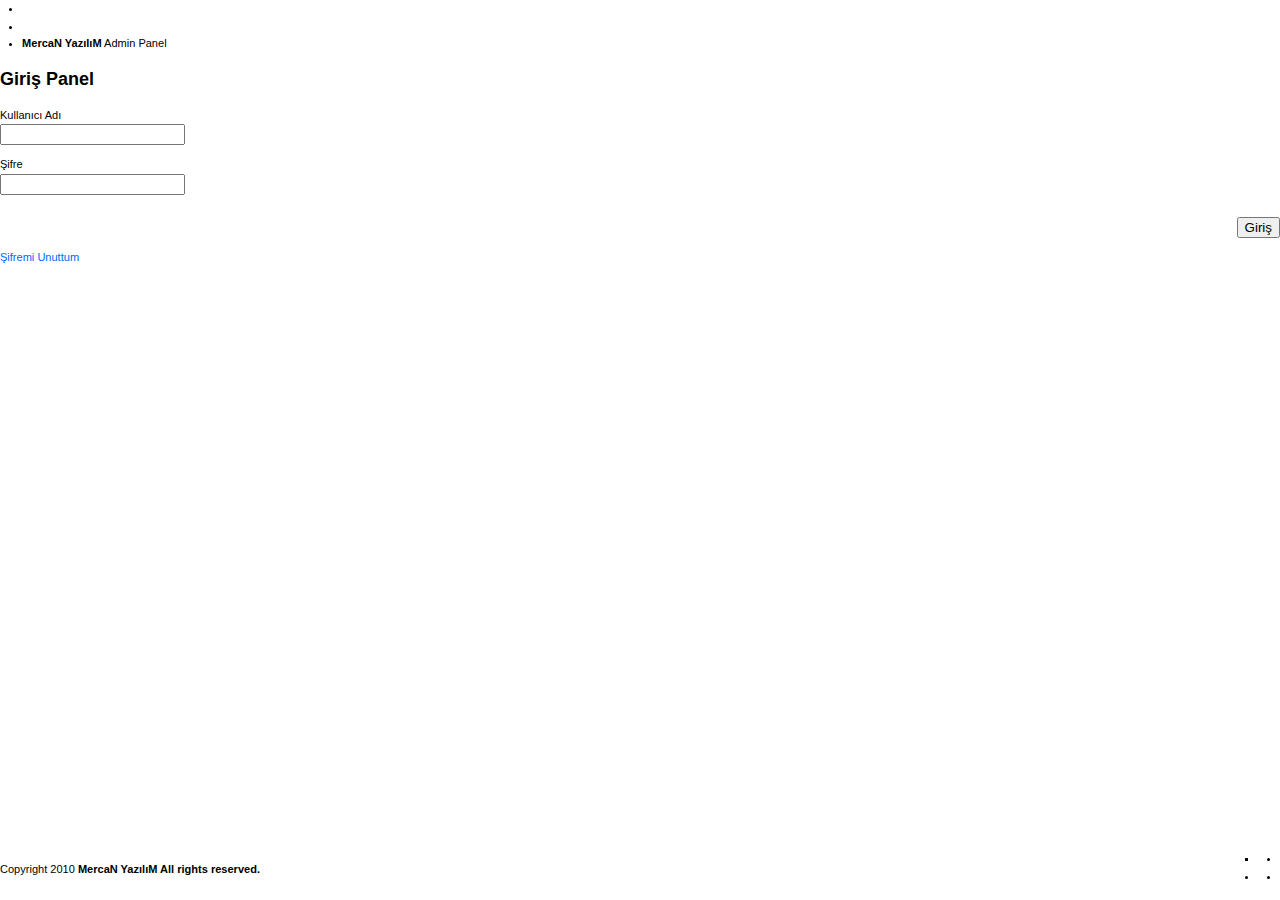
<file: Yonetici/index.html>
﻿<!DOCTYPE html PUBLIC "-//W3C//DTD XHTML 1.0 Transitional//EN" "http://www.w3.org/TR/xhtml1/DTD/xhtml1-transitional.dtd">
<html xmlns="http://www.w3.org/1999/xhtml" > 
	<head>
	<meta http-equiv="Content-Type" content="text/html; charset=UTF-8" />
		<title> MercaN YazılıM Yönetici Panel</title>
			<link rel="stylesheet" type="text/css" href="css/jquery/jquery.ui.all.css" media="screen"/>
			<link rel="stylesheet" type="text/css" href="css/table_data.css" media="screen"/>
			<link rel="stylesheet" type="text/css" href="css/lightbox/style.css" media="screen"/>
			<link rel="stylesheet" type="text/css" href="css/style.css" title="style_blue" media="screen"/>
			<link rel="alternate stylesheet" type="text/css" href="css/style_green.css" title="style_green" media="screen" />
			<link rel="alternate stylesheet" type="text/css" href="css/style_red.css" title="style_red" media="screen" />
			<link rel="alternate stylesheet" type="text/css" href="css/style_purple.css" title="style_purple" media="screen" />
			
			<!--[if IE]><script type="text/javascript" src="js/excanvas.js"></script><![endif]-->
			<script type="text/javascript" src="js/jquery-1.4.2.js"></script>
			<script type="text/javascript" src="js/jquery-ui-1.8.2.js"></script>
			<script type="text/javascript" src="js/jquery.fancybox-1.3.2.js"></script>
			<script type="text/javascript" src="js/jquery.validate.js" ></script>
			<script type="text/javascript" src="js/jquery.wysiwyg.js" ></script>
			<script type="text/javascript" src="js/jquery.dataTables.js"></script>
			<script type="text/javascript" src="js/jquery.flot.js"></script>
			<script type="text/javascript" src="js/jquery.flot.stack.js"></script>
			<script type="text/javascript" src="js/styleswitch.js"></script>
			<script type="text/javascript" src="js/custom.js"></script>
	</head>
<body>

<div id="wrapper">
      <ul id="topbar">
        <li><a class="button white fl" title="preview" href="index.html"><span class="icon_single preview"></span></a></li>
		<li class="s_1"></li>
        <li class="logo"><strong>MercaN YazılıM</strong> Admin Panel</li>
      </ul>
	
	<div id="content-login">
	<h2 class="header-login">Giriş Panel </h2>
	<form id="box-login" action="Login.aspx" method="get">
		<p>
			<label class="req"> Kullanıcı Adı</label>
			<br/>
			<input type="text" name="username" value="" id="username"/>
		</p>
		<p>
			<label class="req"> Şifre</label>
			<br/>
			<input type="password" name="password" value="" id="password"/>
		</p>
		<p class="fr">
			&nbsp;<input type="submit" value="Giriş" class="button themed" id="login"/>
		</p>
		
		<div class="clear"></div>
	</form>
	<a class="forgot" href="#"> Şifremi Unuttum </a>&nbsp;
	</div>
	
</div>

	<div id="footer">
      <p class="copy fl">Copyright 2010<strong> MercaN YazılıM All rights reserved.</strong></p>
      <ul class="button language_button white fr">
        <li class="icon_single language fl"></li>
        <li class="flag en fl"></li>
		<li class="flag es fl"></li>
        <li class="flag de fl"></li>
        <li class="flag it fl"></li>
        <li class="clear"></li>
      </ul>
	  
	  <ul class="skinner fr">
		<li class="fl"><a href="#" rel="style_blue" class="styleswitch skin skin_blue fl"></a></li>
		<li class="fl"><a href="#" rel="style_green" class="styleswitch skin skin_green fl"></a></li>
		<li class="fl"><a href="#" rel="style_red" class="styleswitch skin skin_red fl"></a></li>
		<li class="fl"><a href="#" rel="style_purple" class="styleswitch skin skin_purple fl"></a></li>
		<li class="clear"></li>
	 </ul>
    </div>
</body>
</html>
</file>
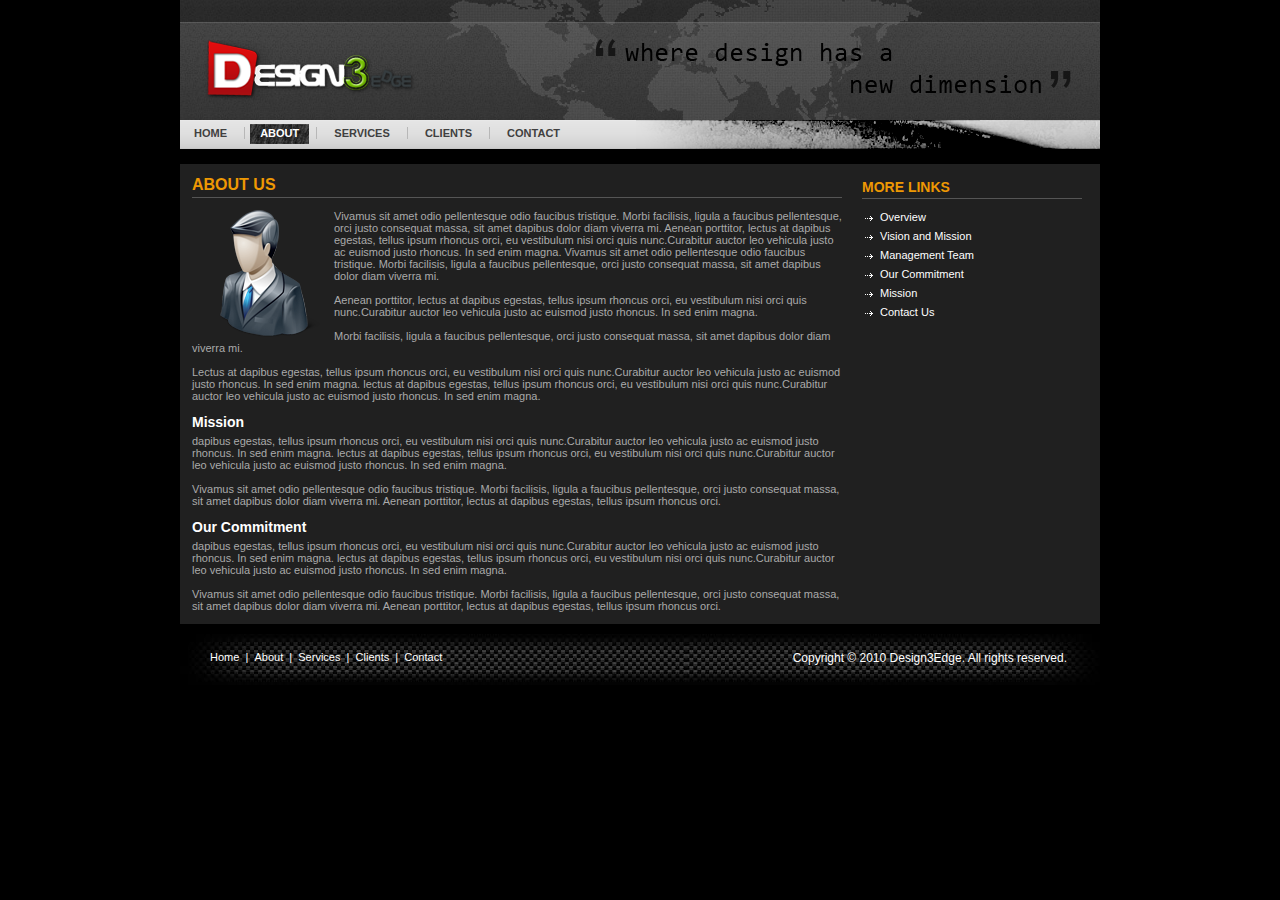
<file: about.html>
﻿<!DOCTYPE html PUBLIC "-//W3C//DTD XHTML 1.0 Strict//EN"
    "http://www.w3.org/TR/xhtml1/DTD/xhtml1-strict.dtd">

<html xmlns="http://www.w3.org/1999/xhtml" xml:lang="en" >
<head>
 <title>Design3Edge - Dark Professional HTML Theme</title>
 <meta http-equiv="content-type" content="application/xhtml; charset=UTF-8" />
 <link rel="stylesheet" type="text/css" href="css/style.css" />

  
  <!--[if lt IE 8.]>
<link rel="stylesheet" type="text/css" href="css/style-ie.css" />
<![endif]-->
 <!--[if lt IE 7.]>
<link rel="stylesheet" type="text/css" href="css/style-ie6.css" />
<![endif]-->

<!--  STEP ONE: insert path to SWFObject JavaScript -->
<script type="text/javascript" src="js/swfobject/swfobject.js"></script>

<!--  STEP TWO: configure SWFObject JavaScript and embed CU3ER slider -->
<script type="text/javascript">
		var flashvars = {};
		flashvars.xml = "config.xml";
		flashvars.font = "font.swf";
		var attributes = {};
		attributes.wmode = "transparent";
		attributes.id = "slider";
		swfobject.embedSWF("cu3er.swf", "cu3er-container", "920", "327", "9", "expressInstall.swf", flashvars, attributes);
</script>


</head>

<body>

<!-- Main Body Starts Here -->
<div id="main_body">
<!-- Top Part Starts Here -->
<div id="top_part">

<!-- Top Part Image Starts Here -->
<div id="top_part_image">

<!-- Logo Part Starts Here -->
<div id="main_logo">
<a href="index.html"><img src="images/main_logo.png"  alt="Design3Edge"  /></a>
</div>
<!-- Logo Part Ends Here -->
</div>
<!-- Top Part Image Ends Here -->

<!-- Main Menu Starts Here -->
<div id="main_menu_bg">
<!-- Main Menu Body Starts Here -->
<div id="main_menu_body">

<!-- Menu Links Starts Here -->
<div class="menu_links">
<a href="index.html" class="menu_links"  >HOME</a><span class="menu_border">&nbsp;</span>
<a href="about.html" class="menu_active">ABOUT</a><span class="menu_border">&nbsp;</span>
<a href="#" class="menu_links">SERVICES</a><span class="menu_border">&nbsp;</span>
<a href="client.html" class="menu_links">CLIENTS</a><span class="menu_border">&nbsp;</span>
<a href="contact.html" class="menu_links">CONTACT</a>
</div>
<!-- Menu Links Ends Here -->

</div>
<!-- Main Menu Body Ends Here -->
</div>
<!-- Main Menu Ends Here -->

</div>
<!-- Top Part Ends Here -->

<!-- Content Body Starts Here -->
<div id="inner_content_body">

<!-- Left Content Body Starts Here -->
<div class="left_content_body">

<!-- Heading -->
<p class="page_title">
ABOUT US
</p>
<!-- Heading -->

<img style="padding:0px 7px 0px 7px;float:left;" src="images/about_image.png" alt="Design3Edge" />
Vivamus sit amet odio pellentesque odio faucibus tristique. Morbi facilisis, ligula 
a faucibus pellentesque, orci justo consequat massa, sit amet dapibus dolor 
diam viverra mi. Aenean porttitor, lectus at dapibus egestas, tellus ipsum rhoncus 
orci, eu vestibulum nisi orci quis nunc.Curabitur auctor leo vehicula justo 
ac euismod justo rhoncus. In sed enim magna. 
Vivamus sit amet odio pellentesque odio faucibus tristique. Morbi facilisis, ligula 
a faucibus pellentesque, orci justo consequat massa, sit amet dapibus dolor 
diam viverra mi. 
<br /><br />
Aenean porttitor, lectus at dapibus egestas, tellus ipsum rhoncus orci, eu vestibulum nisi orci 
quis nunc.Curabitur auctor leo vehicula justo ac euismod justo rhoncus. In sed enim magna. 
<br /><br />
Morbi facilisis, ligula 
a faucibus pellentesque, orci justo consequat massa, sit amet dapibus dolor 
diam viverra mi.  
<br /><br />
Lectus at dapibus egestas, tellus ipsum rhoncus 
orci, eu vestibulum nisi orci quis nunc.Curabitur auctor leo vehicula justo 
ac euismod justo rhoncus. In sed enim magna. lectus at dapibus egestas, tellus ipsum rhoncus 
orci, eu vestibulum nisi orci quis nunc.Curabitur auctor leo vehicula justo 
ac euismod justo rhoncus. In sed enim magna. 
<br /><br />

<p class="text_style2">Mission</p>
dapibus egestas, tellus ipsum rhoncus 
orci, eu vestibulum nisi orci quis nunc.Curabitur auctor leo vehicula justo 
ac euismod justo rhoncus. In sed enim magna. lectus at dapibus egestas, tellus ipsum rhoncus 
orci, eu vestibulum nisi orci quis nunc.Curabitur auctor leo vehicula justo 
ac euismod justo rhoncus. In sed enim magna. 
<br /><br />
Vivamus sit amet odio pellentesque odio faucibus tristique. Morbi facilisis, ligula a faucibus pellentesque, orci justo consequat massa, sit amet dapibus dolor diam viverra mi. Aenean porttitor, lectus at dapibus egestas, tellus ipsum rhoncus orci. 
<br /><br /><p class="text_style2">Our Commitment </p>
dapibus egestas, tellus ipsum rhoncus 
orci, eu vestibulum nisi orci quis nunc.Curabitur auctor leo vehicula justo 
ac euismod justo rhoncus. In sed enim magna. lectus at dapibus egestas, tellus ipsum rhoncus 
orci, eu vestibulum nisi orci quis nunc.Curabitur auctor leo vehicula justo 
ac euismod justo rhoncus. In sed enim magna. 
<br /><br />
Vivamus sit amet odio pellentesque odio faucibus tristique. Morbi facilisis, ligula a faucibus pellentesque, orci justo consequat massa, sit amet dapibus dolor diam viverra mi. Aenean porttitor, lectus at dapibus egestas, tellus ipsum rhoncus orci. 
</div>
<!-- Left Content Body Ends Here -->



<!-- Right Content Body Starts Here -->
<div class="right_content_body">

<!-- More Links Starts here -->
<!-- Heading -->
<p class="page_sub_title">
MORE LINKS
</p>
<!-- Heading -->

<div class="more_links">
<ul>
<li>
<a href="http://www.design3edge.com">Overview</a>
</li>
<li>
<a href="http://www.design3edge.com">Vision and Mission</a>
</li>
<li>
<a href="http://www.design3edge.com">Management Team</a>
</li>
<li>
<a href="http://www.design3edge.com">Our Commitment</a>
</li>
<li>
<a href="http://www.design3edge.com">Mission</a>
</li>
<li>
<a href="http://www.design3edge.com">Contact Us</a>
</li>
</ul>
</div>

<!-- More Links Ends Here -->

</div>
<!-- Right Content Body Ends here -->

<!-- Clear -->
<div class="clear">
</div>
<!-- Clear -->

</div>
<!-- Content Body Ends Here -->

<!--Footer Starts Here -->
<div id="footer">
<div class="left">
<div class="footer_links" ><a  href="index.html">Home</a> &nbsp;| &nbsp;<a  href="about.html">About</a> 
	&nbsp;| &nbsp;<a  href="#">Services</a> &nbsp;| &nbsp;<a  href="client.html">Clients</a> &nbsp;| &nbsp;<a  href="contact.html">Contact</a></div></div>

<div class="right" style="padding-right:30px;">
Copyright © 2010 <a style="color:#ffffff;" href="http://www.design3edge.com/">Design3Edge</a>. All rights reserved. 
</div>

</div>
<!-- Footer Ends Here -->


</div>
<!-- Main Body Ends Here -->

 </body>
</html>
</file>
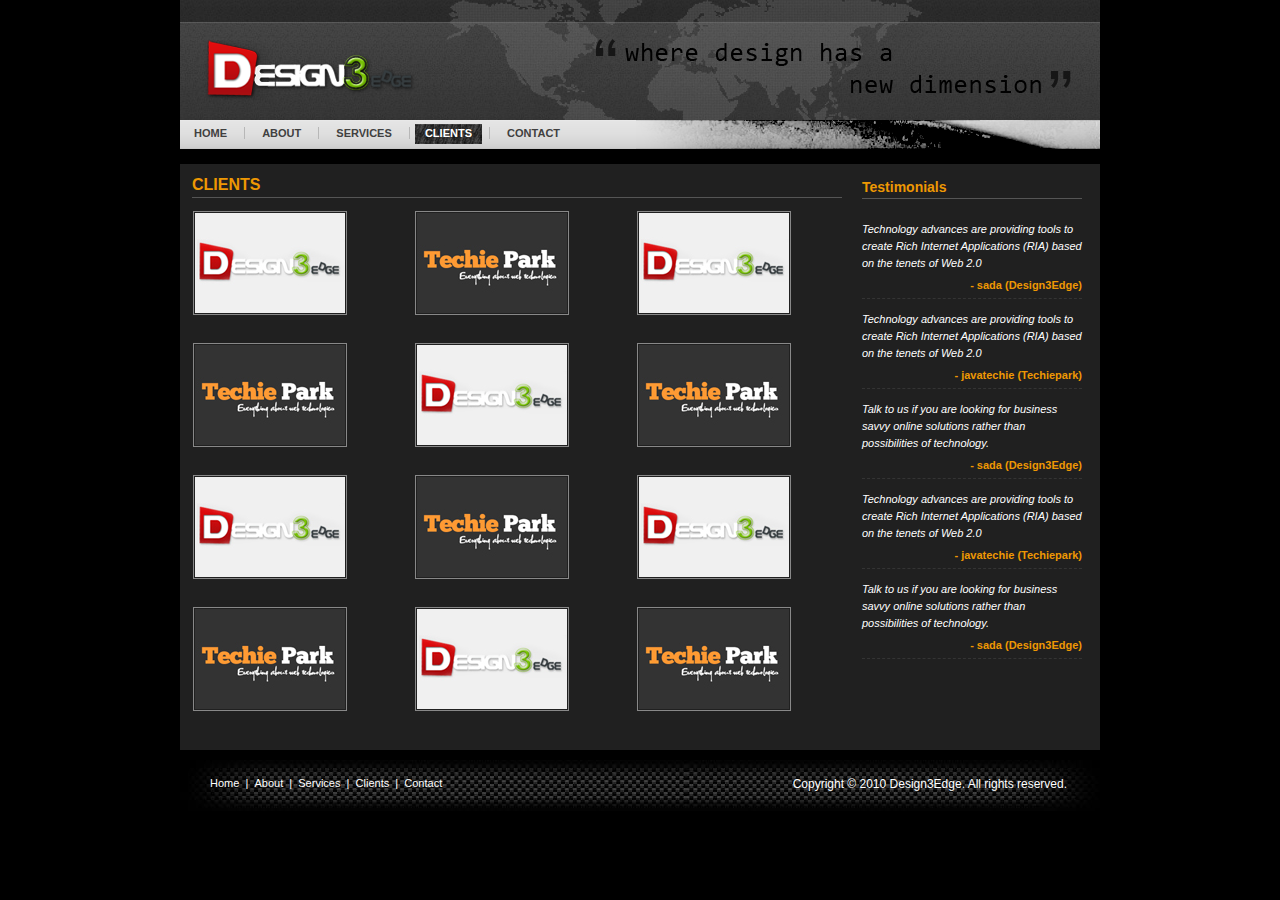
<file: client.html>
﻿<!DOCTYPE html PUBLIC "-//W3C//DTD XHTML 1.0 Strict//EN"
    "http://www.w3.org/TR/xhtml1/DTD/xhtml1-strict.dtd">

<html xmlns="http://www.w3.org/1999/xhtml" xml:lang="en" >
<head>
 <title>Design3Edge - Dark Professional HTML Theme</title>
 <meta http-equiv="content-type" content="application/xhtml; charset=UTF-8" />
 <link rel="stylesheet" type="text/css" href="css/style.css" />

  
  <!--[if lt IE 8.]>
<link rel="stylesheet" type="text/css" href="css/style-ie.css" />
<![endif]-->
 <!--[if lt IE 7.]>
<link rel="stylesheet" type="text/css" href="css/style-ie6.css" />
<![endif]-->

<!-- Rokbox Starts here -->
<script type="text/javascript" src="rokbox/mootools-release-1.11.js"></script>
<script type="text/javascript" src="rokbox/rokbox.js"></script>
<link href="rokbox/themes/dark/rokbox-style.css" rel="stylesheet" type="text/css" />
<script type="text/javascript" src="rokbox/themes/dark/rokbox-config.js"></script>
<!-- Rokbox Ends here -->

</head>

<body>

<!-- Main Body Starts Here -->
<div id="main_body">
<!-- Top Part Starts Here -->
<div id="top_part">

<!-- Top Part Image Starts Here -->
<div id="top_part_image">

<!-- Logo Part Starts Here -->
<div id="main_logo">
<a href="index.html"><img src="images/main_logo.png"  alt="Design3Edge"  /></a>
</div>
<!-- Logo Part Ends Here -->
</div>
<!-- Top Part Image Ends Here -->

<!-- Main Menu Starts Here -->
<div id="main_menu_bg">
<!-- Main Menu Body Starts Here -->
<div id="main_menu_body">

<!-- Menu Links Starts Here -->
<div class="menu_links">
<a href="index.html" class="menu_links"  >HOME</a><span class="menu_border">&nbsp;</span>
<a href="about.html" class="menu_links">ABOUT</a><span class="menu_border">&nbsp;</span>
<a href="#" class="menu_links">SERVICES</a><span class="menu_border">&nbsp;</span>
<a href="client.html" class="menu_active">CLIENTS</a><span class="menu_border">&nbsp;</span>
<a href="contact.html" class="menu_links">CONTACT</a>
</div>
<!-- Menu Links Ends Here -->

</div>
<!-- Main Menu Body Ends Here -->
</div>
<!-- Main Menu Ends Here -->

</div>
<!-- Top Part Ends Here -->

<!-- Content Body Starts Here -->
<div id="inner_content_body">

<!-- Left Content Body Starts Here -->
<div class="left_content_body">

<!-- Heading -->
<p class="page_title">
CLIENTS
</p>
<!-- Heading -->

<!-- Client Logo1 -->
<div class="clients_logo">
<a href="images/d3e_client_big.jpg" rel="rokbox[800 479]" title="Design3Edge :: "><img src="images/design3edge_logo.jpg" alt="Design3Edge" /></a>
</div>
<!-- Client Logo1 -->

<!-- Client Logo2 -->
<div class="clients_logo">
<a href="images/techie_park_client_big.jpg" rel="rokbox[800 479]" title="TechiePark :: "><img src="images/techiepark_logo.jpg" alt="Techiepark" /></a>
</div>
<!-- Client Logo2 -->

<!-- Client Logo3 -->
<div class="clients_logo_r">
<a href="images/d3e_client_big.jpg" rel="rokbox[800 479]" title="Design3Edge :: "><img src="images/design3edge_logo.jpg" alt="Design3Edge" /></a>
</div>
<!-- Client Logo3 -->

<!-- Client Logo4 -->
<div class="clients_logo">
<a href="images/techie_park_client_big.jpg" rel="rokbox[800 479]" title="TechiePark :: "><img src="images/techiepark_logo.jpg" alt="Techiepark" /></a>
</div>
<!-- Client Logo4 -->

<!-- Client Logo5 -->
<div class="clients_logo">
<a href="images/d3e_client_big.jpg" rel="rokbox[800 479]" title="Design3Edge :: "><img src="images/design3edge_logo.jpg" alt="Design3Edge" /></a>
</div>
<!-- Client Logo5 -->

<!-- Client Logo6-->
<div class="clients_logo_r">
<a href="images/techie_park_client_big.jpg" rel="rokbox[800 479]" title="TechiePark :: "><img src="images/techiepark_logo.jpg" alt="Techiepark" /></a>
</div>
<!-- Client Logo6 -->

<!-- Client Logo7 -->
<div class="clients_logo">
<a href="images/d3e_client_big.jpg" rel="rokbox[800 479]" title="Design3Edge :: "><img src="images/design3edge_logo.jpg" alt="Design3Edge" /></a>
</div>
<!-- Client Logo7 -->

<!-- Client Logo8 -->
<div class="clients_logo">
<a href="images/techie_park_client_big.jpg" rel="rokbox[800 479]" title="TechiePark :: "><img src="images/techiepark_logo.jpg" alt="Techiepark" /></a>
</div>
<!-- Client Logo8 -->

<!-- Client Logo9 -->
<div class="clients_logo_r">
<a href="images/d3e_client_big.jpg" rel="rokbox[800 479]" title="Design3Edge :: "><img src="images/design3edge_logo.jpg" alt="Design3Edge" /></a>
</div>
<!-- Client Logo9 -->

<!-- Client Logo10 -->
<div class="clients_logo">
<a href="images/techie_park_client_big.jpg" rel="rokbox[800 479]" title="TechiePark :: "><img src="images/techiepark_logo.jpg" alt="Techiepark" /></a>
</div>
<!-- Client Logo10 -->

<!-- Client Logo11 -->
<div class="clients_logo">
<a href="images/d3e_client_big.jpg" rel="rokbox[800 479]" title="Design3Edge :: "><img src="images/design3edge_logo.jpg" alt="Design3Edge" /></a>
</div>
<!-- Client Logo11 -->

<!-- Client Logo12-->
<div class="clients_logo_r">
<a href="images/techie_park_client_big.jpg" rel="rokbox[800 479]" title="TechiePark :: "><img src="images/techiepark_logo.jpg" alt="Techiepark" /></a>
</div>
<!-- Client Logo12 -->
 
</div>
<!-- Left Content Body Ends Here -->



<!-- Right Content Body Starts Here -->
<div class="right_content_body">

<!-- Testimonial Starts here -->
<!-- Heading -->
<p class="page_sub_title">
Testimonials
</p>
<!-- Heading -->

<div class="testi_box_client">
<!-- Testimonial 1 -->
<span>Technology advances are providing tools to create Rich Internet Applications (RIA) based on the tenets of Web 2.0 </span>
<p>- sada (Design3Edge) </p>
<!-- Testimonial 1 -->

<br />

<!-- Testimonial 2 -->
<span>Technology advances are providing tools to create Rich Internet Applications (RIA) based on the tenets of Web 2.0 </span>
<p>- javatechie (Techiepark)  </p>
<!-- Testimonial 2 -->

<br />

<!-- Testimonial 3-->
<span>Talk to us if you are looking for business savvy online solutions rather than possibilities of technology.  </span>
<p>- sada (Design3Edge) </p>
<!-- Testimonial 3 -->

<br />

<!-- Testimonial 4 -->
<span>Technology advances are providing tools to create Rich Internet Applications (RIA) based on the tenets of Web 2.0 </span>
<p>- javatechie (Techiepark)  </p>
<!-- Testimonial 4 -->

<br />

<!-- Testimonial 5 -->
<span>Talk to us if you are looking for business savvy online solutions rather than possibilities of technology.  </span>
<p>- sada (Design3Edge) </p>
<!-- Testimonial 5 -->

</div>

<!-- Testimonial Ends Here -->

</div>
<!-- Right Content Body Ends here -->

<!-- Clear -->
<div class="clear">
</div>
<!-- Clear -->

</div>
<!-- Content Body Ends Here -->

<!--Footer Starts Here -->
<div id="footer">
<div class="left">
<div class="footer_links" ><a  href="index.html">Home</a> &nbsp;| &nbsp;<a  href="about.html">About</a> 
	&nbsp;| &nbsp;<a  href="#">Services</a> &nbsp;| &nbsp;<a  href="client.html">Clients</a> &nbsp;| &nbsp;<a  href="contact.html">Contact</a></div></div>

<div class="right" style="padding-right:30px;">
Copyright © 2010 <a style="color:#ffffff;" href="http://www.design3edge.com/">Design3Edge</a>. All rights reserved. 
</div>

</div>
<!-- Footer Ends Here -->


</div>
<!-- Main Body Ends Here -->

 </body>
</html>
</file>
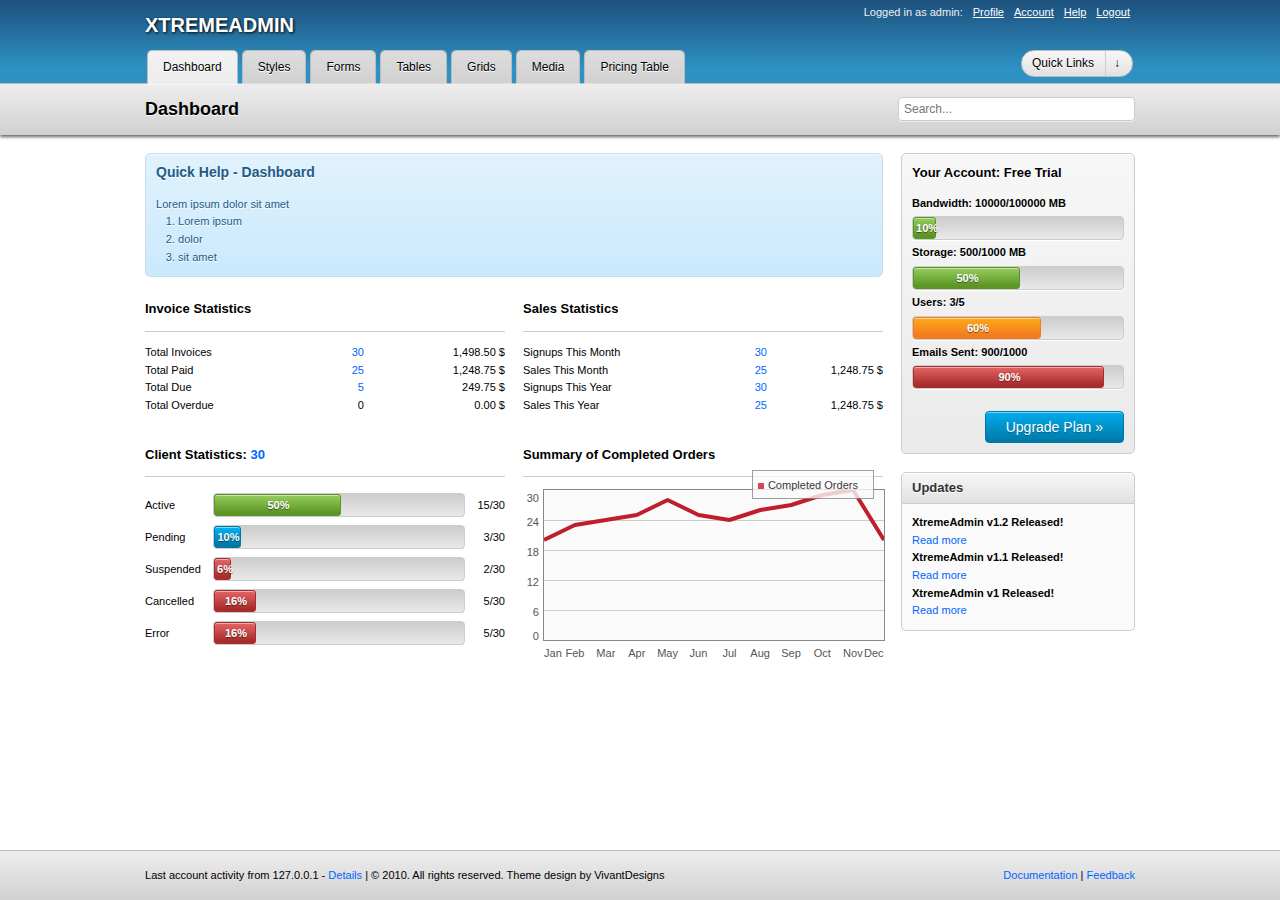
<file: Yonetici/dashboard.html>
<!DOCTYPE html>
<html xmlns="http://www.w3.org/1999/xhtml">
<head>
<meta http-equiv="Content-Type" content="text/html; charset=ISO-8859-1">
<title>XTREMEADMIN - Admin Template by Exepxon</title>

<link rel="stylesheet" media="screen" href="css/reset.css" />
<link rel="stylesheet" media="screen" href="css/style.css" />
<link rel="stylesheet" media="screen" href="css/messages.css" />
<link rel="stylesheet" media="screen" href="css/forms.css" />
<link rel="stylesheet" media="screen" href="css/tables.css" />
<link rel="stylesheet" media="screen" href="css/visualize.css" />

<!-- jquerytools -->
<script src="js/jquery.tools.min.js"></script>
<script src="js/visualize.jQuery.js"></script>
<!--[if lt IE 9]>
<link rel="stylesheet" media="screen" href="css/ie.css" />
<script type="text/javascript" src="js/html5.js"></script>
<script type="text/javascript" src="js/selectivizr.js"></script>
<script type="text/javascript" src="js/ie.js"></script>
<script type="text/javascript" src="js/excanvas.js"></script>
<![endif]-->
<!--[if IE 8]>
<link rel="stylesheet" media="screen" href="css/ie8.css" />
<![endif]-->

<script type="text/javascript" src="js/global.js"></script>


</head>
<body>





    
    <div id="wrapper">
        <header id="page-header">
            <div class="wrapper">
                <div id="util-nav">
                    <ul>
                        <li>Logged in as admin:</li>
                        <li><a href="#">Profile</a></li>
                        <li><a href="#">Account</a></li>
                        <li><a href="#">Help</a></li>
                        <li><a href="#">Logout</a></li>
                    </ul>
                </div>
                <h1>XTREMEADMIN</h1>
                <div id="main-nav">
                    <ul class="clearfix">
                        <li class="active"><a href="dashboard.html">Dashboard</a></li>
                        <li><a href="styles.html">Styles</a></li>
                        <li><a href="forms.html">Forms</a></li>
                        <li><a href="tables.html">Tables</a></li>
                        <li><a href="grids.html">Grids</a></li>
                        <li><a href="media.html">Media</a></li>
                        <li><a href="pricing.html">Pricing Table</a></li>
                        <li id="quick-links">
                            <a href="#">Quick Links<span>&darr;</span></a>
                            <ul>
                                <li><a href="#">New Post</a></li>
                                <li><a href="#">Drafts</a></li>
                                <li><a href="#">Upload</a></li>
                                <li><a href="#">Comments</a></li>
                            </ul>
                        </li>
                    </ul>
                </div>
            </div>
            <div id="page-subheader">
                <div class="wrapper">
                    <h2>Dashboard</h2>
                    <input placeholder="Search..." type="text" name="q" value="" />
                </div>
            </div>
        </header>
        
        <section id="content">
            <div class="wrapper">

                <!-- Main Section -->

                <section class="grid_6 first">

                    <div class="columns top">
                        <div class="grid_6 first">
                            <div class="message info">
                                <h3>Quick Help - Dashboard</h3>
                                <p>
                                    Lorem ipsum dolor sit amet
                                </p>
                                <ol>
                                    <li>Lorem ipsum</li>
                                    <li>dolor</li>
                                    <li>sit amet</li>
                                </ol>
                            </div>
                        </div>
                    </div>
                    

                    <div class="columns leading">

                        <div class="grid_3 first">

                            <h4>Invoice Statistics</h4>

                            <hr/>

                            <table class="no-style full">

                                <tbody>

                                    <tr>

                                        <td>Total Invoices</td>

                                        <td class="ar"><a href="#">30</a></td>

                                        <td class="ar">1,498.50 $</td>

                                    </tr>

                                    <tr>

                                        <td>Total Paid</td>

                                        <td class="ar"><a href="#">25</a></td>

                                        <td class="ar">1,248.75 $</td>

                                    </tr>

                                    <tr>

                                        <td>Total Due</td>

                                        <td class="ar"><a href="#">5</a></td>

                                        <td class="ar">249.75 $</td>

                                    </tr>

                                    <tr>

                                        <td>Total Overdue</td>

                                        <td class="ar">0</td>

                                        <td class="ar">0.00 $</td>

                                    </tr>

                                </tbody>

                            </table>

                        </div>

                        <div class="grid_3">

                            <h4>Sales Statistics</h4>

                            <hr/>

                            <table class="no-style full">

                                <tbody>

                                    <tr>

                                        <td>Signups This Month</td>

                                        <td class="ar"><a href="#">30</a></td>

                                        <td class="ar"></td>

                                    </tr>

                                    <tr>

                                        <td>Sales This Month</td>

                                        <td class="ar"><a href="#">25</a></td>

                                        <td class="ar">1,248.75 $</td>

                                    </tr>

                                    <tr>

                                        <td>Signups This Year</td>

                                        <td class="ar"><a href="#">30</a></td>

                                        <td class="ar"></td>

                                    </tr>

                                    <tr>

                                        <td>Sales This Year</td>

                                        <td class="ar"><a href="#">25</a></td>

                                        <td class="ar">1,248.75 $</td>

                                    </tr>

                                </tbody>

                            </table>

                        </div>

                    </div>

                

                    <div class="columns leading">

                        <div class="grid_3 first">

                            <h4>Client Statistics: <a href="#">30</a></h4>

                            <hr/>

                            <table class="no-style full">

                                <tbody>

                                    <tr>

                                        <td>Active</td>

                                        <td style="width:70%"><div id="progress1" class="progress progress-green"><span style="width: 50%;"><b>50%</b></span></div></td>

                                        <td style="width:40px" class="ar">15/30</td>

                                    </tr>

                                    <tr>

                                        <td>Pending</td>

                                        <td><div class="progress progress-blue"><span style="width: 10%;"><b>10%</b></span></div></td>

                                        <td class="ar">3/30</td>

                                    </tr>

                                    <tr>

                                        <td>Suspended</td>

                                        <td><div class="progress progress-red"><span style="width: 6%;"><b>6%</b></span></div></td>

                                        <td class="ar">2/30</td>

                                    </tr>

                                    <tr>

                                        <td>Cancelled</td>

                                        <td><div class="progress progress-red"><span style="width: 16%;"><b>16%</b></span></div></td>

                                        <td class="ar">5/30</td>

                                    </tr>

                                    <tr>

                                        <td>Error</td>

                                        <td><div class="progress progress-red"><span style="width: 16%;"><b>16%</b></span></div></td>

                                        <td class="ar">5/30</td>

                                    </tr>

                                </tbody>

                            </table>

                        </div>

                        <div class="grid_3">

                            <h4>Summary of Completed Orders</h4>

                            <hr/>

                            <table class="full visualize line">
                                <thead>
                                    <tr>
                                        <td></td>
                                        <th scope="col">Jan</th>
                                        <th scope="col">Feb</th>
                                        <th scope="col">Mar</th>
                                        <th scope="col">Apr</th>
                                        <th scope="col">May</th>
                                        <th scope="col">Jun</th>
                                        <th scope="col">Jul</th>
                                        <th scope="col">Aug</th>
                                        <th scope="col">Sep</th>
                                        <th scope="col">Oct</th>
                                        <th scope="col">Nov</th>
                                        <th scope="col">Dec</th>
                                    </tr>
                                </thead>
                                <tbody>
                                    <tr>
                                        <th scope="row">Completed Orders</th>
                                        <td>20</td>
                                        <td>23</td>
                                        <td>24</td>
                                        <td>25</td>
                                        <td>28</td>
                                        <td>25</td>
                                        <td>24</td>
                                        <td>26</td>
                                        <td>27</td>
                                        <td>29</td>
                                        <td>30</td>
                                        <td>20</td>
                                    </tr>
                                </tbody>
                            </table>

                        </div>

                    </div>

                    <div class="clear">&nbsp;</div>

                </section>

                <!-- Main Section End -->

                <!-- Sidebar -->

                <aside class="grid_2">

                    <div id="rightmenu" class="panel">

                        <header>

                            <h2>Your Account: Free Trial</h2>

                        </header>

                        <dl>

                            <dt>Bandwidth: 10000/100000 MB</dt>
                            <dd><div class="progress progress-green"><span style="width: 10%;"><b>10%</b></span></div></dd>
                            <dt>Storage: 500/1000 MB</dt>
                            <dd><div class="progress progress-green"><span style="width: 50%;"><b>50%</b></span></div></dd>
                            <dt>Users: 3/5</dt>
                            <dd><div class="progress progress-orange"><span style="width: 60%;"><b>60%</b></span></div></dd>
                            <dt>Emails Sent: 900/1000</dt>
                            <dd><div class="progress progress-red"><span style="width: 90%;"><b>90%</b></span></div></dd>

                        </dl>

                        <br />
                        <div class="ar">
                        <a class="button button-blue" href="pricing.html">Upgrade Plan &raquo;</a>
                        </div>

                    </div>

                    <div class="widget">

                        <header>

                            <h2>Updates</h2>

                        </header>

                        <section>

                            <dl>

                                <dt>XtremeAdmin v1.2 Released! </dt>

                                <dd><a href="#">Read more</a></dd>

                                <dt>XtremeAdmin v1.1 Released! </dt>

                                <dd><a href="#">Read more</a></dd>

                                <dt>XtremeAdmin v1 Released!</dt>

                                <dd><a href="#">Read more</a></dd>

                            </dl>

                        </section>

                    </div>

                </aside>

                <!-- Sidebar End -->
                
                <div class="clear"></div>

            </div>
            <div id="push"></div>
        </section>
    </div>
    
    <footer id="page-footer">
        <div id="footer-inner">
            <p class="wrapper"><span style="float: right;"><a href="#">Documentation</a> | <a href="#">Feedback</a></span>Last account activity from 127.0.0.1 - <a href="#">Details</a> | &copy; 2010. All rights reserved. Theme design by VivantDesigns</p>
        </div>
    </footer>

<script>
$(document).ready(function(){
    $('table.visualize').visualize({type: 'line', width: '340px', height: '150px'}).css({marginLeft: '20px'});
    $('table.visualize').hide();
});
</script>

</body>
</html>
</file>
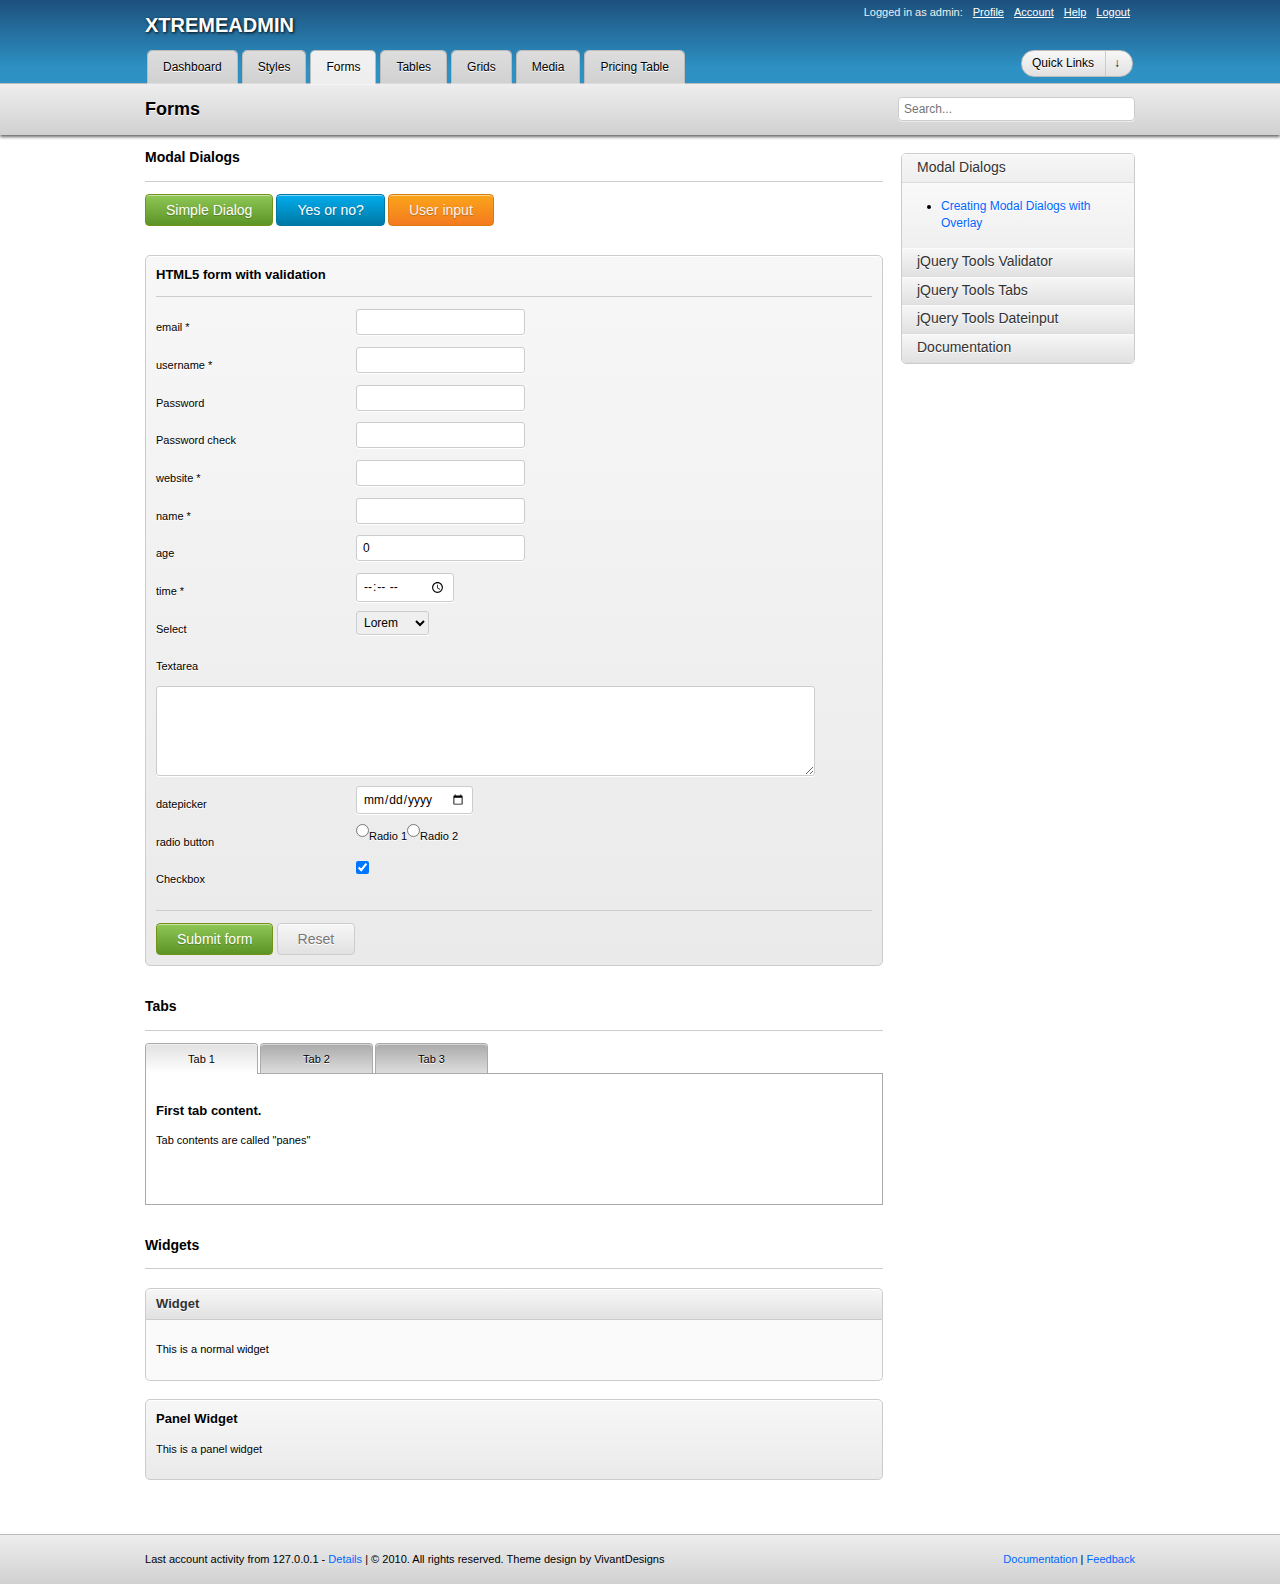
<file: Yonetici/forms.html>
<!DOCTYPE html>
<html xmlns="http://www.w3.org/1999/xhtml">
<head>
<meta http-equiv="Content-Type" content="text/html; charset=ISO-8859-1">
<title>XTREMEADMIN - Admin Template by Exepxon</title>


<link rel="stylesheet" media="screen" href="css/reset.css" />
<link rel="stylesheet" media="screen" href="css/style.css" />
<link rel="stylesheet" media="screen" href="css/messages.css" />
<link rel="stylesheet" media="screen" href="css/uniform.aristo.css" />
<link rel="stylesheet" media="screen" href="css/forms.css" />

<!-- jquerytools -->
<script type="text/javascript" src="js/jquery.tools.min.js"></script>
<script type="text/javascript" src="js/jquery.uniform.min.js"></script>
<!--[if lt IE 9]>
<link rel="stylesheet" media="screen" href="css/ie.css" />
<script type="text/javascript" src="js/html5.js"></script>
<script type="text/javascript" src="js/selectivizr.js"></script>
<script type="text/javascript" src="js/ie.js"></script>
<![endif]-->
<!--[if IE 8]>
<link rel="stylesheet" media="screen" href="css/ie8.css" />
<![endif]-->

<script type="text/javascript" src="js/global.js"></script>
<script> 
$(document).ready(function(){
    // Regular Expression to test whether the value is valid
    $.tools.validator.fn("[type=time]", "Please supply a valid time", function(input, value) { 
    	return /^\d\d:\d\d$/.test(value);
    });
     
    $.tools.validator.fn("[data-equals]", "Value not equal with the $1 field", function(input) {
    	var name = input.attr("data-equals"),
    		 field = this.getInputs().filter("[name=" + name + "]"); 
    	return input.val() == field.val() ? true : [name]; 
    });
     
    $.tools.validator.fn("[minlength]", function(input, value) {
    	var min = input.attr("minlength");
    	
    	return value.length >= min ? true : {     
    		en: "Please provide at least " +min+ " character" + (min > 1 ? "s" : "")
    	};
    });
     
    $.tools.validator.localizeFn("[type=time]", {
    	en: 'Please supply a valid time'
    });
     
     
    $("#form").validator({ 
    	position: 'left', 
    	offset: [25, 10],
    	messageClass:'form-error',
    	message: '<div><em/></div>' // em element is the arrow
    });

/**
 * Modal Dialog Boxes Setup
 */

    var triggers = $(".modalInput").overlay({

        // some mask tweaks suitable for modal dialogs
        mask: {
            color: '#ebecff',
            loadSpeed: 200,
            opacity: 0.7
        },

        closeOnClick: false
    });

    /* Simple Modal Box */
    var buttons = $("#simpledialog button").click(function(e) {
	
        // get user input
        var yes = buttons.index(this) === 0;

        if (yes) {
            // do the processing here
        }
    });

    /* Yes/No Modal Box */
    var buttons = $("#yesno button").click(function(e) {
	
        // get user input
        var yes = buttons.index(this) === 0;

        // do something with the answer
        triggers.eq(0).html("You clicked " + (yes ? "yes" : "no"));
    });

    /* User Input Prompt Modal Box */
    $("#prompt form").submit(function(e) {

        // close the overlay
        triggers.eq(1).overlay().close();

        // get user input
        var input = $("input", this).val();

        // do something with the answer
        if (input) triggers.eq(1).html(input);

        // do not submit the form
        return e.preventDefault();
    });
});
    
</script> 
</head>
<body>



    
    <div id="wrapper">
        <header id="page-header">
            <div class="wrapper">
                <div id="util-nav">
                    <ul>
                        <li>Logged in as admin:</li>
                        <li><a href="#">Profile</a></li>
                        <li><a href="#">Account</a></li>
                        <li><a href="#">Help</a></li>
                        <li><a href="#">Logout</a></li>
                    </ul>
                </div>
                <h1>XTREMEADMIN</h1>
                <div id="main-nav">
                    <ul class="clearfix">
                        <li><a href="dashboard.html">Dashboard</a></li>
                        <li><a href="styles.html">Styles</a></li>
                        <li class="active"><a href="forms.html">Forms</a></li>
                        <li><a href="tables.html">Tables</a></li>
                        <li><a href="grids.html">Grids</a></li>
                        <li><a href="media.html">Media</a></li>
                        <li><a href="pricing.html">Pricing Table</a></li>
                        <li id="quick-links">
                            <a href="#">Quick Links<span>&darr;</span></a>
                            <ul>
                                <li><a href="#">New Post</a></li>
                                <li><a href="#">Drafts</a></li>
                                <li><a href="#">Upload</a></li>
                                <li><a href="#">Comments</a></li>
                            </ul>
                        </li>
                    </ul>
                </div>
            </div>
            <div id="page-subheader">
                <div class="wrapper">
                    <h2>Forms</h2>
                    <input placeholder="Search..." type="text" name="q" value="" />
                </div>
            </div>
        </header>
        
        <section id="content">
            <div class="wrapper">

                <!-- Left column/section -->

                <section class="grid_6 first">

                    <div class="columns">
                        <div class="grid_6 first">
                            <h3>Modal Dialogs</h3>
                            <hr />
                            <!-- the triggers -->
                            <p>
                                <button class="modalInput button button-green" rel="#simpledialog">Simple Dialog</button>
                                <button class="modalInput button button-blue" rel="#yesno">Yes or no?</button>
                                <button class="modalInput button button-orange" rel="#prompt">User input</button>
                            </p>

                            <!-- simple dialog -->
                            <div class="widget modal" id="simpledialog">
                                <header><h2>This is a simple modal dialog</h2></header>
                                <section>
                                    <p>
                                        Are you sure you want to do this?
                                    </p>

                                    <!-- yes/no buttons -->
                                    <p>
                                        <button class="button button-blue close"> Yes </button>
                                        <button class="button button-gray close"> No </button>
                                    </p>
                                </section>
                            </div>

                            <!-- yes/no dialog -->
                            <div class="widget modal" id="yesno">
                                <header><h2>This is a modal dialog</h2></header>
                                <section>
                                    <p>
                                        You can only interact with elements that are inside this dialog.
                                        To close it click a button or use the ESC key.
                                    </p>

                                    <!-- yes/no buttons -->
                                    <p>
                                        <button class="button button-blue close">Yes</button>
                                        <button class="button button-gray close">No</button>
                                    </p>
                                </section>
                            </div>

                            <!-- user input dialog -->
                            <div class="widget modal" id="prompt">
                                <header><h2>This is a modal dialog</h2></header>
                                <section>
                                    <p>
                                        You can only interact with elements that are inside this dialog.
                                        To close it click a button or use the ESC key.
                                    </p>

                                    <!-- input form. you can press enter too -->
                                    <form>
                                        <input type="text" />
                                        <hr />
                                        <button class="button button-gray" type="submit">OK</button>
                                        <button class="button button-gray close" type="button">Cancel</button>
                                    </form>
                                </section>
                            </div>
                        </div>
                    </div>

                    <div class="columns">
                        <div class="grid_6 first">
                        	<form id="form" class="form panel">
                                <header><h2>HTML5 form with validation</h2></header>
                                <hr />
                                <fieldset>
                                    <div class="clearfix">
                                        <label>email *</label><input type="email" required="required" />
                                    </div>
                                    <div class="clearfix">
                                        <label>username *</label><input type="text" name="username" required="required" />
                                    </div>
                                    <div class="clearfix">
                                        <label>Password</label><input type="password" name="password" />
                                    </div>
                                    <div class="clearfix">
                                        <label>Password check</label><input type="password" name="check" data-equals="password" />
                                    </div>
                                    <div class="clearfix">
                                        <label>website *</label><input type="url" required="required" />
                                    </div>
                                    <div class="clearfix">
                                        <label>name *</label><input type="text" name="name" required="required" />
                                    </div>
                                    <div class="clearfix">
                                        <label>age</label><input type="number" name="age" value="0" />
                                    </div>
                                    <div class="clearfix">
                                        <label>time *</label><input type="time" name="time" />
                                    </div>
                                    <div class="clearfix">
                                        <label>Select</label><select><option>Lorem</option><option>Dolor</option><option>Sit amet</option></select>
                                    </div>
                                    <div class="clearfix">
                                        <label>Textarea</label><textarea rows="5" cols="90"></textarea>
                                    </div>
                                    <div class="clearfix">
                                        <label>datepicker</label><input type="date" name="date" />
                                    </div>
                                    <div class="clearfix">
                                        <label>radio button</label><span class="radio-input"><input type="radio" name="radio" />Radio 1</span> <span class="radio-input"><input type="radio" name="radio" />Radio 2</span>
                                    </div>
                                    <div class="clearfix">
                                        <label>Checkbox</label><input type="checkbox" checked="checked"/>
                                    </div>
                                </fieldset>
                                <hr />
                                <button class="button button-green" type="submit">Submit form</button>
                                <button class="button button-gray" type="reset">Reset</button>
                            </form>
                        </div>
                    </div>

                    <div class="columns leading">
                        <div class="grid_6 first">
                            <h3>Tabs</h3>

                            <hr />

                            <!-- the tabs -->
                            <div class="tabbed-pane">
                                <ul class="tabs">
                                    <li><a href="#">Tab 1</a></li>
                                    <li><a href="#">Tab 2</a></li>
                                    <li><a href="#">Tab 3</a></li>
                                </ul>

                                <!-- tab "panes" -->
                                <div class="panes">
                                    <div><h4>First tab content.</h4> Tab contents are called "panes"</div>
                                    <div>Second tab content</div>
                                    <div>Third tab content</div>
                                </div>
                            </div>

                        </div>
                    </div>
                    <div class="columns leading">
                        <div class="grid_6 first">
                            <h3>Widgets</h3>
                            <hr />

                            <div class="widget">
                                <header><h2>Widget</h2></header>
                                <section>
                                    <p>This is a normal widget</p>
                                </section>
                            </div>

                            <div class="panel">
                                <header><h2>Panel Widget</h2></header>
                                <section>
                                    <p>This is a panel widget</p>
                                </section>
                            </div>
                        </div>
                    </div>

                    <div class="clear">&nbsp;</div>

                </section>

                <!-- End of Left column/section -->

                

                <!-- Right column/section -->

                <aside class="grid_2">

                    <div class="accordion top">

                        <h2 class="current">Modal Dialogs</h2>
                        <div class="pane" style="display:block">
                            <ul>
                                <li><a target="_blank" href="http://flowplayer.org/tools/demos/overlay/modal-dialog.html">Creating Modal Dialogs with Overlay</a></li>
                            </ul>
                        </div>

                        <h2>jQuery Tools Validator</h2>
                        <div class="pane">
                            <ul>
                                <li><a target="_blank" href="http://flowplayer.org/tools/demos/validator/index.html">Minimal setup</a></li>
                                <li><a target="_blank" href="http://flowplayer.org/tools/demos/validator/custom-validators.html">Custom input types and attributes</a></li>
                                <li><a target="_blank" href="http://flowplayer.org/tools/demos/validator/server-side.html">Combined server and client-side validation</a></li>
                                <li><a target="_blank" href="http://flowplayer.org/tools/demos/validator/custom-effect.html">Displaying all errors inside a single DIV</a></li>
                                <li><a target="_blank" href="http://flowplayer.org/tools/demos/validator/events.html">Validator events in action</a></li>
                                <li><a target="_blank" href="http://flowplayer.org/tools/demos/validator/localize.html">Localizing the validator (Finnish)</a></li>
                            </ul>
                        </div>

                        <h2>jQuery Tools Tabs</h2>
                        <div class="pane">
                            <ul>
                                <li><a target="_blank" href="http://flowplayer.org/tools/demos/tabs/index.html">Minimal setup</a></li>
                                <li><a target="_blank" href="http://flowplayer.org/tools/demos/tabs/anchors.html#second">Naming the tabs</a></li>
                                <li><a target="_blank" href="http://flowplayer.org/tools/demos/tabs/skins.html">4 different skins with CSS</a></li>
                                <li><a target="_blank" href="http://flowplayer.org/tools/demos/tabs/mouseover.html">Using mouseover to switch tabs</a></li>
                                <li><a target="_blank" href="http://flowplayer.org/tools/demos/tabs/wizard.html">Making Wizards with the tabs</a></li>
                                <li><a target="_blank" href="http://flowplayer.org/tools/demos/tabs/accordion.html">Making Accordions with the tabs</a></li>
                                <li><a target="_blank" href="http://flowplayer.org/tools/demos/tabs/accordion-custom.html">Customizing the Accordion effect</a></li>
                            </ul>
                        </div>

                        <h2>jQuery Tools Dateinput</h2>
                        <div class="pane">
                            <ul>
                                <li><a target="_blank" href="http://flowplayer.org/tools/demos/dateinput/index.html">Minimal setup</a></li>
                                <li><a target="_blank" href="http://flowplayer.org/tools/demos/dateinput/large-skin.html">Large skin for Dateinput</a></li>
                                <li><a target="_blank" href="http://flowplayer.org/tools/demos/dateinput/customize.html">Customizing Dateinput behaviour</a></li>
                                <li><a target="_blank" href="http://flowplayer.org/tools/demos/dateinput/flight.html">Prompting for start and end dates</a></li>
                                <li><a target="_blank" href="http://flowplayer.org/tools/demos/dateinput/static.html">Calendar that is always visible</a></li>
                                <li><a target="_blank" href="http://flowplayer.org/tools/demos/dateinput/localize.html">Localizing the Dateinput</a></li>
                            </ul>
                        </div>

                        <h2>Documentation</h2>
                        <div class="pane">
                            <ul>
                                <li><a target="_blank" href="http://www.jquery.org/">jQuery</a></li>
                                <li><a target="_blank" href="http://flowplayer.org/tools/overlay/index.html">jQuery Tools Overlay</a></li>
                                <li><a target="_blank" href="http://flowplayer.org/tools/validator/index.html">jQuery Tools Validator</a></li>
                                <li><a target="_blank" href="http://flowplayer.org/tools/tabs/index.html">jQuery Tools Tabs</a></li>
                            </ul>
                        </div>

                    </div>

                </aside>

                <!-- End of Right column/section -->
                <div class="clear"></div>

            </div>
            <div id="push"></div>
        </section>
    </div>
    
    <footer id="page-footer">
        <div id="footer-inner">
            <p class="wrapper"><span style="float: right;"><a href="#">Documentation</a> | <a href="#">Feedback</a></span>Last account activity from 127.0.0.1 - <a href="#">Details</a> | &copy; 2010. All rights reserved. Theme design by VivantDesigns</p>
        </div>
    </footer>


</body>
</html>
</file>
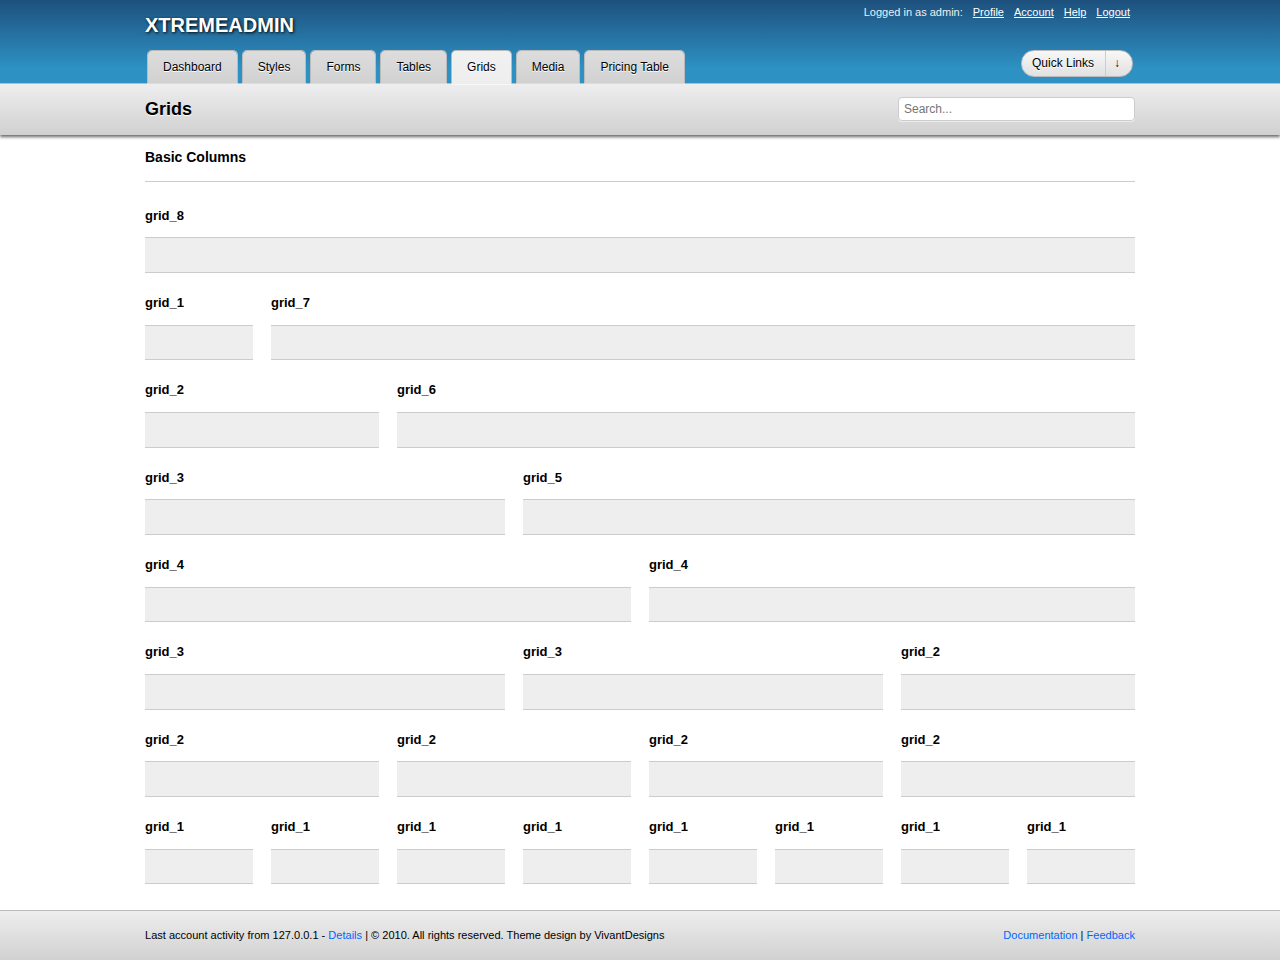
<file: Yonetici/grids.html>
<!DOCTYPE html>
<html xmlns="http://www.w3.org/1999/xhtml">
<head>
<meta http-equiv="Content-Type" content="text/html; charset=ISO-8859-1">
<title>XTREMEADMIN - Admin Template by Exepxon</title>

<link rel="stylesheet" media="screen" href="css/reset.css" />
<link rel="stylesheet" media="screen" href="css/style.css" />
<link rel="stylesheet" media="screen" href="css/messages.css" />
<link rel="stylesheet" media="screen" href="css/forms.css" />

<script src="js/html5.js"></script>

</head>
<body>


    
    <div id="wrapper">
        <header id="page-header">
            <div class="wrapper">
                <div id="util-nav">
                    <ul>
                        <li>Logged in as admin:</li>
                        <li><a href="#">Profile</a></li>
                        <li><a href="#">Account</a></li>
                        <li><a href="#">Help</a></li>
                        <li><a href="#">Logout</a></li>
                    </ul>
                </div>
                <h1>XTREMEADMIN</h1>
                <div id="main-nav">
                    <ul class="clearfix">
                        <li><a href="dashboard.html">Dashboard</a></li>
                        <li><a href="styles.html">Styles</a></li>
                        <li><a href="forms.html">Forms</a></li>
                        <li><a href="tables.html">Tables</a></li>
                        <li class="active"><a href="grids.html">Grids</a></li>
                        <li><a href="media.html">Media</a></li>
                        <li><a href="pricing.html">Pricing Table</a></li>
                        <li id="quick-links">
                            <a href="#">Quick Links<span>&darr;</span></a>
                            <ul>
                                <li><a href="#">New Post</a></li>
                                <li><a href="#">Drafts</a></li>
                                <li><a href="#">Upload</a></li>
                                <li><a href="#">Comments</a></li>
                            </ul>
                        </li>
                    </ul>
                </div>
            </div>
            <div id="page-subheader">
                <div class="wrapper">
                    <h2>Grids</h2>
                    <input placeholder="Search..." type="text" name="q" value="" />
                </div>
            </div>
        </header>
        
        <section id="content">
            <div class="wrapper">

                <section class="columns">                    

                    <h3>Basic Columns</h3>
                    
                    <hr />
                    
                    <div class="grid_8">
                        <h4>grid_8</h4>
                        <p class="box">&nbsp;</p>                        
                    </div>

                    <div class="columns">
                        <div class="column grid_1 first">
                            <h4>grid_1</h4>
                            <p class="box">&nbsp;</p>
                        </div>
                        <div class="column grid_7">
                            <h4>grid_7</h4>
                            <p class="box">&nbsp;</p>
                        </div>
                    </div>
                                
                    <div class="columns">
                        <div class="column grid_2 first">
                            <h4>grid_2</h4>
                            <p class="box">&nbsp;</p>
                        </div>
                        <div class="column grid_6">
                            <h4>grid_6</h4>
                            <p class="box">&nbsp;</p>
                        </div>
                    </div>
                    
                    <div class="columns">
                        <div class="column grid_3 first">
                            <h4>grid_3</h4>
                            <p class="box">&nbsp;</p>
                        </div>
                        <div class="column grid_5">
                            <h4>grid_5</h4>
                            <p class="box">&nbsp;</p>
                        </div>
                    </div>
                
                    <div class="columns">
                        <div class="column grid_4 first">
                            <h4>grid_4</h4>
                            <p class="box">&nbsp;</p>
                        </div>
                        <div class="column grid_4">
                            <h4>grid_4</h4>
                            <p class="box">&nbsp;</p>
                        </div>
                    </div>
                    
                    <div class="columns">
                        <div class="column grid_3 first">
                            <h4>grid_3</h4>
                            <p class="box">&nbsp;</p>
                        </div>
                        <div class="column grid_3">
                            <h4>grid_3</h4>
                            <p class="box">&nbsp;</p>
                        </div>
                        <div class="column grid_2">
                            <h4>grid_2</h4>
                            <p class="box">&nbsp;</p>
                        </div>
                    </div>
                
                    <div class="columns">
                        <div class="column grid_2 first">
                            <h4>grid_2</h4>
                            <p class="box">&nbsp;</p>
                        </div>
                        <div class="column grid_2">
                            <h4>grid_2</h4>
                            <p class="box">&nbsp;</p>
                        </div>
                        <div class="column grid_2">
                            <h4>grid_2</h4>
                            <p class="box">&nbsp;</p>
                        </div>
                        <div class="column grid_2">
                            <h4>grid_2</h4>
                            <p class="box">&nbsp;</p>
                        </div>
                    </div>
                
                    <div class="columns">
                        <div class="column grid_1 first">
                            <h4>grid_1</h4>
                            <p class="box">&nbsp;</p>
                        </div>
                        <div class="column grid_1">
                            <h4>grid_1</h4>
                            <p class="box">&nbsp;</p>
                        </div>
                        <div class="column grid_1">
                            <h4>grid_1</h4>
                            <p class="box">&nbsp;</p>
                        </div>
                        <div class="column grid_1">
                            <h4>grid_1</h4>
                            <p class="box">&nbsp;</p>
                        </div>
                        <div class="column grid_1">
                            <h4>grid_1</h4>
                            <p class="box">&nbsp;</p>
                        </div>
                        <div class="column grid_1">
                            <h4>grid_1</h4>
                            <p class="box">&nbsp;</p>
                        </div>
                        <div class="column grid_1">
                            <h4>grid_1</h4>
                            <p class="box">&nbsp;</p>
                        </div>
                        <div class="column grid_1">
                            <h4>grid_1</h4>
                            <p class="box">&nbsp;</p>
                        </div>
                    </div>
                    
                    <div class="clear">&nbsp;</div>
                    
                </section>
                
                <div class="clear"></div>

            </div>
            <div id="push"></div>
        </section>
    </div>
    
    <footer id="page-footer">
        <div id="footer-inner">
            <p class="wrapper"><span style="float: right;"><a href="#">Documentation</a> | <a href="#">Feedback</a></span>Last account activity from 127.0.0.1 - <a href="#">Details</a> | &copy; 2010. All rights reserved. Theme design by VivantDesigns</p>
        </div>
    </footer>

</body>
</html>
</file>
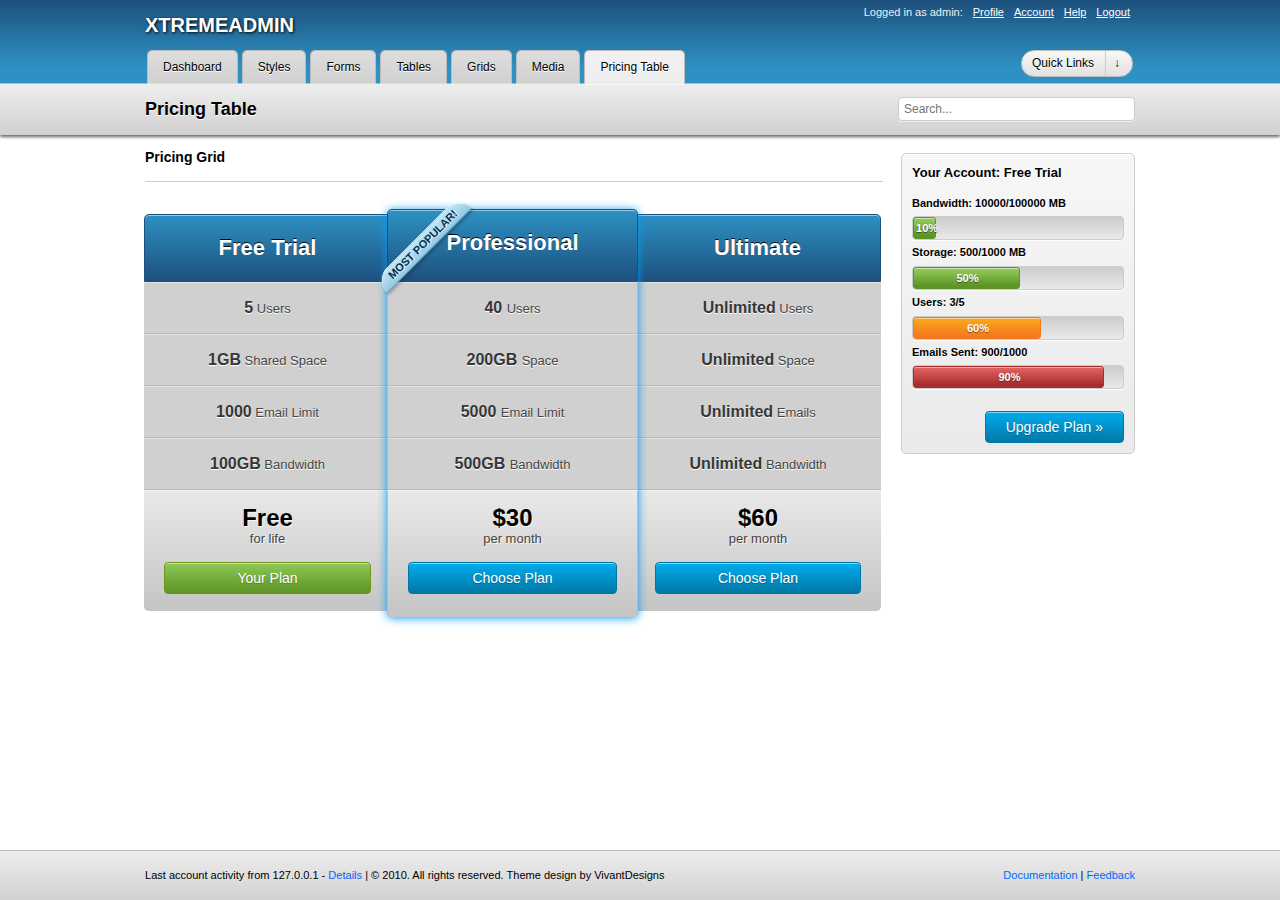
<file: Yonetici/pricing.html>
<!DOCTYPE html>
<html xmlns="http://www.w3.org/1999/xhtml">
<head>
<meta http-equiv="Content-Type" content="text/html; charset=ISO-8859-1">
<title>XTREMEADMIN - Admin Template by Exepxon</title>

<link rel="stylesheet" media="screen" href="css/reset.css" />
<link rel="stylesheet" media="screen" href="css/style.css" />
<link rel="stylesheet" media="screen" href="css/messages.css" />
<link rel="stylesheet" media="screen" href="css/forms.css" />
<link rel="stylesheet" media="screen" href="css/pricing.css" />

<!-- jquerytools -->
<script src="js/jquery.tools.min.js"></script>
<script src="js/jquery.animate-shadow-min.js"></script>
<script src="js/pricing.js"></script>
<!--[if lt IE 9]>
<link rel="stylesheet" media="screen" href="css/ie.css" />
<link rel="stylesheet" media="screen" href="css/pricing-ie.css" />
<script type="text/javascript" src="js/html5.js"></script>
<script type="text/javascript" src="js/selectivizr.js"></script>
<script type="text/javascript" src="js/ie.js"></script>
<![endif]-->
<!--[if IE 8]>
<link rel="stylesheet" media="screen" href="css/ie8.css" />
<link rel="stylesheet" media="screen" href="css/pricing-ie8.css" />
<![endif]-->

<script type="text/javascript" src="js/global.js"></script>

</head>
<body>





    
    <div id="wrapper">
        <header id="page-header">
            <div class="wrapper">
                <div id="util-nav">
                    <ul>
                        <li>Logged in as admin:</li>
                        <li><a href="#">Profile</a></li>
                        <li><a href="#">Account</a></li>
                        <li><a href="#">Help</a></li>
                        <li><a href="#">Logout</a></li>
                    </ul>
                </div>
                <h1>XTREMEADMIN</h1>
                <div id="main-nav">
                    <ul class="clearfix">
                        <li><a href="dashboard.html">Dashboard</a></li>
                        <li><a href="styles.html">Styles</a></li>
                        <li><a href="forms.html">Forms</a></li>
                        <li><a href="tables.html">Tables</a></li>
                        <li><a href="grids.html">Grids</a></li>
                        <li><a href="media.html">Media</a></li>
                        <li class="active"><a href="pricing.html">Pricing Table</a></li>
                        <li id="quick-links">
                            <a href="#">Quick Links<span>&darr;</span></a>
                            <ul>
                                <li><a href="#">New Post</a></li>
                                <li><a href="#">Drafts</a></li>
                                <li><a href="#">Upload</a></li>
                                <li><a href="#">Comments</a></li>
                            </ul>
                        </li>
                    </ul>
                </div>
            </div>
            <div id="page-subheader">
                <div class="wrapper">
                    <h2>Pricing Table</h2>
                    <input placeholder="Search..." type="text" name="q" value="" />
                </div>
            </div>
        </header>
        
        <section id="content">
            <div class="wrapper">

                <!-- Left column/section -->

                <section class="column grid_6 first">

                    <div class="columns leading">
                       <h3>Pricing Grid</h3>
                       <hr />
                       <div class="grid pricing-table column grid_6 first">
                         <article>
                           <header>
                               <h1>Free Trial</h1>
                           </header>
                           <section>
                             <ul>
                       	        <li><strong>5</strong> Users</li>
                       	        <li><strong>1GB</strong> Shared Space</li>
                       	        <li><strong>1000</strong> Email Limit</li>
                       	        <li><strong>100GB</strong> Bandwidth</li>
                       	      </ul>
                           </section>
                           <footer>
                             <p><strong>Free</strong> for life</p>
                             <a class="button button-green" href="#">Your Plan</a>
                           </footer>
                         </article>
                         <article class="selected">
                           <header>
                             <h1>Professional</h1>
                             <div class="popular">
                               <h4>Most popular!</h4>
                             </div>
                           </header>
                           <section>
                             <ul>
                               <li><strong>40 </strong> Users</li>
                               <li><strong>200GB </strong> Space</li>
                               <li><strong>5000 </strong> Email Limit</li>
                               <li><strong>500GB </strong> Bandwidth</li>
                             </ul>
                           </section>
                           <footer>
                             <p><strong>$30</strong> per month</p>
                             <a class="button button-blue" href="#">Choose Plan</a>
                           </footer>
                         </article>
                         <article>
                           <header>
                             <h1>Ultimate</h1>
                           </header>
                           <section>
                             <ul>
                               <li><strong>Unlimited</strong> Users</li>
                               <li><strong>Unlimited</strong> Space</li>
                               <li><strong>Unlimited</strong> Emails</li>
                               <li><strong>Unlimited</strong> Bandwidth</li>
                             </ul>
                           </section>
                           <footer>
                             <p><strong>$60</strong> per month</p>
                             <a class="button button-blue" href="#">Choose Plan</a>
                           </footer>
                         </article>
                       </div>
                    </div>
                    <div class="clear">&nbsp;</div>

                </section>

                <!-- End of Left column/section -->

                <!-- Right column/section -->

                <aside class="column grid_2">

                    <div id="rightmenu" class="panel">

                        <header>

                            <h2>Your Account: Free Trial</h2>

                        </header>

                        <dl>

                            <dt>Bandwidth: 10000/100000 MB</dt>
                            <dd><div class="progress progress-green"><span style="width: 10%;"><b>10%</b></span></div></dd>
                            <dt>Storage: 500/1000 MB</dt>
                            <dd><div class="progress progress-green"><span style="width: 50%;"><b>50%</b></span></div></dd>
                            <dt>Users: 3/5</dt>
                            <dd><div class="progress progress-orange"><span style="width: 60%;"><b>60%</b></span></div></dd>
                            <dt>Emails Sent: 900/1000</dt>
                            <dd><div class="progress progress-red"><span style="width: 90%;"><b>90%</b></span></div></dd>

                        </dl>

                        <br />
                        <div class="ar">
                        <a class="button button-blue" href="#">Upgrade Plan &raquo;</a>
                        </div>

                    </div>

                </aside>

                <!-- End of Right column/section -->
                
                <div class="clear"></div>

            </div>
            <div id="push"></div>
        </section>
    </div>
    
    <footer id="page-footer">
        <div id="footer-inner">
            <p class="wrapper"><span style="float: right;"><a href="#">Documentation</a> | <a href="#">Feedback</a></span>Last account activity from 127.0.0.1 - <a href="#">Details</a> | &copy; 2010. All rights reserved. Theme design by VivantDesigns</p>
        </div>
    </footer>

</body>
</html>
</file>
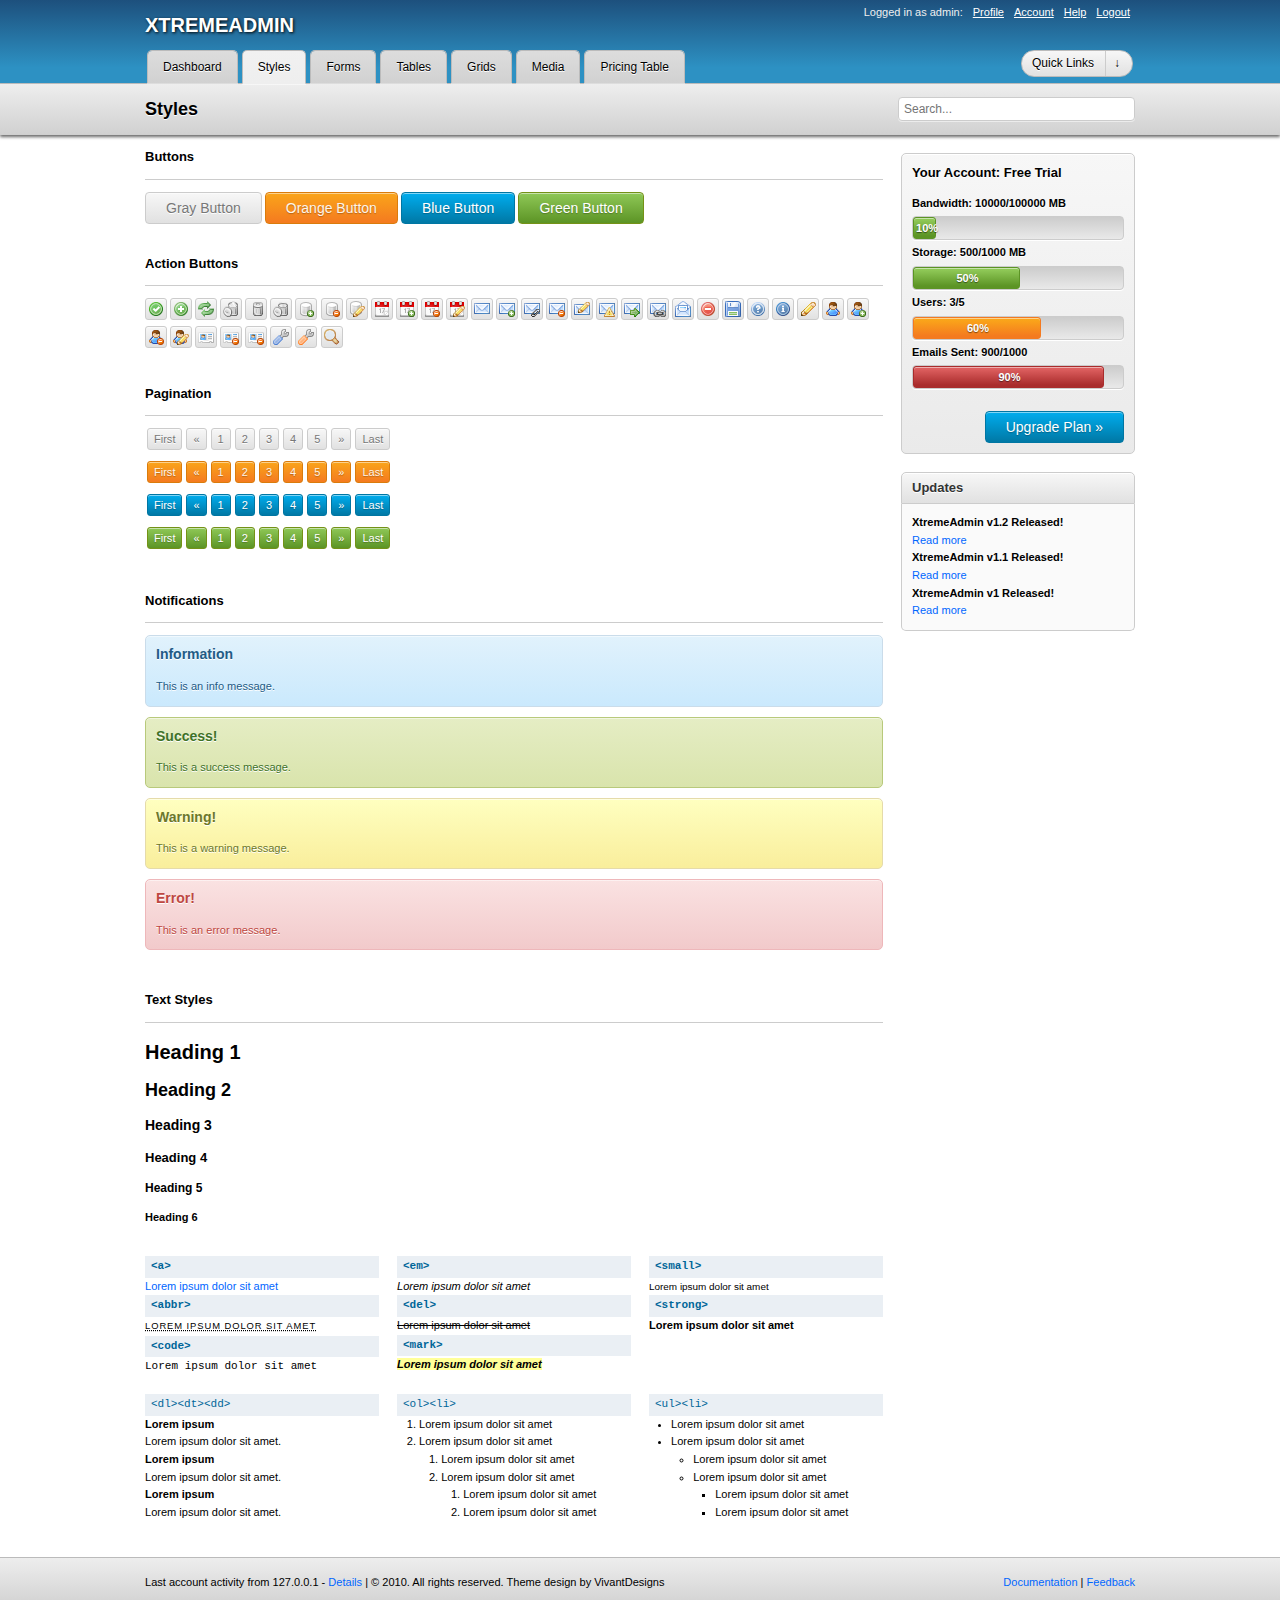
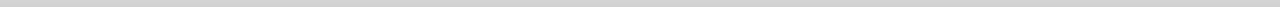
<file: Yonetici/styles.html>
<!DOCTYPE html>
<html xmlns="http://www.w3.org/1999/xhtml">
<head>
<meta http-equiv="Content-Type" content="text/html; charset=ISO-8859-1">
<title>XTREMEADMIN - Admin Template by Exepxon</title>

<link rel="stylesheet" media="screen" href="css/reset.css" />
<link rel="stylesheet" media="screen" href="css/style.css" />
<link rel="stylesheet" media="screen" href="css/messages.css" />
<link rel="stylesheet" media="screen" href="css/forms.css" />
<link rel="stylesheet" media="screen" href="css/action-buttons.css" />

<!-- jquerytools -->
<script src="js/jquery.tools.min.js"></script>
<!--[if lte IE 9]>
<link rel="stylesheet" media="screen" href="css/ie.css" />
<script type="text/javascript" src="js/html5.js"></script>
<script type="text/javascript" src="js/selectivizr.js"></script>
<script type="text/javascript" src="js/ie.js"></script>
<![endif]-->
<!--[if IE 8]>
<link rel="stylesheet" media="screen" href="css/ie8.css" />
<![endif]-->

</head>
<body>



    
    <div id="wrapper">
        <header id="page-header">
            <div class="wrapper">
                <div id="util-nav">
                    <ul>
                        <li>Logged in as admin:</li>
                        <li><a href="#">Profile</a></li>
                        <li><a href="#">Account</a></li>
                        <li><a href="#">Help</a></li>
                        <li><a href="#">Logout</a></li>
                    </ul>
                </div>
                <h1>XTREMEADMIN</h1>
                <div id="main-nav">
                    <ul class="clearfix">
                        <li><a href="dashboard.html">Dashboard</a></li>
                        <li class="active"><a href="styles.html">Styles</a></li>
                        <li><a href="forms.html">Forms</a></li>
                        <li><a href="tables.html">Tables</a></li>
                        <li><a href="grids.html">Grids</a></li>
                        <li><a href="media.html">Media</a></li>
                        <li><a href="pricing.html">Pricing Table</a></li>
                        <li id="quick-links">
                            <a href="#">Quick Links<span>&darr;</span></a>
                            <ul>
                                <li><a href="#">New Post</a></li>
                                <li><a href="#">Drafts</a></li>
                                <li><a href="#">Upload</a></li>
                                <li><a href="#">Comments</a></li>
                            </ul>
                        </li>
                    </ul>
                </div>
            </div>
            <div id="page-subheader">
                <div class="wrapper">
                    <h2>Styles</h2>
                    <input placeholder="Search..." type="text" name="q" value="" />
                </div>
            </div>
        </header>
        
        <section id="content">
            <div class="wrapper">

                <!-- Main Section -->

                <section class="grid_6 first">

                    <div class="columns leading">
                        <div class="grid_6 first">
                            <h4>Buttons</h4>

                            <hr/>
                            <button class="button button-gray">Gray Button</button>
                            <button class="button button-orange">Orange Button</button>
                            <button class="button button-blue">Blue Button</button>
                            <button class="button button-green">Green Button</button>
                        </div>
                    </div>

                    <div class="columns leading">
                        <div class="grid_6 first">
                            <h4>Action Buttons</h4>

                            <hr/>
                            <ul class="action-buttons">
                                <li><a href="#" class="action-button" title="accept"><span class="accept"></span></a></li>
                                <li><a href="#" class="action-button" title="add"><span class="add"></span></a></li>
                                <li><a href="#" class="action-button" title="arrow-refresh"><span class="arrow-refresh"></span></a></li>
                                <li><a href="#" class="action-button" title="bin"><span class="bin"></span></a></li>
                                <li><a href="#" class="action-button" title="bin-closed"><span class="bin-closed"></span></a></li>
                                <li><a href="#" class="action-button" title="bin-empty"><span class="bin-empty"></span></a></li>
                                <li><a href="#" class="action-button" title="database-add"><span class="database-add"></span></a></li>
                                <li><a href="#" class="action-button" title="database-delete"><span class="database-delete"></span></a></li>
                                <li><a href="#" class="action-button" title="database-edit"><span class="database-edit"></span></a></li>
                                <li><a href="#" class="action-button" title="date"><span class="date"></span></a></li>
                                <li><a href="#" class="action-button" title="date-add"><span class="date-add"></span></a></li>
                                <li><a href="#" class="action-button" title="date-delete"><span class="date-delete"></span></a></li>
                                <li><a href="#" class="action-button" title="date-edit"><span class="date-edit"></span></a></li>
                                <li><a href="#" class="action-button" title="email"><span class="email"></span></a></li>
                                <li><a href="#" class="action-button" title="email-add"><span class="email-add"></span></a></li>
                                <li><a href="#" class="action-button" title="email-attach"><span class="email-attach"></span></a></li>
                                <li><a href="#" class="action-button" title="email-delete"><span class="email-delete"></span></a></li>
                                <li><a href="#" class="action-button" title="email-edit"><span class="email-edit"></span></a></li>
                                <li><a href="#" class="action-button" title="email-error"><span class="email-error"></span></a></li>
                                <li><a href="#" class="action-button" title="email-go"><span class="email-go"></span></a></li>
                                <li><a href="#" class="action-button" title="email-link"><span class="email-link"></span></a></li>
                                <li><a href="#" class="action-button" title="email-open"><span class="email-open"></span></a></li>
                                <li><a href="#" class="action-button" title="delete"><span class="delete"></span></a></li>
                                <li><a href="#" class="action-button" title="disk"><span class="disk"></span></a></li>
                                <li><a href="#" class="action-button" title="help"><span class="help"></span></a></li>
                                <li><a href="#" class="action-button" title="information"><span class="information"></span></a></li>
                                <li><a href="#" class="action-button" title="pencil"><span class="pencil"></span></a></li>
                                <li><a href="#" class="action-button" title="user"><span class="user"></span></a></li>
                                <li><a href="#" class="action-button" title="user-add"><span class="user-add"></span></a></li>
                                <li><a href="#" class="action-button" title="user-delete"><span class="user-delete"></span></a></li>
                                <li><a href="#" class="action-button" title="user-edit"><span class="user-edit"></span></a></li>
                                <li><a href="#" class="action-button" title="vcard"><span class="vcard"></span></a></li>
                                <li><a href="#" class="action-button" title="vcard-add"><span class="vcard-add"></span></a></li>
                                <li><a href="#" class="action-button" title="vcard-delete"><span class="vcard-delete"></span></a></li>
                                <li><a href="#" class="action-button" title="wrench"><span class="wrench"></span></a></li>
                                <li><a href="#" class="action-button" title="wrench-orange"><span class="wrench-orange"></span></a></li>
                                <li><a href="#" class="action-button" title="zoom"><span class="zoom"></span></a></li>
                            </ul>
                        </div>
                    </div>

                    <div class="columns leading">
                        <div class="grid_6 first">
                            <h4>Pagination</h4>

                            <hr />
                            <ul class="pagination clearfix">
                                <li class="first"><a class="button-gray" href="#">First</a></li>
                                <li class="prev"><a class="button-gray" href="#">&laquo;</a></li>
                                <li class="page"><a class="button-gray" href="#">1</a></li>
                                <li class="page"><a class="button-gray" href="#">2</a></li>
                                <li class="page"><a class="button-gray" href="#">3</a></li>
                                <li class="page"><a class="button-gray" href="#">4</a></li>
                                <li class="page"><a class="button-gray" href="#">5</a></li>
                                <li class="next"><a class="button-gray" href="#">&raquo;</a></li>
                                <li class="last"><a class="button-gray" href="#">Last</a></li>
                            </ul>
                            <ul class="pagination clearfix">
                                <li class="first"><a class="button-orange" href="#">First</a></li>
                                <li class="prev"><a class="button-orange" href="#">&laquo;</a></li>
                                <li class="page"><a class="button-orange" href="#">1</a></li>
                                <li class="page"><a class="button-orange" href="#">2</a></li>
                                <li class="page"><a class="button-orange" href="#">3</a></li>
                                <li class="page"><a class="button-orange" href="#">4</a></li>
                                <li class="page"><a class="button-orange" href="#">5</a></li>
                                <li class="next"><a class="button-orange" href="#">&raquo;</a></li>
                                <li class="last"><a class="button-orange" href="#">Last</a></li>
                            </ul>
                            <ul class="pagination clearfix">
                                <li class="first"><a class="button-blue" href="#">First</a></li>
                                <li class="prev"><a class="button-blue" href="#">&laquo;</a></li>
                                <li class="page"><a class="button-blue" href="#">1</a></li>
                                <li class="page"><a class="button-blue" href="#">2</a></li>
                                <li class="page"><a class="button-blue" href="#">3</a></li>
                                <li class="page"><a class="button-blue" href="#">4</a></li>
                                <li class="page"><a class="button-blue" href="#">5</a></li>
                                <li class="next"><a class="button-blue" href="#">&raquo;</a></li>
                                <li class="last"><a class="button-blue" href="#">Last</a></li>
                            </ul>
                            <ul class="pagination clearfix">
                                <li class="first"><a class="button-green" href="#">First</a></li>
                                <li class="prev"><a class="button-green" href="#">&laquo;</a></li>
                                <li class="page"><a class="button-green" href="#">1</a></li>
                                <li class="page"><a class="button-green" href="#">2</a></li>
                                <li class="page"><a class="button-green" href="#">3</a></li>
                                <li class="page"><a class="button-green" href="#">4</a></li>
                                <li class="page"><a class="button-green" href="#">5</a></li>
                                <li class="next"><a class="button-green" href="#">&raquo;</a></li>
                                <li class="last"><a class="button-green" href="#">Last</a></li>
                            </ul>

                        </div>
                    </div>

                    <div class="columns leading">
                        <div class="grid_6 first">
                            <h4>Notifications</h4>

                            <hr />
                            <div class="message info">
                                <h3>Information</h3>
                                <p>
                                    This is an info message.
                                </p>
                            </div>
                            <div class="message success">
                                <h3>Success!</h3>
                                <p>
                                    This is a success message.
                                </p>
                            </div>
                            <div class="message warning">
                                <h3>Warning!</h3>
                                <p>
                                    This is a warning message.
                                </p>
                            </div>
                            <div class="message error">
                                <h3>Error!</h3>
                                <p>
                                    This is an error message.
                                </p>
                            </div>
                        </div>
                    </div>

                    <div class="columns leading">
                        <div class="grid_6 first">
                            <h4>Text Styles</h4>

                            <hr />
                            <h1>Heading 1</h1>
                            <h2>Heading 2</h2>
                            <h3>Heading 3</h3>
                            <h4>Heading 4</h4>
                            <h5>Heading 5</h5>
                            <h6>Heading 6</h6>
                        </div>
                    </div>

                    <div class="columns leading">
                        <div class="grid_2 first">
                            <dl>
                                <dt class="code">&lt;a&gt;</dt>
                                <dd><a href="#" title="Lorem ipsum dolor sit amet">Lorem ipsum dolor sit amet</a></dd>
                                <dt class="code">&lt;abbr&gt;</dt>
                                <dd><abbr title="Lorem ipsum dolor sit amet">Lorem ipsum dolor sit amet</abbr></dd>
                                <dt class="code">&lt;code&gt;</dt>
                                <dd><code>Lorem ipsum dolor sit amet</code></dd>
                            </dl>
                        </div>
                        <div class="grid_2">
                            <dl>
                                <dt class="code">&lt;em&gt;</dt>
                                <dd><em>Lorem ipsum dolor sit amet</em></dd>
                                <dt class="code">&lt;del&gt;</dt>
                                <dd><del>Lorem ipsum dolor sit amet</del></dd>
                                <dt class="code">&lt;mark&gt;</dt>
                                <dd><mark>Lorem ipsum dolor sit amet</mark></dd>
                            </dl>
                        </div>
                        <div class="grid_2">
                            <dl>
                                <dt class="code">&lt;small&gt;</dt>
                                <dd><small>Lorem ipsum dolor sit amet</small></dd>
                                <dt class="code">&lt;strong&gt;</dt>
                                <dd><strong>Lorem ipsum dolor sit amet</strong></dd>
                            </dl>
                        </div>
                    </div>

                    <div class="columns leading">
                        <div class="grid_2 first">
                            <div class="code">&lt;dl&gt;&lt;dt&gt;&lt;dd&gt;</div>
                            <dl>
                                <dt>Lorem ipsum</dt>
                                <dd>Lorem ipsum dolor sit amet.</dd>
                                <dt>Lorem ipsum</dt>
                                <dd>Lorem ipsum dolor sit amet.</dd>
                                <dt>Lorem ipsum</dt>
                                <dd>Lorem ipsum dolor sit amet.</dd>
                            </dl>
                        </div>
                        <div class="grid_2">
                            <div class="code">&lt;ol&gt;&lt;li&gt;</div>
                            <ol class="nostyle">
                                <li>Lorem ipsum dolor sit amet</li>
                                <li>Lorem ipsum dolor sit amet
                                    <ol>
                                        <li>Lorem ipsum dolor sit amet</li>
                                        <li>Lorem ipsum dolor sit amet
                                            <ol>
                                                <li>Lorem ipsum dolor sit amet</li>
                                                <li>Lorem ipsum dolor sit amet</li>
                                            </ol>
                                        </li>
                                    </ol>
                                </li>
                            </ol>
                        </div>
                        <div class="grid_2">
                            <div class="code">&lt;ul&gt;&lt;li&gt;</div>
                            <ul class="nostyle">
                                <li>Lorem ipsum dolor sit amet</li>
                                <li>Lorem ipsum dolor sit amet
                                    <ul>
                                        <li>Lorem ipsum dolor sit amet</li>
                                        <li>Lorem ipsum dolor sit amet
                                            <ul>
                                                <li>Lorem ipsum dolor sit amet</li>
                                                <li>Lorem ipsum dolor sit amet</li>
                                            </ul>
                                        </li>
                                    </ul>
                                </li>
                            </ul>
                        </div>
                    </div>

                    <div class="clear">&nbsp;</div>

                </section>

                <!-- Main Section End -->

                <!-- Sidebar -->

                <aside class="grid_2">

                    <div id="rightmenu" class="panel">

                        <header>

                            <h2>Your Account: Free Trial</h2>

                        </header>

                        <dl>

                            <dt>Bandwidth: 10000/100000 MB</dt>
                            <dd><div class="progress progress-green"><span style="width: 10%;"><b>10%</b></span></div></dd>
                            <dt>Storage: 500/1000 MB</dt>
                            <dd><div class="progress progress-green"><span style="width: 50%;"><b>50%</b></span></div></dd>
                            <dt>Users: 3/5</dt>
                            <dd><div class="progress progress-orange"><span style="width: 60%;"><b>60%</b></span></div></dd>
                            <dt>Emails Sent: 900/1000</dt>
                            <dd><div class="progress progress-red"><span style="width: 90%;"><b>90%</b></span></div></dd>

                        </dl>

                        <br />
                        <div class="ar">
                        <a class="button button-blue" href="pricing.html">Upgrade Plan &raquo;</a>
                        </div>

                    </div>

                    <div class="widget">

                        <header>

                            <h2>Updates</h2>

                        </header>

                        <section>

                            <dl>

                                <dt>XtremeAdmin v1.2 Released! </dt>

                                <dd><a href="#">Read more</a></dd>

                                <dt>XtremeAdmin v1.1 Released! </dt>

                                <dd><a href="#">Read more</a></dd>

                                <dt>XtremeAdmin v1 Released!</dt>

                                <dd><a href="#">Read more</a></dd>

                            </dl>

                        </section>

                    </div>

                </aside>

                <!-- Sidebar End -->
                
                <div class="clear"></div>

            </div>
            <div id="push"></div>
        </section>
    </div>
    
    <footer id="page-footer">
        <div id="footer-inner">
            <p class="wrapper"><span style="float: right;"><a href="#">Documentation</a> | <a href="#">Feedback</a></span>Last account activity from 127.0.0.1 - <a href="#">Details</a> | &copy; 2010. All rights reserved. Theme design by VivantDesigns</p>
        </div>
    </footer>

</body>
</html>
</file>
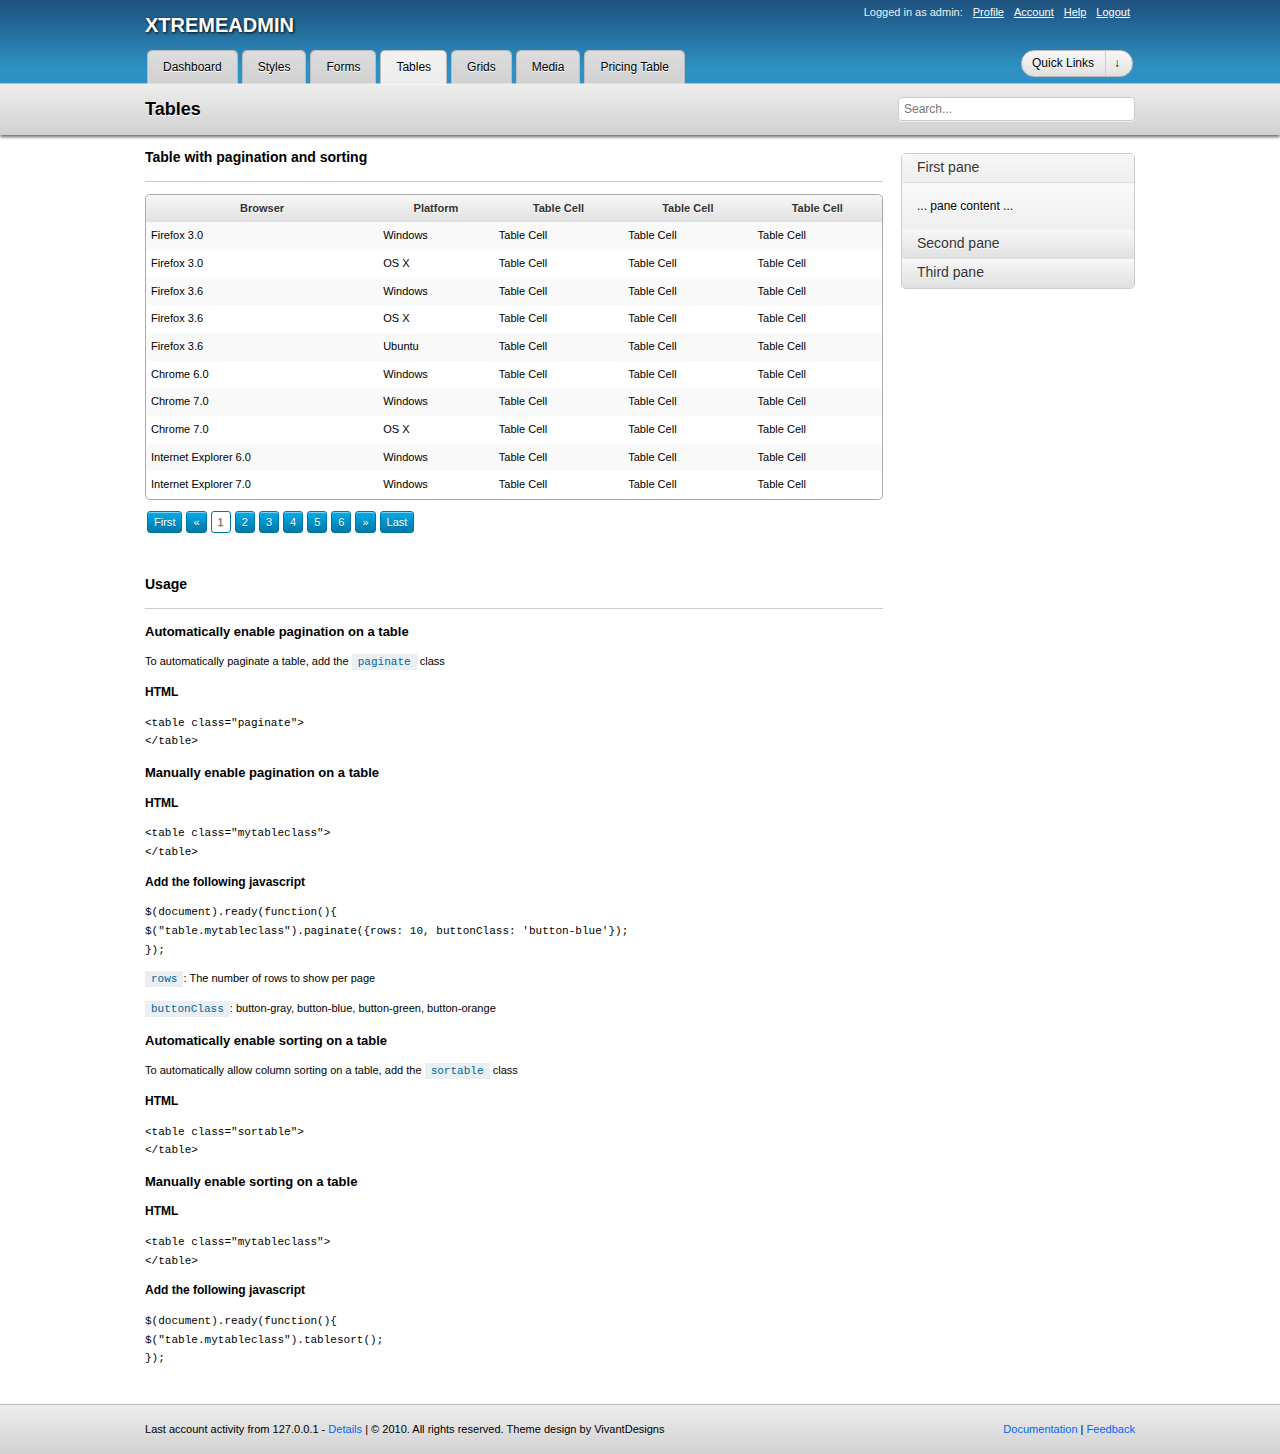
<file: Yonetici/tables.html>
<!DOCTYPE html>
<html xmlns="http://www.w3.org/1999/xhtml">
<head>
<meta http-equiv="Content-Type" content="text/html; charset=ISO-8859-1">
<title>XTREMEADMIN - Admin Template by Exepxon</title>

<link rel="stylesheet" media="screen" href="css/reset.css" />
<link rel="stylesheet" media="screen" href="css/style.css" />
<link rel="stylesheet" media="screen" href="css/messages.css" />
<link rel="stylesheet" media="screen" href="css/forms.css" />
<link rel="stylesheet" media="screen" href="css/tables.css" />

<!-- jquerytools -->
<script src="js/jquery.tools.min.js"></script>
<script src="js/jquery.tables.js"></script>
<!--[if lt IE 9]>
<link rel="stylesheet" media="screen" href="css/ie.css" />
<script type="text/javascript" src="js/html5.js"></script>
<script type="text/javascript" src="js/selectivizr.js"></script>
<script type="text/javascript" src="js/ie.js"></script>
<![endif]-->
<!--[if IE 8]>
<link rel="stylesheet" media="screen" href="css/ie8.css" />
<![endif]-->

<script type="text/javascript" src="js/global.js"></script>

</head>
<body>




    
    <div id="wrapper">
        <header id="page-header">
            <div class="wrapper">
                <div id="util-nav">
                    <ul>
                        <li>Logged in as admin:</li>
                        <li><a href="#">Profile</a></li>
                        <li><a href="#">Account</a></li>
                        <li><a href="#">Help</a></li>
                        <li><a href="#">Logout</a></li>
                    </ul>
                </div>
                <h1>XTREMEADMIN</h1>
                <div id="main-nav">
                    <ul class="clearfix">
                        <li><a href="dashboard.html">Dashboard</a></li>
                        <li><a href="styles.html">Styles</a></li>
                        <li><a href="forms.html">Forms</a></li>
                        <li class="active"><a href="tables.html">Tables</a></li>
                        <li><a href="grids.html">Grids</a></li>
                        <li><a href="media.html">Media</a></li>
                        <li><a href="pricing.html">Pricing Table</a></li>
                        <li id="quick-links">
                            <a href="#">Quick Links<span>&darr;</span></a>
                            <ul>
                                <li><a href="#">New Post</a></li>
                                <li><a href="#">Drafts</a></li>
                                <li><a href="#">Upload</a></li>
                                <li><a href="#">Comments</a></li>
                            </ul>
                        </li>
                    </ul>
                </div>
            </div>
            <div id="page-subheader">
                <div class="wrapper">
                    <h2>Tables</h2>
                    <input placeholder="Search..." type="text" name="q" value="" />
                </div>
            </div>
        </header>
        
        <section id="content">
            <div class="wrapper">

                <!-- Left column/section -->

                <section class="grid_6 first">

                    <div class="columns leading">
                        <div class="grid_6 first">
                            <h3>Table with pagination and sorting</h3>

                            <hr />

                            <table class="paginate sortable full">
                                <thead>
                                    <tr>
                                        <th>Browser</th>
                                        <th>Platform</th>
                                        <th>Table Cell</th>
                                        <th>Table Cell</th>
                                        <th>Table Cell</th>
                                    </tr>
                                </thead>
                                <tbody>
                                    <tr>
                                        <td>Firefox 3.0</td>
                                        <td>Windows</td>
                                        <td>Table Cell</td>
                                        <td>Table Cell</td>
                                        <td>Table Cell</td>
                                    </tr>
                                    <tr>
                                        <td>Firefox 3.0</td>
                                        <td>OS X</td>
                                        <td>Table Cell</td>
                                        <td>Table Cell</td>
                                        <td>Table Cell</td>
                                    </tr>
                                    <tr>
                                        <td>Firefox 3.6</td>
                                        <td>Windows</td>
                                        <td>Table Cell</td>
                                        <td>Table Cell</td>
                                        <td>Table Cell</td>
                                    </tr>
                                    <tr>
                                        <td>Firefox 3.6</td>
                                        <td>OS X</td>
                                        <td>Table Cell</td>
                                        <td>Table Cell</td>
                                        <td>Table Cell</td>
                                    </tr>
                                    <tr>
                                        <td>Firefox 3.6</td>
                                        <td>Ubuntu</td>
                                        <td>Table Cell</td>
                                        <td>Table Cell</td>
                                        <td>Table Cell</td>
                                    </tr>
                                    <tr>
                                        <td>Chrome 6.0</td>
                                        <td>Windows</td>
                                        <td>Table Cell</td>
                                        <td>Table Cell</td>
                                        <td>Table Cell</td>
                                    </tr>
                                    <tr>
                                        <td>Chrome 7.0</td>
                                        <td>Windows</td>
                                        <td>Table Cell</td>
                                        <td>Table Cell</td>
                                        <td>Table Cell</td>
                                    </tr>
                                    <tr>
                                        <td>Chrome 7.0</td>
                                        <td>OS X</td>
                                        <td>Table Cell</td>
                                        <td>Table Cell</td>
                                        <td>Table Cell</td>
                                    </tr>
                                    <tr>
                                        <td>Internet Explorer 6.0</td>
                                        <td>Windows</td>
                                        <td>Table Cell</td>
                                        <td>Table Cell</td>
                                        <td>Table Cell</td>
                                    </tr>
                                    <tr>
                                        <td>Internet Explorer 7.0</td>
                                        <td>Windows</td>
                                        <td>Table Cell</td>
                                        <td>Table Cell</td>
                                        <td>Table Cell</td>
                                    </tr>
                                    <tr>
                                        <td>Internet Explorer 8.0</td>
                                        <td>Windows</td>
                                        <td>Table Cell</td>
                                        <td>Table Cell</td>
                                        <td>Table Cell</td>
                                    </tr>
                                    <tr>
                                        <td>Internet Explorer 9.0</td>
                                        <td>Windows</td>
                                        <td>Table Cell</td>
                                        <td>Table Cell</td>
                                        <td>Table Cell</td>
                                    </tr>
                                    <tr>
                                        <td>Safari 5.0</td>
                                        <td>Windows</td>
                                        <td>Table Cell</td>
                                        <td>Table Cell</td>
                                        <td>Table Cell</td>
                                    </tr>
                                    <tr>
                                        <td>Safari 5.0</td>
                                        <td>OS X</td>
                                        <td>Table Cell</td>
                                        <td>Table Cell</td>
                                        <td>Table Cell</td>
                                    </tr>
                                    <tr>
                                        <td>Opera 9.5</td>
                                        <td>Windows</td>
                                        <td>Table Cell</td>
                                        <td>Table Cell</td>
                                        <td>Table Cell</td>
                                    </tr>
                                    <tr>
                                        <td>Firefox 3.0</td>
                                        <td>Windows</td>
                                        <td>Table Cell</td>
                                        <td>Table Cell</td>
                                        <td>Table Cell</td>
                                    </tr>
                                    <tr>
                                        <td>Firefox 3.0</td>
                                        <td>OS X</td>
                                        <td>Table Cell</td>
                                        <td>Table Cell</td>
                                        <td>Table Cell</td>
                                    </tr>
                                    <tr>
                                        <td>Firefox 3.6</td>
                                        <td>Windows</td>
                                        <td>Table Cell</td>
                                        <td>Table Cell</td>
                                        <td>Table Cell</td>
                                    </tr>
                                    <tr>
                                        <td>Firefox 3.6</td>
                                        <td>OS X</td>
                                        <td>Table Cell</td>
                                        <td>Table Cell</td>
                                        <td>Table Cell</td>
                                    </tr>
                                    <tr>
                                        <td>Firefox 3.6</td>
                                        <td>Ubuntu</td>
                                        <td>Table Cell</td>
                                        <td>Table Cell</td>
                                        <td>Table Cell</td>
                                    </tr>
                                    <tr>
                                        <td>Chrome 6.0</td>
                                        <td>Windows</td>
                                        <td>Table Cell</td>
                                        <td>Table Cell</td>
                                        <td>Table Cell</td>
                                    </tr>
                                    <tr>
                                        <td>Chrome 7.0</td>
                                        <td>Windows</td>
                                        <td>Table Cell</td>
                                        <td>Table Cell</td>
                                        <td>Table Cell</td>
                                    </tr>
                                    <tr>
                                        <td>Chrome 7.0</td>
                                        <td>OS X</td>
                                        <td>Table Cell</td>
                                        <td>Table Cell</td>
                                        <td>Table Cell</td>
                                    </tr>
                                    <tr>
                                        <td>Internet Explorer 6.0</td>
                                        <td>Windows</td>
                                        <td>Table Cell</td>
                                        <td>Table Cell</td>
                                        <td>Table Cell</td>
                                    </tr>
                                    <tr>
                                        <td>Internet Explorer 7.0</td>
                                        <td>Windows</td>
                                        <td>Table Cell</td>
                                        <td>Table Cell</td>
                                        <td>Table Cell</td>
                                    </tr>
                                    <tr>
                                        <td>Internet Explorer 8.0</td>
                                        <td>Windows</td>
                                        <td>Table Cell</td>
                                        <td>Table Cell</td>
                                        <td>Table Cell</td>
                                    </tr>
                                    <tr>
                                        <td>Internet Explorer 9.0</td>
                                        <td>Windows</td>
                                        <td>Table Cell</td>
                                        <td>Table Cell</td>
                                        <td>Table Cell</td>
                                    </tr>
                                    <tr>
                                        <td>Safari 5.0</td>
                                        <td>Windows</td>
                                        <td>Table Cell</td>
                                        <td>Table Cell</td>
                                        <td>Table Cell</td>
                                    </tr>
                                    <tr>
                                        <td>Safari 5.0</td>
                                        <td>OS X</td>
                                        <td>Table Cell</td>
                                        <td>Table Cell</td>
                                        <td>Table Cell</td>
                                    </tr>
                                    <tr>
                                        <td>Opera 9.5</td>
                                        <td>Windows</td>
                                        <td>Table Cell</td>
                                        <td>Table Cell</td>
                                        <td>Table Cell</td>
                                    </tr>
                                    <tr>
                                        <td>Firefox 3.0</td>
                                        <td>Windows</td>
                                        <td>Table Cell</td>
                                        <td>Table Cell</td>
                                        <td>Table Cell</td>
                                    </tr>
                                    <tr>
                                        <td>Firefox 3.0</td>
                                        <td>OS X</td>
                                        <td>Table Cell</td>
                                        <td>Table Cell</td>
                                        <td>Table Cell</td>
                                    </tr>
                                    <tr>
                                        <td>Firefox 3.6</td>
                                        <td>Windows</td>
                                        <td>Table Cell</td>
                                        <td>Table Cell</td>
                                        <td>Table Cell</td>
                                    </tr>
                                    <tr>
                                        <td>Firefox 3.6</td>
                                        <td>OS X</td>
                                        <td>Table Cell</td>
                                        <td>Table Cell</td>
                                        <td>Table Cell</td>
                                    </tr>
                                    <tr>
                                        <td>Firefox 3.6</td>
                                        <td>Ubuntu</td>
                                        <td>Table Cell</td>
                                        <td>Table Cell</td>
                                        <td>Table Cell</td>
                                    </tr>
                                    <tr>
                                        <td>Chrome 6.0</td>
                                        <td>Windows</td>
                                        <td>Table Cell</td>
                                        <td>Table Cell</td>
                                        <td>Table Cell</td>
                                    </tr>
                                    <tr>
                                        <td>Chrome 7.0</td>
                                        <td>Windows</td>
                                        <td>Table Cell</td>
                                        <td>Table Cell</td>
                                        <td>Table Cell</td>
                                    </tr>
                                    <tr>
                                        <td>Chrome 7.0</td>
                                        <td>OS X</td>
                                        <td>Table Cell</td>
                                        <td>Table Cell</td>
                                        <td>Table Cell</td>
                                    </tr>
                                    <tr>
                                        <td>Internet Explorer 6.0</td>
                                        <td>Windows</td>
                                        <td>Table Cell</td>
                                        <td>Table Cell</td>
                                        <td>Table Cell</td>
                                    </tr>
                                    <tr>
                                        <td>Internet Explorer 7.0</td>
                                        <td>Windows</td>
                                        <td>Table Cell</td>
                                        <td>Table Cell</td>
                                        <td>Table Cell</td>
                                    </tr>
                                    <tr>
                                        <td>Internet Explorer 8.0</td>
                                        <td>Windows</td>
                                        <td>Table Cell</td>
                                        <td>Table Cell</td>
                                        <td>Table Cell</td>
                                    </tr>
                                    <tr>
                                        <td>Internet Explorer 9.0</td>
                                        <td>Windows</td>
                                        <td>Table Cell</td>
                                        <td>Table Cell</td>
                                        <td>Table Cell</td>
                                    </tr>
                                    <tr>
                                        <td>Safari 5.0</td>
                                        <td>Windows</td>
                                        <td>Table Cell</td>
                                        <td>Table Cell</td>
                                        <td>Table Cell</td>
                                    </tr>
                                    <tr>
                                        <td>Safari 5.0</td>
                                        <td>OS X</td>
                                        <td>Table Cell</td>
                                        <td>Table Cell</td>
                                        <td>Table Cell</td>
                                    </tr>
                                    <tr>
                                        <td>Opera 9.5</td>
                                        <td>Windows</td>
                                        <td>Table Cell</td>
                                        <td>Table Cell</td>
                                        <td>Table Cell</td>
                                    </tr>
                                    <tr>
                                        <td>Firefox 3.0</td>
                                        <td>Windows</td>
                                        <td>Table Cell</td>
                                        <td>Table Cell</td>
                                        <td>Table Cell</td>
                                    </tr>
                                    <tr>
                                        <td>Firefox 3.0</td>
                                        <td>OS X</td>
                                        <td>Table Cell</td>
                                        <td>Table Cell</td>
                                        <td>Table Cell</td>
                                    </tr>
                                    <tr>
                                        <td>Firefox 3.6</td>
                                        <td>Windows</td>
                                        <td>Table Cell</td>
                                        <td>Table Cell</td>
                                        <td>Table Cell</td>
                                    </tr>
                                    <tr>
                                        <td>Firefox 3.6</td>
                                        <td>OS X</td>
                                        <td>Table Cell</td>
                                        <td>Table Cell</td>
                                        <td>Table Cell</td>
                                    </tr>
                                    <tr>
                                        <td>Firefox 3.6</td>
                                        <td>Ubuntu</td>
                                        <td>Table Cell</td>
                                        <td>Table Cell</td>
                                        <td>Table Cell</td>
                                    </tr>
                                    <tr>
                                        <td>Chrome 6.0</td>
                                        <td>Windows</td>
                                        <td>Table Cell</td>
                                        <td>Table Cell</td>
                                        <td>Table Cell</td>
                                    </tr>
                                    <tr>
                                        <td>Chrome 7.0</td>
                                        <td>Windows</td>
                                        <td>Table Cell</td>
                                        <td>Table Cell</td>
                                        <td>Table Cell</td>
                                    </tr>
                                    <tr>
                                        <td>Chrome 7.0</td>
                                        <td>OS X</td>
                                        <td>Table Cell</td>
                                        <td>Table Cell</td>
                                        <td>Table Cell</td>
                                    </tr>
                                    <tr>
                                        <td>Internet Explorer 6.0</td>
                                        <td>Windows</td>
                                        <td>Table Cell</td>
                                        <td>Table Cell</td>
                                        <td>Table Cell</td>
                                    </tr>
                                    <tr>
                                        <td>Internet Explorer 7.0</td>
                                        <td>Windows</td>
                                        <td>Table Cell</td>
                                        <td>Table Cell</td>
                                        <td>Table Cell</td>
                                    </tr>
                                    <tr>
                                        <td>Internet Explorer 8.0</td>
                                        <td>Windows</td>
                                        <td>Table Cell</td>
                                        <td>Table Cell</td>
                                        <td>Table Cell</td>
                                    </tr>
                                    <tr>
                                        <td>Internet Explorer 9.0</td>
                                        <td>Windows</td>
                                        <td>Table Cell</td>
                                        <td>Table Cell</td>
                                        <td>Table Cell</td>
                                    </tr>
                                    <tr>
                                        <td>Safari 5.0</td>
                                        <td>Windows</td>
                                        <td>Table Cell</td>
                                        <td>Table Cell</td>
                                        <td>Table Cell</td>
                                    </tr>
                                    <tr>
                                        <td>Safari 5.0</td>
                                        <td>OS X</td>
                                        <td>Table Cell</td>
                                        <td>Table Cell</td>
                                        <td>Table Cell</td>
                                    </tr>
                                    <tr>
                                        <td>Opera 9.5</td>
                                        <td>Windows</td>
                                        <td>Table Cell</td>
                                        <td>Table Cell</td>
                                        <td>Table Cell</td>
                                    </tr>
                                </tbody>
                            </table>

                        </div>
                    </div>
                    
                    <div class="columns leading">
                        <div class="grid_6 first">
                            <h3>Usage</h3>

                            <hr />
                            <h4>Automatically enable pagination on a table</h4>
                            <p>To automatically paginate a table, add the <span class="code">paginate</span> class </p>
                            <h5>HTML</h5>
                            <code>
                                &lt;table class="paginate"&gt;<br />
                                &lt;/table&gt;
                            </code>
                            <h4>Manually enable pagination on a table</h4>
                            <h5>HTML</h5>
                            <code>
                                &lt;table class="mytableclass"&gt;<br />
                                &lt;/table&gt;
                            </code>
                            <h5>Add the following javascript</h5>
                            <code>
                                $(document).ready(function(){<br />
                                    $("table.mytableclass").paginate({rows: 10, buttonClass: 'button-blue'});<br />
                                });
                            </code>
                            <p><span class="code">rows</span>: The number of rows to show per page</p>
                            <p><span class="code">buttonClass</span>: button-gray, button-blue, button-green, button-orange</p>
                            <h4>Automatically enable sorting on a table</h4>
                            <p>To automatically allow column sorting on a table, add the <span class="code">sortable</span> class </p>
                            <h5>HTML</h5>
                            <code>
                                &lt;table class="sortable"&gt;<br />
                                &lt;/table&gt;
                            </code>
                            <h4>Manually enable sorting on a table</h4>
                            <h5>HTML</h5>
                            <code>
                                &lt;table class="mytableclass"&gt;<br />
                                &lt;/table&gt;
                            </code>
                            <h5>Add the following javascript</h5>
                            <code>
                                $(document).ready(function(){<br />
                                    $("table.mytableclass").tablesort();<br />
                                });
                            </code>
                        </div>
                    </div>
                                        
                    <div class="clear">&nbsp;</div>

                </section>

                <!-- End of Left column/section -->

                <!-- Right column/section -->

                <aside class="grid_2">

                    <div class="accordion top">

                        <h2 class="current">First pane</h2>
                        <div class="pane" style="display:block">... pane content ...</div>

                        <h2>Second pane</h2>
                        <div class="pane">... pane content ...</div>

                        <h2>Third pane</h2>
                        <div class="pane">... pane content ...</div>

                    </div>

                </aside>

                <!-- End of Right column/section -->
                <div class="clear"></div>

            </div>
            <div id="push"></div>
        </section>
    </div>
    
    <footer id="page-footer">
        <div id="footer-inner">
            <p class="wrapper"><span style="float: right;"><a href="#">Documentation</a> | <a href="#">Feedback</a></span>Last account activity from 127.0.0.1 - <a href="#">Details</a> | &copy; 2010. All rights reserved. Theme design by VivantDesigns</p>
        </div>
    </footer>

</body>
</html>
</file>
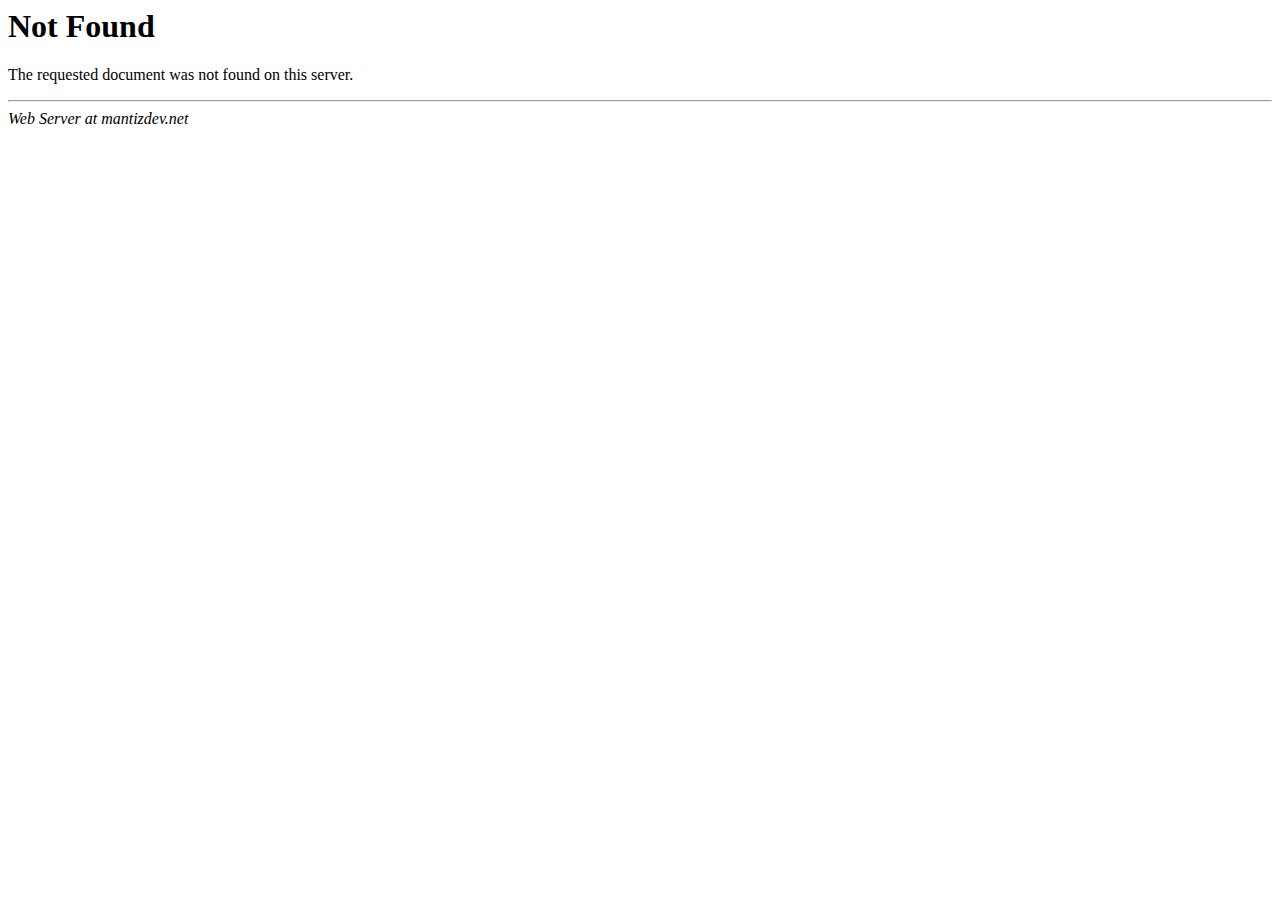
<file: Yonetici/gfx/back_tab_active.html>
<HTML>
<HEAD>
<TITLE>404 Not Found</TITLE>
</HEAD>
<BODY>
<H1>Not Found</H1>
The requested document was not found on this server.
<P>
<HR>
<ADDRESS>
Web Server at mantizdev.net
</ADDRESS>
</BODY>
</HTML>

<!--
   - Unfortunately, Microsoft has added a clever new
   - "feature" to Internet Explorer. If the text of
   - an error's message is "too small", specifically
   - less than 512 bytes, Internet Explorer returns
   - its own error message. You can turn that off,
   - but it's pretty tricky to find switch called
   - "smart error messages". That means, of course,
   - that short error messages are censored by default.
   - IIS always returns error messages that are long
   - enough to make Internet Explorer happy. The
   - workaround is pretty simple: pad the error
   - message with a big comment like this to push it
   - over the five hundred and twelve bytes minimum.
   - Of course, that's exactly what you're reading
   - right now.
   -->
</file>
<file: Yonetici/css/table_data.css>
#dt_example {
	font: 80%/1.45em "Lucida Grande", Verdana, Arial, Helvetica, sans-serif;
	margin: 0;
	padding: 0;
	color: #333;
	background-color: #fff;
}


#dt_example #container {
	width: 800px;
	margin: 30px auto;
	padding: 0;
}


#dt_example #footer {
	margin: 50px auto 0 auto;
	padding: 0;
}

#dt_example #demo {
	margin: 30px auto 0 auto;
}

#dt_example .demo_jui {
	margin: 30px auto 0 auto;
}

#dt_example .big {
	font-size: 1.3em;
	font-weight: bold;
	line-height: 1.6em;
	color: #4E6CA3;
}

#dt_example .spacer {
	height: 20px;
	clear: both;
}

#dt_example .clear {
	clear: both;
}

#dt_example pre {
	padding: 15px;
	background-color: #F5F5F5;
	border: 1px solid #CCCCCC;
}

#dt_example h1 {
	margin-top: 2em;
	font-size: 1.3em;
	font-weight: normal;
	line-height: 1.6em;
	color: #4E6CA3;
	border-bottom: 1px solid #B0BED9;
	clear: both;
}

#dt_example h2 {
	font-size: 1.2em;
	font-weight: normal;
	line-height: 1.6em;
	color: #4E6CA3;
	clear: both;
}

#dt_example a {
	color: #0063DC;
	text-decoration: none;
}

#dt_example a:hover {
	text-decoration: underline;
}

#dt_example ul {
	color: #4E6CA3;
}

.css_right {
	float: right;
}

.css_left {
	float: left;
}

.paging_two_button .fg-button {
	float: left;
	cursor: pointer;
	* cursor: hand;
}

.paging_full_numbers .fg-button {
	padding: 2px 6px;
	cursor: pointer;
	* cursor: hand;
}

.paging_full_numbers {
	width: 350px !important;
}

.fg-toolbar {
	padding: 5px;
}

.dataTables_paginate {
	width: auto;
}

table.display thead th {
	padding: 3px 0px 3px 10px;
	cursor: pointer;
	* cursor: hand;
}

.dataTables_wrapper {
	position: relative;
	min-height: 302px;
	_height: 302px;
	clear: both;
}

.dataTables_processing {
	position: absolute;
	top: 0px;
	left: 50%;
	width: 250px;
	margin-left: -125px;
	border: 1px solid #ddd;
	text-align: center;
	color: #999;
	font-size: 11px;
	padding: 2px 0;
}

.dataTables_length {
	width: 40%;
	float: left;
}

.dataTables_filter {
	width: 50%;
	float: right;
	text-align: right;
}

.dataTables_info {
	width: 50%;
	float: left;
}

.dataTables_paginate {
	float: right;
	text-align: right;
}

.paginate_disabled_previous, .paginate_enabled_previous, .paginate_disabled_next, .paginate_enabled_next {
	height: 19px;
	width: 19px;
	margin-left: 3px;
	float: left;
}

.paginate_disabled_previous {
	background-image: url('../images/back_disabled.html');
}

.paginate_enabled_previous {
	background-image: url('../images/back_enabled.html');
}

.paginate_disabled_next {
	background-image: url('../images/forward_disabled.html');
}

.paginate_enabled_next {
	background-image: url('../images/forward_enabled.html');
}

table.display {
	margin: 0 auto;
	width: 100%;
	clear: both;
	border-collapse: collapse;
}

table.display tfoot th {
	padding: 3px 0px 3px 10px;
	font-weight: bold;
	font-weight: normal;
}

table.display tr.heading2 td {
	border-bottom: 1px solid #aaa;
}

table.display td {
	padding: 3px 10px;
}

table.display td.center {
	text-align: center;
}

.sorting_asc {
	background: url('../images/sort_asc.html') no-repeat center right;
}

.sorting_desc {
	background: url('../images/sort_desc.html') no-repeat center right;
}

.sorting {
	background: url('../images/sort_both.html') no-repeat center right;
}


table.display tr.odd.gradeA {
	background-color: #ddffdd;
}

table.display tr.even.gradeA {
	background-color: #eeffee;
}

table.display tr.odd.gradeA {
	background-color: #ddffdd;
}

table.display tr.even.gradeA {
	background-color: #eeffee;
}

table.display tr.odd.gradeC {
	background-color: #ddddff;
}

table.display tr.even.gradeC {
	background-color: #eeeeff;
}

table.display tr.odd.gradeX {
	background-color: #ffdddd;
}

table.display tr.even.gradeX {
	background-color: #ffeeee;
}

table.display tr.odd.gradeU {
	background-color: #ddd;
}

table.display tr.even.gradeU {
	background-color: #eee;
}

tr.odd {
	background-color: #E2E4FF;
}

tr.even {
	background-color: white;
}

.dataTables_scroll {
	clear: both;
}

.top, .bottom {
	padding: 15px;
	background-color: #F5F5F5;
	border: 1px solid #CCCCCC;
}

.top .dataTables_info {
	float: none;
}

.clear {
	clear: both;
}

.dataTables_empty {
	text-align: center;
}

tfoot input {
	margin: 0.5em 0;
	width: 100%;
	color: #444;
}

tfoot input.search_init {
	color: #999;
}

td.group {
	background-color: #d1cfd0;
	border-bottom: 2px solid #A19B9E;
	border-top: 2px solid #A19B9E;
}

td.details {
	background-color: #d1cfd0;
	border: 2px solid #A19B9E;
}

.example_alt_pagination div.dataTables_info {
	width: 40%;
}

.paging_full_numbers span.paginate_button,
 	.paging_full_numbers span.paginate_active {
	border: 1px solid #aaa;
	-webkit-border-radius: 5px;
	-moz-border-radius: 5px;
	padding: 2px 5px;
	margin: 0 3px;
	cursor: pointer;
	*cursor: hand;
}

.paging_full_numbers span.paginate_button {
	background-color: #ddd;
}

.paging_full_numbers span.paginate_button:hover {
	background-color: #ccc;
}

.paging_full_numbers span.paginate_active {
	background-color: #99B3FF;
}

table.display tr.even.row_selected td {
	background-color: #B0BED9;
}

table.display tr.odd.row_selected td {
	background-color: #9FAFD1;
}


tr.odd td.sorting_1 {
	background-color: #D3D6FF;
}

tr.odd td.sorting_2 {
	background-color: #DADCFF;
}

tr.odd td.sorting_3 {
	background-color: #E0E2FF;
}

tr.even td.sorting_1 {
	background-color: #EAEBFF;
}

tr.even td.sorting_2 {
	background-color: #F2F3FF;
}

tr.even td.sorting_3 {
	background-color: #F9F9FF;
}

tr.odd.gradeA td.sorting_1 {
	background-color: #c4ffc4;
}

tr.odd.gradeA td.sorting_2 {
	background-color: #d1ffd1;
}

tr.odd.gradeA td.sorting_3 {
	background-color: #d1ffd1;
}

tr.even.gradeA td.sorting_1 {
	background-color: #d5ffd5;
}

tr.even.gradeA td.sorting_2 {
	background-color: #e2ffe2;
}

tr.even.gradeA td.sorting_3 {
	background-color: #e2ffe2;
}

tr.odd.gradeC td.sorting_1 {
	background-color: #c4c4ff;
}

tr.odd.gradeC td.sorting_2 {
	background-color: #d1d1ff;
}

tr.odd.gradeC td.sorting_3 {
	background-color: #d1d1ff;
}

tr.even.gradeC td.sorting_1 {
	background-color: #d5d5ff;
}

tr.even.gradeC td.sorting_2 {
	background-color: #e2e2ff;
}

tr.even.gradeC td.sorting_3 {
	background-color: #e2e2ff;
}

tr.odd.gradeX td.sorting_1 {
	background-color: #ffc4c4;
}

tr.odd.gradeX td.sorting_2 {
	background-color: #ffd1d1;
}

tr.odd.gradeX td.sorting_3 {
	background-color: #ffd1d1;
}

tr.even.gradeX td.sorting_1 {
	background-color: #ffd5d5;
}

tr.even.gradeX td.sorting_2 {
	background-color: #ffe2e2;
}

tr.even.gradeX td.sorting_3 {
	background-color: #ffe2e2;
}

tr.odd.gradeU td.sorting_1 {
	background-color: #c4c4c4;
}

tr.odd.gradeU td.sorting_2 {
	background-color: #d1d1d1;
}

tr.odd.gradeU td.sorting_3 {
	background-color: #d1d1d1;
}

tr.even.gradeU td.sorting_1 {
	background-color: #d5d5d5;
}

tr.even.gradeU td.sorting_2 {
	background-color: #e2e2e2;
}

tr.even.gradeU td.sorting_3 {
	background-color: #e2e2e2;
}

.ex_highlight #example tbody tr.even:hover, #example tbody tr.even td.highlighted {
	background-color: #ECFFB3;
}

.ex_highlight #example tbody tr.odd:hover, #example tbody tr.odd td.highlighted {
	background-color: #E6FF99;
}
</file>
<file: Yonetici/css/style.css>
/**
 * Sticky Footer
 */

* {
    margin: 0;
}
html, body {
    height: 100%;
}
#wrapper {
    min-height: 100%;
    height: auto !important;
    height: 100%;
    margin: 0 auto -50px; /* the bottom margin is the negative value of the footer's height */
    overflow: hidden;
}
footer, #push {
    height: 50px; /* #push must be the same height as footer */
}

/**
 * Clearfix
 */
.clearfix:after {
    content: " ";
    display: block;
    clear: both;
    visibility: hidden;
    line-height: 0;
    height: 0;
}
 
.clearfix {
    display: inline-block;
}
 
html[xmlns] .clearfix {
    display: block;
}
 
* html .clearfix {
    height: 1%;
}

.clear {
    clear: both;
}

/**
 * Base Styles
 */

body {
    font: normal normal normal 69%/160% 'Lucida Grande', Verdana, Helvetica, Arial, sans-serif;
    overflow: -moz-scrollbars-vertical;
}

.wrapper {
    margin: 0 auto;
    width: 990px;
}

.box {
    background: #EEE;
    border-bottom: 1px solid #CCC;
    border-top: 1px solid #CCC;
    color: #555;
    margin-bottom: 8px;
    padding: 8px;
}

/**
 * Text Styles
 */

a {
    color: #0066ff;
    outline: none;
    text-decoration: none;
}

abbr, acronym {
    font-size: 85%;
    letter-spacing: 0.1em;
    text-transform: uppercase;
}

abbr[title], dfn[title] {
    border-bottom: 1px dotted black;
    cursor: help;
}

abbr[title], acronym[title], dfn[title] {
    border-bottom: 1px dotted #CCC;
    cursor: help;
}

code, kbd, samp, pre, tt, var, .code {
    font-family: Monaco, 'Panic Sans', 'Lucida Console', 'Courier New', Courier, monospace, sans-serif;
}

h1 {
    font-size:20px;  
}
h2 {
    font-size:18px; 
}
h3 {
    font-size:14px;  
}
h4 {
    font-size: 13px;
}
h5 {
    font-size: 12px;
}
h6 {
    font-size: 11px;
}
h1,h2,h3,h4,h5,h6,p {
    margin:1em 0;
}
h1,h2,h3,h4,h5,h6,b,strong,caption,th,thead,dt,legend{
    font-weight:bold; 
}

ul, ol {
    padding-left: 2em;
}

li ul, li ol, ul ul, ol ol, dl dd {
margin-bottom: 0px;
margin-left: 0px;
margin-top: 0px;
}

small, sup, sub {
    font-size: 90%;
}

.code {
    background-color: #EAEFF4;
    color: #069;
    overflow: auto;
    padding: 2px 6px;
}

.al {
    text-align: left;
}
.ar {
    text-align: right;
}
.fl {
    float: left;
}
.fr {
    float: right;
}

/**
 * Login
 */
body.login {
    background-color:#EEEEFF;
    height:0;
    overflow: hidden;
}
.login-box {
    height: 300px;
    margin: 0 auto;
    margin-top: -150px;
    margin-left: -175px;
    position: absolute;
    top: 50%;
    left: 50%;
    width:350px;
}
.login-box-top {
    background: #FFFFFF;
    background: -moz-linear-gradient(top,  #E1F2FC 0%,  #F6F6F6 60%);
    background: -webkit-gradient(linear, left top, left bottom, color-stop(0, #E1F2FC), color-stop(0.5, #F6F6F6));
    filter: progid:DXImageTransform.Microsoft.gradient(startColorstr='#E1F2FC', endColorstr='#F6F6F6');
    border: 1px solid #AAA;
    box-shadow: rgba(0,0,0,0.7) 0px 0px 3px; -moz-box-shadow: rgba(0,0,0,0.7) 0px 0px 3px; -webkit-box-shadow: rgba(0,0,0,0.7) 0px 0px 3px; -khtml-box-shadow: rgba(0,0,0,0.7) 0px 0px 3px;
    margin-top: 20px;
    padding:25px;
	
    -moz-border-radius:5px;
    -webkit-border-radius: 5px;
    border-radius: 5px;
	
}
.login-hd {
    color:#000077;
    font-size:197%;
    font-weight: bold;
    margin-bottom:10px;
    text-align:center;
    text-shadow: 0 1px 0 #FFF;
}
.login-box form {
    border-bottom:1px solid #DDDDDD;
    margin:10px 0;
}
.login-box ul {
    list-style-type: none;
    padding: 0;
}

/**
 * Header
 */
#page-header {
    background: #2d91c3;
    background: -moz-linear-gradient(top,  #1d507d 0%,  #2d91c3 50%);
    background: -webkit-gradient(linear, left top, left bottom, color-stop(0, #1d507d), color-stop(0.5, #2d91c3));
    box-shadow: rgba(0,0,0,0.6) 0px 2px 3px; -moz-box-shadow: rgba(0,0,0,0.6) 0px 2px 3px; -webkit-box-shadow: rgba(0,0,0,0.6) 0px 2px 3px; -khtml-box-shadow: rgba(0,0,0,0.6) 0px 2px 3px;
    height: 135px;
}
#page-header h1 {
    color: #fff;
    margin: 0;
    line-height: 50px;
    text-shadow: 1px 1px 3px #000;
}
#util-nav {
    color: #efefef;
    float: right;
    line-height: 25px;
    font-size: 11px;
}
#util-nav ul li {
    float: left;
    list-style-type: none;
    padding: 0 5px;
}
#util-nav a {
    color: #fff;
    text-decoration: underline;
}

#main-nav {
    position: relative;
    z-index: 999;
}

#main-nav ul {
    display: block;
    padding-left: 0;
}

#main-nav ul li {
    display: inline;
}

#main-nav ul li a {
    background: #d1d1d1;
    background: -webkit-gradient(linear, left top, left bottom, from(#ddd), to(#d1d1d1));
    background: -moz-linear-gradient(top,  #ddd,  #d1d1d1);
    color: #000;
    display: block;
    float: left;
    font-family: Arial, Helvetica, sans-serif;
    font-size: 12px;
    line-height: 32px;
    margin: 0 2px;
    padding: 0 15px;
    text-shadow: 0 1px 0 #fff;

    -moz-border-radius-topleft: 5px;
    -moz-border-radius-topright: 5px;
    -webkit-border-top-left-radius: 5px;
    -webkit-border-top-right-radius: 5px;
    border-radius: 5px 5px 0px 0px;

    border-top: 1px solid #bbb;
    border-left: 1px solid #bbb;
    border-right: 1px solid #bbb;

    box-shadow:inset 0 1px 0 rgba(255,255,255,0.5);
    -moz-box-shadow:inset 0 1px 0 rgba(255,255,255,0.5);
    -webkit-box-shadow: 0 1px 0 rgba(255,255,255,0.5);
    -khtml-box-shadow:inset 0 1px 0 rgba(255,255,255,0.5);

    -webkit-background-clip: padding-box;
}

#main-nav ul li a:hover {
    background: #eee;
    background: -webkit-gradient(linear, left top, left bottom, from(#eee), to(#d1d1d1));
    background: -moz-linear-gradient(top,  #eee,  #d1d1d1);
}

#main-nav ul li.active a {
    background: #eee;
    background: -webkit-gradient(linear, left top, left bottom, from(#f1f1f1), to(#eee));
    background: -moz-linear-gradient(top,  #f1f1f1,  #eee);
    border-bottom: 1px solid #eee;
    margin-bottom: -1px;
}

    #main-nav #quick-links {
        border: 0;
        float: right;
        position: relative;
        z-index: 2000;
    }
    #main-nav #quick-links a {
        background: #f7f7f7;
        background: -webkit-gradient(linear, left top, left bottom, from(#f7f7f7), to(#e1e1e1));
        background: -moz-linear-gradient(top,  #f7f7f7,  #e1e1e1);
        border-radius: 13px;-moz-border-radius: 13px;-webkit-border-radius: 13px;-khtml-border-radius: 13px;
        border: 1px solid #bbb;
        box-shadow: none;-moz-box-shadow: none;-webkit-box-shadow: none;-khtml-box-shadow: none;
        display: block;
        line-height: 25px;
        padding: 0 10px;
        text-shadow: 0 1px 0 #fff;
        width: 90px;
    }
    #main-nav #quick-links span {
        border-left: 1px solid #ccc;
        padding-left: 8px;
        position: absolute;
        right: 15px;
        top: 1px;
    }
    #main-nav #quick-links ul {
        background: #fff;
        border: 1px solid #bbb;
        border-bottom-left-radius: 13px;
        border-bottom-right-radius: 13px;
        -moz-border-radius-bottomleft: 13px;
        -moz-border-radius-bottomright: 13px;
        -webkit-border-bottom-left-radius: 13px;
        -webkit-border-bottom-right-radius: 13px;
        display: none;
        left: 2px;
        position: absolute;
        top: 26px;
        width: 110px;
        z-index: 1000;
    }
    #main-nav #quick-links ul li {
        border: 0;
        line-height: 32px;
        padding: 0;
        z-index: 999;
    }
    #main-nav #quick-links ul li a {
        background: none;
        border: 0;
        -moz-border-radius: 13px !important;
        -webkit-border-radius: 13px !important;
        -khtml-border-radius: 13px !important;
        border-radius: 13px !important;
        margin: 0;
    }
    #main-nav #quick-links:hover ul {
        display: block;
    }
    #main-nav #quick-links:hover a {
        border-bottom-left-radius: 0;
        border-bottom-right-radius: 0;
        -moz-border-radius-bottomleft: 0;
        -moz-border-radius-bottomright: 0;
        -webkit-border-bottom-left-radius: 0;
        -webkit-border-bottom-right-radius: 0;
    }
    #main-nav #quick-links ul li a:hover {
        background: #f7f7f7;
    }

    
#page-subheader {
    background: #eee;
    background: -webkit-gradient(linear, left top, left bottom, from(#eee), to(#d1d1d1));
    background: -moz-linear-gradient(top,  #eee,  #d1d1d1);
    filter:  progid:DXImageTransform.Microsoft.gradient(startColorstr='#eeeeee', endColorstr='#d1d1d1');
    border-top: 1px solid #bbb;
    border-bottom: 1px solid #cfcfcf;
    height: 50px;
    position: relative;
    z-index: 0;
}
    
    #page-subheader h2 {
        line-height: 50px;
        font-size: 18px;
        margin: 0;
        text-shadow: 0 1px 0 #fff;
    }

    #page-subheader .wrapper {
        position: relative;
    }

    #page-subheader input {
        position: absolute;
        right: 0;
        top: 13px;
        border: 1px solid #ccc;
        width: 225px;
        border-radius: 4px; -moz-border-radius: 4px; -webkit-border-radius: 4px; -khtml-border-radius: 4px;
        box-shadow:0 1px 0 rgba(255,255,255,0.5);
        -moz-box-shadow:0 1px 0 rgba(255,255,255,0.5);
        -webkit-box-shadow:0 1px 0 rgba(255,255,255,0.5);
        -khtml-box-shadow:0 1px 0 rgba(255,255,255,0.5);
        padding: 3px 5px;
    }

/**
 * Content
 */
#content {
    min-height: 300px;
}

/**
 * Footer
 */
#page-footer {
    background: #eee;
    background: -webkit-gradient(linear, left top, left bottom, from(#eee), to(#d1d1d1));
    background: -moz-linear-gradient(top,  #eee,  #d1d1d1);
    filter:  progid:DXImageTransform.Microsoft.gradient(startColorstr='#eeeeee', endColorstr='#d1d1d1');
}
    #footer-inner {
        border-top: 1px solid #bbb;
    }
    #footer-inner p {
        line-height: 49px;
    }

/**
 * Grids
 */
.grid_1,
.grid_2,
.grid_3,
.grid_4,
.grid_5,
.grid_6,
.grid_7,
.grid_8 {
    margin-left:18px;
    display:block;
    float:left;
}
.columns {
    display:block;
    float:left;
}
.first {
    margin-left:0;
    clear:left;
}
.leading {
    margin-bottom:18px;
}
.top {
    margin-top:18px;
}
.grid_1 {
    width:108px;
}
.grid_2 {
    width:234px;
}
.grid_3 {
    width:360px;
}
.grid_4 {
    width:486px;
}
.grid_5 {
    width:612px;
}
.grid_6 {
    width:738px;
}
.grid_7 {
    width:864px;
}
.grid_8 {
    margin-left:0;
    width: 990px;
}
</file>
<file: css/style.css>
﻿* {
 margin: auto;
 padding: 0;
}


body {
 background:#000000;
 font-family: arial;
 font-size: 12px;
 color: #ffffff;
 text-align: center;
 }
  
 p {
 margin-top:0px;
 padding-top:0px;
 margin-bottom:0px;
 padding-bottom:0px;
 }
 
a img{
 border: 0px;
 }
 
 .left{
	
float:left;
}

.right{
	float:right;
}

.clear{
	clear:both;
}
 
a {
text-decoration: none;
cursor:pointer;
}
 
 #main_body {
 width:920px;
 color:#ffffff;
 font-size:12px;
 }
 
 
 :focus{
 outline:none;
 }
 
 h1{color:#aaaaaa;}
 h3{color:#bbbbbb;}
 h2{color:#ee9803;text-transform:uppercase;}
 h4{color:#ffffff;}
 
 #top_part{width:920px;background:url(../images/top_part_bg.jpg) repeat-x;}
 
 #top_part_image{text-align:left;background: url(../images/top_part_image.jpg) top right no-repeat;color:#ffffff;}
 
 #main_logo{text-align:left;width:240px;height:60px;padding:40px 0px 20px 20px;margin-left:0px;}
 
 #main_menu_bg{width:920px;height:29px;background:url(../images/menu_bg.gif) repeat-x;}
 
 #main_menu_body{text-align:left;height:29px;background:url(../images/main_menu_image.gif) right top no-repeat;}
 
.menu_links{height:30px;color:#404040;font-size:11px;font-weight:bold;padding-top:7px;margin-left:2px;}
 a.menu_links{height:30px;color:#404040;font-size:11px;font-weight:bold;padding:7px 10px 8px 10px;}
 
 a.menu_links:hover{height:30px;color:#ffffff;font-size:11px;font-weight:bold;padding:7px 10px 8px 10px;background:url(../images/menu_hover.gif) center center repeat-x;}
 
 a.menu_active{height:30px;color:#ffffff;font-size:11px;font-weight:bold;padding:7px 10px 8px 10px;background:url(../images/menu_hover.gif) center center repeat-x;}
 
 .menu_border{padding:0px 1px 0px 1px;margin-left:5px;width:1px;background:url(../images/menu_border.gif) no-repeat center center;}
 
#content_body{margin:15px 0px 10px 0px;width:920px;color:#ffffff;font-size:12px;text-align:left;}

#inner_content_body{margin:15px 0px 10px 0px;width:896px;color:#ffffff;font-size:12px;text-align:left;padding:12px;background:#202020;}
 
 #home_video_box{width:920px;margin-bottom:10px; }
 #home_news_box{text-align:left;width:400px;background:#202020;margin-left:0px;float:left;}
 
 .headers{background:url(../images/headers_bg.gif) repeat-x;color:#cdcdcd;font-size:14px;height:22px;padding:5px 5px 0px 5px;font-weight:bold;}
 .page_title{font-size:16px;color:#ee9803; font-weight:bold;border-bottom:1px solid #555555;padding-bottom:3px;margin-bottom:12px;}
 .page_sub_title{font-size:14px;color:#ee9803; font-weight:bold;border-bottom:1px solid #555555;padding-bottom:3px;margin-bottom:12px;margin-top:3px;}
 
 
 .left_content_body{width:650px;margin-right:20px;color:#aaaaaa;font-size:11px;float:left;}
 .right_content_body{width:220px;color:#aaaaaa;font-size:11px;float:left;}
  
 .news_boxes{color:#ffffff;font-size:11px;padding:8px 5px 5px 5px;border-bottom:1px solid #464545;}
 .news_boxes:hover{color:#ffffff;font-size:11px;padding:8px 5px 5px 5px;border-bottom:1px solid #464545;background:#555555;}
 .home_news_img{width:70px;height:38px;border:1px solid #aaaaaa;float:left;margin-right:5px;}
 .home_news_img:hover{width:70px;height:38px;border:1px solid #ffffff;float:left;margin-right:5px;}
 .news_head{font-weight:bold;color:#ee9803;font-size:11px;}
 a.news_head{font-weight:bold;color:#ee9803;font-size:11px;text-decoration:none;}
 a.news_head:hover{font-weight:bold;color:#ee9803;font-size:11px;text-decoration:underline;}
 
 #home_middle_part{text-align:left;width:270px;margin-left:20px;float:left;}
 #testi_home{text-align:left;width:270px;background:#202020;}
 
 .text_style1{font-size:13px;color:#ffffff;}
.text_style2{font-size:14px;color:#ffffff;font-weight:bold;padding-bottom:5px;}
 
 #home_right_box{text-align:left;width:210px;margin-left:20px;float:left;background:#202020;}
 .clients{padding:5px 10px 10px 10px;}
  .clients p{margin-top:10px;width:190px;height:100px;}
  
  .read_more{color:#ffffff; font-size:11px; text-align:right;margin-top:10px;}
  .read_more a{color:#ffffff; }
  .read_more a:hover{color:#ffffff;text-decoration:underline;}
  
  /* More Links */
.more_links{list-style-type:none;font-size:11px;color:#ffffff; margin-left:18px;}
.more_links li{list-style-type:none;font-size:11px;color:#ffffff;list-style-image:url(../images/li_arrow.png);padding-bottom:7px;}
.more_links a{font-size:11px;color:#ffffff;}
.more_links a:hover{font-size:11px;color:#ffffff;text-decoration:underline;}

/* Clients */
.clients_logo{width:150px;height:100px;padding:1px;float:left;margin-right:70px;margin-bottom:30px;}
.clients_logo_r{width:150px;height:100px;padding:1px;float:left;margin-right:0px;margin-bottom:30px;}
.clients_logo img{width:150px;height:100px;border:1px solid #888888;padding:1px;}
.clients_logo img:hover{width:150px;height:100px;border:1px solid #ffffff;padding:1px;}
.clients_logo_r img{width:150px;height:100px;border:1px solid #888888;padding:1px;}
.clients_logo_r img:hover{width:150px;height:100px;border:1px solid #ffffff;padding:1px;}
.clients{font-size:13px;color:#fefefe;font-weight:bold;}
.clients a{font-size:13px;color:#fefefe;font-weight:bold;}
.clients a:hover{font-size:13px;color:#fefefe;text-decoration:underline;font-weight:bold;}

/* Contact Form */
.contact input[type="text"]{width:300px;border:1px solid #333333;background:#000000;margin-top:2px;padding:3px;color:#ffffff;}
.contact input[type="text"]:hover{width:300px;border:1px solid #343434;background:#111111;margin-top:2px;padding:3px;color:#ffffff;}
label.error {color: red; padding-left: 20px; }
textarea{width:400px;height:100px;border:1px solid #333333;background:#000000;margin-top:2px;padding:3px;color:#ffffff;}
textarea:hover{width:400px;height:100px;border:1px solid #343434;background:#111111;margin-top:2px;color:#ffffff;}
.star{color:#ff0000;}
/* Contact From */
 
 .testi_box{padding:10px 8px 8px 8px;}
 .testi_box span{color:#ffffff;font-style:italic;line-height:17px;}
.testi_box p{color:#ee9803;font-weight:bold;text-align:right;margin-top:7px;}
.testi_box1 span{color:#ffffff;font-style:italic;line-height:17px;}
.testi_box1 p{color:#ee9803;font-weight:bold;text-align:right;margin-top:7px;}


.testi_box_client{padding-top:10px}
 .testi_box_client span{color:#ffffff;font-style:italic;line-height:17px;}
.testi_box_client p{color:#ee9803;font-weight:bold;text-align:right;margin-top:7px;border-bottom:1px dashed #343434;padding-bottom:7px;}

 
.shows_head{color:#ee9803;font-size:13px;font-weight:bold;}

#newsletter_box{margin-top:12px;color:#ffffff;margin-bottom:12px;}

#social_bookmark_box{padding-top:6px;}
#social_bookmark_box a{padding-right:15px;}

#footer{text-align:left;background:url(../images/footer_bg.jpg) no-repeat;padding:17px 3px 3px 30px;margin:10px 0px 0px 0px;height:31px;}

.footer_links{color:#ffffff;font-size:11px;text-decoration:none;}
.footer_links a{color:#ffffff;font-size:11px;text-decoration:none;}
.footer_links a:hover{color:#ffffff;font-size:11px;text-decoration:underline;}
</file>
<file: css/style-ie6.css>
#home_ads_box{margin-left:39px;}
</file>
<file: rokbox/themes/dark/rokbox-style.css>
/* CSS Guideline to style rokbox */
/* When adding your own theme,make sure to replace "custom" with your theme name */
/* use lowercase characters and no space. For example,we name our theme "mytheme" */
/* we replace every "rokbox-light" with "rokbox-mytheme" */
/* Wrapper,the very outside container of rokbox */
#rokbox-wrapper.rokbox-dark{}
#rokbox-wrapper .clr {clear:both;}
#rokbox-close{height:30px;width:20px;display:block;background:url(close.png) 0 0 no-repeat;clear:both;}
#rokbox-close span{display:none;}
/* Table for border look and feel */
#rokbox-top.rokbox-left{background:url(tl.png) 0 0 no-repeat;clear:both;}
#rokbox-top .rokbox-right{background:url(tr.png) 100% 0 no-repeat;}
#rokbox-top .rokbox-center{background:url(top.png) 0 0 repeat-x;height:20px;margin-left:20px;margin-right:20px;}
#rokbox-middle {overflow: hidden;}
#rokbox-middle.rokbox-left{background:url(left.png) 0 0 repeat-y;clear:both;}
#rokbox-middle .rokbox-right{background:url(right.png) 100% 0 repeat-y;}
#rokbox-middle .rokbox-center{background:#181818;margin-left:20px;margin-right:20px;}
#rokbox-bottom.rokbox-left{background:url(bl.png) 0 0 no-repeat;}
#rokbox-bottom .rokbox-right{background:url(br.png) 100% 0 no-repeat;}
#rokbox-bottom .rokbox-center{background:url(bottom.png) 0 0 repeat-x;height:20px;margin-left:20px;margin-right:20px;}
/* Object/Image container */
#rokbox-container{}
/* Spinner class that gets added when loading content and removed when loaded */
#rokbox-container.spinner{background:url(ajax-loader.gif) 50% 50% no-repeat;}
/* Arrows wrapper (for previous and next when visible) */
#rokbox-arrows{margin-top:15px;position:absolute;right:0;width:70px;height:20px;}
#rokbox-arrows a{float:left;display:block;width:20px;height:20px;margin-right:5px;}
/* Previous arrow and its text span */
#rokbox-arrows #rokbox-previous{background:url(prev.png) 0 0 no-repeat}
#rokbox-arrows #rokbox-previous span{display:none;}
/* text wrapper,useful to set as display none when using images */
/* Next arrow and its text span */
#rokbox-arrows #rokbox-next{background:url(next.png) 0 0 no-repeat}
#rokbox-arrows #rokbox-next span{display:none;}
/* text wrapper,useful to set as display none when using images */
#rokbox-arrows #rokbox-previous.inactive,
#rokbox-arrows #rokbox-next.inactive{background-position:0 -20px;}
/* Captions wrapper and titles and descriptions */
#rokbox-caption{padding-top:25px;font-family:Helvetica,Arial,sans-serif;}
#rokbox-caption h2{/* titles */
margin:0 0 10px 0;padding:0;color:#999;font-size:18px;font-weight:bold;}
#rokbox-caption p{/* description */
margin:0;color:#ccc;font-size:12px;}
</file>
<file: Yonetici/css/messages.css>
.message {
    padding: 10px;
    -moz-border-radius: 5px;
    -webkit-border-radius: 5px;
    -khtml-border-radius: 5px;
    border-radius: 5px;
    margin-bottom: 10px;
    -moz-box-shadow:inset 0 1px 0 rgba(255,255,255,0.5);
    -webkit-box-shadow:inset 0 1px 0 rgba(255,255,255,0.5);
    box-shadow:inset 0 1px 0 rgba(255,255,255,0.5);
}
    .message h3 {
        margin-top: 0;
    }
    .message p {
        margin-bottom: 0;
    }

.message.info {
    border: 1px solid #cadcea;
    background: #e1f2fc;
    background: -webkit-gradient(linear, left top, left bottom, from(#e1f2fc), to(#cae9fd));
    background: -moz-linear-gradient(top,  #e1f2fc,  #cae9fd);
    filter:  progid:DXImageTransform.Microsoft.gradient(startColorstr='#e1f2fc', endColorstr='#cae9fd');
    color: #225b86;
    text-shadow: 0 1px 0 #fff;
}

.message.error {
    border: 1px solid #eeb7ba;
    background: #fae2e2;
    background: -webkit-gradient(linear, left top, left bottom, from(#fae2e2), to(#f2cacb));
    background: -moz-linear-gradient(top,  #fae2e2,  #f2cacb);
    filter:  progid:DXImageTransform.Microsoft.gradient(startColorstr='#fae2e2', endColorstr='#f2cacb');
    color: #be4741;
    text-shadow: 0 1px 0 #fff;
}

.message.success {
    border: 1px solid #b8c97b;
    background: #e5edc4;
    background: -webkit-gradient(linear, left top, left bottom, from(#e5edc4), to(#d9e4ac));
    background: -moz-linear-gradient(top,  #e5edc4,  #d9e4ac);
    filter:  progid:DXImageTransform.Microsoft.gradient(startColorstr='#e5edc4', endColorstr='#d9e4ac');
    color: #3f7227;
    text-shadow: 0 1px 0 #fff;
}

.message.warning {
    border: 1px solid #e5dbaa;
    background: #ffffc0;
    background: -webkit-gradient(linear, left top, left bottom, from(#ffffc0), to(#f9ee9c));
    background: -moz-linear-gradient(top,  #ffffc0,  #f9ee9c);
    filter:  progid:DXImageTransform.Microsoft.gradient(startColorstr='#ffffc0', endColorstr='#f9ee9c');
    color: #6d7829;
    text-shadow: 0 1px 0 #fff;
}
</file>
<file: Yonetici/css/forms.css>
input, textarea, select {
    outline: none;
}

/**
 * Buttons
 */
.button {
    -moz-border-radius: 4px;
    -webkit-border-radius: 4px;
    -khtml-border-radius: 4px;
    border-radius: 4px;
    
    -moz-box-shadow:inset 0 1px 0 rgba(255,255,255,0.5);
    -webkit-box-shadow:inset 0 1px 0 rgba(255,255,255,0.5);
    box-shadow:inset 0 1px 0 rgba(255,255,255,0.5);
    
    cursor: pointer;
    display: inline-block;
    font: 14px/100% Arial, Helvetica, sans-serif;
    padding: 7px 20px;
    outline: none !important;
    text-align: center;
    text-decoration: none;

    -moz-box-sizing: border-box !important;
    line-height: 16px;
}
button::-moz-focus-inner, input::-moz-focus-inner { border: 0; }

.button-round {
    -moz-border-radius: 16px;
    -webkit-border-radius: 16px;
    -khtml-border-radius: 16px;
    border-radius: 16px;
    padding: 7px 0;
    width: 30px;
}

.button-gray {
    color: #777;
    border: 1px solid #ccc;
    background: #f7f7f7;
    background: -webkit-gradient(linear, left top, left bottom, from(#f7f7f7), to(#e1e1e1));
    background: -moz-linear-gradient(top,  #f7f7f7,  #e1e1e1);
    filter:  progid:DXImageTransform.Microsoft.gradient(startColorstr='#f7f7f7', endColorstr='#e1e1e1');
    text-shadow: 0 1px 0 #fff;
}
.button-gray:hover, .button-gray:focus {
    border: 1px solid #aaa;
    background: #ececec;
    background: -webkit-gradient(linear, left top, left bottom, from(#f1f1f1), to(#ccc));
    background: -moz-linear-gradient(top,  #f1f1f1,  #ccc);
    filter:  progid:DXImageTransform.Microsoft.gradient(startColorstr='#f1f1f1', endColorstr='#cccccc');
}
.button-gray:active, .button-gray.active {
    background: #ddd;
    background: -webkit-gradient(linear, left top, left bottom, from(#ccc), to(#f1f1f1));
    background: -moz-linear-gradient(top,  #ccc,  #f1f1f1);
    filter:  progid:DXImageTransform.Microsoft.gradient(startColorstr='#cccccc', endColorstr='#f1f1f1');
}

.button-orange {
    color: #fef4e9;
    border: solid 1px #da7c0c;
    background: #f78d1d;
    background: -webkit-gradient(linear, left top, left bottom, from(#faa51a), to(#f47a20));
    background: -moz-linear-gradient(top, #faa51a, #f47a20);
    filter:  progid:DXImageTransform.Microsoft.gradient(startColorstr='#faa51a', endColorstr='#f47a20');
    text-shadow: 0 1px 1px rgba(0,0,0,0.25);
}
.button-orange:hover, .button-orange:focus {
    background: #f47c20;
    background: -webkit-gradient(linear, left top, left bottom, from(#f88e11), to(#f06015));
    background: -moz-linear-gradient(top,  #f88e11,  #f06015);
    filter:  progid:DXImageTransform.Microsoft.gradient(startColorstr='#f88e11', endColorstr='#f06015');
}
.button-orange:active, .button-orange.active {
    background: #f47a20;
    background: -webkit-gradient(linear, left top, left bottom, from(#f47a20), to(#faa51a));
    background: -moz-linear-gradient(top,  #f47a20, #faa51a);
    filter:  progid:DXImageTransform.Microsoft.gradient(startColorstr='#f47a20', endColorstr='#faa51a');
}

.button-blue {
    color: #fff;
    border: 1px solid #0076a3;
    background: #0095cd;
    background: -webkit-gradient(linear, left top, left bottom, from(#00adee), to(#0078a5));
    background: -moz-linear-gradient(top,  #00adee,  #0078a5);
    filter:  progid:DXImageTransform.Microsoft.gradient(startColorstr='#00adee', endColorstr='#0078a5');
    text-shadow: 0 1px 1px rgba(0,0,0,0.25);
}
.button-blue:hover, .button-blue:focus {
    background: #007ead;
    background: -webkit-gradient(linear, left top, left bottom, from(#0095cc), to(#00678e));
    background: -moz-linear-gradient(top,  #0095cc,  #00678e);
    filter:  progid:DXImageTransform.Microsoft.gradient(startColorstr='#0095cc', endColorstr='#00678e');
}
.button-blue:active, .button-blue.active {
    background: #80bed6;
    background: -webkit-gradient(linear, left top, left bottom, from(#0078a5), to(#00adee));
    background: -moz-linear-gradient(top,  #0078a5,  #00adee);
    filter:  progid:DXImageTransform.Microsoft.gradient(startColorstr='#0078a5', endColorstr='#00adee');
}

.button-green {
    color: #fff;
    border:1px solid #749217;
    background: #8fc857;
    background: -webkit-gradient(linear, left top, left bottom, from(#8fc857), to(#5c9425));
    background: -moz-linear-gradient(top,  #8fc857,  #5c9425);
    filter:  progid:DXImageTransform.Microsoft.gradient(startColorstr='#8fc857', endColorstr='#5c9425');
    text-shadow: 0 1px 1px rgba(0,0,0,0.25);
}
.button-green:hover, .button-green:focus {
    border:1px solid #749217 !important;
    background: #8fbb44;
    background: -webkit-gradient(linear, left top, left bottom, from(#8fbb44), to(#5c8825));
    background: -moz-linear-gradient(top,  #8fbb44,  #5c8825);
    filter:  progid:DXImageTransform.Microsoft.gradient(startColorstr='#8fbb44', endColorstr='#5c8825');
}
.button-green:active, .button-green.active {
    background: #8fbb44;
    background: -webkit-gradient(linear, left top, left bottom, from(#5c8825), to(#8fbb44));
    background: -moz-linear-gradient(top,  #5c8825,  #8fbb44);
    filter:  progid:DXImageTransform.Microsoft.gradient(startColorstr='#5c8825', endColorstr='#8fbb44');
}

/**
 * Pagination
 */

.pagination {
    margin: 1em 0;
    padding: 0;
}

.pagination li {
    display: inline-block;
    float: left;
    margin: 0 2px;
}
.pagination li a {
    font-family: 'Lucida Grande', Verdana, Arial, 'Bitstream Vera Sans', sans-serif;
    display: block;
    padding: 0 6px;
    height: 20px;
    line-height: 20px;

    -moz-border-radius: 3px;
    -webkit-border-radius: 3px;
    -khtml-border-radius: 3px;
    border-radius: 3px;
    
    -moz-box-shadow:inset 0 1px 0 rgba(255,255,255,0.5);
    -webkit-box-shadow:inset 0 1px 0 rgba(255,255,255,0.5);
    box-shadow:inset 0 1px 0 rgba(255,255,255,0.5);
    
    cursor: pointer;
    outline: none !important;
    text-align: center;
    text-decoration: none;
}

.pagination .current {
    background: #fff;
    filter: none;
    color: #666;
}


/**
 * Widgets
 */
.widget, .panel, #calroot {
    -moz-border-radius: 5px;
    -webkit-border-radius: 5px;
    -khtml-border-radius: 5px;
}
.widget, .panel {
    border-radius: 5px;
    margin: 18px 0;
}
.widget header h2, #calhead {
    background: #f7f7f7;
    background: -webkit-gradient(linear, left top, left bottom, from(#f7f7f7), to(#e1e1e1));
    background: -moz-linear-gradient(top,  #f7f7f7,  #e1e1e1);
    filter:  progid:DXImageTransform.Microsoft.gradient(startColorstr='#f7f7f7', endColorstr='#e1e1e1');
    border: 1px solid #ccc;
    color: #333;
    font-size: 13px;
    text-shadow: 0 1px 0 #fff;
    height: 30px;
    line-height: 30px;
    margin: 0;
    padding: 0 10px;
    -moz-box-shadow:inset 0 1px 0 #fff;
    -webkit-box-shadow:inset 0 1px 0 #fff;
    box-shadow:inset 0 1px 0 #fff;

    -moz-border-radius-topleft: 5px;
    -moz-border-radius-topright: 5px;
    -webkit-border-top-left-radius: 5px;
    -webkit-border-top-right-radius: 5px;
    -khtml-border-top-left-radius: 5px;
    -khtml-border-top-right-radius: 5px;
    border-top-left-radius: 5px;
    border-top-right-radius: 5px;
}
.widget section, #calbody {
    border-left: 1px solid #ccc;
    border-right: 1px solid #ccc;
    border-bottom: 1px solid #ccc;

    -moz-border-radius-bottomleft: 5px;
    -moz-border-radius-bottomright: 5px;
    -webkit-border-bottom-left-radius: 5px;
    -webkit-border-bottom-right-radius: 5px;
    -khtml-border-bottom-left-radius: 5px;
    -khtml-border-bottom-right-radius: 5px;
    border-bottom-left-radius: 5px;
    border-bottom-right-radius: 5px;
}
.widget section {
    background: #fafafa;
    padding: 10px;
}

.widget.modal {
    display:none;
    width:350px;
}

.panel {
    background: #f7f7f7;
    background: -webkit-gradient(linear, left top, left bottom, from(#f7f7f7), to(#eaeaea));
    background: -moz-linear-gradient(top,  #f7f7f7,  #eaeaea);
    filter:  progid:DXImageTransform.Microsoft.gradient(startColorstr='#f7f7f7', endColorstr='#eaeaea');
    text-shadow: 0 1px 0 #fff;
    padding: 10px;
    -moz-box-shadow:inset 0 1px 0 #fff;
    -webkit-box-shadow:inset 0 1px 0 #fff;
    box-shadow:inset 0 1px 0 #fff;
    border: 1px solid #ccc;
    -moz-border-radius: 5px;
    -webkit-border-radius: 5px;
    -khtml-border-radius: 5px;
    border-radius: 5px;
}
.panel header h2 {
    margin-top: 0;
    font-size: 13px;
}

/**
 * Tabs
 */

/* root element for tabs  */
.tabs { 
    list-style:none; 
    margin:0 !important; 
    padding:0;
    height:30px;
    border-bottom:1px solid #aaa;    
}

/* single tab */
.tabs li { 
    float:left;     
    text-indent:0;
    padding:0;
    margin:0 2px 0 0 !important;
    list-style-image:none !important;
    border-top: 1px solid #aaa;
    border-left: 1px solid #aaa;
    border-right: 1px solid #aaa;
    -webkit-border-top-left-radius: 4px;
    -webkit-border-top-right-radius: 4px;
    -moz-border-radius-topleft: 4px;
    -moz-border-radius-topright: 4px;
    border-top-left-radius: 4px;
    border-top-right-radius: 4px;
}

/* link inside the tab. uses a background image */
.tabs a {
    background: #ddd;
    background: -webkit-gradient(linear, left top, left bottom, from(#aaa), to(#ddd));
    background: -moz-linear-gradient(top,  #aaa,  #ddd);
    filter:  progid:DXImageTransform.Microsoft.gradient(startColorstr='#aaaaaa', endColorstr='#dddddd');
    border-bottom: 1px solid #aaa;
    -webkit-border-top-left-radius: 3px;
    -webkit-border-top-right-radius: 3px;
    -moz-border-radius-topleft: 3px;
    -moz-border-radius-topright: 3px;
    border-top-left-radius: 3px;
    border-top-right-radius: 3px;
    -moz-box-shadow:inset 0 1px 0 rgba(255,255,255,0.5);
    -webkit-box-shadow:inset 0 1px 0 rgba(255,255,255,0.5);
    box-shadow:inset 0 1px 0 rgba(255,255,255,0.5);
    font-size:11px;
    display:block;
    height: 29px;  
    line-height:30px;
    width: 111px;
    text-align:center;    
    text-decoration:none;
    color:#000;
    padding:0px;
    margin:0px;    
    position:relative;
    text-shadow: 0 1px 0 #fff;
    top:0px;

    -webkit-background-clip: padding-box;
}

.tabs a:active {
    outline:none;        
}

/* when mouse enters the tab move the background image */
.tabs a:hover {
    background: #aaa;    
    color:#fff;    
    text-shadow: 0 -1px 0 #000;
}

/* active tab uses a class name "current". it's highlight is also done by moving the background image. */
.tabs .current, .tabs .current:hover, .tabs li.current a {
    border-bottom: 1px solid #fff;
    background: #fff;
    background: -webkit-gradient(linear, left top, left bottom, from(#e1e1e1), to(#fff));
    background: -moz-linear-gradient(top,  #e1e1e1,  #fff);
    filter:  progid:DXImageTransform.Microsoft.gradient(startColorstr='#e1e1e1', endColorstr='#ffffff');
    cursor:default !important; 
    color:#000 !important;
    text-shadow: 0 1px 0 #fff;
}

/* tab pane styling */
.panes div {
    display:none;       
    padding:15px 10px;
    border:1px solid #aaa;
    border-top:0;
    min-height:100px;
    background-color:#fff;
}

/* initially all panes are hidden */ 
.panes .pane {
    display:none;        
}

/**
 * Accordion
 */
/* root element for accordion. decorated with rounded borders and gradient background image */
.accordion {
    color: #000;
    border: 1px solid #ccc;
    background: #fff;
    text-shadow: 0 1px 0 #fff;

    -moz-border-radius: 5px;
    -webkit-border-radius: 5px;
    -khtml-border-radius: 5px;
    border-radius: 5px;
}

/* accordion header */
.accordion h2 {
    background: #f7f7f7;
    background: -webkit-gradient(linear, left top, left bottom, from(#f7f7f7), to(#e1e1e1));
    background: -moz-linear-gradient(top,  #f7f7f7,  #e1e1e1);
    filter:  progid:DXImageTransform.Microsoft.gradient(startColorstr='#f7f7f7', endColorstr='#e1e1e1');
    -moz-box-shadow:inset 0 1px 0 rgba(255,255,255,0.5);
    -webkit-box-shadow:inset 0 1px 0 rgba(255,255,255,0.5);
    box-shadow:inset 0 1px 0 rgba(255,255,255,0.5);
    text-shadow: 0 1px 0 #fff;
    color: #333;
    margin:0;
    padding:5px 15px;
    font-size:14px;
    font-weight:normal;
    border-bottom:1px solid #ddd;
    cursor:pointer;        

    -webkit-background-clip: padding-box;
}
.accordion h2:first-child {
    -moz-border-radius-topleft: 4px;
    -moz-border-radius-topright: 4px;
    -webkit-border-top-left-radius: 4px;
    -webkit-border-top-right-radius: 4px;
    -khtml-border-top-left-radius: 4px;
    -khtml-border-top-right-radius: 4px;
    border-top-left-radius: 4px;
    border-top-right-radius: 4px;
}
.accordion h2:nth-last-child(2), .accordion .pane:last-child {
    -moz-border-radius-bottomleft: 4px;
    -moz-border-radius-bottomright: 4px;
    -webkit-border-bottom-left-radius: 4px;
    -webkit-border-bottom-right-radius: 4px;
    -khtml-border-bottom-left-radius: 4px;
    -khtml-border-bottom-right-radius: 4px;
    border-bottom-left-radius: 4px;
    border-bottom-right-radius: 4px;
}

.accordion h2:hover {
    background: #ececec;
    background: -webkit-gradient(linear, left top, left bottom, from(#f1f1f1), to(#ccc));
    background: -moz-linear-gradient(top,  #f1f1f1,  #ccc);
    filter:  progid:DXImageTransform.Microsoft.gradient(startColorstr='#f1f1f1', endColorstr='#cccccc');
}

/* currently active header */
.accordion h2.current {
    cursor:default;
    background: #f7f7f7;
    background: -webkit-gradient(linear, left top, left bottom, from(#f7f7f7), to(#eeeeee));
    background: -moz-linear-gradient(top,  #f7f7f7,  #eeeeee);
    filter:  progid:DXImageTransform.Microsoft.gradient(startColorstr='#f7f7f7', endColorstr='#eeeeee');
    -moz-border-radius-bottomleft: 0px;
    -moz-border-radius-bottomright: 0px;
    -webkit-border-bottom-left-radius: 0px;
    -webkit-border-bottom-right-radius: 0px;
    -khtml-border-bottom-left-radius: 0px;
    -khtml-border-bottom-right-radius: 0px;
    border-bottom-left-radius: 0px;
    border-bottom-right-radius: 0px;
}

/* accordion pane */
.accordion .pane {
    background: -webkit-gradient(linear, left top, left bottom, from(#f9f9f9), to(#efefef));
    background: -moz-linear-gradient(top,  #f9f9f9,  #efefef);
    filter:  progid:DXImageTransform.Microsoft.gradient(startColorstr='#f9f9f9', endColorstr='#efefef');
    display:none;
    padding:15px;
    color:#000;
    font-size:12px;
}

/* a title inside pane */
.accordion .pane h3 {
    font-weight:normal;
    margin:0 0 -5px 0;
    font-size:16px;
    color:#999;
}

/**
 * Calendar
 */

/* calendar root element */
#calroot {
    /* place on top of other elements. set a higher value if nessessary */
    z-index:10000;
    
    margin-top:-1px;
    width:205px;
    background-color:#fff;
    font-size:11px;
    
    -moz-box-shadow: 0 0 3px #999;
    -webkit-box-shadow: 0 0 3px #999;    
}

/* head. contains title, prev/next month controls and possible month/year selectors */
#calhead {    
    padding:2px 0;
    height:22px;
} 

#caltitle {
    float:left;
    text-align:center;
    width:163px;
    line-height:20px;
}

#calnext, #calprev {
    display:block;
    width:20px;
    height:20px;
    background:transparent url(../images/prev.gif) no-repeat scroll center center;
    float:left;
    cursor:pointer;
}

#calnext {
    background-image:url(../images/next.gif);
    float:right;
}

#calprev.caldisabled, #calnext.caldisabled {
    visibility:hidden;    
}

/* year/month selector */
#caltitle select {
    font-size:10px;    
}

#calbody {
    padding: 3px;
}

/* names of the days */
#caldays {
    height:14px;
    border-bottom:1px solid #ddd;
}

#caldays span {
    display:block;
    float:left;
    width:28px;
    text-align:center;
}

/* container for weeks */
#calweeks {
    background-color:#fff;
    margin-top:4px;
}

/* single week */
.calweek {
    clear:left;
    height:22px;
}

/* single day */
.calweek a {
    display:block;
    float:left;
    width:27px;
    height:20px;
    text-decoration:none;
    font-size:11px;
    margin-left:1px;
    text-align:center;
    line-height:20px;
    color:#666;
    -moz-border-radius:3px;
    -webkit-border-radius:3px;         
} 

/* different states */
.calweek a:hover, .calfocus {
    background-color:#ddd;
}

/* sunday */
a.calsun {
    color:red;        
}

/* offmonth day */
a.caloff {
    color:#ccc;        
}

a.caloff:hover {
    background-color:rgb(245, 245, 250);        
}


/* unselecteble day */
a.caldisabled {
    background-color:#efefef !important;
    color:#ccc    !important;
    cursor:default;
}

/* current day */
#calcurrent {
    background-color:#498CE2;
    color:#fff;
}

/* today */
#caltoday {
    background-color:#333;
    color:#fff;
}

/* Progress bars
---------------------------------------------------------------------*/

.progress {
    border: 1px solid #ccc;
    position: relative;
    display: block;
    height: 22px;
    padding: 0;
    min-width: 200px;
    margin:4px 0;
    background: #DEDEDE;
    background: -webkit-gradient(linear, left top, left bottom, from(#ccc), to(#e9e9e9));
    background: -moz-linear-gradient(top, #ccc, #e9e9e9);
    filter:  progid:DXImageTransform.Microsoft.gradient(startColorstr='#cccccc', endColorstr='#e9e9e9');

    -moz-box-shadow:0 1px 0 #fff;
    -webkit-box-shadow:0 1px 0 #fff;
    box-shadow:0 1px 0 #fff;

    -moz-border-radius: 4px;
    -webkit-border-radius: 4px;
    border-radius: 4px;
}
.progress span {
    display: block;
    height: 20px;
    margin: 0;
    padding: 0;
    text-align:center;
    width:0;
    
    -moz-box-shadow:inset 0 1px 0 rgba(255,255,255,0.5);
    -webkit-box-shadow:inset 0 1px 0 rgba(255,255,255,0.5);
    box-shadow:inset 0 1px 0 rgba(255,255,255,0.5);

    -moz-border-radius: 3px;
    -webkit-border-radius: 3px;
    border-radius: 3px;
}
.progress span b{
    color:#fff;
    line-height:20px;
    padding-left:2px;
    text-shadow:0 1px 1px rgba(0, 0, 0, 0.5);
}

.progress-blue span {
    border: 1px solid #0078a5; 
    background-color: #5C9ADE;
    background: -moz-linear-gradient(top, #00adee 10%, #0078a5 90%);
    background: -webkit-gradient(linear, left top, left bottom, color-stop(0.1, #00adee), color-stop(0.9, #0078a5));
    filter:  progid:DXImageTransform.Microsoft.gradient(startColorstr='#00adee', endColorstr='#0078a5');
}

.progress-green span {
    border: 1px solid #5c9425; 
    background-color: #77AF3F;
    background: -moz-linear-gradient(top, #8fc857 10%, #5c9425 90%);
    background: -webkit-gradient(linear, left top, left bottom, color-stop(0.1, #8fc857), color-stop(0.9, #5c9425));
    filter:  progid:DXImageTransform.Microsoft.gradient(startColorstr='#8fc857', endColorstr='#5c9425');
}
.progress-orange span {
    border: 1px solid #f47a20; 
    background-color: #faa51a;
    background: -moz-linear-gradient(top, #faa51a 10%, #f47a20 90%);
    background: -webkit-gradient(linear, left top, left bottom, color-stop(0.1, #faa51a), color-stop(0.9, #f47a20));
    filter:  progid:DXImageTransform.Microsoft.gradient(startColorstr='#faa51a', endColorstr='#f47a20');
}
.progress-red span {
    border: 1px solid #A92C2C; 
    background-color: #C44747;
    background: -moz-linear-gradient(top, #DD5F5F 10%, #A92C2C 90%);
    background: -webkit-gradient(linear, left top, left bottom, color-stop(0.1, #DD5F5F), color-stop(0.9, #A92C2C));
    filter:  progid:DXImageTransform.Microsoft.gradient(startColorstr='#DD5F5F', endColorstr='#A92C2C');
}

/**
 * Validation
 */

.form-error {
    -moz-box-shadow: #DDD 0px 0px 6px;
    -webkit-box-shadow: #DDD 0px 0px 6px;
    box-shadow: #DDD 0px 0px 6px;
    background-color: #000;
    -moz-border-radius: 4px;
    -webkit-border-radius: 4px;
    border-radius: 4px;
    color: #fff;
    display: none;
    font-size: 11px;
    height: 15px;
    padding: 4px 10px;
    z-index: 9999;
}
.form-error p {
    margin: 0px;
    line-height: 15px;
}
.form-error em {
    display:block;
    width:0;
    height:0;
    border:5px solid;
    border-color:transparent #000 transparent transparent;

    /* positioning */
    position:absolute;
    top: 6px;
    left:-10px;
}

.form label {
    display: block;
    font-size: 11px;
    margin: 10px 0;
    width: 200px;
    float: left;
}

.form input, .form textarea, .form select, .form .selector {
    float: left;
}

.form .selector {
    margin-left: -4px;
}

input.half,select.half,textarea.half {
    width:50%;
}
input.full,select.full,textarea.full {
    width:95%;
}

select, textarea, input[type=text], input[type=password], input[type=email], input[type=url], input[type=date], input[type=number], input[type=time], input[type=date], input.date {
    -moz-border-radius: 3px; -webkit-border-radius: 3px; khtml-border-radius: 3px; border-radius: 3px;
    border: 1px solid #ccc;
    padding: 4px 6px;
    
    -moz-box-shadow:0 1px 0 #fff;
    -webkit-box-shadow:0 1px 0 #fff;
    box-shadow:0 1px 0 #fff;
    font: 12px/16px Arial, sans-serif;
}
select {
    padding: 3px;
}
textarea {
    margin-bottom: 10px;
}

.invalid {
    border: 1px solid red !important;
}

span.radio-input {
    float: left;
    line-height: 25px;
}

.selector span {
    font: 12px/16px Arial, sans-serif;
}

.selector select {
    padding-top: 4px;
    padding-bottom: 4px;
    margin-left: 3px;
}
</file>
<file: Yonetici/css/tables.css>
table.no-style {
    border: none;
    border-collapse: collapse;
    padding: 0;
    margin: 0;
    background: none;
}
table.full {
    width: 100%;
}

table.no-style td, table.no-style th {
    background: none;
    border: none;
}

table.paginate {
    border: 1px solid #aaa;
    border-collapse: separate;
    border-spacing: 0;
}

table.paginate thead th {
    background: #f7f7f7;
    background: #f7f7f7 url(_f7f7f7-e1e1e1.svg);
    background: -webkit-gradient(linear, left top, left bottom, from(#f7f7f7), to(#e1e1e1));
    background: -moz-linear-gradient(top,  #f7f7f7,  #e1e1e1);
    color: #333;
    cursor: pointer;
    text-shadow: 0 1px 0 #fff;
}

table.paginate, table.paginate thead th:first-child {
    -moz-border-radius-topleft: 5px;
    -webkit-border-top-left-radius: 5px;
    -khtml-border-top-left-radius: 5px;
    border-top-left-radius: 5px;
}

table.paginate, table.paginate thead th:last-child {
    -moz-border-radius-topright: 5px;
    -webkit-border-top-right-radius: 5px;
    -khtml-border-top-right-radius: 5px;
    border-top-right-radius: 5px;
}

table.paginate, table.paginate tbody tr:last-child td:first-child {
    -moz-border-radius-bottomleft: 5px;
    -webkit-border-bottom-left-radius: 5px;
    -khtml-border-bottom-left-radius: 5px;
    border-bottom-left-radius: 5px;
}

table.paginate, table.paginate tbody tr:last-child td:last-child {
    -moz-border-radius-bottomright: 5px;
    -webkit-border-bottom-right-radius: 5px;
    -khtml-border-bottom-right-radius: 5px;
    border-bottom-right-radius: 5px;
}

table.paginate th, table.paginate td {
    padding: 5px;
}

table.paginate tbody tr:nth-child(odd) td {
    background: #f9f9f9;
}

table.paginate td.column-selected {
    background: #ffffc0 !important;
}
</file>
<file: Yonetici/css/visualize.css>
/*plugin styles*/
.visualize { border: 1px solid #888; position: relative; background: #fafafa; }
.visualize canvas { position: absolute; }
.visualize ul,.visualize li { margin: 0; padding: 0;}

/*table title, key elements*/
.visualize .visualize-info { padding: 3px 5px; background: #fafafa; border: 1px solid #888; position: absolute; top: -20px; right: 10px; opacity: .8; }
.visualize .visualize-title { display: block; color: #333; margin-bottom: 3px;  font-size: 1.1em; }
.visualize ul.visualize-key { list-style: none;  }
.visualize ul.visualize-key li { list-style: none; float: left; margin-right: 10px; padding-left: 10px; position: relative;}
.visualize ul.visualize-key .visualize-key-color { width: 6px; height: 6px; left: 0; position: absolute; top: 50%; margin-top: -3px;  }
.visualize ul.visualize-key .visualize-key-label { color: #000; }

/*pie labels*/
.visualize-pie .visualize-labels { list-style: none; }
.visualize-pie .visualize-label-pos, .visualize-pie .visualize-label { position: absolute;  margin: 0; padding:0; }
.visualize-pie .visualize-label { display: block; color: #fff; font-weight: bold; font-size: 1em; }
.visualize-pie-outside .visualize-label { color: #000; font-weight: normal; }

/*line,bar, area labels*/
.visualize-labels-x,.visualize-labels-y { position: absolute; left: 0; top: 0; list-style: none; }
.visualize-labels-x li, .visualize-labels-y li { position: absolute; bottom: 0; }
.visualize-labels-x li span.label, .visualize-labels-y li span.label { position: absolute; color: #555;  }
.visualize-labels-x li span.line, .visualize-labels-y li span.line {  position: absolute; border: 0 solid #ccc; }
.visualize-labels-x li { height: 100%; }
.visualize-labels-x li span.label { top: 100%; margin-top: 5px; }
.visualize-labels-x li span.line { border-left-width: 1px; height: 100%; display: block; }
.visualize-labels-x li span.line { border: 0;} /*hide vertical lines on area, line, bar*/
.visualize-labels-y li { width: 100%;  }
.visualize-labels-y li span.label { right: 100%; margin-right: 5px; display: block; width: 100px; text-align: right; }
.visualize-labels-y li span.line { border-top-width: 1px; width: 100%; }
.visualize-bar .visualize-labels-x li span.label { width: 100%; text-align: center; }
</file>
<file: Yonetici/css/ie.css>
.ie-shadow {
    display: block;
    position: absolute;
    top: 5px;
    left: 5px;
    width: 102px; /* match target width */
    height: 102px; /* match target height */
    z-index: 1; 
    background: #000;
    filter:progid:DXImageTransform.Microsoft.Blur(PixelRadius='3', MakeShadow='true', ShadowOpacity='0.40');
}

#page-header {
    filter: progid:DXImageTransform.Microsoft.gradient(startColorstr='#1d507d', endColorstr='#2d91c3')
        progid:DXImageTransform.Microsoft.Shadow(color='#444444', Direction=180, Strength=3);
}

#page-header h1 {
    behavior: url(ie-css3.htc);
}

    #page-subheader {
        position:relative;
    }
    
    #page-subheader h2 {
        position:relative;
        z-index: 999;
        text-shadow: 0 1px 0 #fff;
        behavior: url(ie-css3.htc);
    }

input.button, button.button {
    margin-right: 4px;
    padding: 5px 1px;
}
.message, .panel, .accordion h2, .pane {
    zoom: 1;
}

#main-nav #quick-links span {
    right: 10px;
}

#main-nav #quick-links ul li a {
    filter:  progid:DXImageTransform.Microsoft.gradient(startColorstr='#ffffff', endColorstr='#ffffff');
}

/* Tables */
table.paginate {
    border-collapse: collapse;
}

table.paginate thead th {
    filter:  progid:DXImageTransform.Microsoft.gradient(startColorstr='#f7f7f7', endColorstr='#e1e1e1');
}
</file>
<file: Yonetici/css/ie8.css>
input.button, button.button {
    padding: 5px 20px;
}
</file>
<file: Yonetici/css/uniform.aristo.css>
/*

Uniform Theme: Aristo
Version: 1.0
By: 280North / Ported by Josh Pyles
License: Creative Commons Share Alike
---
For use with the Uniform plugin:
http://pixelmatrixdesign.com/uniform/
---
Generated by Uniform Theme Generator:
http://pixelmatrixdesign.com/uniform/themer.html

*/

/* Global Declaration */

div.selector, 
div.selector span,
div.checker span,
div.radio span,
div.uploader,
div.uploader span.action {
  background-image: url(../images/uniform/sprite-aristo.png);
  background-repeat: no-repeat;
}

.selector, 
.radio, 
.checker, 
.uploader, 
.selector *, 
.radio *, 
.checker *, 
.uploader *{
	margin: 0;
	padding: 0;
}

/* SPRITES */

/* Select */

div.selector {
  background-position: -483px -160px;
  line-height: 32px;
	height: 32px;
}

div.selector span {
  background-position: right 0px;
  height: 32px;
	line-height: 32px;
}

div.selector select {
  /* change these to adjust positioning of select element */
  top: 0px;
	left: 0px;
}

div.selector:active, 
div.selector.active {
	background-position: -483px -192px;
}

div.selector:active span, 
div.selector.active span {
	background-position: right -32px;
}

div.selector.focus, div.selector.hover, div.selector:hover {
	background-position: -483px -224px;
}

div.selector.focus span, div.selector.hover span, div.selector:hover span {
	background-position: right -64px;
}

div.selector.focus:active,
div.selector.focus.active,
div.selector:hover:active,
div.selector.active:hover {
	background-position: -483px -256px;
}

div.selector.focus:active span,
div.selector:hover:active span,
div.selector.active:hover span,
div.selector.focus.active span {
	background-position: right -96px;
}

div.selector.disabled,
div.selector.disabled:active,
div.selector.disabled.active {
	background-position: -483px -288px;
}

div.selector.disabled span,
div.selector.disabled:active span,
div.selector.disabled.active span {
  background-position: right -128px;
}

/* Checkbox */

div.checker {
  width: 23px;
  height: 23px;
}

div.checker input {
  width: 23px;
  height: 23px;
}

div.checker span {
  background-position: 0px -320px;
  height: 23px;
  width: 23px;
}

div.checker:active span, 
div.checker.active span {
	background-position: -23px -320px;
}

div.checker.focus span,
div.checker:hover span {
	background-position: -46px -320px;
}

div.checker.focus:active span,
div.checker:active:hover span,
div.checker.active:hover span,
div.checker.focus.active span {
	background-position: -69px -320px;
}

div.checker span.checked {
	background-position: -92px -320px;
}

div.checker:active span.checked, 
div.checker.active span.checked {
	background-position: -115px -320px;
}

div.checker.focus span.checked,
div.checker:hover span.checked {
	background-position: -138px -320px;
}

div.checker.focus:active span.checked,
div.checker:hover:active span.checked,
div.checker.active:hover span.checked,
div.checker.active.focus span.checked {
	background-position: -161px -320px;
}

div.checker.disabled span,
div.checker.disabled:active span,
div.checker.disabled.active span {
	background-position: -184px -320px;
}

div.checker.disabled span.checked,
div.checker.disabled:active span.checked,
div.checker.disabled.active span.checked {
	background-position: -207px -320px;
}

/* radio */

div.radio {
  width: 23px;
  height: 23px;
}

div.radio input {
  width: 23px;
  height: 23px;
}

div.radio span {
  height: 23px;
  width: 23px;
  background-position: 0px -343px;
}

div.radio:active span, 
div.radio.active span {
	background-position: -23px -343px;
}

div.radio.focus span, 
div.radio:hover span {
	background-position: -46px -343px;
}

div.radio.focus:active span,
div.radio:active:hover span,
div.radio.active:hover span,
div.radio.active.focus span {
	background-position: -69px -343px;
}

div.radio span.checked {
	background-position: -92px -343px;
}

div.radio:active span.checked,
div.radio.active span.checked {
	background-position: -115px -343px;
}

div.radio.focus span.checked, div.radio:hover span.checked {
	background-position: -138px -343px;
}

div.radio.focus:active span.checked, 
div.radio:hover:active span.checked,
div.radio.focus.active span.checked,
div.radio.active:hover span.checked {
	background-position: -161px -343px;
}

div.radio.disabled span,
div.radio.disabled:active span,
div.radio.disabled.active span {
	background-position: -184px -343px;
}

div.radio.disabled span.checked,
div.radio.disabled:active span.checked,
div.radio.disabled.active span.checked {
	background-position: -207px -343px;
}

/* uploader */

div.uploader {
  background-position: 0px -366px;
  height: 32px;
}

div.uploader span.action {
  background-position: right -494px;
  height: 24px;
  line-height: 24px;
}

div.uploader span.filename {
  height: 24px;
  /* change this line to adjust positioning of filename area */
  margin: 4px 0px 4px 4px;
  line-height: 24px;
}

div.uploader.focus,
div.uploader.hover,
div.uploader:hover {
  background-position: 0px -430px;
}

div.uploader.focus span.action,
div.uploader.hover span.action,
div.uploader:hover span.action {
  background-position: right -526px;
}

div.uploader.active span.action,
div.uploader:active span.action {
  background-position: right -558px;
}

div.uploader.focus.active span.action,
div.uploader:focus.active span.action,
div.uploader.focus:active span.action,
div.uploader:focus:active span.action {
  background-position: right -590px;
}

div.uploader.disabled {
  background-position: 0px -398px;
}

 div.uploader.disabled span.action {
  background-position: right -462px;
}

/* PRESENTATION */

/* Select */
div.selector {
  margin-bottom: 20px;
  width: 190px;
  font-weight: bold;
  color: #464545;
  font-size: 14px;
}

div.selector select {
  width: 190px;
  font-family: "Helvetica Neue", Helvetica, Arial, sans-serif;
	font-size: 1em;
	border: solid 1px #fff;
}

div.selector span {
  padding: 0px 25px 0px 2px;
  cursor: pointer;
}

div.selector span {
  color: #666;
  width: 158px;
  text-shadow: 0 1px 0 #fff;
}

div.selector.disabled span {
	color: #bbb;
}

/* checker */
div.checker {
  margin-right: 10px;
}

/* radio */
div.radio {
  margin-right: 10px;
}

/* uploader */
div.uploader {
  width: 190px;
  margin-bottom: 20px;
  cursor: pointer;
}

div.uploader span.action {
  width: 83px;
  text-align: center;
  text-shadow: rgba(255,255,255,0.5) 0px 1px 0px;
  background-color: #fff;
  font-weight: bold;
  color: #1c4257;
}

div.uploader span.filename {
  color: #777;
  width: 82px;
  border-right: solid 1px #567c91;
  font-size: 90%;
  font-size: 11px;
}

div.uploader input {
  width: 190px;
}

 div.uploader.disabled span.action {
  color: #aaa;
}

 div.uploader.disabled span.filename {
  border-color: #ddd;
  color: #aaa;
}
/*

CORE FUNCTIONALITY 

Not advised to edit stuff below this line
-----------------------------------------------------
*/

.selector select:focus, .radio input:focus, .checker input:focus, uploader input:focus {
  outline: 0;
}

/* Select */

div.selector {
	position: relative;
	padding-left: 10px;
}

div.selector span {
	display: block;
	float: left;
    overflow: hidden;
    text-overflow: ellipsis;
    white-space: nowrap;
}

 div.selector select {
	position: absolute;
	opacity: 0;
}

/* checker */

div.checker {
	position: relative;
	float: left;
}

 div.checker span {
	display: block;
	float: left;
	text-align: center;
}

div.checker input {
  opacity: 0;
  display: inline-block;
}

/* radio */

div.radio {
	position: relative;
	float: left;
}

div.radio span {
	display: block;
	float: left;
	text-align: center;
}

 div.radio input {
  opacity: 0;
  text-align: center;
  display: inline-block;
}

/* uploader */

div.uploader {
  position: relative;
  float: left;
  overflow: hidden;
}

div.uploader span.action {
  float: left;
  display: inline;
  padding: 4px 0px;
  overflow: hidden;
  cursor: pointer;
}

div.uploader span.filename {
  padding: 0px 10px;
  float: left;
  display: block;
  overflow: hidden;
  text-overflow: ellipsis;
  white-space: nowrap;
}

div.uploader input {
  opacity: 0;
  position: absolute;
  top: 0;
  right: 0;
  bottom: 0;
  float: right;
}
</file>
<file: Yonetici/css/pricing.css>
.pricing-table div,
.pricing-table header h1,
.pricing-table p,
.pricing-table ul {
    border: none;
    display: block;
    list-style: none;
    margin: 0;
    outline: none;
    padding: 0;
    text-align: center;
}

.pricing-table .button {
    display: block;
    margin: 0 20px;
}

/**
 * Pricing Block
 */
.pricing-table { 
    color: #444; 
    font-family: Arial, Helvetica, sans-serif;
    font-size: 13px;
    margin: 0 auto; 
    padding: 20px 0;
}

/**
 * Pricing Column
 */
.pricing-table article {
    background: #D0D0D0;
    
    float: left; 
    margin: 0 -1px;

    width: 247px;
}

/**
 *    Pricing Header
 */
.pricing-table header {    
    background: #2d91c3;
    background: -moz-linear-gradient(top,  #2d91c3,  #1d507d);
    background: -webkit-gradient(linear, left top, left bottom, from(#2d91c3), to(#1d507d));

    box-shadow:inset 0 1px 0 rgba(255,255,255,0.5);
    -moz-box-shadow:inset 0 1px 0 rgba(255,255,255,0.5);
    -webkit-box-shadow:inset 0 1px 0 rgba(255,255,255,0.5);
    -khtml-box-shadow:inset 0 1px 0 rgba(255,255,255,0.5);
    
    border: 1px solid #1d507d;
    height: 66px;
    position: relative;
}
    
    .pricing-table header h1 {
        color: #fff;
        font-size: 22px;
        line-height: 66px;
        text-shadow: 0px -1px 0 #0A0A0A;
    }

/**
 * Round first column top left
 */
.pricing-table article:first-child,
.pricing-table article:first-child header {
    -webkit-border-top-left-radius: 5px;
    -moz-border-radius-topleft: 5px;
    border-top-left-radius: 5px;
}

/**
 * Round last column top right
 */
.pricing-table article:last-child,
.pricing-table article:last-child header {
    -webkit-border-top-right-radius: 5px;
    -moz-border-radius-topright: 5px;
    border-top-right-radius: 5px;
}

/**
 * Round first column bottom left
 */
.pricing-table article:first-child,
.pricing-table article:first-child footer {
    -moz-border-radius-bottomleft: 5px;
    -webkit-border-bottom-left-radius: 5px;
    -khtml-border-bottom-left-radius: 5px;
    border-bottom-left-radius: 5px;
    border-left: 0 none;
}

/**
 * Round last column bottom right
 */
.pricing-table article:last-child,
.pricing-table article:last-child footer {
    -moz-border-radius-bottomright: 5px;
    -webkit-border-bottom-right-radius: 5px;
    -khtml-border-bottom-right-radius: 5px;
    border-bottom-right-radius: 5px;
}

/**
 *  Most Popular Ribbon
 */
.pricing-table header .popular {    
    background: #95C7E1;
    background: -moz-linear-gradient(top, #C2E8FB, #95C7E1);
    background: -webkit-gradient(linear, left top, left bottom, from(#C2E8FB), to(#95C7E1));
    
    border-top: 1px solid #E6F6FE;
    border-bottom: 1px solid #4693B9;

    -moz-border-radius-topleft: 50px;
    -moz-border-radius-topright: 50px;
    -webkit-border-top-left-radius: 50px;
    -webkit-border-top-right-radius: 50px;
    -khtml-border-top-left-radius: 50px;
    -khtml-border-top-right-radius: 50px;
    border-top-left-radius: 50px;
    border-top-right-radius: 50px;
    
    -moz-box-shadow: 0 2px 3px rgba(0,0,0,0.27);
    -webkit-box-shadow: 0 2px 3px rgba(0,0,0,0.27);
    box-shadow: 0 2px 3px rgba(0,0,0,0.27);
    
    color: #003354;
    font-size: 11px;
    line-height: 17px;
    padding: 0;
    position: absolute; bottom: 22px; left: -25px;
    text-shadow: 1px 1px 0 #E0F0F8;
    text-transform: uppercase;

    -webkit-transform: rotate(-45deg); 
    -moz-transform: rotate(-45deg);
    -ms-transform: rotate(-45deg);
    transform: rotate(-45deg);
    
    width: 120px;
    z-index: 2;
}
    
    .pricing-table .popular h4 {
        color: #003354;
        font-size: 11px;
        line-height: 17px;
        margin: 0;
    }

.pricing-table section {
    background: #D0D0D0;
    border-left: 1px solid #BBB;
}

.pricing-table article:first-child section {    
    border-left: none;
}

.pricing-table section ul li { 
    border-top: solid 1px #e2e2e2; 
    border-bottom: solid 1px #B9B9B9;
    height: 24px;
    line-height: 24px; 
    padding: 13px 0; 
    text-shadow: 0 1px 0 #fff;
}

.pricing-table section ul li strong {
    color: #363636;
    font-size: 16px; 
}

.pricing-table footer {
    background: #C4C4C4;
    background: -moz-linear-gradient(top, #E9E9E9, #C4C4C4);
    background: -webkit-gradient(linear, left top, left bottom, from(#E9E9E9), to(#C4C4C4));
    
    border-left: 1px solid #BBB;
    border-top: solid 1px #f5f5f5;
    height: 120px;
    text-shadow: 1px 1px 0 #f5f5f5;
}

.pricing-table footer p {
    padding: 15px 0;
}
.pricing-table footer strong {    
    color: #000;
    display: block;
    font-size: 24px;
    line-height: 1;
}

.pricing-table article:hover,
.pricing-table article.selected {
    -moz-border-radius: 5px;
    -webkit-border-radius: 5px;
    -khtml-border-radius: 5px;
    border-radius: 5px;
    -moz-box-shadow: 0 1px 0px rgba(0,157,249,0.81);
    -webkit-box-shadow: 0 1px 0px rgba(0,157,249,0.81);
    box-shadow: 0 1px 0px rgba(0,157,249,0.81);
    margin: 0 -3px;
    position:relative; top: -5px;
    z-index:10;
    width:251px;
}

.pricing-table article:hover header,
.pricing-table article.selected header {
    -webkit-border-top-left-radius: 5px;
    -webkit-border-top-right-radius: 5px;
    -moz-border-radius-topleft: 5px;
    -moz-border-radius-topright: 5px;
    border-top-left-radius: 5px;
    border-top-right-radius: 5px;
    height: 71px;
}
    
.pricing-table article:hover .popular,
.pricing-table article.selected .popular {
    bottom: 27px; left: -25px;
}

.pricing-table article:hover section,
.pricing-table article.selected section {
    border-right: 1px solid #BBB;
}

.pricing-table article:hover footer,
.pricing-table article.selected footer {    
    -webkit-border-bottom-right-radius: 5px;
    -webkit-border-bottom-left-radius: 5px;
    -moz-border-radius-bottomright: 5px;
    -moz-border-radius-bottomleft: 5px;
    border-bottom-right-radius: 5px;
    border-bottom-left-radius: 5px;    
    border-right: 1px solid #BBB;
    height: 126px;
}
</file>
<file: Yonetici/css/pricing-ie.css>
.pricing-table header {    
    filter: progid:DXImageTransform.Microsoft.gradient(startColorstr='#2d91c3', endColorstr='#1d507d');
}

.pricing-table header .popular {
    bottom: -14px; left: -13px;
    filter: progid:DXImageTransform.Microsoft.Matrix(M11=0.70710678, M12=0.70710678, M21=-0.70710678, M22=0.70710678, sizingMethod='auto expand')
        progid:DXImageTransform.Microsoft.Shadow(color='#444444', Direction=127, Strength=3)
        progid:DXImageTransform.Microsoft.gradient(startColorstr=#C2E8FB, endColorstr=#95C7E1);
    width: 120px;
}
    
    .pricing-table article:hover .popular,
    .pricing-table article.selected .popular {
        bottom: -13px; left: -13px;
    }

.pricing-table section {    
    border-left: 1px solid #B0B0B0;
}

.pricing-table article:hover section,
.pricing-table article:hover footer, 
.pricing-table article.selected section,
.pricing-table article.selected footer {
    border-left: 1px solid #B0B0B0;
    border-right: 1px solid #B0B0B0;
}

.pricing-table footer {
    filter: progid:DXImageTransform.Microsoft.gradient(startColorstr=#E9E9E9, endColorstr=#C4C4C4);
    border-left: 1px solid #B0B0B0;
}
</file>
<file: Yonetici/css/pricing-ie8.css>
.pricing-table header .popular {
    top: -14px; left: -13px;
    height: 16px;
}
    
    .pricing-table article:hover .popular,
    .pricing-table article.selected .popular {
        top: -13px; left: -13px;
    }
</file>
<file: Yonetici/css/action-buttons.css>
ul.action-buttons {
    list-style-type: none;
    margin: 0;
    padding: 0;
}
ul.action-buttons li {
    display: inline;
}
.action-button {
    border: 1px solid #ccc;
    background: #f7f7f7;
    background: -webkit-gradient(linear, left top, left bottom, from(#f7f7f7), to(#e1e1e1));
    background: -moz-linear-gradient(top,  #f7f7f7,  #e1e1e1);
    filter:  progid:DXImageTransform.Microsoft.gradient(startColorstr='#f7f7f7', endColorstr='#e1e1e1');

    -moz-box-shadow:inset 0 1px 0 rgba(255,255,255,0.5);
    -webkit-box-shadow:inset 0 1px 0 rgba(255,255,255,0.5);
    box-shadow:inset 0 1px 0 rgba(255,255,255,0.5);

    -moz-border-radius: 3px;
    -webkit-border-radius: 3px;
    -khtml-border-radius: 3px;
    border-radius: 3px;

    cursor: pointer;
    display: inline-block;
    text-indent: -999em;
    outline: none !important;
    -moz-box-sizing: border-box !important;
    /* IE7 hack */
    zoom: 1;
    *display: inline;
}
.action-button:hover, .action-button:focus {
    border: 1px solid #aaa;
    background: #ececec;
    background: -webkit-gradient(linear, left top, left bottom, from(#f1f1f1), to(#ccc));
    background: -moz-linear-gradient(top,  #f1f1f1,  #ccc);
    filter:  progid:DXImageTransform.Microsoft.gradient(startColorstr='#f1f1f1', endColorstr='#cccccc');
}
.action-button:active, .action-button.active {
    background: #ddd;
    background: -webkit-gradient(linear, left top, left bottom, from(#ccc), to(#f1f1f1));
    background: -moz-linear-gradient(top,  #ccc,  #f1f1f1);
    filter:  progid:DXImageTransform.Microsoft.gradient(startColorstr='#cccccc', endColorstr='#f1f1f1');
}
.action-button span {
    display: block;
    width: 20px;
    height: 20px;
    -moz-border-radius: 3px;
    -webkit-border-radius: 3px;
    -khtml-border-radius: 3px;
    border-radius: 3px;
}
.action-button span.accept {
    background: transparent url(../images/icons/accept.png) no-repeat center center;
}
.action-button span.add {
    background: transparent url(../images/icons/add.png) no-repeat center center;
}
.action-button span.arrow-refresh {
    background: transparent url(../images/icons/arrow_refresh.png) no-repeat center center;
}
.action-button span.bin {
    background: transparent url(../images/icons/bin.png) no-repeat center center;
}
.action-button span.bin-closed {
    background: transparent url(../images/icons/bin_closed.png) no-repeat center center;
}
.action-button span.bin-empty {
    background: transparent url(../images/icons/bin_empty.png) no-repeat center center;
}
.action-button span.database-add {
    background: transparent url(../images/icons/database_add.png) no-repeat center center;
}
.action-button span.database-delete {
    background: transparent url(../images/icons/database_delete.png) no-repeat center center;
}
.action-button span.database-edit {
    background: transparent url(../images/icons/database_edit.png) no-repeat center center;
}
.action-button span.date {
    background: transparent url(../images/icons/date.png) no-repeat center center;
}
.action-button span.date-add {
    background: transparent url(../images/icons/date_add.png) no-repeat center center;
}
.action-button span.date-delete {
    background: transparent url(../images/icons/date_delete.png) no-repeat center center;
}
.action-button span.date-edit {
    background: transparent url(../images/icons/date_edit.png) no-repeat center center;
}
.action-button span.delete {
    background: transparent url(../images/icons/delete.png) no-repeat center center;
}
.action-button span.disk {
    background: transparent url(../images/icons/disk.png) no-repeat center center;
}
.action-button span.email {
    background: transparent url(../images/icons/email.png) no-repeat center center;
}
.action-button span.email-add {
    background: transparent url(../images/icons/email_add.png) no-repeat center center;
}
.action-button span.email-attach {
    background: transparent url(../images/icons/email_attach.png) no-repeat center center;
}
.action-button span.email-delete {
    background: transparent url(../images/icons/email_delete.png) no-repeat center center;
}
.action-button span.email-edit {
    background: transparent url(../images/icons/email_edit.png) no-repeat center center;
}
.action-button span.email-error {
    background: transparent url(../images/icons/email_error.png) no-repeat center center;
}
.action-button span.email-go {
    background: transparent url(../images/icons/email_go.png) no-repeat center center;
}
.action-button span.email-link {
    background: transparent url(../images/icons/email_link.png) no-repeat center center;
}
.action-button span.email-open {
    background: transparent url(../images/icons/email_open.png) no-repeat center center;
}
.action-button span.help {
    background: transparent url(../images/icons/help.png) no-repeat center center;
}
.action-button span.information {
    background: transparent url(../images/icons/information.png) no-repeat center center;
}
.action-button span.pencil {
    background: transparent url(../images/icons/pencil.png) no-repeat center center;
}
.action-button span.user {
    background: transparent url(../images/icons/user.png) no-repeat center center;
}
.action-button span.user-add {
    background: transparent url(../images/icons/user_add.png) no-repeat center center;
}
.action-button span.user-delete {
    background: transparent url(../images/icons/user_delete.png) no-repeat center center;
}
.action-button span.user-edit {
    background: transparent url(../images/icons/user_edit.png) no-repeat center center;
}
.action-button span.vcard {
    background: transparent url(../images/icons/vcard.png) no-repeat center center;
}
.action-button span.vcard-add {
    background: transparent url(../images/icons/vcard_delete.png) no-repeat center center;
}
.action-button span.vcard-delete {
    background: transparent url(../images/icons/vcard_delete.png) no-repeat center center;
}
.action-button span.vcard-edit {
    background: transparent url(../images/icons/vcard_edit.png) no-repeat center center;
}
.action-button span.wrench {
    background: transparent url(../images/icons/wrench.png) no-repeat center center;
}
.action-button span.wrench-orange {
    background: transparent url(../images/icons/wrench_orange.png) no-repeat center center;
}
.action-button span.zoom {
    background: transparent url(../images/icons/zoom.png) no-repeat center center;
}
</file>
<file: Yonetici/css/lightbox/style.css>
/*
 * FancyBox - jQuery Plugin
 * Simple and fancy lightbox alternative
 *
 * Examples and documentation at: http://fancybox.net
 * 
 * Copyright (c) 2008 - 2010 Janis Skarnelis
 * That said, it is hardly a one-person project. Many people have submitted bugs, code, and offered their advice freely. Their support is greatly appreciated.
 * 
 * Version: 1.3.2 (20/10/2010)
 * Requires: jQuery v1.3+
 *
 * Dual licensed under the MIT and GPL licenses:
 *   http://www.opensource.org/licenses/mit-license.php
 *   http://www.gnu.org/licenses/gpl.html
 */

#fancybox-loading {
	position: fixed;
	top: 50%;
	left: 50%;
	width: 40px;
	height: 40px;
	margin-top: -20px;
	margin-left: -20px;
	cursor: pointer;
	overflow: hidden;
	z-index: 1104;
	display: none;
}

#fancybox-loading div {
	position: absolute;
	top: 0;
	left: 0;
	width: 40px;
	height: 480px;
	background-image: url('fancybox.png');
}

#fancybox-overlay {
	position: absolute;
	top: 0;
	left: 0;
	width: 100%;
	height: 100%;
	z-index: 1100;
	display: none;
}

#fancybox-tmp {
	padding: 0;
	margin: 0;
	border: 0;
	overflow: auto;
	display: none;
}

#fancybox-wrap {
	position: absolute;
	top: 0;
	left: 0;
	padding: 20px;
	z-index: 1101;
	outline: none;
	display: none;
}

#fancybox-outer {
	position: relative;
	width: 100%;
	height: 100%;
	background: #fff;
}

#fancybox-content {
	width: 0;
	height: 0;
	padding: 0;
	outline: none;
	position: relative;
	overflow: hidden;
	z-index: 1102;
	border: 0px solid #fff;
}

#fancybox-hide-sel-frame {
	position: absolute;
	top: 0;
	left: 0;
	width: 100%;
	height: 100%;
	background: transparent;
	z-index: 1101;
}

#fancybox-close {
	position: absolute;
	top: -15px;
	right: -15px;
	width: 30px;
	height: 30px;
	background: transparent url('fancybox.png') -40px 0px;
	cursor: pointer;
	z-index: 1103;
	display: none;
}

#fancybox-error {
	color: #444;
	font: normal 12px/20px Arial;
	padding: 14px;
	margin: 0;
}

#fancybox-img {
	width: 100%;
	height: 100%;
	padding: 0;
	margin: 0;
	border: none;
	outline: none;
	line-height: 0;
	vertical-align: top;
}

#fancybox-frame {
	width: 100%;
	height: 100%;
	border: none;
	display: block;
}

#fancybox-left, #fancybox-right {
	position: absolute;
	bottom: 0px;
	height: 100%;
	width: 35%;
	cursor: pointer;
	outline: none;
	background: transparent url('blank.gif');
	z-index: 1102;
	display: none;
}

#fancybox-left {
	left: 0px;
}

#fancybox-right {
	right: 0px;
}

#fancybox-left-ico, #fancybox-right-ico {
	position: absolute;
	top: 50%;
	left: -9999px;
	width: 30px;
	height: 30px;
	margin-top: -15px;
	cursor: pointer;
	z-index: 1102;
	display: block;
}

#fancybox-left-ico {
	background-image: url('fancybox.png');
	background-position: -40px -30px;
}

#fancybox-right-ico {
	background-image: url('fancybox.png');
	background-position: -40px -60px;
}

#fancybox-left:hover, #fancybox-right:hover {
	visibility: visible;    /* IE6 */
}

#fancybox-left:hover span {
	left: 20px;
}

#fancybox-right:hover span {
	left: auto;
	right: 20px;
}

.fancybox-bg {
	position: absolute;
	padding: 0;
	margin: 0;
	border: 0;
	width: 20px;
	height: 20px;
	z-index: 1001;
}

#fancybox-bg-n {
	top: -20px;
	left: 0;
	width: 100%;
	background-image: url('fancybox-x.png');
}

#fancybox-bg-ne {
	top: -20px;
	right: -20px;
	background-image: url('fancybox.png');
	background-position: -40px -162px;
}

#fancybox-bg-e {
	top: 0;
	right: -20px;
	height: 100%;
	background-image: url('fancybox-y.png');
	background-position: -20px 0px;
}

#fancybox-bg-se {
	bottom: -20px;
	right: -20px;
	background-image: url('fancybox.png');
	background-position: -40px -182px; 
}

#fancybox-bg-s {
	bottom: -20px;
	left: 0;
	width: 100%;
	background-image: url('fancybox-x.png');
	background-position: 0px -20px;
}

#fancybox-bg-sw {
	bottom: -20px;
	left: -20px;
	background-image: url('fancybox.png');
	background-position: -40px -142px;
}

#fancybox-bg-w {
	top: 0;
	left: -20px;
	height: 100%;
	background-image: url('fancybox-y.png');
}

#fancybox-bg-nw {
	top: -20px;
	left: -20px;
	background-image: url('fancybox.png');
	background-position: -40px -122px;
}

#fancybox-title {
	font-family: Helvetica;
	font-size: 12px;
	z-index: 1102;
}

.fancybox-title-inside {
	padding-bottom: 10px;
	text-align: center;
	color: #333;
	background: #fff;
	position: relative;
}

.fancybox-title-outside {
	padding-top: 10px;
	color: #fff;
}

.fancybox-title-over {
	position: absolute;
	bottom: 0;
	left: 0;
	color: #FFF;
	text-align: left;
}

#fancybox-title-over {
	padding: 10px;
	background-image: url('fancy_title_over.png');
	display: block;
}

.fancybox-title-float {
	position: absolute;
	left: 0;
	bottom: -20px;
	height: 32px;
}

#fancybox-title-float-wrap {
	border: none;
	border-collapse: collapse;
	width: auto;
}

#fancybox-title-float-wrap td {
	white-space: nowrap;
}

#fancybox-title-float-left {
	padding-left: 15px;
	background: url('fancybox.png') -40px -90px no-repeat;
}

#fancybox-title-float-main {
	color: #FFF;
	line-height: 29px;
	font-weight: bold;
	padding-bottom: 3px;
	background: url('fancybox-x.png') 0px -40px;
}

#fancybox-title-float-right {
	padding-left: 15px;
	background: url('fancybox.png') -55px -90px no-repeat;
}

/* IE6 */

.fancybox-ie6 #fancybox-close { background: transparent; filter: progid:DXImageTransform.Microsoft.AlphaImageLoader(src='fancybox/fancy_close.html', sizingMethod='scale'); }

.fancybox-ie6 #fancybox-left-ico { background: transparent; filter: progid:DXImageTransform.Microsoft.AlphaImageLoader(src='fancybox/fancy_nav_left.html', sizingMethod='scale'); }
.fancybox-ie6 #fancybox-right-ico { background: transparent; filter: progid:DXImageTransform.Microsoft.AlphaImageLoader(src='fancybox/fancy_nav_right.html', sizingMethod='scale'); }

.fancybox-ie6 #fancybox-title-over { background: transparent; filter: progid:DXImageTransform.Microsoft.AlphaImageLoader(src='fancybox/fancy_title_over.html', sizingMethod='scale'); zoom: 1; }
.fancybox-ie6 #fancybox-title-float-left { background: transparent; filter: progid:DXImageTransform.Microsoft.AlphaImageLoader(src='fancybox/fancy_title_left.html', sizingMethod='scale'); }
.fancybox-ie6 #fancybox-title-float-main { background: transparent; filter: progid:DXImageTransform.Microsoft.AlphaImageLoader(src='fancybox/fancy_title_main.html', sizingMethod='scale'); }
.fancybox-ie6 #fancybox-title-float-right { background: transparent; filter: progid:DXImageTransform.Microsoft.AlphaImageLoader(src='fancybox/fancy_title_right.html', sizingMethod='scale'); }

.fancybox-ie6 #fancybox-bg-w, .fancybox-ie6 #fancybox-bg-e, .fancybox-ie6 #fancybox-left, .fancybox-ie6 #fancybox-right, #fancybox-hide-sel-frame {
	height: expression(this.parentNode.clientHeight + "px");
}

#fancybox-loading.fancybox-ie6 {
	position: absolute; margin-top: 0;
	top: expression( (-20 + (document.documentElement.clientHeight ? document.documentElement.clientHeight/2 : document.body.clientHeight/2 ) + ( ignoreMe = document.documentElement.scrollTop ? document.documentElement.scrollTop : document.body.scrollTop )) + 'px');
}

#fancybox-loading.fancybox-ie6 div	{ background: transparent; filter: progid:DXImageTransform.Microsoft.AlphaImageLoader(src='fancybox/fancy_loading.html', sizingMethod='scale'); }

/* IE6, IE7, IE8 */

.fancybox-ie .fancybox-bg { background: transparent !important; }

.fancybox-ie #fancybox-bg-n { filter: progid:DXImageTransform.Microsoft.AlphaImageLoader(src='fancybox/fancy_shadow_n.html', sizingMethod='scale'); }
.fancybox-ie #fancybox-bg-ne { filter: progid:DXImageTransform.Microsoft.AlphaImageLoader(src='fancybox/fancy_shadow_ne.html', sizingMethod='scale'); }
.fancybox-ie #fancybox-bg-e { filter: progid:DXImageTransform.Microsoft.AlphaImageLoader(src='fancybox/fancy_shadow_e.html', sizingMethod='scale'); }
.fancybox-ie #fancybox-bg-se { filter: progid:DXImageTransform.Microsoft.AlphaImageLoader(src='fancybox/fancy_shadow_se.html', sizingMethod='scale'); }
.fancybox-ie #fancybox-bg-s { filter: progid:DXImageTransform.Microsoft.AlphaImageLoader(src='fancybox/fancy_shadow_s.html', sizingMethod='scale'); }
.fancybox-ie #fancybox-bg-sw { filter: progid:DXImageTransform.Microsoft.AlphaImageLoader(src='fancybox/fancy_shadow_sw.html', sizingMethod='scale'); }
.fancybox-ie #fancybox-bg-w { filter: progid:DXImageTransform.Microsoft.AlphaImageLoader(src='fancybox/fancy_shadow_w.html', sizingMethod='scale'); }
.fancybox-ie #fancybox-bg-nw { filter: progid:DXImageTransform.Microsoft.AlphaImageLoader(src='fancybox/fancy_shadow_nw.html', sizingMethod='scale'); }
</file>
<file: Yonetici/css/style_green.css>
/* --------------
RESET
* -------------*/
html{color:#000; height: 100%;}
body,div,dl,dt,dd,ul,ol,li,h1,h2,h3,h4,h5,h6,pre,code,form,fieldset,legend,input,textarea,p,blockquote,th,td{margin:0;padding:0;}
table{border-spacing:0;}
fieldset,img{border:0;}
address,caption,cite,code,dfn,em,strong,th,var{font-style:normal;font-weight:normal;}
li{list-style:none;}
caption,th{text-align:left;}
h1,h2,h3,h4,h5,h6{font-size:100%;font-weight:normal;}
abbr,acronym {border:0;font-variant:normal;}
/* to preserve line-height and selector appearance */
sup {vertical-align:text-top;}
sub {vertical-align:text-bottom;}
input,textarea,select{font-family:inherit;font-size:inherit;font-weight:inherit;}
/*to enable resizing for IE*/
input,textarea,select{*font-size:100%;}
/*because legend doesn�t inherit in IE */
legend{color:#000;}
a {outline: 0;}
/* --------------
BASIC 
* -------------*/
body {
	font: 12px "Tahoma",sans-serif;
	height: 100%;
	background: #ededed; 
}

a {
	color: black;
	text-decoration: none;
}
input {
	outline: 0;
}
strong {
	font-weight: bold;
}
.clear {
	clear: both;
}
.fl {
	float: left !important;
}
.fr {
	float: right !important;
}
.underline {
	text-decoration: underline;
}
.s_1 {
	width: 1px;
	height: 27px;
	background: url("../gfx/spacer.jpg") no-repeat center top; 
	padding: 0 10px;
}
.s_2 {
	width: 1px;
	height: 27px;
	padding: 0 3px;
}
.s_3  {
	width: 7px;
	height: 34px;
	float: left;
}	
#wrapper {
	min-width: 960px;
	min-height: 100%;
	height: auto;
}
hr {
	height: 1px;
	background: #e5e4e4;
	border: 0;
	margin: 20px 0;
}
p {
	padding: 0 0 10px 0;
	line-height: 24px;
}
.box-content .ui-resizable-handle {
	bottom: 17px;
	right: 9px;
}
.hide {
	display: none;
}
.ui-widget {
	font-size: 1em;
}
/* --------------
BUTTONS 
* -------------*/
.button {
	-moz-border-radius: 5px;
	-webkit-border-radius: 5px;
	padding: 4px 8px;
	text-transform: capitalize;
	text-decoration: none;
	font-weight: bold;
	-moz-box-shadow: 0 1px 2px #343434;
	-webkit-box-shadow: 0 1px 2px #343434;
	cursor: pointer;
}
.big {
	font-size: 15px;
	padding: 6px 15px;
}	
.white {
	background: #dfdfdf url("../gfx/back_white.jpg") repeat-x left top;
	border: 1px solid white;
}
.white:hover {
	background: white url("../gfx/back_white_hover.jpg") repeat-x left top;
}
.red{
	background: #940101 url("../gfx/back_red.jpg") repeat-x left top;
	color: white !important;
	border: 1px solid #eb0000;
}
.red:hover {
	background: #cb0000 url("../gfx/back_red_hover.jpg") repeat-x left top;
}
.black{
	background: #141213 url("../gfx/back_black.jpg") repeat-x left top;
	color: white !important;
	border: 1px solid black;
}
.black:hover {
	background: #292728 url("../gfx/back_black_hover.jpg") repeat-x left top;
}
.themed{
	background: #0669af url("../gfx/back_green.jpg") repeat-x left top;
	color: white !important;
	border: 1px solid #88c41a;
}
.themed:hover {
	background: #248bd0 url("../gfx/back_green_hover.jpg") repeat-x left top;
}
.grey{
	background: #bababa url("../gfx/back_grey.jpg") repeat-x left top;
	border: 1px solid #e3e3e3;
}
.grey:hover {
	background: #e3e3e3 url("../gfx/back_grey_hover.jpg") repeat-x left top;
}
.icon_single {
	width: 16px;
	height: 16px;
	display: block;
}
.icon_text {
	width: 16px;
	height: 16px;
	float:left;
	margin-right: 5px;
}
/* --------------
CHECKBOX AND RADIO 
* -------------*/ 
.radiocheck label {
	text-transform: capitalize;
	text-decoration: none;
	font-weight: bold;
	background: #dfdfdf url("../gfx/back_white.jpg") repeat-x left top;
	color: black;
}
.radiocheck .ui-state-hover{
	border: 1px solid #d3d3d3;
	background: white url("../gfx/back_white_hover.jpg") repeat-x left top;
	-moz-border-radius: 0;
	-webkit-border-radius: 0;
	-moz-box-shadow: 0 0 0;
}
.radiocheck .ui-state-active{
-moz-box-shadow:0 2px 3px black inset;
background:url("../gfx/back_nav_hover.jpg") repeat-x scroll left center transparent;
border: 1px solid black;
color: white;
}
.radiocheck .ui-corner-left {
	-moz-border-radius-bottomleft:5px;
	-moz-border-radius-topleft:5px;
	-webkit-border-bottom-left-radius:5px;
	-webkit-border-top-left-radius:5px;
}
.radiocheck .ui-corner-right {
	-moz-border-radius-bottomright:5px;
	-moz-border-radius-topright:5px;
	-webkit-border-bottom-right-radius:5px;
	-webkit-border-top-right-radius:5px;
}
.radio, .check {
	padding: 0 10px 0 3px;
	font-size: 12px;
}
/* --------------
ICONS 
* -------------*/ 
.preview {
	background: url("../gfx/preview.png") no-repeat center center;
}
.logout {
	background: url("../gfx/logout.png") no-repeat center center;
}
.mail {
	background: url("../gfx/mail.png") no-repeat center center;
}
.admin {
	background: url("../gfx/admin.png") no-repeat center center;
}
.dashboard {
	background: url("../gfx/home.png") no-repeat center center;
}
.content {
	background: url("../gfx/content.png") no-repeat center center;
}
.design {
	background: url("../gfx/design.png") no-repeat center center;
}
.pages{
	background: url("../gfx/pages.png") no-repeat center center;
}
.users {
	background: url("../gfx/users.png") no-repeat center center;
}
.media {
	background: url("../gfx/media.png") no-repeat center center;
}
.comment{
	background: url("../gfx/comment.png") no-repeat center center;
}
.stats {
	background: url("../gfx/stats.png") no-repeat center center;
}
.settings {
	background: url("../gfx/settings.png") no-repeat center center;
}
.general{ 
	background: url("../gfx/general.png") no-repeat center center;
}
#navbar ul .active .general{ 
	background: url("../gfx/general_white.png") no-repeat center center;
}
.tab {
	background: url("../gfx/tabs.png") no-repeat center center;
}
#navbar ul .active .tab {
	background: url("../gfx/tabs_white.png") no-repeat center center;
}
.tab {
	background: url("../gfx/tabs.png") no-repeat center center;
}
.typography{
	background: url("../gfx/typo.png") no-repeat center center;
}
#navbar ul .active .typography{
	background: url("../gfx/typo_white.png") no-repeat center center;
}
.grids{
	background: url("../gfx/grids.png") no-repeat center center;
}
#navbar ul .active .grids{
	background: url("../gfx/grids_white.png") no-repeat center center;
}
.tables{
	background: url("../gfx/tables.png") no-repeat center center;
}
#navbar ul .active .tables{
	background: url("../gfx/tables_white.png") no-repeat center center;
}
.forms {
	background: url("../gfx/forms.png") no-repeat center center;
}
#navbar ul .active .forms {
	background: url("../gfx/forms_white.png") no-repeat center center;
}
.graphs {
	background: url("../gfx/graphs.png") no-repeat center center;
}
#navbar ul .active .graphs {
	background: url("../gfx/graphs_white.png") no-repeat center center;
}
.gallery {
	background: url("../gfx/gallery.png") no-repeat center center;
}
#navbar ul .active .gallery {
	background: url("../gfx/gallery_white.png") no-repeat center center;
}
.accept {
	background: url("../gfx/accept.png") no-repeat center center;
}
.cancel {
	background: url("../gfx/cancel.png") no-repeat center center;
}
.addnew{
	background: url("../gfx/addnew.png") no-repeat center center;
}
.edit{
	background: url("../gfx/edit.png") no-repeat center center;
}
.save{
	background: url("../gfx/save.png") no-repeat center center;
}
.search {
	background: url("../gfx/search.html") no-repeat center center;
}
.cog{
	background: url("../gfx/cog.png") no-repeat center center;
}
.skin{
	background: url("../gfx/skinner.png") no-repeat center center;
}
.language{
	background: url("../gfx/language.png") no-repeat center center;
}
.avi {
	background:url("../gfx/avi.png") repeat-x left top;
}
.bmp {
	background:url("../gfx/bmp.png") repeat-x left top;
}
.css {
	background:url("../gfx/css.png") repeat-x left top;
}
.doc {
	background:url("../gfx/doc.png") repeat-x left top;
}
.gif {
	background:url("../gfx/gif.png") repeat-x left top;
}
.htm {
	background:url("../gfx/htm.png") repeat-x left top;
}
.js {
	background:url("../gfx/js.png") repeat-x left top;
}
.jpg {
	background:url("../gfx/jpg.png") repeat-x left top;
}
.pdf {
	background:url("../gfx/pdf.png") repeat-x left top;
}
.php {
	background:url("../gfx/php.png") repeat-x left top;
}
.png {
	background:url("../gfx/png.png") repeat-x left top;
}
.ppt {
	background:url("../gfx/ppt.png") repeat-x left top;
}
.rar {
	background:url("../gfx/rar.png") repeat-x left top;
}
.txt {
	background:url("../gfx/txt.png") repeat-x left top;
}
.video {
	background:url("../gfx/video.png") repeat-x left top;
}
.xls {
	background:url("../gfx/xls.png") repeat-x left top;
}
.xml {
	background:url("../gfx/xml.png") repeat-x left top;
}
.zip {
	background:url("../gfx/zip.png") repeat-x left top;
}
.extend {
	background:url("../gfx/table_collapse.png") repeat-x left top;
}
/* --------------
BOX LOGIN
* -------------*/ 
#content-login {
	position: absolute;
	left: 50%;
	top: 45%;
	margin-left: -170px;
	margin-top: -197px;
}
.header-login {
	height: 35px;
	-moz-border-radius-topleft: 5px;
	-moz-border-radius-topright: 5px;
	-webkit-border-top-left-radius: 5px;
	-webkit-border-top-right-radius: 5px;
	line-height: 35px;
	padding: 0 0 0 10px;
	margin:0;
	text-transform: capitalize;
	font-weight: bold;
	font-size: 14px;
	-moz-box-shadow: 0 0 2px #dddddd;
	-webkit-box-shadow: 0 0 2px #dddddd;
	background: #ececec url("../gfx/back_h2_box_green.jpg") repeat-x left top;
	color: white;
	border: 1px solid #61922B;
	text-shadow: 0 1px 0 #274505;
}
#box-login {
	width: 320px;
	background: white;
	-moz-border-radius-bottomleft: 5px;
	-moz-border-radius-bottomright: 5px;
	-webkit-border-bottom-left-radius: 5px;
	-webkit-border-bottom-right-radius: 5px;
	-moz-box-shadow: 0 3px 5px #CACACA;
	-webkit-box-shadow: 0 3px 5px #CACACA;
	padding: 10px 10px 0 10px;
	border: 1px solid #d8d8d8;
	border-top: 0;
	background: white;
}

#username, #password {
	height: 24px;
	font-size: 20px;
	padding: 5px;
	width: 96%;
	border:1px solid #cccccc;
	background: #e5e5e5;
	-moz-border-radius: 5px;
}
#username:focus, #password:focus {
	-moz-box-shadow: 0 2px 2px #d8d8d8;
	-webkit-box-shadow: 0 2px 2px #d8d8d8;
}
.req {
	font-size: 14px;
	font-weight: bold;
	text-transform: capitalize;
	margin: 0 0 2px 0;
	color: #3d6511;
}
.rem {
	font-size: 12px;
	line-height: 28px;
	color: #3d6511;
}

#box-login p {
	margin: 0;
	padding: 0 0 18px 0;
}
#content-login  .logo {
	height: 89px;
	background:url("../gfx/logo.png") no-repeat left top;
	margin-bottom: 10px;
}	
#content-login .message {
	position: relative; 
	top: 30px;
}
.forgot {
	text-decoration: underline;
	padding: 0 0 0 10px;
	position: relative;
	top: 14px;
}
/* --------------
ICONS PACK
* -------------*/ 
.icons_pack {
	float: left;
	background: #f2f2f2;
	-moz-border-radius:5px;
	-webkit-border-radius:5px;
	margin: 4px;
	padding: 5px;
	display: block;
}	
.pack {	
	width: 17px;
	height: 17px;
	background-image: url("../gfx/icons_pack.png");
	display: block;
}
.icons_pack:hover {
	background: #292829;
}

.icons_pack:hover .pack {
	background-image: url("../gfx/icons_pack_white.png");
}
._1 {background-position: left top;}
._2 {background-position: -32px top;}
._3 {background-position: -64px top;}
._4 {background-position: -96px top;}
._5 {background-position: -128px top;}
._6 {background-position: -160px top;}
._7 {background-position: -192px top;}
._8{background-position: -224px top;}
._9 {background-position: -256px top;}
._10 {background-position:  -288px top;}
._11{background-position:  -320px top;}
._12 {background-position: -352px top;}
._13 {background-position: -384px top;}
._14 {background-position: -416px top;}
 
._15{background-position: left -32px;}
._16 {background-position: -32px -32px;}
._17 {background-position: -64px -32px;}
._18{background-position: -96px -32px;}
._19 {background-position: -128px -32px;}
._20 {background-position: -160px -32px;}
._21{background-position: -192px -32px;}
._22{background-position: -224px -32px;}
._23 {background-position: -256px -32px;}
._24 {background-position:  -288px -32px;}
._25{background-position:  -320px -32px;}
._26 {background-position: -352px -32px;}
._27 {background-position: -384px -32px;}
._28 {background-position: -416px  -32px;}
._29 {background-position: -448px -32px;}
._30 {background-position: -480px -32px;}
._31 {background-position: -512px -32px;}
._32 {background-position: -544px -32px;}
._33 {background-position: -576px -32px;}
._34 {background-position: -608px -32px;}

._35{background-position: left -64px;}
._36 {background-position: -32px -64px;}
._37 {background-position: -64px -64px;}
._38 {background-position: -128px -64px;}
._39 {background-position: -160px -64px;}
._40{background-position: -192px -64px;}
._41{background-position: -224px -64px;}
._42 {background-position: -256px -64px;}
._43 {background-position:  -288px -64px;}
._44{background-position:  -320px -64px;}
._45 {background-position: -352px -64px;}
._46 {background-position: -384px -64px;}
._47 {background-position: -416px -64px;}
._48 {background-position: -448px -64px;}
._49 {background-position: -480px -64px;}
._50 {background-position: -512px -64px;}
._51 {background-position: -544px -64px;}
._52 {background-position: -576px -64px;}

._53{background-position: left -96px;}
._54 {background-position: -32px -96px;}
._55 {background-position: -64px -96px;}
._56 {background-position: -96px -96px;}
._57 {background-position: -128px -96px;}
._58{background-position: -160px -96px;}
._59{background-position: -192px -96px;}
._60 {background-position: -224px -96px;}
._61 {background-position:  -256px -96px;}
._62{background-position:  -288px -96px;}
._63 {background-position: -320px -96px;}
._64 {background-position: -352px -96px;}
._65 {background-position: -384px -96px;}

._66{background-position: left -128px;}
._67 {background-position: -32px -128px;}
._68 {background-position: -64px -128px;}
._69 {background-position: -96px -128px;}
._70 {background-position: -128px -128px;}
._71{background-position: -160px -128px;}
._72{background-position: -192px -128px;}
._73 {background-position: -224px -128px;}
._74 {background-position:  -256px -128px;}
._75{background-position:  -288px -128px;}
._76 {background-position: -320px -128px;}
._77 {background-position: -352px -128px;}


._78{background-position: left -160px;}
._79 {background-position: -32px -160px;}
._80 {background-position: -64px -160px;}
._81 {background-position: -96px -160px;}
._82 {background-position: -128px -160px;}
._83{background-position: -160px -160px;}
._84{background-position: -192px -160px;}
._85 {background-position: -224px -160px;}
._86 {background-position:  -256px -160px;}
._87{background-position:  -288px -160px;}
._88 {background-position: -320px -160px;}
._89 {background-position: -352px -160px;}
._90 {background-position: -384px -160px;}

._91{background-position: left -192px;}
._92 {background-position: -32px -192px;}
._93 {background-position: -64px -192px;}
._94 {background-position: -96px -192px;}
._95 {background-position: -128px -192px;}
._96{background-position: -160px -192px;}
._97{background-position: -192px -192px;}
._98 {background-position: -224px -192px;}
._99 {background-position:  -256px -192px;}
._100{background-position:  -288px -192px;}
._101 {background-position: -320px -192px;}
._102 {background-position: -352px -192px;}

._103{background-position:  left -224px;}
._104 {background-position: -32px -224px;}
._105 {background-position: -64px -224px;}
._106 {background-position: -96px -224px;}
._107{background-position:  -128px -224px;}
._108 {background-position: -160px -224px;}
._109 {background-position: -192px -224px;}
._110 {background-position: -224px -224px;}
._111 {background-position: -256px -224px;}

._112{background-position: left -256px;}
._113 {background-position: -32px -256px;}
._114 {background-position: -64px -256px;}
._115{background-position: -96px -256px;}
._116 {background-position: -128px -256px;}
._117 {background-position: -160px -256px;}
._118{background-position: -192px -256px;}
._119{background-position: -224px -256px;}
._120 {background-position: -256px -256px;}
._121 {background-position:  -288px -256px;}
._122{background-position:  -320px -256px;}
._123 {background-position: -352px -256px;}
._124 {background-position: -384px -256px;}
._125 {background-position: -416px  -256px;}
._126 {background-position: -448px -256px;}
._127 {background-position: -480px -256px;}
._128 {background-position: -512px -256px;}
._129 {background-position: -544px -256px;}
._130 {background-position: -576px -256px;}

._131{background-position: left -288px;}
._132 {background-position: -32px -288px;}
._133 {background-position: -64px -288px;}
._134{background-position: -96px -288px;}
._135 {background-position: -128px -288px;}
._136 {background-position: -160px -288px;}
._137{background-position: -192px -288px;}
._138{background-position: -224px -288px;}
._139 {background-position: -256px -288px;}

._140{background-position: left -320px;}
._141 {background-position: -32px -320px;}
._142 {background-position: -64px -320px;}
._143{background-position: -96px -320px;}
._144 {background-position: -128px -320px;}
._145 {background-position: -160px -320px;}
._146{background-position: -192px -320px;}
._147{background-position: -224px -320px;}

._148 {background-position: left -352px;}
._149 {background-position: -32px -352px;}
._150 {background-position: -64px -352px;}
._151 {background-position: -96px -352px;}
._152 {background-position: -128px -352px;}
._153 {background-position: -160px -352px;}
._154 {background-position: -192px -352px;}
._155{background-position: -224px -352px;}
._156 {background-position: -256px -352px;}
._157 {background-position:  -288px -352px;}
._158{background-position:  -320px -352px;}
._159 {background-position: -352px -352px;}
._160 {background-position: -384px -352px;}
._161 {background-position: -416px -352px;}
._162 {background-position: -448px -352px;}

._163 {background-position: left -384px;}
._164 {background-position: -32px -384px;}
._165 {background-position: -64px -384px;}
._166 {background-position: -96px -384px;}
._167 {background-position: -128px -384px;}
._168 {background-position: -160px -384px;}
._169 {background-position: -192px -384px;}
._170{background-position: -224px -384px;}
._171 {background-position: -256px -384px;}

._172 {background-position: left -416px;}
._173 {background-position: -32px -416px;}
._174 {background-position: -64px -416px;}
._175 {background-position: -96px -416px;}
._176 {background-position: -128px -416px;}
._177 {background-position: -160px -416px;}
._178 {background-position: -192px -416px;}
._179{background-position: -224px -416px;}
._180 {background-position: -256px -416px;}
._181 {background-position:  -288px -416px;}
._182{background-position:  -320px -416px;}
._183 {background-position: -352px -416px;}
._184 {background-position: -384px -416px;}

._185 {background-position: left -448px;}
._186 {background-position: -32px -448px;}
._187 {background-position: -64px -448px;}
._188 {background-position: -96px -448px;}
._189 {background-position: -128px -448px;}
._190 {background-position: -160px -448px;}
._191 {background-position: -192px -448px;}
._192{background-position: -224px -448px;}
._193 {background-position: -256px -448px;}
._194 {background-position:  -288px -448px;}
._195{background-position:  -320px -448px;}
._196 {background-position: -352px -448px;}
._197 {background-position: -384px -448px;}
._198 {background-position: -416px  -448px;}
._199 {background-position: -448px -448px;}
._200 {background-position: -480px -448px;}
._201 {background-position: -512px -448px;}

._202 {background-position: left -480px;}
._203 {background-position: -32px -480px;}
._204 {background-position: -64px -480px;}
._205 {background-position: -96px -480px;}
._206 {background-position: -128px -480px;}
._207 {background-position: -160px -480px;}
._208 {background-position: -192px -480px;}
._209{background-position: -224px -480px;}
._210 {background-position: -256px -480px;}
._211 {background-position:  -288px -480px;}
._212{background-position:  -320px -480px;}
._213 {background-position: -352px -480px;}
._214 {background-position: -384px -480px;}
._215 {background-position: -416px  -480px;}
._216 {background-position: -448px -480px;}
._217 {background-position: -480px -480px;}
._218 {background-position: -512px -480px;}
._219 {background-position: -544px -480px;}
._220{background-position: -576px -480px;}
._221 {background-position: -608px -480px;}
._222 {background-position: -640px -480px;}
._223 {background-position: -672px -480px;}
._224{background-position: -704px -480px;}
._225 {background-position: -736px -480px;}

._223 {background-position: left -512px;}
._224 {background-position: -32px -512px;}
._225 {background-position: -64px -512px;}
._226 {background-position: -96px -512px;}
._227 {background-position: -128px -512px;}
._228 {background-position: -160px -512px;}
._229 {background-position: -192px -512px;}
._230{background-position: -224px -512px;}
._231 {background-position: -256px -512px;}
._232 {background-position:  -288px -512px;}
._233{background-position:  -320px -512px;}
._234 {background-position: -352px -512px;}
._235 {background-position: -384px -512px;}
._236 {background-position: -416px  -512px;}
._237 {background-position: -448px -512px;}
._238 {background-position: -480px -512px;}
._239 {background-position: -512px -512px;}

._240 {background-position: left -544px;}
._241 {background-position: -32px -544px;}
._242 {background-position: -64px -544px;}
._243 {background-position: -96px -544px;}
._244 {background-position: -128px -544px;}
._245 {background-position: -160px -544px;}
._246 {background-position: -192px -544px;}
._247{background-position: -224px -544px;}
._248 {background-position: -256px -544px;}
._249 {background-position:  -288px -544px;}
._250{background-position:  -320px -544px;}

._251 {background-position: left -576px;}
._252 {background-position: -32px -576px;}
._253 {background-position: -64px  -576px;}
._254 {background-position: -96px -576px;}
._255 {background-position: -128px -576px;}
._256 {background-position: -160px -576px;}
._257 {background-position: -192px -576px;}
._258{background-position: -224px -576px;}
._259 {background-position: -256px -576px;}
._260 {background-position: -288px -576px;}
._261 {background-position: -320px -576px;}
._262{background-position: -352px -576px;}

._263 {background-position: left -608px;}
._264 {background-position: -32px -608px;}
._265 {background-position: -64px -608px;}
._266 {background-position: -96px -608px;}
._267 {background-position: -128px -608px;}
._268 {background-position: -160px -608px;}
._269 {background-position: -192px -608px;}
._270{background-position: -224px -608px;}
._271 {background-position: -256px -608px;}
._272 {background-position:  -288px -608px;}
._273{background-position:  -320px -608px;}
._274 {background-position: -352px -608px;}
._275 {background-position: -384px -608px;}
._276 {background-position: -416px  -608px;}
._277 {background-position: -448px -608px;}
._278 {background-position: -480px -608px;}
._279 {background-position: -512px -608px;}
._280 {background-position: -544px -608px;}

._281 {background-position: left -640px;}
._282 {background-position: -32px -640px;}
._283 {background-position: -64px  -640px;}
._284 {background-position: -96px -640px;}

/* --------------
TOPBAR
* -------------*/
#topbar {
	height: 26px;
	background: url("../gfx/back_topbar.jpg") repeat-x left top; 
	padding: 6px 20px;

}
#topbar li {
	float: left;
}
.logo {
	font-size: 15px;
	padding-left:30px;
	line-height: 25px;
	background: url("../gfx/logo_mini.png") no-repeat left top; 
}
.breadcrumb {
	line-height: 26px;
}
#logged {
	line-height: 26px;
	padding-right: 10px;
}
/* --------------
NAVIGATION
* -------------*/
#navbar{
	height: 48px;
	background: url("../gfx/back_navbar_green.jpg") repeat-x left top; 
	border-top: 1px solid black;
	border-bottom: 1px solid #a8fc11;
	padding: 0 0 0 20px;
}

#navbar a {
	display: block;
	padding: 0 10px;
	color: white;
}
#navbar li {
	float: left;
	margin: 8px 3px 0;
	text-transform: capitalize;
	font-size: 13px;
	color: white;
	line-height: 33px;
	text-shadow: 0 1px 0 #001727;
}
#navbar li span {
	padding: 14px 0 0 0;
}
#navbar li:hover {
	background: url("../gfx/back_nav_hover.jpg") repeat-x left center;	
	-moz-border-radius: 5px;
	-webkit-border-radius: 5px;
	-moz-box-shadow:inset 0 2px 3px black;
}
#navbar li.active {
	background: url("../gfx/back_navbar_active.jpg") repeat-x;
	line-height: 50px;
	margin: 0;
	-moz-box-shadow:inset 0 3px 4px black;
	text-shadow: 0 1px 0 black;
}
#navbar li.active span {
	padding: 30px 0 0 0;
}
#navbar li.active:hover {
	-moz-border-radius: 0px;
	-webkit-border-radius: 0px;
}	
/* --------------
SUBNAVIGATION
* -------------*/
#subnavbar {
	height: 50px;
	background: url("../gfx/back_subnavbar.png") repeat-x;
	padding: 0 0 0 20px;
}	
#navbar ul {
	position: absolute;
	top: 95px;
}
#navbar ul li {
	float: left;
	margin: 0;
	text-transform: capitalize;
	font-size: 13px;
	color: white;
	line-height: 23px !important;
	text-shadow: 0 1px 0 white;
	margin: 0 10px 0 0;
	-moz-border-radius: 5px;
	-webkit-border-radius: 5px;
}
#navbar ul li a {
	display: block;
	color: black;
}
#navbar ul li a span {
	padding: 8px 0 0 0 !important;
}
#navbar ul .active {
	margin-right: 10px !important;
}
#navbar ul .subbutton{
	-moz-border-radius: 5px;
	-webkit-border-radius: 5px;
	-moz-box-shadow:0 1px 1px black;
}
#navbar ul .active .subbutton{
	background: url("../gfx/subbutton_active_green.jpg") repeat-x left top;
	border: 1px solid #8dc724;
	-moz-box-shadow: inset 0 1px 2px black;
}
#navbar ul .active .subbutton:hover{
	background: url("../gfx/subbutton_active_green.jpg") repeat-x left top;
	border: 1px solid #8dc724;
	-moz-box-shadow: inset 0 1px 2px black;
}
#navbar ul .subbutton:hover{
	background: url("../gfx/subbutton_hover.jpg") repeat-x left top;
	-moz-box-shadow: inset 0 1px 2px #707070;
}
#navbar ul .active a{
	color: white;
	text-shadow: 0 1px 0 #2e5306;
}
/* --------------
CONTENT
* -------------*/
#content {
	padding: 0 20px 110px;
	margin: 20px 0 0 0;
}
.box-content .button {
	margin: 0 10px 10px 0;
	display: inline-block;
}
.box-content .tag {
	margin: 0 10px 10px 0;
	display: inline-block;
}
.box-content .bullet {
	margin: 0 10px 0 0;
}


/* --------------
COLUMN
* -------------*/
.column.full {
	width: 100%;
}
.column.half {
	width: 49%;
	min-height: 400px;
}
.ui-sortable-placeholder {
	visibility: visible !important; 
	height: 70px !important;
	background: #b5e162 !important;
	-moz-border-radius: 5px !important;
	-webkit-border-radius: 5px !important;
 }
 .ui-sortable-placeholder * {
 visibility: hidden !important;
 }
 
.box .ui-sortable-placeholder {
	height: 30px !important;
	-moz-border-radius: 0px !important;
	-moz-border-radius-topleft: 5px !important;
	-moz-border-radius-topright: 5px !important;
	-webkit-border-top-left-radius: 5px !important;
	-webkit-border-top-right-radius: 5px !important;
	background: #ededed !important;
}
 .box .ui-sortable-placeholder * {
 visibility: hidden !important;
 }
/* --------------
FOOTER
* -------------*/
#footer {
	background: url("../gfx/footer.jpg") repeat-x left top;
	padding: 10px 20px;
	height: 27px;
	border-top: 2px solid black;
	margin-top: -49px;
}
.copy {
	line-height: 27px;
	color: white;
}

/* --------------
SEARCH / SKIN / LANGUAGE
* -------------*/
#search_form {
	height: 40px;
	line-height: 40px;
	position: absolute;
	right: 20px;
	top: 87px;
}
#search_input {
	padding: 5px;
	height: 17px;
	width: 220px;
	line-height: 15px;
	border: 0;
	-moz-border-radius: 5px;
	-webkit-border-bottom: 5px;
	margin: 7px 0 0 0;
	background: url("../gfx/search_input.png") no-repeat right center white;
}
.flag {
	width: 16px;
	height: 11px;
	margin: 3px 0 0 8px;
}
.it {
	background: url("../gfx/it.png") no-repeat left top transparent;
}
.es {
	background: url("../gfx/es.png") no-repeat left top transparent;
}
.en {
	background: url("../gfx/gb.png") no-repeat left top transparent;
}
.de{
	background: url("../gfx/de.png") no-repeat left top transparent;
}
.skinner {
	margin: 2px 10px 0 0;
}
.skin {
	width: 20px; 
	height: 20px;
	margin: 0 5px 0 0;
	-moz-border-radius: 5px;
	-webkit-border-radius: 5px;
}
.skin_blue {
	background: url("../gfx/back_blue.jpg") repeat-x left top;
	border: 1px solid #2a9fee;
}
.skin_green {
	background: url("../gfx/back_green.jpg") repeat-x left top;
	border: 1px solid #88c41a;
}
.skin_red {
	background: url("../gfx/back_red_2.jpg") repeat-x left top;
	border: 1px solid #f62323;
}
.skin_purple {
	background: url("../gfx/back_purple.jpg") repeat-x left top;
	border: 1px solid #d839c0;
}
.language_button {
	font-size: 0;
	*padding: 3px 6px 0 6px;
}
/* --------------
BOX
* -------------*/
.box {
margin: 0 0 20px 0;
position: relative;
}
.box-header {
	background: #ececec url("../gfx/back_h2_box_white.jpg") repeat-x left top;
	height: 35px;
	border: 1px solid #d8d8d8;
	-moz-border-radius-topleft: 5px;
	-moz-border-radius-topright: 5px;
	-webkit-border-top-left-radius: 5px;
	-webkit-border-top-right-radius: 5px;
	line-height: 35px;
	padding: 0 0 0 10px;
	margin:0;
	text-transform: capitalize;
	font-weight: bold;
	cursor: move;
	text-shadow: 0 1px 0 white;
	font-size: 14px;
	-moz-box-shadow: 0 0 2px #dddddd;
	-webkit-box-shadow: 0 0 2px #dddddd;
	color: #4d7d18;
}
.box-header-new {
	background: url("../gfx/header-new.png") no-repeat left top;
	width: 76px;
	height: 37px;
	position: absolute;
	z-index: 4;
	right: 40px;
}	
.themed_box .box-header {
	background: #ececec url("../gfx/back_h2_box_green.jpg") repeat-x left top;
	color: white;
	border: 1px solid #61922b;
	text-shadow: 0 1px 0 #274505;
}
.black_box .box-header {
	background: #ececec url("../gfx/back_h2_box_black.jpg") repeat-x left top;
	color: white;
	border: 1px solid #292929;
	text-shadow: 0 1px 0 black;
}
.box-header.closed {
	-moz-border-radius: 5px;
	-webkit-border-radius: 5px;
}
.close {
	width: 27px;
	height: 35px;
	background: url("../gfx/close.png") no-repeat center center;
	border-left: 1px solid #e5e4e4;
	float: right;
	cursor: n-resize;
}
.themed_box .close {
	background: url("../gfx/close_green.png") no-repeat center center;
	border-left: 1px solid #61922b;
}
.black_box .close {
	background: url("../gfx/close_black.png") no-repeat center center;
	border-left: 1px solid #292929;
}
.box-content {
	-moz-border-radius-bottomleft: 5px;
	-moz-border-radius-bottomright: 5px;
	-webkit-border-bottom-left-radius: 5px;
	-webkit-border-bottom-right-radius: 5px;
	border: 1px solid #d8d8d8;
	border-top: 0;
	background: white;
	padding:  10px;
	-moz-box-shadow: 0 2px 2px #dddddd;
	-webkit-box-shadow: 0 2px 2px #dddddd;
}
.box-col-250 {
	width: 250px;
	margin: 0 0 20px 0;
 }
.icon_table {
	width: 20px;
	height: 20px;
	display: block;
	margin: 0 auto;
}	
 /* --------------
MESSAGES
* -------------*/
.message {
	display: block;
	padding: 15px 15px 15px 50px;
	-moz-border-radius: 5px;
	-webkit-border-radius: 5px;
	margin-bottom: 10px;
	cursor: pointer;
}
.warning {
	background: #fff5cc url("../gfx/warning.png") no-repeat 7px center;
	border: 3px solid #f2dd8c;
	color: #7b7100;
}
.information {
	background: #e8f6ff url("../gfx/information.png") no-repeat 7px center;
	border: 3px solid #b8e2fb;
	color: #005898;
}
.success{
	background: #eaf7d9 url("../gfx/success.png") no-repeat 7px center;
	border: 3px solid #bbdf8d;
	color: #336801;
}
.error {
	background: #ffd1d1 url("../gfx/error.png") no-repeat 7px center;
	border: 3px solid #f8acac;
	color: #a20000;
}
.welcome {
	background: #eeff88 url("../gfx/welcome.png") no-repeat 7px center;
	border: 3px solid #c7e22c;
	color: #5b6b00;
}
.new-mail {
	background: #feeaf8 url("../gfx/new_mail.png") no-repeat 7px center;
	border: 3px solid #ffc7ed;
	color: #ea00a0;
}

 /* --------------
TAGS
* -------------*/
.tag {
	padding: 5px 10px;
	-moz-border-radius: 20px;
	-webkit-border-radius: 20px;
	color: white;
	cursor: pointer;
	font-size: 11px;
	font-weight: bold;
}
.tag-green{
	background-color: #a3bd0e;
}
.tag-red{
	background-color: #e62929;
}
.tag-purple{
	background-color: #d248a6;
}
.tag-black{
	background-color: #292829;
}
.tag-orange{
	background-color: #f4852c;
}
.tag-maroon{
	background-color: #723606;
}
.tag-blue{
	background-color: #298bb9;
}
.tag-cyan {
	background-color: #3cb9f3;
}
.tag-slategray {
	background-color: #708090;
}
.tag-silver {
	background-color: #dadada;
	color: #7b7b7b;
}
.tag-magenta {
	background-color: #f30f9b;
}
 /* --------------
HEADINGS
* -------------*/
h1, h2, h3, h4, h5, h6 {
	font-weight: bold;
}
h1 {
	font-size: 21px;
}
h2 {
	font-size: 19px;
}
h3 {
	font-size: 17px;
}
h4 {
	font-size: 15px;
}
h5 {
	font-size: 13px;
}
h6{
	font-size: 11px;
}
 /* --------------
PARAGRAPH
* -------------*/
.p_left {
	text-align: left;
}
.p_right {
	text-align: right;
}
.p_justify {
	text-align: justify;
}
 /* --------------
HTML TEXT TAG
* -------------*/
.typo code {
	background: #c5e984;
	padding: 5px;
	-moz-border-radius: 5px;
	-webkit-border-radius: 5px;
} 
.typo cite{
	background: url("../gfx/cite.png") no-repeat left top;
	padding: 8px 0 0 30px;
	font-style: italic;
	font-size: 13px;
	color: #676767;
	font-family: Georgia;
}
.typo a {
	color: #3d6511;
	padding: 1px 0;
}
.typo a:hover {
	background: #c5e984;
	padding: 1px 5px;
	-moz-border-radius: 3px;
	-webkit-border-radius: 3px;
	position: relative;
	left: -5px;
}
.typo .title {
	color: #919191;
	font-size: 14px;
}
.typo .approved{
	color: #008000;
	line-height: 24px;
}
.typo .approved:hover {
	background: #d7f5d7;
}
.typo .pending{
	color: #0173b9;
	line-height: 24px;
}
.typo .pending:hover {
	background: #c8e2f2;
}
.typo .spam{
	color: #e10000;
	line-height: 24px;
}
.typo .spam:hover {
	background: #ffc5c5;
}
 /* --------------
LISTS
* -------------*/
.typo  li {
	line-height: 24px;
}
.typo  ul {
	padding: 0 0 0 20px;
	display: block;
}
.typo .disc li{
	list-style: disc;
}
.typo  .circle li{
	list-style: circle;
}
.typo  .square li{
	list-style: square;
}
.typo .decimal li{
	list-style: decimal;
}
 /* --------------
GRIDS
* -------------*/
.grid {
	height: 70px;
	margin: 20px 0 0 0;
	background: #d8f4a5;
	line-height: 70px;
	text-align: center;
	text-transform: uppercase;
	font-size: 45px;
	color: #acdb58;
	-moz-border-radius: 5px;
	-webkit-border-radius: 5px;
}
.three {
	margin-right: 1.5%;
}	
.width10 {
	width: 9%;
}
.width20 {
	width: 19%;
}
.width30 {
	width: 29%;
}
.width40 {
	width: 39%;
}
.width50 {
	width: 49%;
	padding: 0 !important;
}
.width60 {
	width: 59%;
}
.width70 {
	width: 69%;
}
.width80 {
	width: 79%;
}
.width90 {
	width: 89%;
}
.width100 {
	width: 100%;
}
 /* --------------
FORMS
* -------------*/
.error_small {
	background:url("../gfx/error_small.png") no-repeat left top;
	margin: 0 0 0 5px;
	padding: 4px 15px;
	color: #8d0d0d;
	font-size: 11px;
	font-weight: normal;
}
.valid_small {
	background:url("../gfx/valid_small.png") no-repeat left top;
	margin: 0 0 0 5px;
	padding: 2px 15px;
	color: #8d0d0d;
	font-size: 11px;
	font-weight: normal;
}
.form-label {
	display: block;
	text-transform: uppercase;
	font-weight: bold;
	font-size: 11px;
	color: #373737;
	height: 20px;
}
.form-label .valid_small, .form-label .error_small {
	text-transform: none;
}
.form-field, .form-field .error_small, .form-field.valid_small{
	background: none;
	height: 20px;
	padding: 2px 0 2px 5px;
	border: 1px solid #c0c0c0;
	-moz-border-radius: 5px;
	-webkit-border-radius: 5px;
	margin: 0 0 12px 0;
	color: black;
	font-size: 12px;
}	
.form-field:focus {
	-moz-box-shadow: 0 2px 1px #e1e1e1;
	border: 1px solid #b5b5b5;
}
.form-field.error_small {
	background-color: #ffd1d1;
	border: 1px solid #f8acac;
}	
.form-field.valid_small {
	background-color: #eaf7d9;
	border: 1px solid #bbdf8d;
}
#form-message {
	height: 120px;
}
.terms {
	display: block;
}
#formtest .button {
margin-right: 5px;
}
#formtest .radiocheck{
	margin: 0 0 20px 0;
}
 /* --------------
FORMS ELEMENT
* -------------*/	
input.full {
	width: 99%;
}
input.half {
	width: 50%;
}
input.small {
	width: 20%;
}
input.big {
	height: 30px;
}	
textarea.half {
	width: 50%;
	height: 150px;
}
textarea.small {
	width: 40%;
	height: 100px;
}
textarea.full {
	width: 99%;
	height: 150px;
}
#wysiwyg {
	width: 98%;
	min-height: 200px;
}
#select1_link {
	display:inline-block;
}
select {
	background: #f3f3f3;
	border: 1px solid #e1e1e1;
	padding: 2px;
}
 /* --------------
WIDGET 
* -------------*/
	.ui-widget-header {
	background: #ececec url("../gfx/back_h2_box_blue.jpg") repeat-x left top;
	border-width: 1px 1px 0 1px;
	border-color: #E5E4E4;
	border-style: solid;
}
.ui-widget-header .ui-icon {
	background-image: url("../gfx/ui-icons.png");
}
.ui-corner-tr {
-moz-border-radius-topright: 5px;
-webkit-border-top-right-radius: 5px;
}
.ui-corner-tl {
-moz-border-radius-topleft: 5px;
-webkit-border-top-left-radius: 5px;
}
 /* --------------
TABLE DATA
* -------------*/	
.dataTables_wrapper {
	min-height: 0;
}	

.fg-toolbar  {
	padding: 0 10px;
	background:url("../gfx/back_header_table.jpg") repeat-x scroll left top #E8E8E8;
	line-height:40px;
}	
table.display thead th {
	background: #e8e8e8 url("../gfx/back_white.jpg") repeat-x left top;
	border: 1px solid #e1e1e1;
}
#tabledata_length  select {
	background: white;
	border: 1px solid #D6D6D6;
}
#tabledata_filter  input {
	-moz-border-radius:5px;
	-webkit-border-radius:5px;
	border: 1px solid #D6D6D6;
	line-height:15px;
	padding:5px;
	width:200px;
}
.paging_full_numbers .fg-button {
	-moz-border-radius: 5px;
	-webkit-border-radius: 5px;
	padding: 4px 8px;
	text-transform: capitalize;
	text-decoration: none;
	font-weight: bold;
	-moz-box-shadow: 0 1px 2px #343434;
	-webkit-box-shadow: 0 1px 2px #343434;
	background: #dfdfdf url("../gfx/back_white.jpg") repeat-x left top;
	border: 1px solid white;
	margin: 0 3px;
}
.paging_full_numbers .fg-button:hover{
background: white url("../gfx/back_white_hover.jpg") repeat-x left top;
}	
 #tabledata .odd, #tabledata .even {
	line-height: 30px;
}	
.paging_full_numbers {
	width: auto !important;
}
.ui-state-disabled, .ui-widget-content .ui-state-disabled, .ui-widget-header .ui-state-disabled {
background-image:none;
opacity:0.2;
}
 /* --------------
TABLES
* -------------*/
  .box-table {
	padding: 0;
 }
 .tablebox {
	width: 100%;
 }
  .tc {
	text-align: center;
 }
 .box-table th {
	padding: 0 20px;
	border-left: 1px solid #d6d6d6;
	text-transform: capitalize;
 	font-weight: bold;
 }
 .box-table td {
	padding: 0 20px; 
}
.box-table .odd {
	height: 40px;
	background: white;
}
.box-table .even {
	height: 40px;
	background: #f7f7f7;
}
#tablebox  .first {
	border-left:0;
 }
 .table-header {
	line-height: 40px;
	background: #e8e8e8 url("../gfx/back_header_table.jpg") repeat-x left top;
	width: 100%;
 }
 #tablebox .button {
	margin: 0;
 }
.pagination {
	height: 35px;
	text-align: center;
	background: #e8e8e8 url("../gfx/back_pagination_table.jpg") repeat-x left top;
	border: 1px solid #E5E4E4;
}	
.pagination li {
	display: inline;
}
.pagination .button {
	margin: 5px 0 0 0;
}	
.pagination  .active{
	background: url("../gfx/back_nav_hover.jpg") repeat-x left center;	
	-moz-border-radius: 5px;
	-webkit-border-radius: 5px;
	-moz-box-shadow:inset 0 2px 3px black;
	cursor: default;
	border: 1px solid black;
	color: white;
}
.pagination .active:hover {
	background: url("../gfx/back_nav_hover.jpg") repeat-x left center;	
	-moz-border-radius: 5px;
	-webkit-border-radius: 5px;
	-moz-box-shadow:inset 0 2px 3px black;
	cursor: default;
	border: 1px solid black;
	color: white;
}
.thumb-td {
	vertical-align: top !important;
	padding-bottom: 15px !important;
}
.thumb-td img {
	width: 60px;
	height: 60px;
	padding: 5px;
	border: 1px solid #d6d6d6;
	background: #ececec;
	-moz-border-radius: 5px;
	-webkit-border-radius: 5px;
	-moz-box-shadow: 0 2px 2px #dddddd;
	-webkit-box-shadow: 0 2px 2px #dddddd;
	margin: 6px 0;
}
.thumb-td img:hover {
	background: #323232;
	border: 1px solid black;
}
.gallery-td {
	text-align: center;
	padding: 10px !important;
}
.gallery-td img {
	width: 80%;
	*width: 80%;
	padding: 5px;
	border: 1px solid #d6d6d6;
	background: #ececec;
	-moz-border-radius: 5px;
	-webkit-border-radius: 5px;
	-moz-box-shadow: 0 2px 2px #dddddd;
	-webkit-box-shadow: 0 2px 2px #dddddd;
	text-align: center;
}
.gallery-td img:hover {
	background: #323232;
	border: 1px solid black;
}
.gallery-td b{
	margin: 7px 0 0 0;
	display: block;
}
tbody .button {
	margin: 0 3px !important;
}
td h4 {
	padding: 0 0 3px 0;
}
.openable-tbody p {
	font-size: 11px;
	line-height: 17px;
	padding: 0;
}
.openable-tbody td {
	vertical-align: middle;
	padding-top: 5px;
	padding-bottom: 5px;
}
.openable-tbody .button {
	margin: 0 !important;
}
.openable-tr{
	display: none;
}
.openable-tbody .bullet {
	margin: 0;
}
.openable-tr  div.fl{
	padding: 10px;
	margin: 0 0 7px 0;
	border: 1px solid #d0d0d0;
	-moz-box-shadow: 0 2px 2px #d8d8d8;
	-webkit-box-shadow: 0 2px 2px #d8d8d8;
	-moz-border-radius: 10px;
	-webkit-border-radius: 10px;
}
.openable-tr  div.fr{
	margin: 5px 0 0 0;
}
.openable-tr b {
	margin: 0 5px 0 0;
}
.tag-table {
	-moz-border-radius:20px;
	-webkit-border-radius:20px;
	color:black;
	cursor:pointer;
	font-size:11px;
	font-weight:bold;
	padding:5px 10px;
	background: #d4d4d4;
	margin: 0 5px 0 0;
}
.tag-table:hover {
	background: #6a6a6a;
	color: white;
}	
.table-collapse {
	width: 12px;
	height: 12px;
	background: url("../gfx/table_collapse.png") no-repeat left center;
	display: block;
	margin: 0 auto;
}
	
/* --------------
BULLETS
* -------------*/
.bullet {
	width: 16px;
	height: 16px;
	display: inline-block;
	-webkit-box-shadow:0 1px 1px black;
	-moz-box-shadow:inset 0 2px 3px black;
	-moz-border-radius: 10px;
	-webkit-border-radius: 10px;
}
.bullet-yellow {
	background-color: #f1cc00;
}
.bullet-green{
	background-color: #a3bd0e;
}
.bullet-red{
	background-color: #e62929;
}
.bullet-purple{
	background-color: #d248a6;
}
.bullet-black{
	background-color: #292829;
}
.bullet-orange{
	background-color: #f4852c;
}
.bullet-maroon{
	background-color: #723606;
}
.bullet-blue{
	background-color: #298bb9;
}
.bullet-cyan {
	background-color: #3cb9f3;
}
.bullet-slategray {
	background-color: #708090;
}
.bullet-silver {
	background-color: #dadada;
}
.bullet-magenta {
	background-color: #f30f9b;
}
  /* --------------
TABS
* -------------*/
.box .tabs-nav {
	margin:0;
	padding:0;
	background: none;
	border: 0 !important;
	-moz-border-radius: 0;
	-webkit-border-radius:0;
	line-height: 19px;
	position: absolute;
	right:32px;
	top:4px;
}
.box.tabs {
	border: 0;
	background: none;
	font-family: Tahoma;
	-moz-border-radius: 0;
	-webbkit-border-radius: 0;
	font-size: 12px;
	color: black;
	padding: 0;
}
.box .tabs-nav .tab  {
	-moz-border-radius-topleft: 5px;
	-moz-border-radius-topright: 5px;
	-webkit-border-top-left-radius: 5px;
	-webkit-border-top-right-radius: 5px;
	padding-bottom: 0 !important;
	border: 0 !important;
	padding: 0 3px;
	font-weight: bold;
	background: #d4d4d4;
	border: 1px solid #b2b2b2 !important;
	border-bottom: 0 !important;
}
.themed_box  .tabs-nav .tab {
	background: #d2f395;
	border: 1px solid #4d7d18 !important;
	border-bottom: 0 !important;
}
.black_box .tabs-nav .tab {
	background: #cfcfcf;
	border: 1px solid #000000 !important;
	border-bottom: 0 !important;
}
.box .tabs-nav .tab a {
	color: black;
}
.box .tabs-nav .tab.ui-tabs-selected  {
	background: white;
	-moz-border-radius-topleft: 5px;
	-moz-border-radius-topright: 5px;
	-moz-border-radius-bottomright: 0;
	-moz-border-radius-bottomleft: 0;
	-webkit-border-top-left-radius: 5px;
	-webkit-border-top-right-radius: 5px;
	-webkit-border-bottom-left-radius: 0;
	-webkit-border-bottom-right-radius: 0;
	-moz-box-shadow: 0 0 0;
	-webkit-box-shadow: 0 0 0;
	padding-bottom: 0 !important;
}
.box .tabs-nav .tab.ui-state-hover  {
	background: white;
	-moz-border-radius-topleft: 5px;
	-moz-border-radius-topright: 5px;
	-moz-border-radius-bottomright: 0;
	-moz-border-radius-bottomleft: 0;
	-webkit-border-top-left-radius: 5px;
	-webkit-border-top-right-radius: 5px;
	-webkit-border-bottom-left-radius: 0;
	-webkit-border-bottom-right-radius: 0;
	padding-bottom: 0 !important;
	-moz-box-shadow: 0 0 0;
	-webkit-box-shadow: 0 0 0;
}
.tab a {
	color: white;
	height: 100%;
	display: block;
	padding: 0 15px;
	text-align: center;
	font-size: 12px;
	text-shadow: 0 0;
}
.tab.first {
	margin: 4px 2px 0 0;
}	
.ui-tabs .ui-tabs-panel {
	padding: 0;

}
/* --------------
ACCORDION
* -------------*/
.accordion h3 {
	background: url("../gfx/back_grey.jpg") repeat-x left top;
	padding-bottom: 0 !important;
	border: 1px solid #d8d8d8 !important;
	padding: 0 3px;
	font-weight: bold;
	-moz-box-shadow: 0 0 0;
}
.accordion h3 a {
 color: black !important;
}
.accordion .ui-corner-all {
	-moz-border-radius: 5px;
	-webkit-border-radius : 5px;
}
.accordion h3.ui-state-active  {
	background: white url("../gfx/back_tab_active.html") repeat-x left top;
	-moz-border-radius-topleft: 5px;
	-moz-border-radius-topright: 5px;
	-moz-border-radius-bottomleft: 0;
	-moz-border-radius-bottomright: 0;
	-webkit-border-top-left-radius: 5px;
	-webkit-border-top-right-radius: 5px;
	-webkit-border-bottom-left-radius: 0;
	-webkit-border-bottom-right-radius: 0;
	padding-bottom: 0 !important;
	border-top: 1px solid #d0d0d0 !important;
	border-left: 1px solid #d0d0d0 !important;
	border-right: 1px solid #d0d0d0 !important;
	border-bottom: 0 !important;
	-moz-box-shadow: 0 0 0;
}
.ui-accordion-content {
	border-top: 0!important;
	border-left: 1px solid #d0d0d0 !important;
	border-right: 1px solid #d0d0d0 !important;
	border-bottom: 1px solid #d0d0d0 !important;
}
/* --------------
DIALOG
* -------------*/
.dialog {
	width: auto !important;
	height: auto;
}
.button.opener {
	margin: 0;
}
.ui-dialog-titlebar {
	background: #ececec url("../gfx/back_h2_box_green.jpg") repeat-x left top;
	color: white;
	border: 1px solid #61922b;
	text-shadow: 0 1px 0 #274505;
	-moz-border-radius-topleft:5px;
	-moz-border-radius-topright:5px;
	font-size:13px;
	font-weight:bold;
	line-height:20px;
	margin:0;
	padding:5px 0;
	text-transform:capitalize;
}
.ui-widget-overlay {
	background: black;
	opacity: 0.8;
}
.dialog .button {
	margin: 0 0 0 10px;
}
.ui-dialog .ui-dialog-titlebar-close {
	padding: 0;
}
/* --------------
WYSIWYG
* -------------*/
div.wysiwyg { border: 1px solid #cccccc; padding: 5px; background-color: #ffffff; }
div.wysiwyg * { margin: 0; padding: 0; }

div.wysiwyg ul.panel { border-bottom: 1px solid #cccccc; float: left; width: 100%; padding: 0 0 0 0; }
div.wysiwyg ul.panel li { list-style-type: none; float: left; margin: 1px 2px 3px 0;  background: #ffffff;}
div.wysiwyg ul.panel li.separator { height: 16px; margin: 0 4px; border-left: 1px solid #cccccc; }
div.wysiwyg ul.panel li a { text-indent: -5000px; opacity: 0.85; display: block; width: 16px; height: 16px; background: url('../gfx/jquery.wysiwyg.gif') no-repeat -64px -80px; border: 0; cursor: pointer; padding: 1px; }
div.wysiwyg ul.panel li a:hover, div.wysiwyg ul.panel li a.active { opacity: 1.00; filter:alpha(opacity=100); }
div.wysiwyg ul.panel li a.active { background-color: #f9f9f9; border: 1px solid #cccccc; border-left-color: #aaaaaa; border-top-color: #aaaaaa; padding: 0; }

div.wysiwyg ul.panel li a.bold { background-position: 0 -16px; }
div.wysiwyg ul.panel li a.italic { background-position: -16px -16px; }
div.wysiwyg ul.panel li a.strikeThrough { background-position: -32px -16px; }
div.wysiwyg ul.panel li a.underline { background-position: -48px -16px; }

div.wysiwyg ul.panel li a.justifyLeft { background-position: 0 0; }
div.wysiwyg ul.panel li a.justifyCenter { background-position: -16px 0; }
div.wysiwyg ul.panel li a.justifyRight { background-position: -32px 0; }
div.wysiwyg ul.panel li a.justifyFull { background-position: -48px 0; }

div.wysiwyg ul.panel li a.indent { background-position: -64px 0; }
div.wysiwyg ul.panel li a.outdent { background-position: -80px 0; }

div.wysiwyg ul.panel li a.subscript { background-position: -64px -16px; }
div.wysiwyg ul.panel li a.superscript { background-position: -80px -16px; }

div.wysiwyg ul.panel li a.undo { background-position: 0 -64px; }
div.wysiwyg ul.panel li a.redo { background-position: -16px -64px; }

div.wysiwyg ul.panel li a.insertOrderedList { background-position: -32px -48px; }
div.wysiwyg ul.panel li a.insertUnorderedList { background-position: -16px -48px; }
div.wysiwyg ul.panel li a.insertHorizontalRule { background-position: 0 -48px; }

div.wysiwyg ul.panel li a.h1 { background-position: 0 -32px; }
div.wysiwyg ul.panel li a.h2 { background-position: -16px -32px; }
div.wysiwyg ul.panel li a.h3 { background-position: -32px -32px; }
div.wysiwyg ul.panel li a.h4 { background-position: -48px -32px; }
div.wysiwyg ul.panel li a.h5 { background-position: -64px -32px; }
div.wysiwyg ul.panel li a.h6 { background-position: -80px -32px; }

div.wysiwyg ul.panel li a.cut { background-position: -32px -64px; }
div.wysiwyg ul.panel li a.copy { background-position: -48px -64px; }
div.wysiwyg ul.panel li a.paste { background-position: -64px -64px; }

div.wysiwyg ul.panel li a.increaseFontSize { background-position: -16px -80px; }
div.wysiwyg ul.panel li a.decreaseFontSize { background-position: -32px -80px; }

div.wysiwyg ul.panel li a.createLink { background-position: -80px -48px; }
div.wysiwyg ul.panel li a.insertImage { background-position: -80px -80px; }

div.wysiwyg ul.panel li a.html { background-position: -47px -46px; }
div.wysiwyg ul.panel li a.removeFormat { background-position: -80px -63px; }

div.wysiwyg ul.panel li a.empty { background-position: -64px -80px; }

div.wysiwyg iframe { border: 0;  clear: left; margin: 4px 0 0 1px; }
/* --------------
DATEPICKER 
* -------------*/
.form-field.datepicker{
	background: url("../gfx/datepicker.png") no-repeat right center;
}
div.datepicker {
	margin-left: 20px;
}
.ui-datepicker {
	width: 250px;
}
.ui-datepicker td {
	padding: 2px;
}
.ui-state-hover, .ui-widget-content .ui-state-hover, .ui-widget-header .ui-state-hover, .ui-state-focus, .ui-widget-content .ui-state-focus, .ui-widget-header .ui-state-focus {
	-moz-border-radius:3px
	-webkit-border-radius: 3px;
	-moz-box-shadow:0 2px 3px black inset;
	background:url("../gfx/back_nav_hover.jpg") repeat-x scroll left center transparent;
	border: 0;
	padding:0;
}
.ui-datepicker .ui-state-default {
	background: white url("../gfx/back_white.jpg") repeat-x left top !important;
	-moz-border-radius: 3px !important;
	-webkit-border-radius: 3px !important;
	color: black;
	padding: 4px;
	text-align: center;
}
.ui-datepicker .ui-datepicker-calendar .ui-state-hover {
	background: white url("../gfx/back_black.jpg") repeat-x left top !important;
	-moz-border-radius: 3px !important;
	-webkit-border-radius: 3px !important;
	color: white;
	padding: 4px;
	border: 1px solid black;
}
.ui-datepicker .ui-datepicker-calendar .ui-state-active {
	background: white url("../gfx/back_black.jpg") repeat-x left top !important;
	-moz-border-radius: 3px !important;
	-webkit-border-radius: 3px !important;
	color: white;
	padding: 4px;
	border: 1px solid black;
	-moz-box-shadow:0 2px 3px black inset;
}
.ui-datepicker .ui-datepicker-calendar .ui-state-highlight {
	background: white url("../gfx/back_red.jpg") repeat-x left top !important;
	color: white;
	border: 1px solid #ff3131;	
	padding: 4px;
	-moz-box-shadow:0 2px 3px #5b0000 inset;
}
.ui-datepicker .ui-datepicker-header {
	background: url("../gfx/back_h2_box_green.jpg") repeat-x left top;
	border: 1px solid #61922B;
	-moz-border-radius-topleft: 5px;
	-moz-border-radius-topright: 5px;
	-webkit-border-top-left-radius: 5px;
	-webkit-border-top-right-radius: 5px;
	line-height: 20px;
	padding: 5px 0;
	margin:0;
	text-transform: capitalize;
	font-weight: bold;
	text-shadow:0 1px 0 #014B80;
	font-size: 13px;
	color: white;
}
.ui-datepicker .ui-datepicker-prev, .ui-datepicker .ui-datepicker-next {
	top: 6px;
}	
#ui-datepicker-div {
	display: none;
}
.ui-datepicker-prev {
	left: 2px !important;
}
.ui-datepicker-next {
	right: 2px !important;
}

/* --------------
SLIDER
* -------------*/
.slider-vertical {
	height: 200px;
	margin: 0 0 0 10px;
}	
.ui-slider-range {
background: #689b28;
}
.ui-slider-handle {
	background: url("../gfx/back_black.jpg") repeat-x !important;
	-moz-border-radius: 5px;
	-webkit-border-radius: 5px;
	border: 0px solid black !important;
	height: 16px !important;
	width: 16px !important;
}
/* --------------
PROGRESSBAR
* -------------*/
.prog {
cursor: pointer;
}
.ui-progressbar-value {
	background: url("../gfx/back_green.jpg") repeat-x left top !important;
	border: 0;
	-moz-border-radius: 4px;
}
.progressbar, .progressbaractive,.progressbarpending, .progressbarsuspended {
	background: #dfdfdf;
	border: 0;
	margin: 0 0 10px 0;
}
.progressbaractive .ui-progressbar-value {
	background: black url("../gfx/back_green.jpg") repeat-x left top !important;
}
.progressbarpending .ui-progressbar-value {
	background: url("../gfx/back_blue.jpg") repeat-x left top !important;
}
.progressbarsuspended .ui-progressbar-value {
	background: url("../gfx/back_red.jpg") repeat-x left top !important;
}
/* --------------
GRAPHS
* -------------*/
.chart {
	width: 100%;
	height: 300px;
}	
/* --------------
GALLERY
* -------------*/
.lightbox {
	display: block;
}
.gallery-list li {
	width: 10%;
	text-align: center;
	float: left;
	margin: 0 0 10px 0;
	position: relative;
}
.gallery-list img {
	width: 80%;
	padding: 5px;
	border: 1px solid #d6d6d6;
	background: #ececec;
	-moz-border-radius: 5px;
	-webkit-border-radius: 5px;
	-moz-box-shadow: 0 2px 2px #dddddd;
	-webkit-box-shadow: 0 2px 2px #dddddd;
	text-align: center;
}
.gallery-list img:hover {
	background: #323232;
	border: 1px solid black;
}
.gallery-list b{
	margin: 7px 0 0 0;
	display: block;
}
.gallery-buttons {
	position: absolute;
	left: 50%;
	bottom: 15%;
	margin-left: -36px;
	display: none;
}
.gallery-buttons .button {
	margin: 0;
}
.gallery-list.small li {
	width: 10%;
}	
.gallery-list.small img{
	width: 63%;
}	
.gallery-list.half li {
	width: 20%;
}
</file>
<file: Yonetici/css/style_red.css>
/* --------------
RESET
* -------------*/
html{color:#000; height: 100%;}
body,div,dl,dt,dd,ul,ol,li,h1,h2,h3,h4,h5,h6,pre,code,form,fieldset,legend,input,textarea,p,blockquote,th,td{margin:0;padding:0;}
table{border-spacing:0;}
fieldset,img{border:0;}
address,caption,cite,code,dfn,em,strong,th,var{font-style:normal;font-weight:normal;}
li{list-style:none;}
caption,th{text-align:left;}
h1,h2,h3,h4,h5,h6{font-size:100%;font-weight:normal;}
abbr,acronym {border:0;font-variant:normal;}
/* to preserve line-height and selector appearance */
sup {vertical-align:text-top;}
sub {vertical-align:text-bottom;}
input,textarea,select{font-family:inherit;font-size:inherit;font-weight:inherit;}
/*to enable resizing for IE*/
input,textarea,select{*font-size:100%;}
/*because legend doesn�t inherit in IE */
legend{color:#000;}
a {outline: 0;}
/* --------------
BASIC 
* -------------*/
body {
	font: 12px "Tahoma",sans-serif;
	height: 100%;
	background: #ededed; 
}

a {
	color: black;
	text-decoration: none;
}
input {
	outline: 0;
}
strong {
	font-weight: bold;
}
.clear {
	clear: both;
}
.fl {
	float: left !important;
}
.fr {
	float: right !important;
}
.underline {
	text-decoration: underline;
}
.s_1 {
	width: 1px;
	height: 27px;
	background: url("../gfx/spacer.jpg") no-repeat center top; 
	padding: 0 10px;
}
.s_2 {
	width: 1px;
	height: 27px;
	padding: 0 3px;
}
.s_3  {
	width: 7px;
	height: 34px;
	float: left;
}	
#wrapper {
	min-width: 960px;
	min-height: 100%;
	height: auto;
}
hr {
	height: 1px;
	background: #e5e4e4;
	border: 0;
	margin: 20px 0;
}
p {
	padding: 0 0 10px 0;
	line-height: 24px;
}
.box-content .ui-resizable-handle {
	bottom: 17px;
	right: 9px;
}
.hide {
	display: none;
}
.ui-widget {
	font-size: 1em;
}
/* --------------
BUTTONS 
* -------------*/
.button {
	-moz-border-radius: 5px;
	-webkit-border-radius: 5px;
	padding: 4px 8px;
	text-transform: capitalize;
	text-decoration: none;
	font-weight: bold;
	-moz-box-shadow: 0 1px 2px #343434;
	-webkit-box-shadow: 0 1px 2px #343434;
	cursor: pointer;
}
.big {
	font-size: 15px;
	padding: 6px 15px;
}	
.white {
	background: #dfdfdf url("../gfx/back_white.jpg") repeat-x left top;
	border: 1px solid white;
}
.white:hover {
	background: white url("../gfx/back_white_hover.jpg") repeat-x left top;
}
.red{
	background: #940101 url("../gfx/back_red.jpg") repeat-x left top;
	color: white !important;
	border: 1px solid #eb0000;
}
.red:hover {
	background: #cb0000 url("../gfx/back_red_hover.jpg") repeat-x left top;
}
.black{
	background: #141213 url("../gfx/back_black.jpg") repeat-x left top;
	color: white !important;
	border: 1px solid black;
}
.black:hover {
	background: #292728 url("../gfx/back_black_hover.jpg") repeat-x left top;
}
.themed{
	background: #0669af url("../gfx/back_red_2.jpg") repeat-x left top;
	color: white !important;
	border: 1px solid #d40a0a;
}
.themed:hover {
	background: #248bd0 url("../gfx/back_red_2_hover.jpg") repeat-x left top;
}
.grey{
	background: #bababa url("../gfx/back_grey.jpg") repeat-x left top;
	border: 1px solid #e3e3e3;
}
.grey:hover {
	background: #e3e3e3 url("../gfx/back_grey_hover.jpg") repeat-x left top;
}
.icon_single {
	width: 16px;
	height: 16px;
	display: block;
}
.icon_text {
	width: 16px;
	height: 16px;
	float:left;
	margin-right: 5px;
}
/* --------------
CHECKBOX AND RADIO 
* -------------*/ 
.radiocheck label {
	text-transform: capitalize;
	text-decoration: none;
	font-weight: bold;
	background: #dfdfdf url("../gfx/back_white.jpg") repeat-x left top;
	color: black;
}
.radiocheck .ui-state-hover{
	border: 1px solid #d3d3d3;
	background: white url("../gfx/back_white_hover.jpg") repeat-x left top;
	-moz-border-radius: 0;
	-webkit-border-radius: 0;
	-moz-box-shadow: 0 0 0;
}
.radiocheck .ui-state-active{
-moz-box-shadow:0 2px 3px black inset;
background:url("../gfx/back_nav_hover.jpg") repeat-x scroll left center transparent;
border: 1px solid black;
color: white;
}
.radiocheck .ui-corner-left {
	-moz-border-radius-bottomleft:5px;
	-moz-border-radius-topleft:5px;
	-webkit-border-bottom-left-radius:5px;
	-webkit-border-top-left-radius:5px;
}
.radiocheck .ui-corner-right {
	-moz-border-radius-bottomright:5px;
	-moz-border-radius-topright:5px;
	-webkit-border-bottom-right-radius:5px;
	-webkit-border-top-right-radius:5px;
}
.radio, .check {
	padding: 0 10px 0 3px;
	font-size: 12px;
}
/* --------------
ICONS 
* -------------*/ 
.preview {
	background: url("../gfx/preview.png") no-repeat center center;
}
.logout {
	background: url("../gfx/logout.png") no-repeat center center;
}
.mail {
	background: url("../gfx/mail.png") no-repeat center center;
}
.admin {
	background: url("../gfx/admin.png") no-repeat center center;
}
.dashboard {
	background: url("../gfx/home.png") no-repeat center center;
}
.content {
	background: url("../gfx/content.png") no-repeat center center;
}
.design {
	background: url("../gfx/design.png") no-repeat center center;
}
.pages{
	background: url("../gfx/pages.png") no-repeat center center;
}
.users {
	background: url("../gfx/users.png") no-repeat center center;
}
.media {
	background: url("../gfx/media.png") no-repeat center center;
}
.comment{
	background: url("../gfx/comment.png") no-repeat center center;
}
.stats {
	background: url("../gfx/stats.png") no-repeat center center;
}
.settings {
	background: url("../gfx/settings.png") no-repeat center center;
}
.general{ 
	background: url("../gfx/general.png") no-repeat center center;
}
#navbar ul .active .general{ 
	background: url("../gfx/general_white.png") no-repeat center center;
}
.tab {
	background: url("../gfx/tabs.png") no-repeat center center;
}
#navbar ul .active .tab {
	background: url("../gfx/tabs_white.png") no-repeat center center;
}
.tab {
	background: url("../gfx/tabs.png") no-repeat center center;
}
.typography{
	background: url("../gfx/typo.png") no-repeat center center;
}
#navbar ul .active .typography{
	background: url("../gfx/typo_white.png") no-repeat center center;
}
.grids{
	background: url("../gfx/grids.png") no-repeat center center;
}
#navbar ul .active .grids{
	background: url("../gfx/grids_white.png") no-repeat center center;
}
.tables{
	background: url("../gfx/tables.png") no-repeat center center;
}
#navbar ul .active .tables{
	background: url("../gfx/tables_white.png") no-repeat center center;
}
.forms {
	background: url("../gfx/forms.png") no-repeat center center;
}
#navbar ul .active .forms {
	background: url("../gfx/forms_white.png") no-repeat center center;
}
.graphs {
	background: url("../gfx/graphs.png") no-repeat center center;
}
#navbar ul .active .graphs {
	background: url("../gfx/graphs_white.png") no-repeat center center;
}
.gallery {
	background: url("../gfx/gallery.png") no-repeat center center;
}
#navbar ul .active .gallery {
	background: url("../gfx/gallery_white.png") no-repeat center center;
}
.accept {
	background: url("../gfx/accept.png") no-repeat center center;
}
.cancel {
	background: url("../gfx/cancel.png") no-repeat center center;
}
.addnew{
	background: url("../gfx/addnew.png") no-repeat center center;
}
.edit{
	background: url("../gfx/edit.png") no-repeat center center;
}
.save{
	background: url("../gfx/save.png") no-repeat center center;
}
.search {
	background: url("../gfx/search.html") no-repeat center center;
}
.cog{
	background: url("../gfx/cog.png") no-repeat center center;
}
.skin{
	background: url("../gfx/skinner.png") no-repeat center center;
}
.language{
	background: url("../gfx/language.png") no-repeat center center;
}
.avi {
	background:url("../gfx/avi.png") repeat-x left top;
}
.bmp {
	background:url("../gfx/bmp.png") repeat-x left top;
}
.css {
	background:url("../gfx/css.png") repeat-x left top;
}
.doc {
	background:url("../gfx/doc.png") repeat-x left top;
}
.gif {
	background:url("../gfx/gif.png") repeat-x left top;
}
.htm {
	background:url("../gfx/htm.png") repeat-x left top;
}
.js {
	background:url("../gfx/js.png") repeat-x left top;
}
.jpg {
	background:url("../gfx/jpg.png") repeat-x left top;
}
.pdf {
	background:url("../gfx/pdf.png") repeat-x left top;
}
.php {
	background:url("../gfx/php.png") repeat-x left top;
}
.png {
	background:url("../gfx/png.png") repeat-x left top;
}
.ppt {
	background:url("../gfx/ppt.png") repeat-x left top;
}
.rar {
	background:url("../gfx/rar.png") repeat-x left top;
}
.txt {
	background:url("../gfx/txt.png") repeat-x left top;
}
.video {
	background:url("../gfx/video.png") repeat-x left top;
}
.xls {
	background:url("../gfx/xls.png") repeat-x left top;
}
.xml {
	background:url("../gfx/xml.png") repeat-x left top;
}
.zip {
	background:url("../gfx/zip.png") repeat-x left top;
}
.extend {
	background:url("../gfx/table_collapse.png") repeat-x left top;
}
/* --------------
BOX LOGIN
* -------------*/ 

#content-login {
	position: absolute;
	left: 50%;
	top: 45%;
	margin-left: -170px;
	margin-top: -197px;
}
.header-login {
	height: 35px;
	-moz-border-radius-topleft: 5px;
	-moz-border-radius-topright: 5px;
	-webkit-border-top-left-radius: 5px;
	-webkit-border-top-right-radius: 5px;
	line-height: 35px;
	padding: 0 0 0 10px;
	margin:0;
	text-transform: capitalize;
	font-weight: bold;
	font-size: 14px;
	-moz-box-shadow: 0 0 2px #dddddd;
	-webkit-box-shadow: 0 0 2px #dddddd;
	background: #ececec url("../gfx/back_h2_box_red.jpg") repeat-x left top;
	color: white;
	border: 1px solid #8E0F0F;
	text-shadow: 0 1px 0 #360000;
}
#box-login {
	width: 320px;
	background: white;
	-moz-border-radius-bottomleft: 5px;
	-moz-border-radius-bottomright: 5px;
	-webkit-border-bottom-left-radius: 5px;
	-webkit-border-bottom-right-radius: 5px;
	-moz-box-shadow: 0 3px 5px #CACACA;
	-webkit-box-shadow: 0 3px 5px #CACACA;
	padding: 10px 10px 0 10px;
	border: 1px solid #d8d8d8;
	border-top: 0;
	background: white;
}

#username, #password {
	height: 24px;
	font-size: 20px;
	padding: 5px;
	width: 96%;
	border:1px solid #cccccc;
	background: #e5e5e5;
	-moz-border-radius: 5px;
}
#username:focus, #password:focus {
	-moz-box-shadow: 0 2px 2px #d8d8d8;
	-webkit-box-shadow: 0 2px 2px #d8d8d8;
}
.req {
	font-size: 14px;
	font-weight: bold;
	text-transform: capitalize;
	margin: 0 0 2px 0;
	color: #8f0f10;
}
.rem {
	font-size: 12px;
	line-height: 28px;
	color: #8f0f10;
}

#box-login p {
	margin: 0;
	padding: 0 0 18px 0;
}
#content-login  .logo {
	height: 89px;
	background:url("../gfx/logo.png") no-repeat left top;
	margin-bottom: 10px;
}	
#content-login .message {
	position: relative; 
	top: 30px;
}
.forgot {
	text-decoration: underline;
	padding: 0 0 0 10px;
	position: relative;
	top: 14px;
}
/* --------------
ICONS PACK
* -------------*/ 
.icons_pack {
	float: left;
	background: #f2f2f2;
	-moz-border-radius:5px;
	-webkit-border-radius:5px;
	margin: 4px;
	padding: 5px;
	display: block;
}	
.pack {	
	width: 17px;
	height: 17px;
	background-image: url("../gfx/icons_pack.png");
	display: block;
}
.icons_pack:hover {
	background: #292829;
}

.icons_pack:hover .pack {
	background-image: url("../gfx/icons_pack_white.png");
}
._1 {background-position: left top;}
._2 {background-position: -32px top;}
._3 {background-position: -64px top;}
._4 {background-position: -96px top;}
._5 {background-position: -128px top;}
._6 {background-position: -160px top;}
._7 {background-position: -192px top;}
._8{background-position: -224px top;}
._9 {background-position: -256px top;}
._10 {background-position:  -288px top;}
._11{background-position:  -320px top;}
._12 {background-position: -352px top;}
._13 {background-position: -384px top;}
._14 {background-position: -416px top;}
 
._15{background-position: left -32px;}
._16 {background-position: -32px -32px;}
._17 {background-position: -64px -32px;}
._18{background-position: -96px -32px;}
._19 {background-position: -128px -32px;}
._20 {background-position: -160px -32px;}
._21{background-position: -192px -32px;}
._22{background-position: -224px -32px;}
._23 {background-position: -256px -32px;}
._24 {background-position:  -288px -32px;}
._25{background-position:  -320px -32px;}
._26 {background-position: -352px -32px;}
._27 {background-position: -384px -32px;}
._28 {background-position: -416px  -32px;}
._29 {background-position: -448px -32px;}
._30 {background-position: -480px -32px;}
._31 {background-position: -512px -32px;}
._32 {background-position: -544px -32px;}
._33 {background-position: -576px -32px;}
._34 {background-position: -608px -32px;}

._35{background-position: left -64px;}
._36 {background-position: -32px -64px;}
._37 {background-position: -64px -64px;}
._38 {background-position: -128px -64px;}
._39 {background-position: -160px -64px;}
._40{background-position: -192px -64px;}
._41{background-position: -224px -64px;}
._42 {background-position: -256px -64px;}
._43 {background-position:  -288px -64px;}
._44{background-position:  -320px -64px;}
._45 {background-position: -352px -64px;}
._46 {background-position: -384px -64px;}
._47 {background-position: -416px -64px;}
._48 {background-position: -448px -64px;}
._49 {background-position: -480px -64px;}
._50 {background-position: -512px -64px;}
._51 {background-position: -544px -64px;}
._52 {background-position: -576px -64px;}

._53{background-position: left -96px;}
._54 {background-position: -32px -96px;}
._55 {background-position: -64px -96px;}
._56 {background-position: -96px -96px;}
._57 {background-position: -128px -96px;}
._58{background-position: -160px -96px;}
._59{background-position: -192px -96px;}
._60 {background-position: -224px -96px;}
._61 {background-position:  -256px -96px;}
._62{background-position:  -288px -96px;}
._63 {background-position: -320px -96px;}
._64 {background-position: -352px -96px;}
._65 {background-position: -384px -96px;}

._66{background-position: left -128px;}
._67 {background-position: -32px -128px;}
._68 {background-position: -64px -128px;}
._69 {background-position: -96px -128px;}
._70 {background-position: -128px -128px;}
._71{background-position: -160px -128px;}
._72{background-position: -192px -128px;}
._73 {background-position: -224px -128px;}
._74 {background-position:  -256px -128px;}
._75{background-position:  -288px -128px;}
._76 {background-position: -320px -128px;}
._77 {background-position: -352px -128px;}


._78{background-position: left -160px;}
._79 {background-position: -32px -160px;}
._80 {background-position: -64px -160px;}
._81 {background-position: -96px -160px;}
._82 {background-position: -128px -160px;}
._83{background-position: -160px -160px;}
._84{background-position: -192px -160px;}
._85 {background-position: -224px -160px;}
._86 {background-position:  -256px -160px;}
._87{background-position:  -288px -160px;}
._88 {background-position: -320px -160px;}
._89 {background-position: -352px -160px;}
._90 {background-position: -384px -160px;}

._91{background-position: left -192px;}
._92 {background-position: -32px -192px;}
._93 {background-position: -64px -192px;}
._94 {background-position: -96px -192px;}
._95 {background-position: -128px -192px;}
._96{background-position: -160px -192px;}
._97{background-position: -192px -192px;}
._98 {background-position: -224px -192px;}
._99 {background-position:  -256px -192px;}
._100{background-position:  -288px -192px;}
._101 {background-position: -320px -192px;}
._102 {background-position: -352px -192px;}

._103{background-position:  left -224px;}
._104 {background-position: -32px -224px;}
._105 {background-position: -64px -224px;}
._106 {background-position: -96px -224px;}
._107{background-position:  -128px -224px;}
._108 {background-position: -160px -224px;}
._109 {background-position: -192px -224px;}
._110 {background-position: -224px -224px;}
._111 {background-position: -256px -224px;}

._112{background-position: left -256px;}
._113 {background-position: -32px -256px;}
._114 {background-position: -64px -256px;}
._115{background-position: -96px -256px;}
._116 {background-position: -128px -256px;}
._117 {background-position: -160px -256px;}
._118{background-position: -192px -256px;}
._119{background-position: -224px -256px;}
._120 {background-position: -256px -256px;}
._121 {background-position:  -288px -256px;}
._122{background-position:  -320px -256px;}
._123 {background-position: -352px -256px;}
._124 {background-position: -384px -256px;}
._125 {background-position: -416px  -256px;}
._126 {background-position: -448px -256px;}
._127 {background-position: -480px -256px;}
._128 {background-position: -512px -256px;}
._129 {background-position: -544px -256px;}
._130 {background-position: -576px -256px;}

._131{background-position: left -288px;}
._132 {background-position: -32px -288px;}
._133 {background-position: -64px -288px;}
._134{background-position: -96px -288px;}
._135 {background-position: -128px -288px;}
._136 {background-position: -160px -288px;}
._137{background-position: -192px -288px;}
._138{background-position: -224px -288px;}
._139 {background-position: -256px -288px;}

._140{background-position: left -320px;}
._141 {background-position: -32px -320px;}
._142 {background-position: -64px -320px;}
._143{background-position: -96px -320px;}
._144 {background-position: -128px -320px;}
._145 {background-position: -160px -320px;}
._146{background-position: -192px -320px;}
._147{background-position: -224px -320px;}

._148 {background-position: left -352px;}
._149 {background-position: -32px -352px;}
._150 {background-position: -64px -352px;}
._151 {background-position: -96px -352px;}
._152 {background-position: -128px -352px;}
._153 {background-position: -160px -352px;}
._154 {background-position: -192px -352px;}
._155{background-position: -224px -352px;}
._156 {background-position: -256px -352px;}
._157 {background-position:  -288px -352px;}
._158{background-position:  -320px -352px;}
._159 {background-position: -352px -352px;}
._160 {background-position: -384px -352px;}
._161 {background-position: -416px -352px;}
._162 {background-position: -448px -352px;}

._163 {background-position: left -384px;}
._164 {background-position: -32px -384px;}
._165 {background-position: -64px -384px;}
._166 {background-position: -96px -384px;}
._167 {background-position: -128px -384px;}
._168 {background-position: -160px -384px;}
._169 {background-position: -192px -384px;}
._170{background-position: -224px -384px;}
._171 {background-position: -256px -384px;}

._172 {background-position: left -416px;}
._173 {background-position: -32px -416px;}
._174 {background-position: -64px -416px;}
._175 {background-position: -96px -416px;}
._176 {background-position: -128px -416px;}
._177 {background-position: -160px -416px;}
._178 {background-position: -192px -416px;}
._179{background-position: -224px -416px;}
._180 {background-position: -256px -416px;}
._181 {background-position:  -288px -416px;}
._182{background-position:  -320px -416px;}
._183 {background-position: -352px -416px;}
._184 {background-position: -384px -416px;}

._185 {background-position: left -448px;}
._186 {background-position: -32px -448px;}
._187 {background-position: -64px -448px;}
._188 {background-position: -96px -448px;}
._189 {background-position: -128px -448px;}
._190 {background-position: -160px -448px;}
._191 {background-position: -192px -448px;}
._192{background-position: -224px -448px;}
._193 {background-position: -256px -448px;}
._194 {background-position:  -288px -448px;}
._195{background-position:  -320px -448px;}
._196 {background-position: -352px -448px;}
._197 {background-position: -384px -448px;}
._198 {background-position: -416px  -448px;}
._199 {background-position: -448px -448px;}
._200 {background-position: -480px -448px;}
._201 {background-position: -512px -448px;}

._202 {background-position: left -480px;}
._203 {background-position: -32px -480px;}
._204 {background-position: -64px -480px;}
._205 {background-position: -96px -480px;}
._206 {background-position: -128px -480px;}
._207 {background-position: -160px -480px;}
._208 {background-position: -192px -480px;}
._209{background-position: -224px -480px;}
._210 {background-position: -256px -480px;}
._211 {background-position:  -288px -480px;}
._212{background-position:  -320px -480px;}
._213 {background-position: -352px -480px;}
._214 {background-position: -384px -480px;}
._215 {background-position: -416px  -480px;}
._216 {background-position: -448px -480px;}
._217 {background-position: -480px -480px;}
._218 {background-position: -512px -480px;}
._219 {background-position: -544px -480px;}
._220{background-position: -576px -480px;}
._221 {background-position: -608px -480px;}
._222 {background-position: -640px -480px;}
._223 {background-position: -672px -480px;}
._224{background-position: -704px -480px;}
._225 {background-position: -736px -480px;}

._223 {background-position: left -512px;}
._224 {background-position: -32px -512px;}
._225 {background-position: -64px -512px;}
._226 {background-position: -96px -512px;}
._227 {background-position: -128px -512px;}
._228 {background-position: -160px -512px;}
._229 {background-position: -192px -512px;}
._230{background-position: -224px -512px;}
._231 {background-position: -256px -512px;}
._232 {background-position:  -288px -512px;}
._233{background-position:  -320px -512px;}
._234 {background-position: -352px -512px;}
._235 {background-position: -384px -512px;}
._236 {background-position: -416px  -512px;}
._237 {background-position: -448px -512px;}
._238 {background-position: -480px -512px;}
._239 {background-position: -512px -512px;}

._240 {background-position: left -544px;}
._241 {background-position: -32px -544px;}
._242 {background-position: -64px -544px;}
._243 {background-position: -96px -544px;}
._244 {background-position: -128px -544px;}
._245 {background-position: -160px -544px;}
._246 {background-position: -192px -544px;}
._247{background-position: -224px -544px;}
._248 {background-position: -256px -544px;}
._249 {background-position:  -288px -544px;}
._250{background-position:  -320px -544px;}

._251 {background-position: left -576px;}
._252 {background-position: -32px -576px;}
._253 {background-position: -64px  -576px;}
._254 {background-position: -96px -576px;}
._255 {background-position: -128px -576px;}
._256 {background-position: -160px -576px;}
._257 {background-position: -192px -576px;}
._258{background-position: -224px -576px;}
._259 {background-position: -256px -576px;}
._260 {background-position: -288px -576px;}
._261 {background-position: -320px -576px;}
._262{background-position: -352px -576px;}

._263 {background-position: left -608px;}
._264 {background-position: -32px -608px;}
._265 {background-position: -64px -608px;}
._266 {background-position: -96px -608px;}
._267 {background-position: -128px -608px;}
._268 {background-position: -160px -608px;}
._269 {background-position: -192px -608px;}
._270{background-position: -224px -608px;}
._271 {background-position: -256px -608px;}
._272 {background-position:  -288px -608px;}
._273{background-position:  -320px -608px;}
._274 {background-position: -352px -608px;}
._275 {background-position: -384px -608px;}
._276 {background-position: -416px  -608px;}
._277 {background-position: -448px -608px;}
._278 {background-position: -480px -608px;}
._279 {background-position: -512px -608px;}
._280 {background-position: -544px -608px;}

._281 {background-position: left -640px;}
._282 {background-position: -32px -640px;}
._283 {background-position: -64px  -640px;}
._284 {background-position: -96px -640px;}

/* --------------
TOPBAR
* -------------*/
#topbar {
	height: 26px;
	background: url("../gfx/back_topbar.jpg") repeat-x left top; 
	padding: 6px 20px;

}
#topbar li {
	float: left;
}
.logo {
	font-size: 15px;
	padding-left:30px;
	line-height: 25px;
	background: url("../gfx/logo_mini.png") no-repeat left top; 
}
.breadcrumb {
	line-height: 26px;
}
#logged {
	line-height: 26px;
	padding-right: 10px;
}
/* --------------
NAVIGATION
* -------------*/
#navbar{
	height: 48px;
	background: url("../gfx/back_navbar_red.jpg") repeat-x left top; 
	border-top: 1px solid black;
	border-bottom: 1px solid #fc8a8a;
	padding: 0 0 0 20px;
}

#navbar a {
	display: block;
	padding: 0 10px;
	color: white;
}
#navbar li {
	float: left;
	margin: 8px 3px 0;
	text-transform: capitalize;
	font-size: 13px;
	color: white;
	line-height: 33px;
	text-shadow: 0 1px 0 #001727;
}
#navbar li span {
	padding: 14px 0 0 0;
}
#navbar li:hover {
	background: url("../gfx/back_nav_hover.jpg") repeat-x left center;	
	-moz-border-radius: 5px;
	-webkit-border-radius: 5px;
	-moz-box-shadow:inset 0 2px 3px black;
}
#navbar li.active {
	background: url("../gfx/back_navbar_active.jpg") repeat-x;
	line-height: 50px;
	margin: 0;
	-moz-box-shadow:inset 0 3px 4px black;
	text-shadow: 0 1px 0 black;
}
#navbar li.active span {
	padding: 30px 0 0 0;
}
#navbar li.active:hover {
	-moz-border-radius: 0px;
	-webkit-border-radius: 0px;
}	
/* --------------
SUBNAVIGATION
* -------------*/
#subnavbar {
	height: 50px;
	background: url("../gfx/back_subnavbar.png") repeat-x;
	padding: 0 0 0 20px;
}	
#navbar ul {
	position: absolute;
	top: 95px;
}
#navbar ul li {
	float: left;
	margin: 0;
	text-transform: capitalize;
	font-size: 13px;
	color: white;
	line-height: 23px !important;
	text-shadow: 0 1px 0 white;
	margin: 0 10px 0 0;
	-moz-border-radius: 5px;
	-webkit-border-radius: 5px;
}
#navbar ul li a {
	display: block;
	color: black;
}
#navbar ul li a span {
	padding: 8px 0 0 0 !important;
}
#navbar ul .active {
	margin-right: 10px !important;
}
#navbar ul .subbutton{
	-moz-border-radius: 5px;
	-webkit-border-radius: 5px;
	-moz-box-shadow:0 1px 1px black;
}
#navbar ul .active .subbutton{
	background: url("../gfx/subbutton_active_red.jpg") repeat-x left top;
	border: 1px solid #d91111;
	-moz-box-shadow: inset 0 1px 2px black;
}
#navbar ul .active .subbutton:hover{
	background: url("../gfx/subbutton_active_red.jpg") repeat-x left top;
	border: 1px solid #d91111;
	-moz-box-shadow: inset 0 1px 2px black;
}
#navbar ul .subbutton:hover{
	background: url("../gfx/subbutton_hover.jpg") repeat-x left top;
	-moz-box-shadow: inset 0 1px 2px #707070;
}
#navbar ul .active a{
	color: white;
	text-shadow: 0 1px 0 #2e5306;
}
/* --------------
CONTENT
* -------------*/
#content {
	padding: 0 20px 110px;
	margin: 20px 0 0 0;
}
.box-content .button {
	margin: 0 10px 10px 0;
	display: inline-block;
}
.box-content .tag {
	margin: 0 10px 10px 0;
	display: inline-block;
}
.box-content .bullet {
	margin: 0 10px 0 0;
}


/* --------------
COLUMN
* -------------*/
.column.full {
	width: 100%;
}
.column.half {
	width: 49%;
	min-height: 400px;
}
.ui-sortable-placeholder {
	visibility: visible !important; 
	height: 70px !important;
	background: #f36768 !important;
	-moz-border-radius: 5px !important;
	-webkit-border-radius: 5px !important;
 }
 .ui-sortable-placeholder * {
 visibility: hidden !important;
 }
 
.box .ui-sortable-placeholder {
	height: 30px !important;
	-moz-border-radius: 0px !important;
	-moz-border-radius-topleft: 5px !important;
	-moz-border-radius-topright: 5px !important;
	-webkit-border-top-left-radius: 5px !important;
	-webkit-border-top-right-radius: 5px !important;
	background: #ededed !important;
}
 .box .ui-sortable-placeholder * {
 visibility: hidden !important;
 }
/* --------------
FOOTER
* -------------*/
#footer {
	background: url("../gfx/footer.jpg") repeat-x left top;
	padding: 10px 20px;
	height: 27px;
	border-top: 2px solid black;
	margin-top: -49px;
}
.copy {
	line-height: 27px;
	color: white;
}

/* --------------
SEARCH / SKIN / LANGUAGE
* -------------*/
#search_form {
	height: 40px;
	line-height: 40px;
	position: absolute;
	right: 20px;
	top: 87px;
}
#search_input {
	padding: 5px;
	height: 17px;
	width: 220px;
	line-height: 15px;
	border: 0;
	-moz-border-radius: 5px;
	-webkit-border-bottom: 5px;
	margin: 7px 0 0 0;
	background: url("../gfx/search_input.png") no-repeat right center white;
}
.flag {
	width: 16px;
	height: 11px;
	margin: 3px 0 0 8px;
}
.it {
	background: url("../gfx/it.png") no-repeat left top transparent;
}
.es {
	background: url("../gfx/es.png") no-repeat left top transparent;
}
.en {
	background: url("../gfx/gb.png") no-repeat left top transparent;
}
.de{
	background: url("../gfx/de.png") no-repeat left top transparent;
}
.skinner {
	margin: 2px 10px 0 0;
}
.skin {
	width: 20px; 
	height: 20px;
	margin: 0 5px 0 0;
	-moz-border-radius: 5px;
	-webkit-border-radius: 5px;
}
.skin_blue {
	background: url("../gfx/back_blue.jpg") repeat-x left top;
	border: 1px solid #2a9fee;
}
.skin_green {
	background: url("../gfx/back_green.jpg") repeat-x left top;
	border: 1px solid #88c41a;
}
.skin_red {
	background: url("../gfx/back_red_2.jpg") repeat-x left top;
	border: 1px solid #f62323;
}
.skin_purple {
	background: url("../gfx/back_purple.jpg") repeat-x left top;
	border: 1px solid #d839c0;
}
.language_button {
	font-size: 0;
	*padding: 3px 6px 0 6px;
}
/* --------------
BOX
* -------------*/
.box {
margin: 0 0 20px 0;
position: relative;
}
.box-header {
	background: #ececec url("../gfx/back_h2_box_white.jpg") repeat-x left top;
	height: 35px;
	border: 1px solid #d8d8d8;
	-moz-border-radius-topleft: 5px;
	-moz-border-radius-topright: 5px;
	-webkit-border-top-left-radius: 5px;
	-webkit-border-top-right-radius: 5px;
	line-height: 35px;
	padding: 0 0 0 10px;
	margin:0;
	text-transform: capitalize;
	font-weight: bold;
	cursor: move;
	text-shadow: 0 1px 0 white;
	font-size: 14px;
	-moz-box-shadow: 0 0 2px #dddddd;
	-webkit-box-shadow: 0 0 2px #dddddd;
	color: #6d0909;
}
.box-header-new {
	background: url("../gfx/header-new.png") no-repeat left top;
	width: 76px;
	height: 37px;
	position: absolute;
	z-index: 4;
	right: 40px;
}	
.themed_box .box-header {
	background: #ececec url("../gfx/back_h2_box_red.jpg") repeat-x left top;
	color: white;
	border: 1px solid #8e0f0f;
	text-shadow: 0 1px 0 #360000;
}
.black_box .box-header {
	background: #ececec url("../gfx/back_h2_box_black.jpg") repeat-x left top;
	color: white;
	border: 1px solid #292929;
	text-shadow: 0 1px 0 black;
}
.box-header.closed {
	-moz-border-radius: 5px;
	-webkit-border-radius: 5px;
}
.close {
	width: 27px;
	height: 35px;
	background: url("../gfx/close.png") no-repeat center center;
	border-left: 1px solid #e5e4e4;
	float: right;
	cursor: n-resize;
}
.themed_box .close {
	background: url("../gfx/close_red.png") no-repeat center center;
	border-left: 1px solid #8e0f0f;
}
.black_box .close {
	background: url("../gfx/close_black.png") no-repeat center center;
	border-left: 1px solid #292929;
}
.box-content {
	-moz-border-radius-bottomleft: 5px;
	-moz-border-radius-bottomright: 5px;
	-webkit-border-bottom-left-radius: 5px;
	-webkit-border-bottom-right-radius: 5px;
	border: 1px solid #d8d8d8;
	border-top: 0;
	background: white;
	padding:  10px;
	-moz-box-shadow: 0 2px 2px #dddddd;
	-webkit-box-shadow: 0 2px 2px #dddddd;
}
.box-col-250 {
	width: 250px;
	margin: 0 0 20px 0;
 }
.icon_table {
	width: 20px;
	height: 20px;
	display: block;
	margin: 0 auto;
}	
 /* --------------
MESSAGES
* -------------*/
.message {
	display: block;
	padding: 15px 15px 15px 50px;
	-moz-border-radius: 5px;
	-webkit-border-radius: 5px;
	margin-bottom: 10px;
	cursor: pointer;
}
.warning {
	background: #fff5cc url("../gfx/warning.png") no-repeat 7px center;
	border: 3px solid #f2dd8c;
	color: #7b7100;
}
.information {
	background: #e8f6ff url("../gfx/information.png") no-repeat 7px center;
	border: 3px solid #b8e2fb;
	color: #005898;
}
.success{
	background: #eaf7d9 url("../gfx/success.png") no-repeat 7px center;
	border: 3px solid #bbdf8d;
	color: #336801;
}
.error {
	background: #ffd1d1 url("../gfx/error.png") no-repeat 7px center;
	border: 3px solid #f8acac;
	color: #a20000;
}
.welcome {
	background: #eeff88 url("../gfx/welcome.png") no-repeat 7px center;
	border: 3px solid #c7e22c;
	color: #5b6b00;
}
.new-mail {
	background: #feeaf8 url("../gfx/new_mail.png") no-repeat 7px center;
	border: 3px solid #ffc7ed;
	color: #ea00a0;
}

 /* --------------
TAGS
* -------------*/
.tag {
	padding: 5px 10px;
	-moz-border-radius: 20px;
	-webkit-border-radius: 20px;
	color: white;
	cursor: pointer;
	font-size: 11px;
	font-weight: bold;
}
.tag-green{
	background-color: #a3bd0e;
}
.tag-red{
	background-color: #e62929;
}
.tag-purple{
	background-color: #d248a6;
}
.tag-black{
	background-color: #292829;
}
.tag-orange{
	background-color: #f4852c;
}
.tag-maroon{
	background-color: #723606;
}
.tag-blue{
	background-color: #298bb9;
}
.tag-cyan {
	background-color: #3cb9f3;
}
.tag-slategray {
	background-color: #708090;
}
.tag-silver {
	background-color: #dadada;
	color: #7b7b7b;
}
.tag-magenta {
	background-color: #f30f9b;
}
 /* --------------
HEADINGS
* -------------*/
h1, h2, h3, h4, h5, h6 {
	font-weight: bold;
}
h1 {
	font-size: 21px;
}
h2 {
	font-size: 19px;
}
h3 {
	font-size: 17px;
}
h4 {
	font-size: 15px;
}
h5 {
	font-size: 13px;
}
h6{
	font-size: 11px;
}
 /* --------------
PARAGRAPH
* -------------*/
.p_left {
	text-align: left;
}
.p_right {
	text-align: right;
}
.p_justify {
	text-align: justify;
}
 /* --------------
HTML TEXT TAG
* -------------*/
.typo code {
	background: #efa9a9;
	padding: 5px;
	-moz-border-radius: 5px;
	-webkit-border-radius: 5px;
} 
.typo cite{
	background: url("../gfx/cite.png") no-repeat left top;
	padding: 8px 0 0 30px;
	font-style: italic;
	font-size: 13px;
	color: #676767;
	font-family: Georgia;
}
.typo a {
	color: #6c0b0b;
	padding: 1px 0;
}
.typo a:hover {
	background: #efa9a9;
	padding: 1px 5px;
	-moz-border-radius: 3px;
	-webkit-border-radius: 3px;
	position: relative;
	left: -5px;
}
.typo .title {
	color: #919191;
	font-size: 14px;
}
.typo .approved{
	color: #008000;
	line-height: 24px;
}
.typo .approved:hover {
	background: #d7f5d7;
}
.typo .pending{
	color: #0173b9;
	line-height: 24px;
}
.typo .pending:hover {
	background: #c8e2f2;
}
.typo .spam{
	color: #e10000;
	line-height: 24px;
}
.typo .spam:hover {
	background: #ffc5c5;
}
 /* --------------
LISTS
* -------------*/
.typo  li {
	line-height: 24px;
}
.typo  ul {
	padding: 0 0 0 20px;
	display: block;
}
.typo .disc li{
	list-style: disc;
}
.typo  .circle li{
	list-style: circle;
}
.typo  .square li{
	list-style: square;
}
.typo .decimal li{
	list-style: decimal;
}
 /* --------------
GRIDS
* -------------*/
.grid {
	height: 70px;
	margin: 20px 0 0 0;
	background: #fbb9b9;
	line-height: 70px;
	text-align: center;
	text-transform: uppercase;
	font-size: 45px;
	color: #e69090;
	-moz-border-radius: 5px;
	-webkit-border-radius: 5px;
}
.three {
	margin-right: 1.5%;
}	
.width10 {
	width: 9%;
}
.width20 {
	width: 19%;
}
.width30 {
	width: 29%;
}
.width40 {
	width: 39%;
}
.width50 {
	width: 49%;
	padding: 0 !important;
}
.width60 {
	width: 59%;
}
.width70 {
	width: 69%;
}
.width80 {
	width: 79%;
}
.width90 {
	width: 89%;
}
.width100 {
	width: 100%;
}
 /* --------------
FORMS
* -------------*/
.error_small {
	background:url("../gfx/error_small.png") no-repeat left top;
	margin: 0 0 0 5px;
	padding: 4px 15px;
	color: #8d0d0d;
	font-size: 11px;
	font-weight: normal;
}
.valid_small {
	background:url("../gfx/valid_small.png") no-repeat left top;
	margin: 0 0 0 5px;
	padding: 2px 15px;
	color: #8d0d0d;
	font-size: 11px;
	font-weight: normal;
}
.form-label {
	display: block;
	text-transform: uppercase;
	font-weight: bold;
	font-size: 11px;
	color: #373737;
	height: 20px;
}
.form-label .valid_small, .form-label .error_small {
	text-transform: none;
}
.form-field, .form-field .error_small, .form-field.valid_small{
	background: none;
	height: 20px;
	padding: 2px 0 2px 5px;
	border: 1px solid #c0c0c0;
	-moz-border-radius: 5px;
	-webkit-border-radius: 5px;
	margin: 0 0 12px 0;
	color: black;
	font-size: 12px;
}	
.form-field:focus {
	-moz-box-shadow: 0 2px 1px #e1e1e1;
	border: 1px solid #b5b5b5;
}
.form-field.error_small {
	background-color: #ffd1d1;
	border: 1px solid #f8acac;
}	
.form-field.valid_small {
	background-color: #eaf7d9;
	border: 1px solid #bbdf8d;
}
#form-message {
	height: 120px;
}
.terms {
	display: block;
}
#formtest .button {
margin-right: 5px;
}
#formtest .radiocheck{
	margin: 0 0 20px 0;
}
 /* --------------
FORMS ELEMENT
* -------------*/	
input.full {
	width: 99%;
}
input.half {
	width: 50%;
}
input.small {
	width: 20%;
}
input.big {
	height: 30px;
}	
textarea.half {
	width: 50%;
	height: 150px;
}
textarea.small {
	width: 40%;
	height: 100px;
}
textarea.full {
	width: 99%;
	height: 150px;
}
#wysiwyg {
	width: 98%;
	min-height: 200px;
}
#select1_link {
	display:inline-block;
}
select {
	background: #f3f3f3;
	border: 1px solid #e1e1e1;
	padding: 2px;
}
 /* --------------
WIDGET 
* -------------*/
	.ui-widget-header {
	background: #ececec url("../gfx/back_h2_box_blue.jpg") repeat-x left top;
	border-width: 1px 1px 0 1px;
	border-color: #E5E4E4;
	border-style: solid;
}
.ui-widget-header .ui-icon {
	background-image: url("../gfx/ui-icons.png");
}
.ui-corner-tr {
-moz-border-radius-topright: 5px;
-webkit-border-top-right-radius: 5px;
}
.ui-corner-tl {
-moz-border-radius-topleft: 5px;
-webkit-border-top-left-radius: 5px;
}
 /* --------------
TABLE DATA
* -------------*/	
.dataTables_wrapper {
	min-height: 0;
}	

.fg-toolbar  {
	padding: 0 10px;
	background:url("../gfx/back_header_table.jpg") repeat-x scroll left top #E8E8E8;
	line-height:40px;
}	
table.display thead th {
	background: #e8e8e8 url("../gfx/back_white.jpg") repeat-x left top;
	border: 1px solid #e1e1e1;
}
#tabledata_length  select {
	background: white;
	border: 1px solid #D6D6D6;
}
#tabledata_filter  input {
	-moz-border-radius:5px;
	-webkit-border-radius:5px;
	border: 1px solid #D6D6D6;
	line-height:15px;
	padding:5px;
	width:200px;
}
.paging_full_numbers .fg-button {
	-moz-border-radius: 5px;
	-webkit-border-radius: 5px;
	padding: 4px 8px;
	text-transform: capitalize;
	text-decoration: none;
	font-weight: bold;
	-moz-box-shadow: 0 1px 2px #343434;
	-webkit-box-shadow: 0 1px 2px #343434;
	background: #dfdfdf url("../gfx/back_white.jpg") repeat-x left top;
	border: 1px solid white;
	margin: 0 3px;
}
.paging_full_numbers .fg-button:hover{
background: white url("../gfx/back_white_hover.jpg") repeat-x left top;
}	
 #tabledata .odd, #tabledata .even {
	line-height: 30px;
}	
.paging_full_numbers {
	width: auto !important;
}
.ui-state-disabled, .ui-widget-content .ui-state-disabled, .ui-widget-header .ui-state-disabled {
background-image:none;
opacity:0.2;
}
 /* --------------
TABLES
* -------------*/
  .box-table {
	padding: 0;
 }
 .tablebox {
	width: 100%;
 }
  .tc {
	text-align: center;
 }
 .box-table th {
	padding: 0 20px;
	border-left: 1px solid #d6d6d6;
	text-transform: capitalize;
 	font-weight: bold;
 }
 .box-table td {
	padding: 0 20px; 
}
.box-table .odd {
	height: 40px;
	background: white;
}
.box-table .even {
	height: 40px;
	background: #f7f7f7;
}
#tablebox  .first {
	border-left:0;
 }
 .table-header {
	line-height: 40px;
	background: #e8e8e8 url("../gfx/back_header_table.jpg") repeat-x left top;
	width: 100%;
 }
 #tablebox .button {
	margin: 0;
 }
.pagination {
	height: 35px;
	text-align: center;
	background: #e8e8e8 url("../gfx/back_pagination_table.jpg") repeat-x left top;
	border: 1px solid #E5E4E4;
}	
.pagination li {
	display: inline;
}
.pagination .button {
	margin: 5px 0 0 0;
}	
.pagination  .active{
	background: url("../gfx/back_nav_hover.jpg") repeat-x left center;	
	-moz-border-radius: 5px;
	-webkit-border-radius: 5px;
	-moz-box-shadow:inset 0 2px 3px black;
	cursor: default;
	border: 1px solid black;
	color: white;
}
.pagination .active:hover {
	background: url("../gfx/back_nav_hover.jpg") repeat-x left center;	
	-moz-border-radius: 5px;
	-webkit-border-radius: 5px;
	-moz-box-shadow:inset 0 2px 3px black;
	cursor: default;
	border: 1px solid black;
	color: white;
}
.thumb-td {
	vertical-align: top !important;
	padding-bottom: 15px !important;
}
.thumb-td img {
	width: 60px;
	height: 60px;
	padding: 5px;
	border: 1px solid #d6d6d6;
	background: #ececec;
	-moz-border-radius: 5px;
	-webkit-border-radius: 5px;
	-moz-box-shadow: 0 2px 2px #dddddd;
	-webkit-box-shadow: 0 2px 2px #dddddd;
	margin: 6px 0;
}
.thumb-td img:hover {
	background: #323232;
	border: 1px solid black;
}
.gallery-td {
	text-align: center;
	padding: 10px !important;
}
.gallery-td img {
	width: 80%;
	*width: 80%;
	padding: 5px;
	border: 1px solid #d6d6d6;
	background: #ececec;
	-moz-border-radius: 5px;
	-webkit-border-radius: 5px;
	-moz-box-shadow: 0 2px 2px #dddddd;
	-webkit-box-shadow: 0 2px 2px #dddddd;
	text-align: center;
}
.gallery-td img:hover {
	background: #323232;
	border: 1px solid black;
}
.gallery-td b{
	margin: 7px 0 0 0;
	display: block;
}
tbody .button {
	margin: 0 3px !important;
}
td h4 {
	padding: 0 0 3px 0;
}
.openable-tbody p {
	font-size: 11px;
	line-height: 17px;
	padding: 0;
}
.openable-tbody td {
	vertical-align: middle;
	padding-top: 5px;
	padding-bottom: 5px;
}
.openable-tbody .button {
	margin: 0 !important;
}
.openable-tr{
	display: none;
}
.openable-tbody .bullet {
	margin: 0;
}
.openable-tr  div.fl{
	padding: 10px;
	margin: 0 0 7px 0;
	border: 1px solid #d0d0d0;
	-moz-box-shadow: 0 2px 2px #d8d8d8;
	-webkit-box-shadow: 0 2px 2px #d8d8d8;
	-moz-border-radius: 10px;
	-webkit-border-radius: 10px;
}
.openable-tr  div.fr{
	margin: 5px 0 0 0;
}
.openable-tr b {
	margin: 0 5px 0 0;
}
.tag-table {
	-moz-border-radius:20px;
	-webkit-border-radius:20px;
	color:black;
	cursor:pointer;
	font-size:11px;
	font-weight:bold;
	padding:5px 10px;
	background: #d4d4d4;
	margin: 0 5px 0 0;
}
.tag-table:hover {
	background: #6a6a6a;
	color: white;
}	
.table-collapse {
	width: 12px;
	height: 12px;
	background: url("../gfx/table_collapse.png") no-repeat left center;
	display: block;
	margin: 0 auto;
}
	
/* --------------
BULLETS
* -------------*/
.bullet {
	width: 16px;
	height: 16px;
	display: inline-block;
	-webkit-box-shadow:0 1px 1px black;
	-moz-box-shadow:inset 0 2px 3px black;
	-moz-border-radius: 10px;
	-webkit-border-radius: 10px;
}
.bullet-yellow {
	background-color: #f1cc00;
}
.bullet-green{
	background-color: #a3bd0e;
}
.bullet-red{
	background-color: #e62929;
}
.bullet-purple{
	background-color: #d248a6;
}
.bullet-black{
	background-color: #292829;
}
.bullet-orange{
	background-color: #f4852c;
}
.bullet-maroon{
	background-color: #723606;
}
.bullet-blue{
	background-color: #298bb9;
}
.bullet-cyan {
	background-color: #3cb9f3;
}
.bullet-slategray {
	background-color: #708090;
}
.bullet-silver {
	background-color: #dadada;
}
.bullet-magenta {
	background-color: #f30f9b;
}
  /* --------------
TABS
* -------------*/
.box .tabs-nav {
	margin:0;
	padding:0;
	background: none;
	border: 0 !important;
	-moz-border-radius: 0;
	-webkit-border-radius:0;
	line-height: 19px;
	position: absolute;
	right:32px;
	top:4px;
}
.box.tabs {
	border: 0;
	background: none;
	font-family: Tahoma;
	-moz-border-radius: 0;
	-webbkit-border-radius: 0;
	font-size: 12px;
	color: black;
	padding: 0;
}
.box .tabs-nav .tab  {
	-moz-border-radius-topleft: 5px;
	-moz-border-radius-topright: 5px;
	-webkit-border-top-left-radius: 5px;
	-webkit-border-top-right-radius: 5px;
	padding-bottom: 0 !important;
	border: 0 !important;
	padding: 0 3px;
	font-weight: bold;
	background: #d4d4d4;
	border: 1px solid #b2b2b2 !important;
	border-bottom: 0 !important;
}
.themed_box  .tabs-nav .tab {
	background: #f6cece;
	border: 1px solid #8e0f0f !important;
	border-bottom: 0 !important;
}
.black_box .tabs-nav .tab {
	background: #cfcfcf;
	border: 1px solid #000000 !important;
	border-bottom: 0 !important;
}
.box .tabs-nav .tab a {
	color: black;
}
.box .tabs-nav .tab.ui-tabs-selected  {
	background: white;
	-moz-border-radius-topleft: 5px;
	-moz-border-radius-topright: 5px;
	-moz-border-radius-bottomright: 0;
	-moz-border-radius-bottomleft: 0;
	-webkit-border-top-left-radius: 5px;
	-webkit-border-top-right-radius: 5px;
	-webkit-border-bottom-left-radius: 0;
	-webkit-border-bottom-right-radius: 0;
	-moz-box-shadow: 0 0 0;
	-webkit-box-shadow: 0 0 0;
	padding-bottom: 0 !important;
}
.box .tabs-nav .tab.ui-state-hover  {
	background: white;
	-moz-border-radius-topleft: 5px;
	-moz-border-radius-topright: 5px;
	-moz-border-radius-bottomright: 0;
	-moz-border-radius-bottomleft: 0;
	-webkit-border-top-left-radius: 5px;
	-webkit-border-top-right-radius: 5px;
	-webkit-border-bottom-left-radius: 0;
	-webkit-border-bottom-right-radius: 0;
	padding-bottom: 0 !important;
	-moz-box-shadow: 0 0 0;
	-webkit-box-shadow: 0 0 0;
}
.tab a {
	color: white;
	height: 100%;
	display: block;
	padding: 0 15px;
	text-align: center;
	font-size: 12px;
	text-shadow: 0 0;
}
.tab.first {
	margin: 4px 2px 0 0;
}	
.ui-tabs .ui-tabs-panel {
	padding: 0;

}
/* --------------
ACCORDION
* -------------*/
.accordion h3 {
	background: url("../gfx/back_grey.jpg") repeat-x left top;
	padding-bottom: 0 !important;
	border: 1px solid #d8d8d8 !important;
	padding: 0 3px;
	font-weight: bold;
	-moz-box-shadow: 0 0 0;
}
.accordion h3 a {
 color: black !important;
}
.accordion .ui-corner-all {
	-moz-border-radius: 5px;
	-webkit-border-radius : 5px;
}
.accordion h3.ui-state-active  {
	background: white url("../gfx/back_tab_active.html") repeat-x left top;
	-moz-border-radius-topleft: 5px;
	-moz-border-radius-topright: 5px;
	-moz-border-radius-bottomleft: 0;
	-moz-border-radius-bottomright: 0;
	-webkit-border-top-left-radius: 5px;
	-webkit-border-top-right-radius: 5px;
	-webkit-border-bottom-left-radius: 0;
	-webkit-border-bottom-right-radius: 0;
	padding-bottom: 0 !important;
	border-top: 1px solid #d0d0d0 !important;
	border-left: 1px solid #d0d0d0 !important;
	border-right: 1px solid #d0d0d0 !important;
	border-bottom: 0 !important;
	-moz-box-shadow: 0 0 0;
}
.ui-accordion-content {
	border-top: 0!important;
	border-left: 1px solid #d0d0d0 !important;
	border-right: 1px solid #d0d0d0 !important;
	border-bottom: 1px solid #d0d0d0 !important;
}
/* --------------
DIALOG
* -------------*/
.dialog {
	width: auto !important;
	height: auto;
}
.button.opener {
	margin: 0;
}
.ui-dialog-titlebar {
	background: #ececec url("../gfx/back_h2_box_red.jpg") repeat-x left top;
	color: white;
	border: 1px solid #8e0f0f;
	text-shadow: 0 1px 0 #360000;
	-moz-border-radius-topleft:5px;
	-moz-border-radius-topright:5px;
	font-size:13px;
	font-weight:bold;
	line-height:20px;
	margin:0;
	padding:5px 0;
	text-transform:capitalize;
}
.ui-widget-overlay {
	background: black;
	opacity: 0.8;
}
.dialog .button {
	margin: 0 0 0 10px;
}
.ui-dialog .ui-dialog-titlebar-close {
	padding: 0;
}
/* --------------
WYSIWYG
* -------------*/
div.wysiwyg { border: 1px solid #cccccc; padding: 5px; background-color: #ffffff; }
div.wysiwyg * { margin: 0; padding: 0; }

div.wysiwyg ul.panel { border-bottom: 1px solid #cccccc; float: left; width: 100%; padding: 0 0 0 0; }
div.wysiwyg ul.panel li { list-style-type: none; float: left; margin: 1px 2px 3px 0;  background: #ffffff;}
div.wysiwyg ul.panel li.separator { height: 16px; margin: 0 4px; border-left: 1px solid #cccccc; }
div.wysiwyg ul.panel li a { text-indent: -5000px; opacity: 0.85; display: block; width: 16px; height: 16px; background: url('../gfx/jquery.wysiwyg.gif') no-repeat -64px -80px; border: 0; cursor: pointer; padding: 1px; }
div.wysiwyg ul.panel li a:hover, div.wysiwyg ul.panel li a.active { opacity: 1.00; filter:alpha(opacity=100); }
div.wysiwyg ul.panel li a.active { background-color: #f9f9f9; border: 1px solid #cccccc; border-left-color: #aaaaaa; border-top-color: #aaaaaa; padding: 0; }

div.wysiwyg ul.panel li a.bold { background-position: 0 -16px; }
div.wysiwyg ul.panel li a.italic { background-position: -16px -16px; }
div.wysiwyg ul.panel li a.strikeThrough { background-position: -32px -16px; }
div.wysiwyg ul.panel li a.underline { background-position: -48px -16px; }

div.wysiwyg ul.panel li a.justifyLeft { background-position: 0 0; }
div.wysiwyg ul.panel li a.justifyCenter { background-position: -16px 0; }
div.wysiwyg ul.panel li a.justifyRight { background-position: -32px 0; }
div.wysiwyg ul.panel li a.justifyFull { background-position: -48px 0; }

div.wysiwyg ul.panel li a.indent { background-position: -64px 0; }
div.wysiwyg ul.panel li a.outdent { background-position: -80px 0; }

div.wysiwyg ul.panel li a.subscript { background-position: -64px -16px; }
div.wysiwyg ul.panel li a.superscript { background-position: -80px -16px; }

div.wysiwyg ul.panel li a.undo { background-position: 0 -64px; }
div.wysiwyg ul.panel li a.redo { background-position: -16px -64px; }

div.wysiwyg ul.panel li a.insertOrderedList { background-position: -32px -48px; }
div.wysiwyg ul.panel li a.insertUnorderedList { background-position: -16px -48px; }
div.wysiwyg ul.panel li a.insertHorizontalRule { background-position: 0 -48px; }

div.wysiwyg ul.panel li a.h1 { background-position: 0 -32px; }
div.wysiwyg ul.panel li a.h2 { background-position: -16px -32px; }
div.wysiwyg ul.panel li a.h3 { background-position: -32px -32px; }
div.wysiwyg ul.panel li a.h4 { background-position: -48px -32px; }
div.wysiwyg ul.panel li a.h5 { background-position: -64px -32px; }
div.wysiwyg ul.panel li a.h6 { background-position: -80px -32px; }

div.wysiwyg ul.panel li a.cut { background-position: -32px -64px; }
div.wysiwyg ul.panel li a.copy { background-position: -48px -64px; }
div.wysiwyg ul.panel li a.paste { background-position: -64px -64px; }

div.wysiwyg ul.panel li a.increaseFontSize { background-position: -16px -80px; }
div.wysiwyg ul.panel li a.decreaseFontSize { background-position: -32px -80px; }

div.wysiwyg ul.panel li a.createLink { background-position: -80px -48px; }
div.wysiwyg ul.panel li a.insertImage { background-position: -80px -80px; }

div.wysiwyg ul.panel li a.html { background-position: -47px -46px; }
div.wysiwyg ul.panel li a.removeFormat { background-position: -80px -63px; }

div.wysiwyg ul.panel li a.empty { background-position: -64px -80px; }

div.wysiwyg iframe { border: 0;  clear: left; margin: 4px 0 0 1px; }
/* --------------
DATEPICKER 
* -------------*/
.form-field.datepicker{
	background: url("../gfx/datepicker.png") no-repeat right center;
}
div.datepicker {
	margin-left: 20px;
}
.ui-datepicker {
	width: 250px;
}
.ui-datepicker td {
	padding: 2px;
}
.ui-state-hover, .ui-widget-content .ui-state-hover, .ui-widget-header .ui-state-hover, .ui-state-focus, .ui-widget-content .ui-state-focus, .ui-widget-header .ui-state-focus {
	-moz-border-radius:3px
	-webkit-border-radius: 3px;
	-moz-box-shadow:0 2px 3px black inset;
	background:url("../gfx/back_nav_hover.jpg") repeat-x scroll left center transparent;
	border: 0;
	padding:0;
}
.ui-datepicker .ui-state-default {
	background: white url("../gfx/back_white.jpg") repeat-x left top !important;
	-moz-border-radius: 3px !important;
	-webkit-border-radius: 3px !important;
	color: black;
	padding: 4px;
	text-align: center;
}
.ui-datepicker .ui-datepicker-calendar .ui-state-hover {
	background: white url("../gfx/back_black.jpg") repeat-x left top !important;
	-moz-border-radius: 3px !important;
	-webkit-border-radius: 3px !important;
	color: white;
	padding: 4px;
	border: 1px solid black;
}
.ui-datepicker .ui-datepicker-calendar .ui-state-active {
	background: white url("../gfx/back_black.jpg") repeat-x left top !important;
	-moz-border-radius: 3px !important;
	-webkit-border-radius: 3px !important;
	color: white;
	padding: 4px;
	border: 1px solid black;
	-moz-box-shadow:0 2px 3px black inset;
}
.ui-datepicker .ui-datepicker-calendar .ui-state-highlight {
	background: white url("../gfx/back_red.jpg") repeat-x left top !important;
	color: white;
	border: 1px solid #ff3131;	
	padding: 4px;
	-moz-box-shadow:0 2px 3px #5b0000 inset;
}
.ui-datepicker .ui-datepicker-header {
	background: url("../gfx/back_h2_box_red.jpg") repeat-x left top;
	border: 1px solid #8e0f0f;
	-moz-border-radius-topleft: 5px;
	-moz-border-radius-topright: 5px;
	-webkit-border-top-left-radius: 5px;
	-webkit-border-top-right-radius: 5px;
	line-height: 20px;
	padding: 5px 0;
	margin:0;
	text-transform: capitalize;
	font-weight: bold;
	text-shadow:0 1px 0 #014B80;
	font-size: 13px;
	color: white;
}
.ui-datepicker .ui-datepicker-prev, .ui-datepicker .ui-datepicker-next {
	top: 6px;
}	
#ui-datepicker-div {
	display: none;
}
.ui-datepicker-prev {
	left: 2px !important;
}
.ui-datepicker-next {
	right: 2px !important;
}

/* --------------
SLIDER
* -------------*/
.slider-vertical {
	height: 200px;
	margin: 0 0 0 10px;
	border: 0;
	background: #DFDFDF;
}	
.slider-horizontal {
	border: 0;
	background: #DFDFDF;
}
.slider-vertical .ui-slider-handle {
	left: -3px;
}
.ui-slider-range {
background: #c60a0a;
}
.ui-slider-handle {
	background: url("../gfx/back_black.jpg") repeat-x !important;
	-moz-border-radius: 5px;
	-webkit-border-radius: 5px;
	border: 0px solid black !important;
	height: 16px !important;
	width: 16px !important;
}
/* --------------
PROGRESSBAR
* -------------*/
.prog {
cursor: pointer;
}
.ui-progressbar-value {
	background: url("../gfx/back_red_2.jpg") repeat-x left top !important;
	border: 0;
	-moz-border-radius: 4px;
}
.progressbar, .progressbaractive,.progressbarpending, .progressbarsuspended {
	background: #dfdfdf;
	border: 0;
	margin: 0 0 10px 0;
}
.progressbaractive .ui-progressbar-value {
	background: black url("../gfx/back_green.jpg") repeat-x left top !important;
}
.progressbarpending .ui-progressbar-value {
	background: url("../gfx/back_blue.jpg") repeat-x left top !important;
}
.progressbarsuspended .ui-progressbar-value {
	background: url("../gfx/back_red.jpg") repeat-x left top !important;
}
/* --------------
GRAPHS
* -------------*/
.chart {
	width: 100%;
	height: 300px;
}
/* --------------
GALLERY
* -------------*/
.lightbox {
	display: block;
}
.gallery-list li {
	width: 10%;
	text-align: center;
	float: left;
	margin: 0 0 10px 0;
	position: relative;
}
.gallery-list img {
	width: 80%;
	padding: 5px;
	border: 1px solid #d6d6d6;
	background: #ececec;
	-moz-border-radius: 5px;
	-webkit-border-radius: 5px;
	-moz-box-shadow: 0 2px 2px #dddddd;
	-webkit-box-shadow: 0 2px 2px #dddddd;
	text-align: center;
}
.gallery-list img:hover {
	background: #323232;
	border: 1px solid black;
}
.gallery-list b{
	margin: 7px 0 0 0;
	display: block;
}
.gallery-buttons {
	position: absolute;
	left: 50%;
	bottom: 15%;
	margin-left: -36px;
	display: none;
}
.gallery-buttons .button {
	margin: 0;
}
.gallery-list.small li {
	width: 10%;
}	
.gallery-list.small img{
	width: 63%;
}	
.gallery-list.half li {
	width: 20%;
}
</file>
<file: Yonetici/css/style_purple.css>
/* --------------
RESET
* -------------*/
html{color:#000; height: 100%;}
body,div,dl,dt,dd,ul,ol,li,h1,h2,h3,h4,h5,h6,pre,code,form,fieldset,legend,input,textarea,p,blockquote,th,td{margin:0;padding:0;}
table{border-spacing:0;}
fieldset,img{border:0;}
address,caption,cite,code,dfn,em,strong,th,var{font-style:normal;font-weight:normal;}
li{list-style:none;}
caption,th{text-align:left;}
h1,h2,h3,h4,h5,h6{font-size:100%;font-weight:normal;}
abbr,acronym {border:0;font-variant:normal;}
/* to preserve line-height and selector appearance */
sup {vertical-align:text-top;}
sub {vertical-align:text-bottom;}
input,textarea,select{font-family:inherit;font-size:inherit;font-weight:inherit;}
/*to enable resizing for IE*/
input,textarea,select{*font-size:100%;}
/*because legend doesn�t inherit in IE */
legend{color:#000;}
a {outline: 0;}
/* --------------
BASIC 
* -------------*/
body {
	font: 12px "Tahoma",sans-serif;
	height: 100%;
	background: #ededed; 
}

a {
	color: black;
	text-decoration: none;
}
input {
	outline: 0;
}
strong {
	font-weight: bold;
}
.clear {
	clear: both;
}
.fl {
	float: left !important;
}
.fr {
	float: right !important;
}
.underline {
	text-decoration: underline;
}
.s_1 {
	width: 1px;
	height: 27px;
	background: url("../gfx/spacer.jpg") no-repeat center top; 
	padding: 0 10px;
}
.s_2 {
	width: 1px;
	height: 27px;
	padding: 0 3px;
}
.s_3  {
	width: 7px;
	height: 34px;
	float: left;
}	
#wrapper {
	min-width: 960px;
	min-height: 100%;
	height: auto;
}
hr {
	height: 1px;
	background: #e5e4e4;
	border: 0;
	margin: 20px 0;
}
p {
	padding: 0 0 10px 0;
	line-height: 24px;
}
.box-content .ui-resizable-handle {
	bottom: 17px;
	right: 9px;
}
.hide {
	display: none;
}
.ui-widget {
	font-size: 1em;
}
/* --------------
BUTTONS 
* -------------*/
.button {
	-moz-border-radius: 5px;
	-webkit-border-radius: 5px;
	padding: 4px 8px;
	text-transform: capitalize;
	text-decoration: none;
	font-weight: bold;
	-moz-box-shadow: 0 1px 2px #343434;
	-webkit-box-shadow: 0 1px 2px #343434;
	cursor: pointer;
}
.big {
	font-size: 15px;
	padding: 6px 15px;
}	
.white {
	background: #dfdfdf url("../gfx/back_white.jpg") repeat-x left top;
	border: 1px solid white;
}
.white:hover {
	background: white url("../gfx/back_white_hover.jpg") repeat-x left top;
}
.red{
	background: #940101 url("../gfx/back_red.jpg") repeat-x left top;
	color: white !important;
	border: 1px solid #eb0000;
}
.red:hover {
	background: #cb0000 url("../gfx/back_red_hover.jpg") repeat-x left top;
}
.black{
	background: #141213 url("../gfx/back_black.jpg") repeat-x left top;
	color: white !important;
	border: 1px solid black;
}
.black:hover {
	background: #292728 url("../gfx/back_black_hover.jpg") repeat-x left top;
}
.themed{
	background: #0669af url("../gfx/back_purple.jpg") repeat-x left top;
	color: white !important;
	border: 1px solid #e748cf;
}
.themed:hover {
	background: #248bd0 url("../gfx/back_purple_hover.jpg") repeat-x left top;
}
.grey{
	background: #bababa url("../gfx/back_grey.jpg") repeat-x left top;
	border: 1px solid #e3e3e3;
}
.grey:hover {
	background: #e3e3e3 url("../gfx/back_grey_hover.jpg") repeat-x left top;
}
.icon_single {
	width: 16px;
	height: 16px;
	display: block;
}
.icon_text {
	width: 16px;
	height: 16px;
	float:left;
	margin-right: 5px;
}
/* --------------
CHECKBOX AND RADIO 
* -------------*/ 
.radiocheck label {
	text-transform: capitalize;
	text-decoration: none;
	font-weight: bold;
	background: #dfdfdf url("../gfx/back_white.jpg") repeat-x left top;
	color: black;
}
.radiocheck .ui-state-hover{
	border: 1px solid #d3d3d3;
	background: white url("../gfx/back_white_hover.jpg") repeat-x left top;
	-moz-border-radius: 0;
	-webkit-border-radius: 0;
	-moz-box-shadow: 0 0 0;
}
.radiocheck .ui-state-active{
-moz-box-shadow:0 2px 3px black inset;
background:url("../gfx/back_nav_hover.jpg") repeat-x scroll left center transparent;
border: 1px solid black;
color: white;
}
.radiocheck .ui-corner-left {
	-moz-border-radius-bottomleft:5px;
	-moz-border-radius-topleft:5px;
	-webkit-border-bottom-left-radius:5px;
	-webkit-border-top-left-radius:5px;
}
.radiocheck .ui-corner-right {
	-moz-border-radius-bottomright:5px;
	-moz-border-radius-topright:5px;
	-webkit-border-bottom-right-radius:5px;
	-webkit-border-top-right-radius:5px;
}
.radio, .check {
	padding: 0 10px 0 3px;
	font-size: 12px;
}
/* --------------
ICONS 
* -------------*/ 
.preview {
	background: url("../gfx/preview.png") no-repeat center center;
}
.logout {
	background: url("../gfx/logout.png") no-repeat center center;
}
.mail {
	background: url("../gfx/mail.png") no-repeat center center;
}
.admin {
	background: url("../gfx/admin.png") no-repeat center center;
}
.dashboard {
	background: url("../gfx/home.png") no-repeat center center;
}
.content {
	background: url("../gfx/content.png") no-repeat center center;
}
.design {
	background: url("../gfx/design.png") no-repeat center center;
}
.pages{
	background: url("../gfx/pages.png") no-repeat center center;
}
.users {
	background: url("../gfx/users.png") no-repeat center center;
}
.media {
	background: url("../gfx/media.png") no-repeat center center;
}
.comment{
	background: url("../gfx/comment.png") no-repeat center center;
}
.stats {
	background: url("../gfx/stats.png") no-repeat center center;
}
.settings {
	background: url("../gfx/settings.png") no-repeat center center;
}
.general{ 
	background: url("../gfx/general.png") no-repeat center center;
}
#navbar ul .active .general{ 
	background: url("../gfx/general_white.png") no-repeat center center;
}
.tab {
	background: url("../gfx/tabs.png") no-repeat center center;
}
#navbar ul .active .tab {
	background: url("../gfx/tabs_white.png") no-repeat center center;
}
.tab {
	background: url("../gfx/tabs.png") no-repeat center center;
}
.typography{
	background: url("../gfx/typo.png") no-repeat center center;
}
#navbar ul .active .typography{
	background: url("../gfx/typo_white.png") no-repeat center center;
}
.grids{
	background: url("../gfx/grids.png") no-repeat center center;
}
#navbar ul .active .grids{
	background: url("../gfx/grids_white.png") no-repeat center center;
}
.tables{
	background: url("../gfx/tables.png") no-repeat center center;
}
#navbar ul .active .tables{
	background: url("../gfx/tables_white.png") no-repeat center center;
}
.forms {
	background: url("../gfx/forms.png") no-repeat center center;
}
#navbar ul .active .forms {
	background: url("../gfx/forms_white.png") no-repeat center center;
}
.graphs {
	background: url("../gfx/graphs.png") no-repeat center center;
}
#navbar ul .active .graphs {
	background: url("../gfx/graphs_white.png") no-repeat center center;
}
.gallery {
	background: url("../gfx/gallery.png") no-repeat center center;
}
#navbar ul .active .gallery {
	background: url("../gfx/gallery_white.png") no-repeat center center;
}
.accept {
	background: url("../gfx/accept.png") no-repeat center center;
}
.cancel {
	background: url("../gfx/cancel.png") no-repeat center center;
}
.addnew{
	background: url("../gfx/addnew.png") no-repeat center center;
}
.edit{
	background: url("../gfx/edit.png") no-repeat center center;
}
.save{
	background: url("../gfx/save.png") no-repeat center center;
}
.search {
	background: url("../gfx/search.html") no-repeat center center;
}
.cog{
	background: url("../gfx/cog.png") no-repeat center center;
}
.skin{
	background: url("../gfx/skinner.png") no-repeat center center;
}
.language{
	background: url("../gfx/language.png") no-repeat center center;
}
.avi {
	background:url("../gfx/avi.png") repeat-x left top;
}
.bmp {
	background:url("../gfx/bmp.png") repeat-x left top;
}
.css {
	background:url("../gfx/css.png") repeat-x left top;
}
.doc {
	background:url("../gfx/doc.png") repeat-x left top;
}
.gif {
	background:url("../gfx/gif.png") repeat-x left top;
}
.htm {
	background:url("../gfx/htm.png") repeat-x left top;
}
.js {
	background:url("../gfx/js.png") repeat-x left top;
}
.jpg {
	background:url("../gfx/jpg.png") repeat-x left top;
}
.pdf {
	background:url("../gfx/pdf.png") repeat-x left top;
}
.php {
	background:url("../gfx/php.png") repeat-x left top;
}
.png {
	background:url("../gfx/png.png") repeat-x left top;
}
.ppt {
	background:url("../gfx/ppt.png") repeat-x left top;
}
.rar {
	background:url("../gfx/rar.png") repeat-x left top;
}
.txt {
	background:url("../gfx/txt.png") repeat-x left top;
}
.video {
	background:url("../gfx/video.png") repeat-x left top;
}
.xls {
	background:url("../gfx/xls.png") repeat-x left top;
}
.xml {
	background:url("../gfx/xml.png") repeat-x left top;
}
.zip {
	background:url("../gfx/zip.png") repeat-x left top;
}
.extend {
	background:url("../gfx/table_collapse.png") repeat-x left top;
}
/* --------------
BOX LOGIN
* -------------*/ 

#content-login {
	position: absolute;
	left: 50%;
	top: 45%;
	margin-left: -170px;
	margin-top: -197px;
}
.header-login {
	height: 35px;
	-moz-border-radius-topleft: 5px;
	-moz-border-radius-topright: 5px;
	-webkit-border-top-left-radius: 5px;
	-webkit-border-top-right-radius: 5px;
	line-height: 35px;
	padding: 0 0 0 10px;
	margin:0;
	text-transform: capitalize;
	font-weight: bold;
	font-size: 14px;
	-moz-box-shadow: 0 0 2px #dddddd;
	-webkit-box-shadow: 0 0 2px #dddddd;
	background: #ececec url("../gfx/back_h2_box_purple.jpg") repeat-x left top;
	color: white;
	border: 1px solid #8E0F63;
	text-shadow: 0 1px 0 #45042f;
}
#box-login {
	width: 320px;
	background: white;
	-moz-border-radius-bottomleft: 5px;
	-moz-border-radius-bottomright: 5px;
	-webkit-border-bottom-left-radius: 5px;
	-webkit-border-bottom-right-radius: 5px;
	-moz-box-shadow: 0 3px 5px #CACACA;
	-webkit-box-shadow: 0 3px 5px #CACACA;
	padding: 10px 10px 0 10px;
	border: 1px solid #d8d8d8;
	border-top: 0;
	background: white;
}

#username, #password {
	height: 24px;
	font-size: 20px;
	padding: 5px;
	width: 96%;
	border:1px solid #cccccc;
	background: #e5e5e5;
	-moz-border-radius: 5px;
}
#username:focus, #password:focus {
	-moz-box-shadow: 0 2px 2px #d8d8d8;
	-webkit-box-shadow: 0 2px 2px #d8d8d8;
}
.req {
	font-size: 14px;
	font-weight: bold;
	text-transform: capitalize;
	margin: 0 0 2px 0;
	color: #690847;
}
.rem {
	font-size: 12px;
	line-height: 28px;
	color: #690847;
}

#box-login p {
	margin: 0;
	padding: 0 0 18px 0;
}
#content-login  .logo {
	height: 89px;
	background:url("../gfx/logo.png") no-repeat left top;
	margin-bottom: 10px;
}	
#content-login .message {
	position: relative; 
	top: 30px;
}
.forgot {
	text-decoration: underline;
	padding: 0 0 0 10px;
	position: relative;
	top: 14px;
}
/* --------------
ICONS PACK
* -------------*/ 
.icons_pack {
	float: left;
	background: #f2f2f2;
	-moz-border-radius:5px;
	-webkit-border-radius:5px;
	margin: 4px;
	padding: 5px;
	display: block;
}	
.pack {	
	width: 17px;
	height: 17px;
	background-image: url("../gfx/icons_pack.png");
	display: block;
}
.icons_pack:hover {
	background: #292829;
}

.icons_pack:hover .pack {
	background-image: url("../gfx/icons_pack_white.png");
}
._1 {background-position: left top;}
._2 {background-position: -32px top;}
._3 {background-position: -64px top;}
._4 {background-position: -96px top;}
._5 {background-position: -128px top;}
._6 {background-position: -160px top;}
._7 {background-position: -192px top;}
._8{background-position: -224px top;}
._9 {background-position: -256px top;}
._10 {background-position:  -288px top;}
._11{background-position:  -320px top;}
._12 {background-position: -352px top;}
._13 {background-position: -384px top;}
._14 {background-position: -416px top;}
 
._15{background-position: left -32px;}
._16 {background-position: -32px -32px;}
._17 {background-position: -64px -32px;}
._18{background-position: -96px -32px;}
._19 {background-position: -128px -32px;}
._20 {background-position: -160px -32px;}
._21{background-position: -192px -32px;}
._22{background-position: -224px -32px;}
._23 {background-position: -256px -32px;}
._24 {background-position:  -288px -32px;}
._25{background-position:  -320px -32px;}
._26 {background-position: -352px -32px;}
._27 {background-position: -384px -32px;}
._28 {background-position: -416px  -32px;}
._29 {background-position: -448px -32px;}
._30 {background-position: -480px -32px;}
._31 {background-position: -512px -32px;}
._32 {background-position: -544px -32px;}
._33 {background-position: -576px -32px;}
._34 {background-position: -608px -32px;}

._35{background-position: left -64px;}
._36 {background-position: -32px -64px;}
._37 {background-position: -64px -64px;}
._38 {background-position: -128px -64px;}
._39 {background-position: -160px -64px;}
._40{background-position: -192px -64px;}
._41{background-position: -224px -64px;}
._42 {background-position: -256px -64px;}
._43 {background-position:  -288px -64px;}
._44{background-position:  -320px -64px;}
._45 {background-position: -352px -64px;}
._46 {background-position: -384px -64px;}
._47 {background-position: -416px -64px;}
._48 {background-position: -448px -64px;}
._49 {background-position: -480px -64px;}
._50 {background-position: -512px -64px;}
._51 {background-position: -544px -64px;}
._52 {background-position: -576px -64px;}

._53{background-position: left -96px;}
._54 {background-position: -32px -96px;}
._55 {background-position: -64px -96px;}
._56 {background-position: -96px -96px;}
._57 {background-position: -128px -96px;}
._58{background-position: -160px -96px;}
._59{background-position: -192px -96px;}
._60 {background-position: -224px -96px;}
._61 {background-position:  -256px -96px;}
._62{background-position:  -288px -96px;}
._63 {background-position: -320px -96px;}
._64 {background-position: -352px -96px;}
._65 {background-position: -384px -96px;}

._66{background-position: left -128px;}
._67 {background-position: -32px -128px;}
._68 {background-position: -64px -128px;}
._69 {background-position: -96px -128px;}
._70 {background-position: -128px -128px;}
._71{background-position: -160px -128px;}
._72{background-position: -192px -128px;}
._73 {background-position: -224px -128px;}
._74 {background-position:  -256px -128px;}
._75{background-position:  -288px -128px;}
._76 {background-position: -320px -128px;}
._77 {background-position: -352px -128px;}


._78{background-position: left -160px;}
._79 {background-position: -32px -160px;}
._80 {background-position: -64px -160px;}
._81 {background-position: -96px -160px;}
._82 {background-position: -128px -160px;}
._83{background-position: -160px -160px;}
._84{background-position: -192px -160px;}
._85 {background-position: -224px -160px;}
._86 {background-position:  -256px -160px;}
._87{background-position:  -288px -160px;}
._88 {background-position: -320px -160px;}
._89 {background-position: -352px -160px;}
._90 {background-position: -384px -160px;}

._91{background-position: left -192px;}
._92 {background-position: -32px -192px;}
._93 {background-position: -64px -192px;}
._94 {background-position: -96px -192px;}
._95 {background-position: -128px -192px;}
._96{background-position: -160px -192px;}
._97{background-position: -192px -192px;}
._98 {background-position: -224px -192px;}
._99 {background-position:  -256px -192px;}
._100{background-position:  -288px -192px;}
._101 {background-position: -320px -192px;}
._102 {background-position: -352px -192px;}

._103{background-position:  left -224px;}
._104 {background-position: -32px -224px;}
._105 {background-position: -64px -224px;}
._106 {background-position: -96px -224px;}
._107{background-position:  -128px -224px;}
._108 {background-position: -160px -224px;}
._109 {background-position: -192px -224px;}
._110 {background-position: -224px -224px;}
._111 {background-position: -256px -224px;}

._112{background-position: left -256px;}
._113 {background-position: -32px -256px;}
._114 {background-position: -64px -256px;}
._115{background-position: -96px -256px;}
._116 {background-position: -128px -256px;}
._117 {background-position: -160px -256px;}
._118{background-position: -192px -256px;}
._119{background-position: -224px -256px;}
._120 {background-position: -256px -256px;}
._121 {background-position:  -288px -256px;}
._122{background-position:  -320px -256px;}
._123 {background-position: -352px -256px;}
._124 {background-position: -384px -256px;}
._125 {background-position: -416px  -256px;}
._126 {background-position: -448px -256px;}
._127 {background-position: -480px -256px;}
._128 {background-position: -512px -256px;}
._129 {background-position: -544px -256px;}
._130 {background-position: -576px -256px;}

._131{background-position: left -288px;}
._132 {background-position: -32px -288px;}
._133 {background-position: -64px -288px;}
._134{background-position: -96px -288px;}
._135 {background-position: -128px -288px;}
._136 {background-position: -160px -288px;}
._137{background-position: -192px -288px;}
._138{background-position: -224px -288px;}
._139 {background-position: -256px -288px;}

._140{background-position: left -320px;}
._141 {background-position: -32px -320px;}
._142 {background-position: -64px -320px;}
._143{background-position: -96px -320px;}
._144 {background-position: -128px -320px;}
._145 {background-position: -160px -320px;}
._146{background-position: -192px -320px;}
._147{background-position: -224px -320px;}

._148 {background-position: left -352px;}
._149 {background-position: -32px -352px;}
._150 {background-position: -64px -352px;}
._151 {background-position: -96px -352px;}
._152 {background-position: -128px -352px;}
._153 {background-position: -160px -352px;}
._154 {background-position: -192px -352px;}
._155{background-position: -224px -352px;}
._156 {background-position: -256px -352px;}
._157 {background-position:  -288px -352px;}
._158{background-position:  -320px -352px;}
._159 {background-position: -352px -352px;}
._160 {background-position: -384px -352px;}
._161 {background-position: -416px -352px;}
._162 {background-position: -448px -352px;}

._163 {background-position: left -384px;}
._164 {background-position: -32px -384px;}
._165 {background-position: -64px -384px;}
._166 {background-position: -96px -384px;}
._167 {background-position: -128px -384px;}
._168 {background-position: -160px -384px;}
._169 {background-position: -192px -384px;}
._170{background-position: -224px -384px;}
._171 {background-position: -256px -384px;}

._172 {background-position: left -416px;}
._173 {background-position: -32px -416px;}
._174 {background-position: -64px -416px;}
._175 {background-position: -96px -416px;}
._176 {background-position: -128px -416px;}
._177 {background-position: -160px -416px;}
._178 {background-position: -192px -416px;}
._179{background-position: -224px -416px;}
._180 {background-position: -256px -416px;}
._181 {background-position:  -288px -416px;}
._182{background-position:  -320px -416px;}
._183 {background-position: -352px -416px;}
._184 {background-position: -384px -416px;}

._185 {background-position: left -448px;}
._186 {background-position: -32px -448px;}
._187 {background-position: -64px -448px;}
._188 {background-position: -96px -448px;}
._189 {background-position: -128px -448px;}
._190 {background-position: -160px -448px;}
._191 {background-position: -192px -448px;}
._192{background-position: -224px -448px;}
._193 {background-position: -256px -448px;}
._194 {background-position:  -288px -448px;}
._195{background-position:  -320px -448px;}
._196 {background-position: -352px -448px;}
._197 {background-position: -384px -448px;}
._198 {background-position: -416px  -448px;}
._199 {background-position: -448px -448px;}
._200 {background-position: -480px -448px;}
._201 {background-position: -512px -448px;}

._202 {background-position: left -480px;}
._203 {background-position: -32px -480px;}
._204 {background-position: -64px -480px;}
._205 {background-position: -96px -480px;}
._206 {background-position: -128px -480px;}
._207 {background-position: -160px -480px;}
._208 {background-position: -192px -480px;}
._209{background-position: -224px -480px;}
._210 {background-position: -256px -480px;}
._211 {background-position:  -288px -480px;}
._212{background-position:  -320px -480px;}
._213 {background-position: -352px -480px;}
._214 {background-position: -384px -480px;}
._215 {background-position: -416px  -480px;}
._216 {background-position: -448px -480px;}
._217 {background-position: -480px -480px;}
._218 {background-position: -512px -480px;}
._219 {background-position: -544px -480px;}
._220{background-position: -576px -480px;}
._221 {background-position: -608px -480px;}
._222 {background-position: -640px -480px;}
._223 {background-position: -672px -480px;}
._224{background-position: -704px -480px;}
._225 {background-position: -736px -480px;}

._223 {background-position: left -512px;}
._224 {background-position: -32px -512px;}
._225 {background-position: -64px -512px;}
._226 {background-position: -96px -512px;}
._227 {background-position: -128px -512px;}
._228 {background-position: -160px -512px;}
._229 {background-position: -192px -512px;}
._230{background-position: -224px -512px;}
._231 {background-position: -256px -512px;}
._232 {background-position:  -288px -512px;}
._233{background-position:  -320px -512px;}
._234 {background-position: -352px -512px;}
._235 {background-position: -384px -512px;}
._236 {background-position: -416px  -512px;}
._237 {background-position: -448px -512px;}
._238 {background-position: -480px -512px;}
._239 {background-position: -512px -512px;}

._240 {background-position: left -544px;}
._241 {background-position: -32px -544px;}
._242 {background-position: -64px -544px;}
._243 {background-position: -96px -544px;}
._244 {background-position: -128px -544px;}
._245 {background-position: -160px -544px;}
._246 {background-position: -192px -544px;}
._247{background-position: -224px -544px;}
._248 {background-position: -256px -544px;}
._249 {background-position:  -288px -544px;}
._250{background-position:  -320px -544px;}

._251 {background-position: left -576px;}
._252 {background-position: -32px -576px;}
._253 {background-position: -64px  -576px;}
._254 {background-position: -96px -576px;}
._255 {background-position: -128px -576px;}
._256 {background-position: -160px -576px;}
._257 {background-position: -192px -576px;}
._258{background-position: -224px -576px;}
._259 {background-position: -256px -576px;}
._260 {background-position: -288px -576px;}
._261 {background-position: -320px -576px;}
._262{background-position: -352px -576px;}

._263 {background-position: left -608px;}
._264 {background-position: -32px -608px;}
._265 {background-position: -64px -608px;}
._266 {background-position: -96px -608px;}
._267 {background-position: -128px -608px;}
._268 {background-position: -160px -608px;}
._269 {background-position: -192px -608px;}
._270{background-position: -224px -608px;}
._271 {background-position: -256px -608px;}
._272 {background-position:  -288px -608px;}
._273{background-position:  -320px -608px;}
._274 {background-position: -352px -608px;}
._275 {background-position: -384px -608px;}
._276 {background-position: -416px  -608px;}
._277 {background-position: -448px -608px;}
._278 {background-position: -480px -608px;}
._279 {background-position: -512px -608px;}
._280 {background-position: -544px -608px;}

._281 {background-position: left -640px;}
._282 {background-position: -32px -640px;}
._283 {background-position: -64px  -640px;}
._284 {background-position: -96px -640px;}

/* --------------
TOPBAR
* -------------*/
#topbar {
	height: 26px;
	background: url("../gfx/back_topbar.jpg") repeat-x left top; 
	padding: 6px 20px;

}
#topbar li {
	float: left;
}
.logo {
	font-size: 15px;
	padding-left:30px;
	line-height: 25px;
	background: url("../gfx/logo_mini.png") no-repeat left top; 
}
.breadcrumb {
	line-height: 26px;
}
#logged {
	line-height: 26px;
	padding-right: 10px;
}
/* --------------
NAVIGATION
* -------------*/
#navbar{
	height: 48px;
	background: url("../gfx/back_navbar_purple.jpg") repeat-x left top; 
	border-top: 1px solid black;
	border-bottom: 1px solid #ffacf2;
	padding: 0 0 0 20px;
}

#navbar a {
	display: block;
	padding: 0 10px;
	color: white;
}
#navbar li {
	float: left;
	margin: 8px 3px 0;
	text-transform: capitalize;
	font-size: 13px;
	color: white;
	line-height: 33px;
	text-shadow: 0 1px 0 #001727;
}
#navbar li span {
	padding: 14px 0 0 0;
}
#navbar li:hover {
	background: url("../gfx/back_nav_hover.jpg") repeat-x left center;	
	-moz-border-radius: 5px;
	-webkit-border-radius: 5px;
	-moz-box-shadow:inset 0 2px 3px black;
}
#navbar li.active {
	background: url("../gfx/back_navbar_active.jpg") repeat-x;
	line-height: 50px;
	margin: 0;
	-moz-box-shadow:inset 0 3px 4px black;
	text-shadow: 0 1px 0 black;
}
#navbar li.active span {
	padding: 30px 0 0 0;
}
#navbar li.active:hover {
	-moz-border-radius: 0px;
	-webkit-border-radius: 0px;
}	
/* --------------
SUBNAVIGATION
* -------------*/
#subnavbar {
	height: 50px;
	background: url("../gfx/back_subnavbar.png") repeat-x;
	padding: 0 0 0 20px;
}	
#navbar ul {
	position: absolute;
	top: 95px;
}
#navbar ul li {
	float: left;
	margin: 0;
	text-transform: capitalize;
	font-size: 13px;
	color: white;
	line-height: 23px !important;
	text-shadow: 0 1px 0 white;
	margin: 0 10px 0 0;
	-moz-border-radius: 5px;
	-webkit-border-radius: 5px;
}
#navbar ul li a {
	display: block;
	color: black;
}
#navbar ul li a span {
	padding: 8px 0 0 0 !important;
}
#navbar ul .active {
	margin-right: 10px !important;
}
#navbar ul .subbutton{
	-moz-border-radius: 5px;
	-webkit-border-radius: 5px;
	-moz-box-shadow:0 1px 1px black;
}
#navbar ul .active .subbutton{
	background: url("../gfx/subbutton_active_purple.jpg") repeat-x left top;
	border: 1px solid #d839c0;
	-moz-box-shadow: inset 0 1px 2px black;
}
#navbar ul .active .subbutton:hover{
	background: url("../gfx/subbutton_active_purple.jpg") repeat-x left top;
	border: 1px solid #d839c0;
	-moz-box-shadow: inset 0 1px 2px black;
}
#navbar ul .subbutton:hover{
	background: url("../gfx/subbutton_hover.jpg") repeat-x left top;
	-moz-box-shadow: inset 0 1px 2px #707070;
}
#navbar ul .active a{
	color: white;
	text-shadow: 0 1px 0 #2e5306;
}
/* --------------
CONTENT
* -------------*/
#content {
	padding: 0 20px 110px;
	margin: 20px 0 0 0;
}
.box-content .button {
	margin: 0 10px 10px 0;
	display: inline-block;
}
.box-content .tag {
	margin: 0 10px 10px 0;
	display: inline-block;
}
.box-content .bullet {
	margin: 0 10px 0 0;
}

/* --------------
COLUMN
* -------------*/
.column.full {
	width: 100%;
}
.column.half {
	width: 49%;
	min-height: 400px;
}
.ui-sortable-placeholder {
	visibility: visible !important; 
	height: 70px !important;
	background: #ee88e0 !important;
	-moz-border-radius: 5px !important;
	-webkit-border-radius: 5px !important;
 }
 .ui-sortable-placeholder * {
 visibility: hidden !important;
 }
 
.box .ui-sortable-placeholder {
	height: 30px !important;
	-moz-border-radius: 0px !important;
	-moz-border-radius-topleft: 5px !important;
	-moz-border-radius-topright: 5px !important;
	-webkit-border-top-left-radius: 5px !important;
	-webkit-border-top-right-radius: 5px !important;
	background: #ededed !important;
}
 .box .ui-sortable-placeholder * {
 visibility: hidden !important;
 }
/* --------------
FOOTER
* -------------*/
#footer {
	background: url("../gfx/footer.jpg") repeat-x left top;
	padding: 10px 20px;
	height: 27px;
	border-top: 2px solid black;
	margin-top: -49px;
}
.copy {
	line-height: 27px;
	color: white;
}

/* --------------
SEARCH / SKIN / LANGUAGE
* -------------*/
#search_form {
	height: 40px;
	line-height: 40px;
	position: absolute;
	right: 20px;
	top: 87px;
}
#search_input {
	padding: 5px;
	height: 17px;
	width: 220px;
	line-height: 15px;
	border: 0;
	-moz-border-radius: 5px;
	-webkit-border-bottom: 5px;
	margin: 7px 0 0 0;
	background: url("../gfx/search_input.png") no-repeat right center white;
}
.flag {
	width: 16px;
	height: 11px;
	margin: 3px 0 0 8px;
}
.it {
	background: url("../gfx/it.png") no-repeat left top transparent;
}
.es {
	background: url("../gfx/es.png") no-repeat left top transparent;
}
.en {
	background: url("../gfx/gb.png") no-repeat left top transparent;
}
.de{
	background: url("../gfx/de.png") no-repeat left top transparent;
}
.skinner {
	margin: 2px 10px 0 0;
}
.skin {
	width: 20px; 
	height: 20px;
	margin: 0 5px 0 0;
	-moz-border-radius: 5px;
	-webkit-border-radius: 5px;
}
.skin_blue {
	background: url("../gfx/back_blue.jpg") repeat-x left top;
	border: 1px solid #2a9fee;
}
.skin_green {
	background: url("../gfx/back_green.jpg") repeat-x left top;
	border: 1px solid #88c41a;
}
.skin_red {
	background: url("../gfx/back_red_2.jpg") repeat-x left top;
	border: 1px solid #f62323;
}
.skin_purple {
	background: url("../gfx/back_purple.jpg") repeat-x left top;
	border: 1px solid #d839c0;
}
.language_button {
	font-size: 0;
	*padding: 3px 6px 0 6px;
}
/* --------------
BOX
* -------------*/
.box {
margin: 0 0 20px 0;
position: relative;
}
.box-header {
	background: #ececec url("../gfx/back_h2_box_white.jpg") repeat-x left top;
	height: 35px;
	border: 1px solid #d8d8d8;
	-moz-border-radius-topleft: 5px;
	-moz-border-radius-topright: 5px;
	-webkit-border-top-left-radius: 5px;
	-webkit-border-top-right-radius: 5px;
	line-height: 35px;
	padding: 0 0 0 10px;
	margin:0;
	text-transform: capitalize;
	font-weight: bold;
	cursor: move;
	text-shadow: 0 1px 0 white;
	font-size: 14px;
	-moz-box-shadow: 0 0 2px #dddddd;
	-webkit-box-shadow: 0 0 2px #dddddd;
	color: #6b0649;
}
.box-header-new {
	background: url("../gfx/header-new.png") no-repeat left top;
	width: 76px;
	height: 37px;
	position: absolute;
	z-index: 4;
	right: 40px;
}	
.themed_box .box-header {
	background: #ececec url("../gfx/back_h2_box_purple.jpg") repeat-x left top;
	color: white;
	border: 1px solid #8e0f63;
	text-shadow: 0 1px 0 #45042f;
}
.black_box .box-header {
	background: #ececec url("../gfx/back_h2_box_black.jpg") repeat-x left top;
	color: white;
	border: 1px solid #292929;
	text-shadow: 0 1px 0 black;
}
.box-header.closed {
	-moz-border-radius: 5px;
	-webkit-border-radius: 5px;
}
.close {
	width: 27px;
	height: 35px;
	background: url("../gfx/close.png") no-repeat center center;
	border-left: 1px solid #e5e4e4;
	float: right;
	cursor: n-resize;
}
.themed_box .close {
	background: url("../gfx/close_purple.png") no-repeat center center;
	border-left: 1px solid #8e0f63;
}
.black_box .close {
	background: url("../gfx/close_black.png") no-repeat center center;
	border-left: 1px solid #292929;
}
.box-content {
	-moz-border-radius-bottomleft: 5px;
	-moz-border-radius-bottomright: 5px;
	-webkit-border-bottom-left-radius: 5px;
	-webkit-border-bottom-right-radius: 5px;
	border: 1px solid #d8d8d8;
	border-top: 0;
	background: white;
	padding:  10px;
	-moz-box-shadow: 0 2px 2px #dddddd;
	-webkit-box-shadow: 0 2px 2px #dddddd;
}
.box-col-250 {
	width: 250px;
	margin: 0 0 20px 0;
 }
.icon_table {
	width: 20px;
	height: 20px;
	display: block;
	margin: 0 auto;
}	
 /* --------------
MESSAGES
* -------------*/
.message {
	display: block;
	padding: 15px 15px 15px 50px;
	-moz-border-radius: 5px;
	-webkit-border-radius: 5px;
	margin-bottom: 10px;
	cursor: pointer;
}
.warning {
	background: #fff5cc url("../gfx/warning.png") no-repeat 7px center;
	border: 3px solid #f2dd8c;
	color: #7b7100;
}
.information {
	background: #e8f6ff url("../gfx/information.png") no-repeat 7px center;
	border: 3px solid #b8e2fb;
	color: #005898;
}
.success{
	background: #eaf7d9 url("../gfx/success.png") no-repeat 7px center;
	border: 3px solid #bbdf8d;
	color: #336801;
}
.error {
	background: #ffd1d1 url("../gfx/error.png") no-repeat 7px center;
	border: 3px solid #f8acac;
	color: #a20000;
}
.welcome {
	background: #eeff88 url("../gfx/welcome.png") no-repeat 7px center;
	border: 3px solid #c7e22c;
	color: #5b6b00;
}
.new-mail {
	background: #feeaf8 url("../gfx/new_mail.png") no-repeat 7px center;
	border: 3px solid #ffc7ed;
	color: #ea00a0;
}

 /* --------------
TAGS
* -------------*/
.tag {
	padding: 5px 10px;
	-moz-border-radius: 20px;
	-webkit-border-radius: 20px;
	color: white;
	cursor: pointer;
	font-size: 11px;
	font-weight: bold;
}
.tag-green{
	background-color: #a3bd0e;
}
.tag-red{
	background-color: #e62929;
}
.tag-purple{
	background-color: #d248a6;
}
.tag-black{
	background-color: #292829;
}
.tag-orange{
	background-color: #f4852c;
}
.tag-maroon{
	background-color: #723606;
}
.tag-blue{
	background-color: #298bb9;
}
.tag-cyan {
	background-color: #3cb9f3;
}
.tag-slategray {
	background-color: #708090;
}
.tag-silver {
	background-color: #dadada;
	color: #7b7b7b;
}
.tag-magenta {
	background-color: #f30f9b;
}
 /* --------------
HEADINGS
* -------------*/
h1, h2, h3, h4, h5, h6 {
	font-weight: bold;
}
h1 {
	font-size: 21px;
}
h2 {
	font-size: 19px;
}
h3 {
	font-size: 17px;
}
h4 {
	font-size: 15px;
}
h5 {
	font-size: 13px;
}
h6{
	font-size: 11px;
}
 /* --------------
PARAGRAPH
* -------------*/
.p_left {
	text-align: left;
}
.p_right {
	text-align: right;
}
.p_justify {
	text-align: justify;
}
 /* --------------
HTML TEXT TAG
* -------------*/
.typo code {
	background: #e7c0da;
	padding: 5px;
	-moz-border-radius: 5px;
	-webkit-border-radius: 5px;
} 
.typo cite{
	background: url("../gfx/cite.png") no-repeat left top;
	padding: 8px 0 0 30px;
	font-style: italic;
	font-size: 13px;
	color: #676767;
	font-family: Georgia;
}
.typo a {
	color: #500336;
	padding: 1px 0;
}
.typo a:hover {
	background: #e7c0da;
	padding: 1px 5px;
	-moz-border-radius: 3px;
	-webkit-border-radius: 3px;
	position: relative;
	left: -5px;
}
.typo .title {
	color: #919191;
	font-size: 14px;
}
.typo .approved{
	color: #008000;
	line-height: 24px;
}
.typo .approved:hover {
	background: #d7f5d7;
}
.typo .pending{
	color: #0173b9;
	line-height: 24px;
}
.typo .pending:hover {
	background: #c8e2f2;
}
.typo .spam{
	color: #e10000;
	line-height: 24px;
}
.typo .spam:hover {
	background: #ffc5c5;
}
 /* --------------
LISTS
* -------------*/
.typo  li {
	line-height: 24px;
}
.typo  ul {
	padding: 0 0 0 20px;
	display: block;
}
.typo .disc li{
	list-style: disc;
}
.typo  .circle li{
	list-style: circle;
}
.typo  .square li{
	list-style: square;
}
.typo .decimal li{
	list-style: decimal;
}
 /* --------------
GRIDS
* -------------*/
.grid {
	height: 70px;
	margin: 20px 0 0 0;
	background: #f0bcde;
	line-height: 70px;
	text-align: center;
	text-transform: uppercase;
	font-size: 45px;
	color: #e68dd9;
	-moz-border-radius: 5px;
	-webkit-border-radius: 5px;
}
.three {
	margin-right: 1.5%;
}	
.width10 {
	width: 9%;
}
.width20 {
	width: 19%;
}
.width30 {
	width: 29%;
}
.width40 {
	width: 39%;
}
.width50 {
	width: 49%;
	padding: 0 !important;
}
.width60 {
	width: 59%;
}
.width70 {
	width: 69%;
}
.width80 {
	width: 79%;
}
.width90 {
	width: 89%;
}
.width100 {
	width: 100%;
}
 /* --------------
FORMS
* -------------*/
.error_small {
	background:url("../gfx/error_small.png") no-repeat left top;
	margin: 0 0 0 5px;
	padding: 4px 15px;
	color: #8d0d0d;
	font-size: 11px;
	font-weight: normal;
}
.valid_small {
	background:url("../gfx/valid_small.png") no-repeat left top;
	margin: 0 0 0 5px;
	padding: 2px 15px;
	color: #8d0d0d;
	font-size: 11px;
	font-weight: normal;
}
.form-label {
	display: block;
	text-transform: uppercase;
	font-weight: bold;
	font-size: 11px;
	color: #373737;
	height: 20px;
}
.form-label .valid_small, .form-label .error_small {
	text-transform: none;
}
.form-field, .form-field .error_small, .form-field.valid_small{
	background: none;
	height: 20px;
	padding: 2px 0 2px 5px;
	border: 1px solid #c0c0c0;
	-moz-border-radius: 5px;
	-webkit-border-radius: 5px;
	margin: 0 0 12px 0;
	color: black;
	font-size: 12px;
}	
.form-field:focus {
	-moz-box-shadow: 0 2px 1px #e1e1e1;
	border: 1px solid #b5b5b5;
}
.form-field.error_small {
	background-color: #ffd1d1;
	border: 1px solid #f8acac;
}	
.form-field.valid_small {
	background-color: #eaf7d9;
	border: 1px solid #bbdf8d;
}
#form-message {
	height: 120px;
}
.terms {
	display: block;
}
#formtest .button {
margin-right: 5px;
}
#formtest .radiocheck{
	margin: 0 0 20px 0;
}
 /* --------------
FORMS ELEMENT
* -------------*/	
input.full {
	width: 99%;
}
input.half {
	width: 50%;
}
input.small {
	width: 20%;
}
input.big {
	height: 30px;
}	
textarea.half {
	width: 50%;
	height: 150px;
}
textarea.small {
	width: 40%;
	height: 100px;
}
textarea.full {
	width: 99%;
	height: 150px;
}
#wysiwyg {
	width: 98%;
	min-height: 200px;
}
#select1_link {
	display:inline-block;
}
select {
	background: #f3f3f3;
	border: 1px solid #e1e1e1;
	padding: 2px;
}
 /* --------------
WIDGET 
* -------------*/
	.ui-widget-header {
	background: #ececec url("../gfx/back_h2_box_purple.jpg") repeat-x left top;
	border-width: 1px 1px 0 1px;
	border-color: #E5E4E4;
	border-style: solid;
}
.ui-widget-header .ui-icon {
	background-image: url("../gfx/ui-icons.png");
}
.ui-corner-tr {
-moz-border-radius-topright: 5px;
-webkit-border-top-right-radius: 5px;
}
.ui-corner-tl {
-moz-border-radius-topleft: 5px;
-webkit-border-top-left-radius: 5px;
}
 /* --------------
TABLE DATA
* -------------*/	
.dataTables_wrapper {
	min-height: 0;
}	

.fg-toolbar  {
	padding: 0 10px;
	background:url("../gfx/back_header_table.jpg") repeat-x scroll left top #E8E8E8;
	line-height:40px;
}	
table.display thead th {
	background: #e8e8e8 url("../gfx/back_white.jpg") repeat-x left top;
	border: 1px solid #e1e1e1;
}
#tabledata_length  select {
	background: white;
	border: 1px solid #D6D6D6;
}
#tabledata_filter  input {
	-moz-border-radius:5px;
	-webkit-border-radius:5px;
	border: 1px solid #D6D6D6;
	line-height:15px;
	padding:5px;
	width:200px;
}
.paging_full_numbers .fg-button {
	-moz-border-radius: 5px;
	-webkit-border-radius: 5px;
	padding: 4px 8px;
	text-transform: capitalize;
	text-decoration: none;
	font-weight: bold;
	-moz-box-shadow: 0 1px 2px #343434;
	-webkit-box-shadow: 0 1px 2px #343434;
	background: #dfdfdf url("../gfx/back_white.jpg") repeat-x left top;
	border: 1px solid white;
	margin: 0 3px;
}
.paging_full_numbers .fg-button:hover{
background: white url("../gfx/back_white_hover.jpg") repeat-x left top;
}	
 #tabledata .odd, #tabledata .even {
	line-height: 30px;
}	
.paging_full_numbers {
	width: auto !important;
}
.ui-state-disabled, .ui-widget-content .ui-state-disabled, .ui-widget-header .ui-state-disabled {
background-image:none;
opacity:0.2;
}
 /* --------------
TABLES
* -------------*/
  .box-table {
	padding: 0;
 }
 .tablebox {
	width: 100%;
 }
  .tc {
	text-align: center;
 }
 .box-table th {
	padding: 0 20px;
	border-left: 1px solid #d6d6d6;
	text-transform: capitalize;
 	font-weight: bold;
 }
 .box-table td {
	padding: 0 20px; 
}
.box-table .odd {
	height: 40px;
	background: white;
}
.box-table .even {
	height: 40px;
	background: #f7f7f7;
}
#tablebox  .first {
	border-left:0;
 }
 .table-header {
	line-height: 40px;
	background: #e8e8e8 url("../gfx/back_header_table.jpg") repeat-x left top;
	width: 100%;
 }
 #tablebox .button {
	margin: 0;
 }
.pagination {
	height: 35px;
	text-align: center;
	background: #e8e8e8 url("../gfx/back_pagination_table.jpg") repeat-x left top;
	border: 1px solid #E5E4E4;
}	
.pagination li {
	display: inline;
}
.pagination .button {
	margin: 5px 0 0 0;
}	
.pagination  .active{
	background: url("../gfx/back_nav_hover.jpg") repeat-x left center;	
	-moz-border-radius: 5px;
	-webkit-border-radius: 5px;
	-moz-box-shadow:inset 0 2px 3px black;
	cursor: default;
	border: 1px solid black;
	color: white;
}
.pagination .active:hover {
	background: url("../gfx/back_nav_hover.jpg") repeat-x left center;	
	-moz-border-radius: 5px;
	-webkit-border-radius: 5px;
	-moz-box-shadow:inset 0 2px 3px black;
	cursor: default;
	border: 1px solid black;
	color: white;
}
.thumb-td {
	vertical-align: top !important;
	padding-bottom: 15px !important;
}
.thumb-td img {
	width: 60px;
	height: 60px;
	padding: 5px;
	border: 1px solid #d6d6d6;
	background: #ececec;
	-moz-border-radius: 5px;
	-webkit-border-radius: 5px;
	-moz-box-shadow: 0 2px 2px #dddddd;
	-webkit-box-shadow: 0 2px 2px #dddddd;
	margin: 6px 0;
}
.thumb-td img:hover {
	background: #323232;
	border: 1px solid black;
}
.gallery-td {
	text-align: center;
	padding: 10px !important;
}
.gallery-td img {
	width: 80%;
	*width: 80%;
	padding: 5px;
	border: 1px solid #d6d6d6;
	background: #ececec;
	-moz-border-radius: 5px;
	-webkit-border-radius: 5px;
	-moz-box-shadow: 0 2px 2px #dddddd;
	-webkit-box-shadow: 0 2px 2px #dddddd;
	text-align: center;
}
.gallery-td img:hover {
	background: #323232;
	border: 1px solid black;
}
.gallery-td b{
	margin: 7px 0 0 0;
	display: block;
}
tbody .button {
	margin: 0 3px !important;
}
td h4 {
	padding: 0 0 3px 0;
}
.openable-tbody p {
	font-size: 11px;
	line-height: 17px;
	padding: 0;
}
.openable-tbody td {
	vertical-align: middle;
	padding-top: 5px;
	padding-bottom: 5px;
}
.openable-tbody .button {
	margin: 0 !important;
}
.openable-tr{
	display: none;
}
.openable-tbody .bullet {
	margin: 0;
}
.openable-tr  div.fl{
	padding: 10px;
	margin: 0 0 7px 0;
	border: 1px solid #d0d0d0;
	-moz-box-shadow: 0 2px 2px #d8d8d8;
	-webkit-box-shadow: 0 2px 2px #d8d8d8;
	-moz-border-radius: 10px;
	-webkit-border-radius: 10px;
}
.openable-tr  div.fr{
	margin: 5px 0 0 0;
}
.openable-tr b {
	margin: 0 5px 0 0;
}
.tag-table {
	-moz-border-radius:20px;
	-webkit-border-radius:20px;
	color:black;
	cursor:pointer;
	font-size:11px;
	font-weight:bold;
	padding:5px 10px;
	background: #d4d4d4;
	margin: 0 5px 0 0;
}
.tag-table:hover {
	background: #6a6a6a;
	color: white;
}	
.table-collapse {
	width: 12px;
	height: 12px;
	background: url("../gfx/table_collapse.png") no-repeat left center;
	display: block;
	margin: 0 auto;
}
	
/* --------------
BULLETS
* -------------*/
.bullet {
	width: 16px;
	height: 16px;
	display: inline-block;
	-webkit-box-shadow:0 1px 1px black;
	-moz-box-shadow:inset 0 2px 3px black;
	-moz-border-radius: 10px;
	-webkit-border-radius: 10px;
}
.bullet-yellow {
	background-color: #f1cc00;
}
.bullet-green{
	background-color: #a3bd0e;
}
.bullet-red{
	background-color: #e62929;
}
.bullet-purple{
	background-color: #d248a6;
}
.bullet-black{
	background-color: #292829;
}
.bullet-orange{
	background-color: #f4852c;
}
.bullet-maroon{
	background-color: #723606;
}
.bullet-blue{
	background-color: #298bb9;
}
.bullet-cyan {
	background-color: #3cb9f3;
}
.bullet-slategray {
	background-color: #708090;
}
.bullet-silver {
	background-color: #dadada;
}
.bullet-magenta {
	background-color: #f30f9b;
}
  /* --------------
TABS
* -------------*/
.box .tabs-nav {
	margin:0;
	padding:0;
	background: none;
	border: 0 !important;
	-moz-border-radius: 0;
	-webkit-border-radius:0;
	line-height: 19px;
	position: absolute;
	right:32px;
	top:4px;
}
.box.tabs {
	border: 0;
	background: none;
	font-family: Tahoma;
	-moz-border-radius: 0;
	-webbkit-border-radius: 0;
	font-size: 12px;
	color: black;
	padding: 0;
}
.box .tabs-nav .tab  {
	-moz-border-radius-topleft: 5px;
	-moz-border-radius-topright: 5px;
	-webkit-border-top-left-radius: 5px;
	-webkit-border-top-right-radius: 5px;
	padding-bottom: 0 !important;
	border: 0 !important;
	padding: 0 3px;
	font-weight: bold;
	background: #d4d4d4;
	border: 1px solid #b2b2b2 !important;
	border-bottom: 0 !important;
}
.themed_box  .tabs-nav .tab {
	background: #edb8db;
	border: 1px solid #8e0f63 !important;
	border-bottom: 0 !important;
}
.black_box .tabs-nav .tab {
	background: #cfcfcf;
	border: 1px solid #000000 !important;
	border-bottom: 0 !important;
}
.box .tabs-nav .tab a {
	color: black;
}
.box .tabs-nav .tab.ui-tabs-selected  {
	background: white;
	-moz-border-radius-topleft: 5px;
	-moz-border-radius-topright: 5px;
	-moz-border-radius-bottomright: 0;
	-moz-border-radius-bottomleft: 0;
	-webkit-border-top-left-radius: 5px;
	-webkit-border-top-right-radius: 5px;
	-webkit-border-bottom-left-radius: 0;
	-webkit-border-bottom-right-radius: 0;
	-moz-box-shadow: 0 0 0;
	-webkit-box-shadow: 0 0 0;
	padding-bottom: 0 !important;
}
.box .tabs-nav .tab.ui-state-hover  {
	background: white;
	-moz-border-radius-topleft: 5px;
	-moz-border-radius-topright: 5px;
	-moz-border-radius-bottomright: 0;
	-moz-border-radius-bottomleft: 0;
	-webkit-border-top-left-radius: 5px;
	-webkit-border-top-right-radius: 5px;
	-webkit-border-bottom-left-radius: 0;
	-webkit-border-bottom-right-radius: 0;
	padding-bottom: 0 !important;
	-moz-box-shadow: 0 0 0;
	-webkit-box-shadow: 0 0 0;
}
.tab a {
	color: white;
	height: 100%;
	display: block;
	padding: 0 15px;
	text-align: center;
	font-size: 12px;
	text-shadow: 0 0;
}
.tab.first {
	margin: 4px 2px 0 0;
}	
.ui-tabs .ui-tabs-panel {
	padding: 0;

}
/* --------------
ACCORDION
* -------------*/
.accordion h3 {
	background: url("../gfx/back_grey.jpg") repeat-x left top;
	padding-bottom: 0 !important;
	border: 1px solid #d8d8d8 !important;
	padding: 0 3px;
	font-weight: bold;
	-moz-box-shadow: 0 0 0;
}
.accordion h3 a {
 color: black !important;
}
.accordion .ui-corner-all {
	-moz-border-radius: 5px;
	-webkit-border-radius : 5px;
}
.accordion h3.ui-state-active  {
	background: white url("../gfx/back_tab_active.html") repeat-x left top;
	-moz-border-radius-topleft: 5px;
	-moz-border-radius-topright: 5px;
	-moz-border-radius-bottomleft: 0;
	-moz-border-radius-bottomright: 0;
	-webkit-border-top-left-radius: 5px;
	-webkit-border-top-right-radius: 5px;
	-webkit-border-bottom-left-radius: 0;
	-webkit-border-bottom-right-radius: 0;
	padding-bottom: 0 !important;
	border-top: 1px solid #d0d0d0 !important;
	border-left: 1px solid #d0d0d0 !important;
	border-right: 1px solid #d0d0d0 !important;
	border-bottom: 0 !important;
	-moz-box-shadow: 0 0 0;
}
.ui-accordion-content {
	border-top: 0!important;
	border-left: 1px solid #d0d0d0 !important;
	border-right: 1px solid #d0d0d0 !important;
	border-bottom: 1px solid #d0d0d0 !important;
}
/* --------------
DIALOG
* -------------*/
.dialog {
	width: auto !important;
	height: auto;
}
.button.opener {
	margin: 0;
}
.ui-dialog-titlebar {

	background: #ececec url("../gfx/back_h2_box_purple.jpg") repeat-x left top;
	color: white;
	border: 1px solid #8e0f63;
	text-shadow: 0 1px 0 #45042f;
	-moz-border-radius-topleft:5px;
	-moz-border-radius-topright:5px;
	font-size:13px;
	font-weight:bold;
	line-height:20px;
	margin:0;
	padding:5px 0;
	text-transform:capitalize;
}
.ui-widget-overlay {
	background: black;
	opacity: 0.8;
}
.dialog .button {
	margin: 0 0 0 10px;
}
.ui-dialog .ui-dialog-titlebar-close {
	padding: 0;
}
/* --------------
WYSIWYG
* -------------*/
div.wysiwyg { border: 1px solid #cccccc; padding: 5px; background-color: #ffffff; }
div.wysiwyg * { margin: 0; padding: 0; }

div.wysiwyg ul.panel { border-bottom: 1px solid #cccccc; float: left; width: 100%; padding: 0 0 0 0; }
div.wysiwyg ul.panel li { list-style-type: none; float: left; margin: 1px 2px 3px 0;  background: #ffffff;}
div.wysiwyg ul.panel li.separator { height: 16px; margin: 0 4px; border-left: 1px solid #cccccc; }
div.wysiwyg ul.panel li a { text-indent: -5000px; opacity: 0.85; display: block; width: 16px; height: 16px; background: url('../gfx/jquery.wysiwyg.gif') no-repeat -64px -80px; border: 0; cursor: pointer; padding: 1px; }
div.wysiwyg ul.panel li a:hover, div.wysiwyg ul.panel li a.active { opacity: 1.00; filter:alpha(opacity=100); }
div.wysiwyg ul.panel li a.active { background-color: #f9f9f9; border: 1px solid #cccccc; border-left-color: #aaaaaa; border-top-color: #aaaaaa; padding: 0; }

div.wysiwyg ul.panel li a.bold { background-position: 0 -16px; }
div.wysiwyg ul.panel li a.italic { background-position: -16px -16px; }
div.wysiwyg ul.panel li a.strikeThrough { background-position: -32px -16px; }
div.wysiwyg ul.panel li a.underline { background-position: -48px -16px; }

div.wysiwyg ul.panel li a.justifyLeft { background-position: 0 0; }
div.wysiwyg ul.panel li a.justifyCenter { background-position: -16px 0; }
div.wysiwyg ul.panel li a.justifyRight { background-position: -32px 0; }
div.wysiwyg ul.panel li a.justifyFull { background-position: -48px 0; }

div.wysiwyg ul.panel li a.indent { background-position: -64px 0; }
div.wysiwyg ul.panel li a.outdent { background-position: -80px 0; }

div.wysiwyg ul.panel li a.subscript { background-position: -64px -16px; }
div.wysiwyg ul.panel li a.superscript { background-position: -80px -16px; }

div.wysiwyg ul.panel li a.undo { background-position: 0 -64px; }
div.wysiwyg ul.panel li a.redo { background-position: -16px -64px; }

div.wysiwyg ul.panel li a.insertOrderedList { background-position: -32px -48px; }
div.wysiwyg ul.panel li a.insertUnorderedList { background-position: -16px -48px; }
div.wysiwyg ul.panel li a.insertHorizontalRule { background-position: 0 -48px; }

div.wysiwyg ul.panel li a.h1 { background-position: 0 -32px; }
div.wysiwyg ul.panel li a.h2 { background-position: -16px -32px; }
div.wysiwyg ul.panel li a.h3 { background-position: -32px -32px; }
div.wysiwyg ul.panel li a.h4 { background-position: -48px -32px; }
div.wysiwyg ul.panel li a.h5 { background-position: -64px -32px; }
div.wysiwyg ul.panel li a.h6 { background-position: -80px -32px; }

div.wysiwyg ul.panel li a.cut { background-position: -32px -64px; }
div.wysiwyg ul.panel li a.copy { background-position: -48px -64px; }
div.wysiwyg ul.panel li a.paste { background-position: -64px -64px; }

div.wysiwyg ul.panel li a.increaseFontSize { background-position: -16px -80px; }
div.wysiwyg ul.panel li a.decreaseFontSize { background-position: -32px -80px; }

div.wysiwyg ul.panel li a.createLink { background-position: -80px -48px; }
div.wysiwyg ul.panel li a.insertImage { background-position: -80px -80px; }

div.wysiwyg ul.panel li a.html { background-position: -47px -46px; }
div.wysiwyg ul.panel li a.removeFormat { background-position: -80px -63px; }

div.wysiwyg ul.panel li a.empty { background-position: -64px -80px; }

div.wysiwyg iframe { border: 0;  clear: left; margin: 4px 0 0 1px; }
/* --------------
DATEPICKER 
* -------------*/
.form-field.datepicker{
	background: url("../gfx/datepicker.png") no-repeat right center;
}
div.datepicker {
	margin-left: 20px;
}
.ui-datepicker {
	width: 250px;
}
.ui-datepicker td {
	padding: 2px;
}
.ui-state-hover, .ui-widget-content .ui-state-hover, .ui-widget-header .ui-state-hover, .ui-state-focus, .ui-widget-content .ui-state-focus, .ui-widget-header .ui-state-focus {
	-moz-border-radius:3px
	-webkit-border-radius: 3px;
	-moz-box-shadow:0 2px 3px black inset;
	background:url("../gfx/back_nav_hover.jpg") repeat-x scroll left center transparent;
	border: 0;
	padding:0;
}
.ui-datepicker .ui-state-default {
	background: white url("../gfx/back_white.jpg") repeat-x left top !important;
	-moz-border-radius: 3px !important;
	-webkit-border-radius: 3px !important;
	color: black;
	padding: 4px;
	text-align: center;
}
.ui-datepicker .ui-datepicker-calendar .ui-state-hover {
	background: white url("../gfx/back_black.jpg") repeat-x left top !important;
	-moz-border-radius: 3px !important;
	-webkit-border-radius: 3px !important;
	color: white;
	padding: 4px;
	border: 1px solid black;
}
.ui-datepicker .ui-datepicker-calendar .ui-state-active {
	background: white url("../gfx/back_black.jpg") repeat-x left top !important;
	-moz-border-radius: 3px !important;
	-webkit-border-radius: 3px !important;
	color: white;
	padding: 4px;
	border: 1px solid black;
	-moz-box-shadow:0 2px 3px black inset;
}
.ui-datepicker .ui-datepicker-calendar .ui-state-highlight {
	background: white url("../gfx/back_red.jpg") repeat-x left top !important;
	color: white;
	border: 1px solid #ff3131;	
	padding: 4px;
	-moz-box-shadow:0 2px 3px #5b0000 inset;
}
.ui-datepicker .ui-datepicker-header {
	background: url("../gfx/back_h2_box_purple.jpg") repeat-x left top;
	border: 1px solid #8e0f0f;
	-moz-border-radius-topleft: 5px;
	-moz-border-radius-topright: 5px;
	-webkit-border-top-left-radius: 5px;
	-webkit-border-top-right-radius: 5px;
	line-height: 20px;
	padding: 5px 0;
	margin:0;
	text-transform: capitalize;
	font-weight: bold;
	text-shadow:0 1px 0 #014B80;
	font-size: 13px;
	color: white;
}
.ui-datepicker .ui-datepicker-prev, .ui-datepicker .ui-datepicker-next {
	top: 6px;
}	
#ui-datepicker-div {
	display: none;
}
.ui-datepicker-prev {
	left: 2px !important;
}
.ui-datepicker-next {
	right: 2px !important;
}

/* --------------
SLIDER
* -------------*/
.slider-vertical {
	height: 200px;
	margin: 0 0 0 10px;
}	
.ui-slider-range {
background: #ba219b;
}
.ui-slider-handle {
	background: url("../gfx/back_black.jpg") repeat-x !important;
	-moz-border-radius: 5px;
	-webkit-border-radius: 5px;
	border: 0px solid black !important;
	height: 16px !important;
	width: 16px !important;
}
/* --------------
PROGRESSBAR
* -------------*/
.prog {
cursor: pointer;
}
.ui-progressbar-value {
	background: url("../gfx/back_purple.jpg") repeat-x left top !important;
	border: 0;
	-moz-border-radius: 4px;
}
.progressbar, .progressbaractive,.progressbarpending, .progressbarsuspended {
	background: #dfdfdf;
	border: 0;
	margin: 0 0 10px 0;
}
.progressbaractive .ui-progressbar-value {
	background: black url("../gfx/back_green.jpg") repeat-x left top !important;
}
.progressbarpending .ui-progressbar-value {
	background: url("../gfx/back_blue.jpg") repeat-x left top !important;
}
.progressbarsuspended .ui-progressbar-value {
	background: url("../gfx/back_red.jpg") repeat-x left top !important;
}
/* --------------
GRAPHS
* -------------*/
.chart {
	height: 300px;
}	
/* --------------
GALLERY
* -------------*/
.lightbox {
	display: block;
}
.gallery-list li {
	width: 10%;
	text-align: center;
	float: left;
	margin: 0 0 10px 0;
	position: relative;
}
.gallery-list img {
	width: 80%;
	padding: 5px;
	border: 1px solid #d6d6d6;
	background: #ececec;
	-moz-border-radius: 5px;
	-webkit-border-radius: 5px;
	-moz-box-shadow: 0 2px 2px #dddddd;
	-webkit-box-shadow: 0 2px 2px #dddddd;
	text-align: center;
}
.gallery-list img:hover {
	background: #323232;
	border: 1px solid black;
}
.gallery-list b{
	margin: 7px 0 0 0;
	display: block;
}
.gallery-buttons {
	position: absolute;
	left: 50%;
	bottom: 15%;
	margin-left: -36px;
	display: none;
}
.gallery-buttons .button {
	margin: 0;
}
.gallery-list.small li {
	width: 10%;
}	
.gallery-list.small img{
	width: 63%;
}	
.gallery-list.half li {
	width: 20%;
}
</file>
